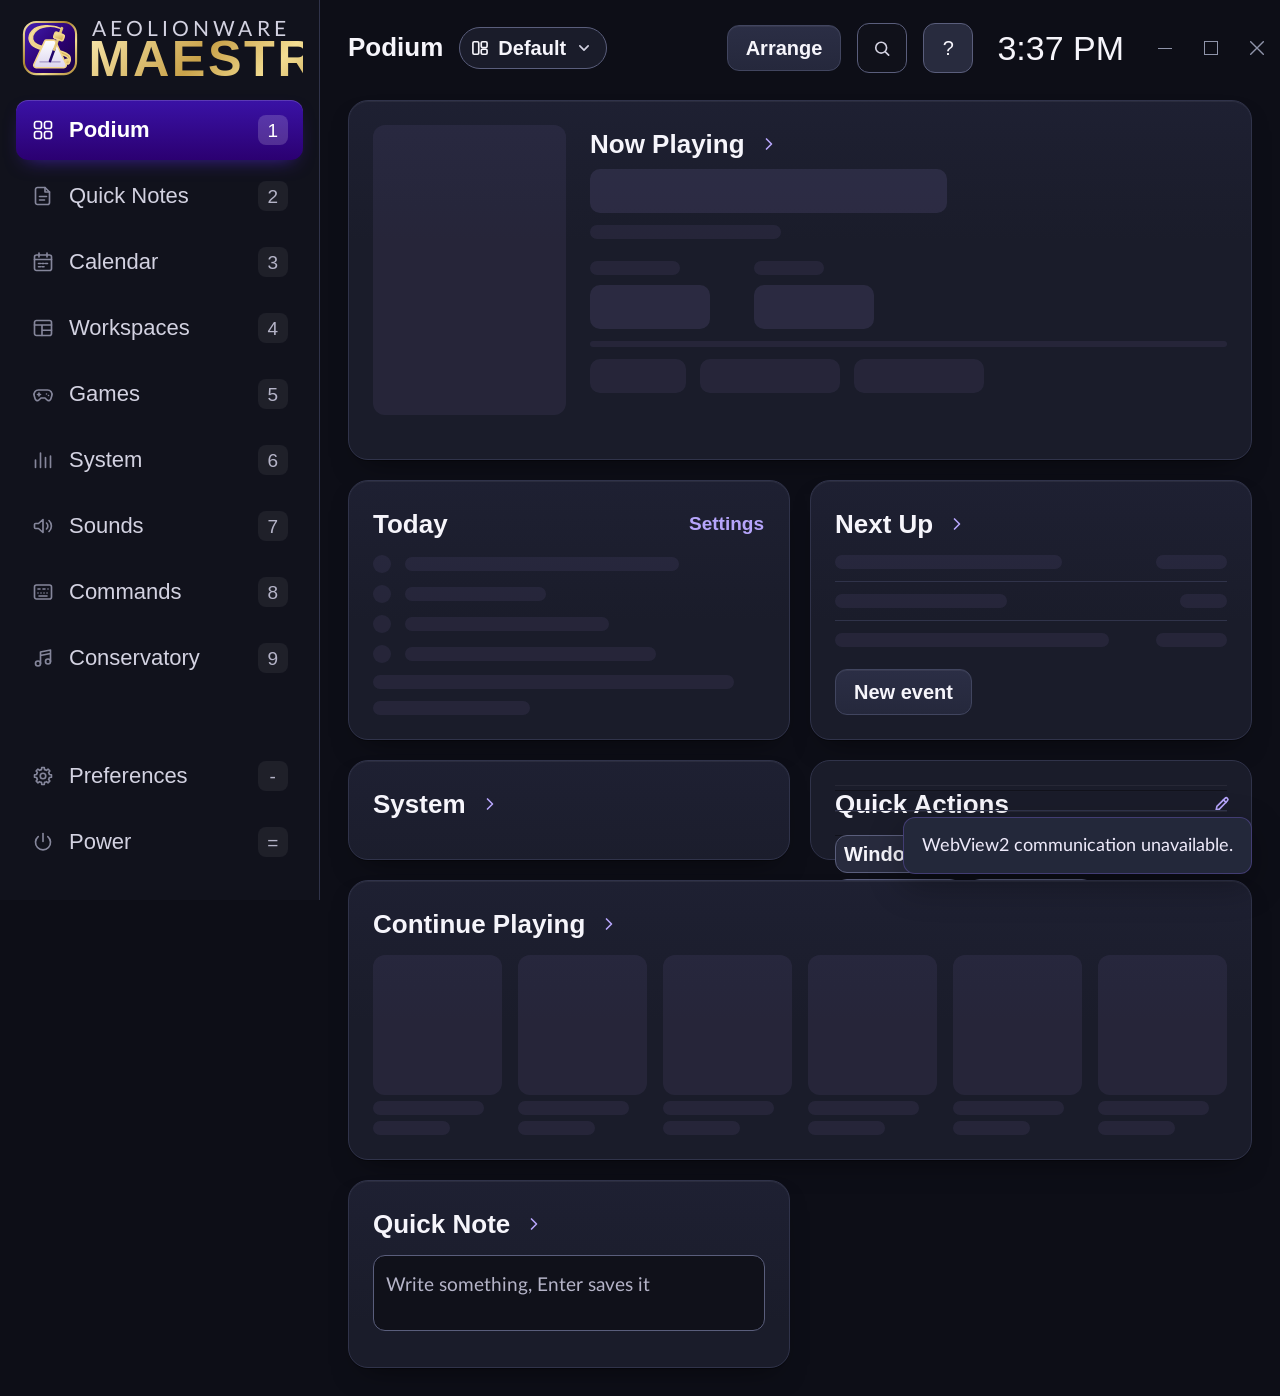
<file: frontend/index.html>
<!DOCTYPE html>
<html lang="en">
<head>
  <meta charset="UTF-8">
  <meta name="viewport" content="width=device-width, initial-scale=1">
  <meta name="theme-color" content="#111218">
  <meta http-equiv="Content-Security-Policy" content="default-src 'self'; script-src 'self'; style-src 'self' 'unsafe-inline'; img-src 'self' data:; font-src 'self' data:; connect-src 'none'; object-src 'none'; base-uri 'none'; form-action 'none'; frame-src 'none'">
  <title>Maestro | Aeolionware</title>
  <link rel="icon" href="assets/ascs.ico">
  <!-- Styles, in cascade order: each later file builds on the earlier ones. -->
  <link rel="stylesheet" href="styles/01-foundation.css">
  <link rel="stylesheet" href="styles/08-1.8.0-1.11.2-features.css">
  <link rel="stylesheet" href="styles/25-2.0.0-tokens.css">
  <link rel="stylesheet" href="styles/26-2.0.0-shell.css">
  <link rel="stylesheet" href="styles/29-2.0.0-home.css">
  <link rel="stylesheet" href="styles/30-2.0.0-games.css">
  <link rel="stylesheet" href="styles/31-2.0.0-commands.css">
  <link rel="stylesheet" href="styles/32-2.0.0-system.css">
  <link rel="stylesheet" href="styles/33-2.0.0-sounds.css">
  <link rel="stylesheet" href="styles/34-2.0.0-calendar.css">
  <link rel="stylesheet" href="styles/35-2.0.0-workspaces.css">
  <link rel="stylesheet" href="styles/36-2.0.0-notes.css">
  <link rel="stylesheet" href="styles/37-2.0.0-preferences.css">
  <link rel="stylesheet" href="styles/38-2.0.0-polish.css">
  <link rel="stylesheet" href="styles/41-2.2.0-finish.css">
  <link rel="stylesheet" href="styles/42-2.3.0-conservatory.css">
  <link rel="stylesheet" href="styles/43-2.3.0-shell.css">
  <link rel="stylesheet" href="styles/44-2.3.0-chords.css">
  <link rel="stylesheet" href="styles/45-2.4.0-progressions.css">
  <link rel="stylesheet" href="styles/46-2.4.1-conservatory.css">
  <link rel="stylesheet" href="styles/47-2.5.0-counterpoint.css">
  <link rel="stylesheet" href="styles/48-2.6.0-rhythm.css">
  <link rel="stylesheet" href="styles/49-2.7.0-staff.css">
  <link rel="stylesheet" href="styles/50-2.8.0-theory.css">
  <link rel="stylesheet" href="styles/51-2.9.0-achievements.css">
  <link rel="stylesheet" href="styles/52-2.9.0-podium.css">
  <link rel="stylesheet" href="styles/53-2.9.0-consoles.css">
  <link rel="stylesheet" href="styles/54-2.9.0-icons.css">
  <link rel="stylesheet" href="styles/55-2.10.0-icons.css">
  <link rel="stylesheet" href="styles/56-2.11.0-nct.css">
  <link rel="stylesheet" href="styles/57-2.12.0-routines.css">
</head>
<body>
  <div class="app-shell">
    <aside class="sidebar" aria-label="Application navigation">
      <div class="brand" title="Aeolionware Maestro">
        <span class="brand-mark" aria-hidden="true"><svg xmlns="http://www.w3.org/2000/svg" viewBox="0 0 64 64" aria-hidden="true"><defs><linearGradient id="tbrand" x1="0" y1="0" x2="1" y2="1"><stop offset="0" stop-color="#4420b4"/><stop offset=".55" stop-color="#2b0071"/><stop offset="1" stop-color="#17043f"/></linearGradient><linearGradient id="ebrand" x1="0" y1="0" x2="1" y2="1"><stop offset="0" stop-color="#f8e8ac"/><stop offset=".42" stop-color="#a9832f"/><stop offset=".68" stop-color="#f3dd92"/><stop offset="1" stop-color="#b08b36"/></linearGradient><linearGradient id="bbrand" x1="0" y1="0" x2="0" y2="1"><stop offset="0" stop-color="#ffffff"/><stop offset="1" stop-color="#dcd6ee"/></linearGradient><linearGradient id="wbrand" x1="0" y1="0" x2="1" y2="1"><stop offset="0" stop-color="#fbeab0"/><stop offset="1" stop-color="#cda544"/></linearGradient></defs><rect x="2.2" y="2.2" width="59.6" height="59.6" rx="14" fill="url(#tbrand)" stroke="url(#ebrand)" stroke-width="2.4"/><path d="M44 9.6C35 5.4 20.4 6.8 14.4 14C10 19.4 11.6 25.4 17.6 28.2C25.6 32 37 33.4 46.4 36.4C51.4 38 55.8 41.4 55.2 45.8C54.8 49.2 51 50.6 49.8 48.2C51.2 49.4 53.2 48.2 53.4 45.8C53.6 43 49.8 40.6 45.4 39.4C35.6 36.6 24.2 35.2 15.6 31.2C7.4 27.2 5.8 18.8 11.8 12.2C18.6 4.8 35 5.6 44 9.6Z" fill="url(#wbrand)"/><circle cx="51.6" cy="47.6" r="2.7" fill="url(#wbrand)"/><path d="M27.4 23h9.2a1.6 1.6 0 0 1 1.5 1.1L50.4 50.6a2.8 2.8 0 0 1-2.6 3.9H16.2a2.8 2.8 0 0 1-2.6-3.9L25.9 24.1a1.6 1.6 0 0 1 1.5-1.1Z" fill="url(#bbrand)"/><path d="M20.5 47.8h23" stroke="#22066b" stroke-opacity=".32" stroke-width="1.6" stroke-linecap="round"/><g class="mark-arm"><path d="M32 47 L36.8 33.8" stroke="#22066b" stroke-width="3" stroke-linecap="round"/><path d="M36.8 33.8 L45.7 9.4" stroke="url(#wbrand)" stroke-width="3" stroke-linecap="round"/><rect x="36.6" y="15.2" width="11.4" height="7.2" rx="1.8" transform="rotate(20 42.3 18.8)" fill="url(#wbrand)"/></g></svg></span>
        <span class="brand-copy">
          <span>Aeolionware</span>
          <strong>Maestro</strong>
        </span>
        <span id="sidebarVersion" hidden>Maestro <span>2.12.0</span></span>
      </div>

      <nav class="primary-nav" aria-label="Pages">
        <button class="nav active" type="button" data-view="home" aria-controls="home" title="Podium" aria-current="page">
          <svg data-icon="home" data-size="24"></svg>
          <span>Podium</span>
        </button>
        <button class="nav" type="button" data-view="notes" aria-controls="notes" title="Quick Notes">
          <svg data-icon="notes" data-size="24"></svg>
          <span>Quick Notes</span>
        </button>
        <button class="nav" type="button" data-view="calendar" aria-controls="calendar" title="Calendar">
          <svg data-icon="calendar" data-size="24"></svg>
          <span>Calendar</span>
        </button>
        <button class="nav" type="button" data-view="workspaces" aria-controls="workspaces" title="Workspaces">
          <svg data-icon="workspaces" data-size="24"></svg>
          <span>Workspaces</span>
        </button>
        <button class="nav" type="button" data-view="games" aria-controls="games" title="Games">
          <svg data-icon="games" data-size="24"></svg>
          <span>Games</span>
        </button>
        <button class="nav" type="button" data-view="dashboard" aria-controls="dashboard" title="System">
          <svg data-icon="system" data-size="24"></svg>
          <span>System</span>
        </button>
        <button class="nav" type="button" data-view="sounds" aria-controls="sounds" title="Sounds">
          <svg data-icon="sounds" data-size="24"></svg>
          <span>Sounds</span>
        </button>
        <button class="nav" type="button" data-view="commands" aria-controls="commands" title="Commands">
          <svg data-icon="commands" data-size="24"></svg>
          <span>Commands</span>
        </button>
        <button class="nav" type="button" data-view="conservatory" aria-controls="conservatory" title="Conservatory">
          <svg data-icon="conservatory" data-size="24"></svg>
          <span>Conservatory</span>
        </button>
      </nav>

      <nav class="secondary-nav" aria-label="App">
        <button class="nav" type="button" data-view="settings" aria-controls="settings" title="Preferences">
          <svg data-icon="settings" data-size="24"></svg>
          <span>Preferences</span>
        </button>
        <button class="nav sidebar-power" type="button" id="powerTrayButton" aria-haspopup="dialog" aria-expanded="false" title="Power and sound">
          <svg data-icon="power" data-size="24"></svg>
          <span>Power</span>
        </button>
      </nav>
      <button class="sidebar-toggle" type="button" id="sidebarToggle" aria-pressed="false" aria-label="Collapse sidebar" title="Collapse sidebar">
        <svg data-icon="chevron-left"></svg>
      </button>
    </aside>
          <div class="system-bar power-tray" id="powerTray" tabindex="-1" role="dialog" aria-label="Power and sound" hidden>
            <div class="system-group" role="group" aria-labelledby="trayHeadSession">
              <div class="tray-group-head"><span class="tray-group-title" id="trayHeadSession">Session</span></div>
              <button class="system-button" type="button" data-power-now="lock" title="Lock"><svg data-icon="lock" data-size="24"></svg><span class="power-label">Lock</span></button>
              <button class="system-button" type="button" data-power-now="display" title="Turn off the display; moving the mouse or pressing a key wakes it"><svg data-icon="display" data-size="24"></svg><span class="power-label">Turn off display</span></button>
            </div>
            <div class="system-group" role="group" aria-labelledby="trayHeadSound">
              <div class="tray-group-head"><span class="tray-group-title" id="trayHeadSound">Sound</span></div>
              <button class="system-button" type="button" id="audioButton" aria-haspopup="true" aria-expanded="false" title="Choose the audio output"><svg data-icon="speaker" data-size="24"></svg><span class="power-label" id="audioCurrent">Audio</span></button>
              <div class="audio-menu" id="audioMenu" role="menu" aria-label="Audio output" hidden></div>
              <div class="tray-volume">
                <button class="secondary icon-action" type="button" id="trayMute" aria-pressed="false" aria-label="Mute" title="Mute" disabled><svg data-icon="speaker"></svg></button>
                <input type="range" id="trayVolume" min="0" max="100" step="1" value="0" aria-label="Volume" disabled>
                <output id="trayVolumeValue" for="trayVolume"></output>
              </div>
              <div class="tray-media" role="group" aria-label="Media">
                <button class="secondary icon-action" type="button" data-media-key="previous" aria-label="Previous track" title="Previous track"><svg data-icon="previous"></svg></button>
                <button class="secondary icon-action" type="button" data-media-key="playpause" aria-label="Play or pause" title="Play or pause"><svg data-icon="play-pause"></svg></button>
                <button class="secondary icon-action" type="button" data-media-key="next" aria-label="Next track" title="Next track"><svg data-icon="next"></svg></button>
                <button class="secondary tray-apps-button" type="button" id="trayAppsButton" aria-expanded="false" aria-controls="trayApps" title="Each app's volume">Apps<svg data-icon="chevron-right"></svg></button>
              </div>
            </div>
            <div class="system-group" role="group" aria-labelledby="trayHeadBin">
              <div class="tray-group-head"><span class="tray-group-title" id="trayHeadBin">Recycle Bin</span><span class="system-group-label tray-hold-hint" id="recycleHint" title="Press and hold the button, or hold B, for 1.5 seconds. Letting go cancels."><svg data-icon="hold"></svg><span class="tray-hint-text">Hold to empty</span></span></div>
              <button class="system-button is-guarded" type="button" data-power-hold="recycle" aria-keyshortcuts="B" title="Hold B, or press and hold here, to empty the Recycle Bin"><svg data-icon="trash" data-size="24"></svg><span class="power-label">Empty the <u>B</u>in</span><small id="recycleSize"></small><kbd class="power-key" aria-hidden="true">B</kbd></button>
            </div>
            <div class="system-group is-guarded" role="group" aria-labelledby="trayHeadPower">
              <div class="tray-group-head"><span class="tray-group-title" id="trayHeadPower">Power</span><span class="system-group-label tray-hold-hint" id="powerHint" title="Press and hold a button, or hold its letter, for 1.5 seconds. Letting go cancels."><svg data-icon="hold"></svg><span class="tray-hint-text" id="powerHintText">Hold to confirm</span></span></div>
              <button class="system-button is-guarded" type="button" data-power-hold="sleep" aria-keyshortcuts="Z" title="Hold Z, or press and hold here, to sleep"><svg data-icon="sleep" data-size="24"></svg><span class="power-label">Sleep</span><kbd class="power-key" aria-hidden="true">Z</kbd></button>
              <button class="system-button is-guarded" type="button" data-power-hold="restart" aria-keyshortcuts="R" title="Hold R, or press and hold here, to restart"><svg data-icon="restart" data-size="24"></svg><span class="power-label"><u>R</u>estart</span><kbd class="power-key" aria-hidden="true">R</kbd></button>
              <button class="system-button is-guarded" type="button" data-power-hold="shutdown" aria-keyshortcuts="S" title="Hold S, or press and hold here, to shut down"><svg data-icon="power" data-size="24"></svg><span class="power-label"><u>S</u>hut down</span><kbd class="power-key" aria-hidden="true">S</kbd></button>
              <button class="system-button is-guarded" type="button" data-power-hold="signout" aria-keyshortcuts="O" title="Hold O, or press and hold here, to sign out"><svg data-icon="signout" data-size="24"></svg><span class="power-label">Sign <u>o</u>ut</span><kbd class="power-key" aria-hidden="true">O</kbd></button>
            </div>
            <div class="power-confirm" id="powerConfirm" role="alert" hidden></div>
            <!-- 2.12.0: beside the tray, last so the groups keep their lines between them -->
            <div class="tray-apps" id="trayApps" role="group" aria-labelledby="trayAppsTitle" hidden>
              <div class="tray-group-head"><span class="tray-group-title" id="trayAppsTitle">Apps</span></div>
              <div class="tray-app-list" id="trayAppList"></div>
            </div>
          </div>

    <main class="main">
      <header class="topbar">
        <div class="titlebar-drag">
          <span id="breadcrumb" class="page-title">Podium</span>
          <button class="layout-chip" type="button" id="homeLayoutChip" aria-haspopup="dialog" aria-expanded="false" aria-controls="homeLayoutMenu" title="Layouts"><svg data-icon="layout"></svg><span id="homeLayoutName">Default</span><span class="layout-chip-auto" id="homeLayoutAuto" hidden><svg data-icon="games"></svg>while playing</span><svg data-icon="chevron-down"></svg></button>
          <p class="title-status" id="settingsStatus" role="status" hidden>Changes save as you make them, on this PC</p>
          <p class="title-status" id="gamesStatus" role="status" hidden>Changes save as you make them</p>
        </div>
        <button class="secondary" type="button" id="arrangeButton" aria-pressed="false">Arrange</button>
        <button class="titlebar-command" type="button" id="titlebarCommand" aria-label="Open the command palette">
          <svg data-icon="search"></svg>
          <span>Search or run a command</span>
          <kbd aria-label="Slash">/</kbd>
        </button>
        <div class="titlebar-actions">
          <button class="titlebar-help" type="button" id="titlebarHelp" aria-label="Help" title="Help (F1)">?</button>
          <span class="test-build-chip" id="testBuildChip" role="status" title="Running on a copy of your data. Go back with: maestro try --end" hidden>Test build, changes are discarded</span>
          <div class="metro-chip" id="metroChip" role="group" aria-label="Metronome" hidden>
            <button class="metro-chip-open" type="button" id="metroChipOpen" title="The metronome is playing. Open Conservatory"><span class="metro-chip-dot" id="metroChipDot" aria-hidden="true"></span><span id="metroChipText">96 BPM</span></button>
            <button class="metro-chip-stop" type="button" id="metroChipStop" title="Stop the metronome (Ctrl + Shift + M)" aria-label="Stop the metronome"><svg data-icon="stop"></svg></button>
          </div>
          <button class="attention-button" type="button" id="attentionButton" aria-haspopup="dialog" aria-expanded="false" hidden>
            <svg data-icon="attention"></svg>
            <span id="attentionLabel"></span>
          </button>
          <div class="top-time">
            <span class="top-date" id="topDate"></span>
            <time class="top-clock" id="topClock"></time>
          </div>
          <div class="window-controls" aria-label="Window controls">
            <button class="window-control" type="button" data-window-action="minimize" aria-label="Minimize window" title="Minimize">
              <svg viewBox="0 0 10 10" aria-hidden="true"><path d="M0 5.5h10"/></svg>
            </button>
            <button class="window-control" type="button" data-window-action="maximize" id="maximizeControl" aria-label="Maximize window" title="Maximize">
              <svg class="glyph-maximize" viewBox="0 0 10 10" aria-hidden="true"><rect x=".5" y=".5" width="9" height="9"/></svg>
              <svg class="glyph-restore" viewBox="0 0 10 10" aria-hidden="true"><rect x=".5" y="2.5" width="7" height="7"/><path d="M2.5 2.5V.5h7v7H7.5"/></svg>
            </button>
            <button class="window-control window-control-close" type="button" data-window-action="close" aria-label="Hide Maestro" title="Hide (Maestro keeps running)">
              <svg viewBox="0 0 10 10" aria-hidden="true"><path d="m.5.5 9 9m0-9-9 9"/></svg>
            </button>
          </div>
        </div>
      </header>

      <div class="layout-menu" id="homeLayoutMenu" role="dialog" aria-labelledby="homeLayoutMenuTitle" hidden>
        <h2 id="homeLayoutMenuTitle">Layouts</h2>
        <ul class="layout-list" id="homeLayoutList"></ul>
        <label class="settings-toggle layout-gaming" for="homeLayoutGaming"><input id="homeLayoutGaming" type="checkbox"><span><strong>Use while a game is running</strong><small>The Podium switches to this layout as a game starts and back as it closes. Choosing another layout meanwhile keeps that one.</small></span></label>
        <form class="layout-form" id="homeLayoutForm" hidden>
          <label class="settings-field" for="homeLayoutNameInput"><span id="homeLayoutFormLabel">Name</span><input id="homeLayoutNameInput" type="text" maxlength="40" autocomplete="off" spellcheck="false"><small id="homeLayoutProblem" role="status"></small></label>
          <div class="layout-form-buttons"><button class="secondary" type="button" id="homeLayoutCancel">Cancel</button><button class="primary" type="submit" id="homeLayoutSave">Save</button></div>
        </form>
        <div class="layout-actions" id="homeLayoutActions">
          <button class="secondary" type="button" id="homeLayoutNew">New…</button>
          <button class="secondary icon-action" type="button" id="homeLayoutRename" title="Rename this layout" aria-label="Rename this layout"><svg data-icon="pencil"></svg></button>
          <button class="secondary icon-action" type="button" id="homeLayoutDuplicate" title="Duplicate this layout" aria-label="Duplicate this layout"><svg data-icon="duplicate"></svg></button>
          <button class="secondary danger icon-action" type="button" id="homeLayoutDelete" title="Delete this layout" aria-label="Delete this layout"><svg data-icon="trash"></svg></button>
        </div>
      </div>
      <div class="attention-panel" id="attentionPanel" role="dialog" aria-label="Needs attention" tabindex="-1" hidden>
        <div class="attention-head"><h2>Needs Attention</h2><button class="secondary" type="button" id="attentionDismissAll">Dismiss all</button></div>
        <div class="attention-list" id="attentionList"></div>
      </div>
      <div class="power-banner" id="powerBanner" role="alert" hidden>
        <span class="power-banner-dot" aria-hidden="true"></span>
        <strong id="powerBannerText"></strong>
        <button class="secondary danger" type="button" id="powerAnyway" hidden></button>
        <button class="secondary" type="button" id="powerCancel">Cancel</button>
      </div>
      <section class="view active" id="home" aria-labelledby="homeTitle">
        <h1 class="sr-only" id="homeTitle">Podium</h1>
        <div class="face" id="homeFace">
          <article class="module home-now" id="homeNow" data-module="now" aria-live="polite"></article>

          <section class="module" data-module="today" aria-labelledby="homeTodayTitle">
            <div class="module-head"><h2 id="homeTodayTitle">Today</h2><button class="link-button" type="button" id="todaySettingsButton">Settings</button></div>
            <div class="home-almanac" id="homeAlmanac" data-placeholder="today"></div>
          </section>

          <section class="module" id="homeToday" data-module="next" aria-labelledby="todayHeading">
            <div class="module-head">
              <h2 id="todayHeading"><button class="module-link" type="button" id="todayOpen" title="Open Calendar">Next Up</button></h2>
            </div>
            <ol class="module-list" id="todayList" data-placeholder="rows" data-placeholder-count="3"></ol>
            <div class="module-foot"><button class="secondary" type="button" id="homeNewEvent">New event</button></div>
          </section>

          <section class="module" data-module="system" aria-labelledby="homeSystemTitle">
            <div class="module-head">
              <h2 id="homeSystemTitle"><button class="module-link" type="button" data-view="dashboard" title="Open System">System</button></h2>
            </div>
            <div class="sys-rows">
              <div class="sys-row">
                <div class="sys-line"><span class="sys-name">Processor</span><small class="sys-note"></small><strong class="sys-value" id="homeCpu">--%</strong></div>
                <div class="metric-track" aria-hidden="true"><span id="homeCpuBar"></span></div>
              </div>
              <div class="sys-row">
                <div class="sys-line"><span class="sys-name">Memory</span><small class="sys-note" id="homeRamDetail"></small><strong class="sys-value" id="homeRam">--%</strong></div>
                <div class="metric-track" aria-hidden="true"><span id="homeRamBar"></span></div>
              </div>
              <div class="sys-drives" id="homeDrives" aria-label="Drive storage" data-placeholder="drives"></div>
            </div>
          </section>

          <div class="face-stack" data-module="stack">
            <section class="module" aria-labelledby="actionsHeading">
              <div class="module-head">
                <h2 id="actionsHeading">Quick Actions</h2>
                <button class="link-button icon-action" type="button" id="editQuickActions" title="Edit quick actions" aria-label="Edit quick actions"><svg data-icon="pencil"></svg></button>
              </div>
              <div class="actions" id="quickActions" aria-live="polite"></div>
            </section>
            <section class="module" aria-labelledby="homeWorkspacesTitle">
              <div class="module-head">
                <h2 id="homeWorkspacesTitle"><button class="module-link" type="button" data-view="workspaces" title="Open Workspaces">Arrangements</button></h2>
              </div>
              <div class="home-buttons" id="homeWorkspaces"></div>
            </section>
          </div>

          <section class="module" data-module="continue" aria-labelledby="homeContinueTitle">
            <div class="module-head">
              <h2 id="homeContinueTitle"><button class="module-link" type="button" data-view="games" title="Open Games">Continue Playing</button></h2>
            </div>
            <div class="home-continue" id="homeContinue"></div>
          </section>

          <section class="module" data-module="note" aria-labelledby="homeNoteTitle">
            <div class="module-head">
              <h2 id="homeNoteTitle"><button class="module-link" type="button" data-view="notes" title="Open Quick Notes">Quick Note</button></h2>
            </div>
            <label class="sr-only" for="homeNoteInput">New note</label>
            <textarea id="homeNoteInput" placeholder="Write something, Enter saves it" autocomplete="off"></textarea>
            <ul class="module-list" id="homeNotes"></ul>
          </section>

          <!-- 2.0.0: modules that start hidden; Arrange shows them. -->
          <section class="module" data-module="weather" aria-labelledby="homeWeatherTitle">
            <div class="module-head"><h2 id="homeWeatherTitle">Weather</h2></div>
            <div class="home-weather" id="homeWeather" aria-live="polite"></div>
          </section>

          <section class="module" data-module="processes" aria-labelledby="homeProcessesTitle">
            <div class="module-head">
              <h2 id="homeProcessesTitle">Top Apps</h2>
              <button class="link-button" type="button" data-launch="taskmanager">Task Manager</button>
            </div>
            <div class="home-stats" id="homeProcesses"><p class="module-empty">Measuring…</p></div>
          </section>

          <section class="module" data-module="network" aria-labelledby="homeNetworkTitle">
            <div class="module-head"><h2 id="homeNetworkTitle">Network</h2></div>
            <div class="home-network" id="homeNetwork"><p class="module-empty">Measuring…</p></div>
          </section>

          <section class="module" data-module="audio" aria-labelledby="homeAudioTitle">
            <div class="module-head">
              <h2 id="homeAudioTitle"><button class="module-link" type="button" data-view="sounds" title="Open Sounds">Audio</button></h2>
            </div>
            <div class="home-audio">
              <div class="sound-output">
                <button class="secondary" type="button" id="homeAudioButton" aria-haspopup="true" aria-expanded="false" title="Choose the audio output"><span class="sound-output-current" id="homeAudioCurrent">Audio output</span></button>
                <div class="audio-menu" id="homeAudioMenu" role="menu" aria-label="Audio output" hidden></div>
              </div>
              <button class="secondary" type="button" id="homeMute">Mute or unmute</button>
            </div>
          </section>

          <section class="module" data-module="controllers" aria-labelledby="homeControllersTitle">
            <div class="module-head">
              <h2 id="homeControllersTitle"><button class="module-link" type="button" data-pref-go="games:controllers" title="Open Games › Controllers">Controllers</button></h2>
            </div>
            <ul class="stat-list" id="homeControllers"></ul>
          </section>

          <section class="module" data-module="pinned" aria-labelledby="homePinnedTitle">
            <div class="module-head">
              <h2 id="homePinnedTitle"><button class="module-link" type="button" data-view="notes" title="Open Quick Notes">Pinned Notes</button></h2>
            </div>
            <ul class="module-list" id="homePinned"></ul>
          </section>

          <section class="module" data-module="unlocks" aria-labelledby="homeUnlocksTitle">
            <div class="module-head">
              <h2 id="homeUnlocksTitle"><button class="module-link" type="button" data-pref-go="games:achievements" title="Open Games › Achievements">Recent Unlocks</button></h2>
            </div>
            <ul class="stat-list" id="homeUnlocks"></ul>
          </section>

          <section class="module" data-module="timer" aria-labelledby="homeTimerTitle">
            <div class="module-head">
              <h2 id="homeTimerTitle">Timer</h2>
              <div class="timer-modes" id="timerModes" role="group" aria-label="Timer or stopwatch">
                <button type="button" data-timer-mode="timer">Timer</button>
                <button type="button" data-timer-mode="watch">Stopwatch</button>
              </div>
            </div>
            <strong class="timer-display" id="timerDisplay" role="timer">5:00</strong>
            <div class="timer-presets" id="timerPresets" role="group" aria-label="Length">
              <button type="button" data-minutes="1">1 min</button>
              <button type="button" data-minutes="5">5 min</button>
              <button type="button" data-minutes="10">10 min</button>
              <button type="button" data-minutes="25">25 min</button>
            </div>
            <div class="module-foot">
              <button class="primary icon-word" type="button" id="timerStart"><svg data-icon="play"></svg><span>Start</span></button>
              <button class="secondary" type="button" id="timerReset" hidden>Reset</button>
            </div>
          </section>
          <section class="module" data-module="routines" aria-labelledby="homeRoutinesTitle">
            <div class="module-head">
              <h2 id="homeRoutinesTitle"><button class="module-link" type="button" data-pref-go="commands:routines" title="Open Commands › Routines">Routines</button></h2>
            </div>
            <ul class="module-list" id="homeRoutines"></ul>
          </section>

          <section class="module" data-module="metronome" aria-labelledby="homeMetroTitle">
            <div class="module-head">
              <h2 id="homeMetroTitle"><button class="module-link" type="button" data-view="conservatory" title="Open Conservatory">Metronome</button></h2>
            </div>
            <div class="metro-tempo home-metro-tempo">
              <button class="secondary metro-step" type="button" id="homeMetroSlower" title="Slower by 1 BPM" aria-label="Slower by 1 BPM"><svg data-icon="minus"></svg></button>
              <div class="metro-bpm"><strong id="homeMetroTempo">96</strong><span id="homeMetroName">BPM</span></div>
              <button class="secondary metro-step" type="button" id="homeMetroFaster" title="Faster by 1 BPM" aria-label="Faster by 1 BPM"><svg data-icon="plus"></svg></button>
            </div>
            <div class="metro-beats" aria-hidden="true"></div>
            <p class="home-metro-trainer" id="homeMetroTrainer" hidden></p>
            <p class="home-metro-trainer" id="homeMetroPractice" hidden></p>
            <div class="module-foot">
              <button class="primary icon-word" type="button" id="homeMetroPlay" aria-pressed="false"><svg data-icon="play"></svg><span>Start</span></button>
            </div>
          </section>
        </div>
        <p class="sr-only" id="arrangeLive" role="status"></p>
        <p class="sr-only" id="arrangeKeys">Drag it, or use the arrow keys to move it; 1, 2 or 3 sets its width in squares, Shift with 1, 2 or 3 its height, and Delete hides it. Tab goes to the next module.</p>
        <div class="arrange-dock" id="arrangeDock" role="region" aria-labelledby="arrangeDockTitle" hidden>
          <h2 id="arrangeDockTitle">Arrange</h2>
          <p class="arrange-layout" id="arrangeLayout"></p>
          <p class="arrange-fit" id="arrangeFit"></p>
          <p class="arrange-tray-label" id="arrangeTrayLabel">Hidden: click one to show it</p>
          <div class="arrange-tray" id="arrangeTray" role="group" aria-labelledby="arrangeTrayLabel"></div>
          <p class="arrange-tray-empty" id="arrangeTrayEmpty" hidden>Every module is showing.</p>
          <div class="arrange-dock-buttons">
            <button class="secondary" type="button" id="arrangeReset">Reset</button>
            <button class="primary" type="button" id="arrangeDone">Done</button>
          </div>
        </div>
      </section>

      <section class="view" id="notes" aria-labelledby="notesTitle">
        <h1 class="sr-only" id="notesTitle">Quick Notes</h1>
        <div class="notes-layout">
          <aside class="module notes-list-card" aria-labelledby="notesListTitle">
            <div class="module-head">
              <h2 id="notesListTitle">Notes</h2>
              <button class="primary" type="button" id="newNoteButton">New note</button>
            </div>
            <div class="notes-list-toolbar">
              <label class="sr-only" for="notesFilter">Filter notes</label>
              <input id="notesFilter" type="search" placeholder="Filter notes or #tags…" autocomplete="off" title="Its words are marked in the open note: Enter goes to the next, Shift + Enter the one before">
              <span class="notes-find-count" id="notesFindCount" role="status" hidden></span>
            </div>
            <div id="notesTags" class="notes-tags" aria-label="Filter by tag"></div>
            <div id="notesList" class="notes-list" aria-label="Notes"></div>
            <div class="note-group-menu" id="noteGroupMenu" role="menu" aria-label="Group" hidden></div>
            <p id="notesEmpty" class="notes-empty">Nothing captured yet. Start a note, or press Super + Shift + C in any app.</p>
            <button class="secondary notes-trash-button" type="button" id="notesTrashButton" aria-haspopup="dialog" hidden>Trash</button>
          </aside>
          <section class="module editor-card" aria-label="The open note">
            <div class="note-head">
              <label class="sr-only" for="noteTitle">Note title</label>
              <input id="noteTitle" type="text" placeholder="Untitled note" maxlength="160">
              <div class="note-modes" id="noteModes" role="group" aria-label="Show the note">
                <button type="button" id="noteReadButton" aria-pressed="true" title="The note formatted (Ctrl + M switches)" aria-keyshortcuts="Control+M">Markdown viewer</button>
                <button type="button" id="noteEditButton" aria-pressed="false" title="The plain text, to change it (Ctrl + M switches)" aria-keyshortcuts="Control+M">Text editor</button>
              </div>
            </div>
            <div class="note-controls">
              <label class="sr-only" for="noteType">Note style</label>
              <select id="noteType" title="Text: formatted in the Markdown viewer, with spell-check. Code: monospace, pasted exactly as written.">
                <option value="note">Text</option>
                <option value="code">Code</option>
              </select>
              <label class="sr-only" for="noteGroup">Group</label>
              <input id="noteGroup" class="note-group-field" type="text" list="noteGroupNames" placeholder="No group" maxlength="60" autocomplete="off" spellcheck="false" title="Group: pick one or type a new name. Empty means Ungrouped.">
              <datalist id="noteGroupNames"></datalist>
              <span class="note-fill-wrap">
                <button class="secondary note-fill" type="button" id="noteFillButton" aria-haspopup="menu" aria-expanded="false" aria-controls="placeholderMenu">{ } Placeholders</button>
                <div class="placeholder-menu" id="placeholderMenu" role="menu" aria-label="Insert a placeholder" hidden>
                  <div class="placeholder-items" id="placeholderItems"></div>
                  <label class="placeholder-fill" for="noteFillToggle"><input id="noteFillToggle" type="checkbox"><span><strong>Fill in when pasting</strong><small id="noteFillHint"></small></span></label>
                </div>
              </span>
              <button class="secondary" type="button" id="noteMarkdownButton" aria-haspopup="dialog" title="Everything the Markdown viewer shows, with examples">Markdown</button>
              <span class="note-controls-gap"></span>
              <button class="secondary" type="button" id="pinNoteButton" aria-pressed="false">Pin</button>
              <button class="secondary danger icon-action" type="button" id="deleteNoteButton" aria-label="Delete note" title="Delete note (it goes to the trash for 30 days)"><svg data-icon="trash"></svg></button>
            </div>
            <div class="note-game-link" id="noteGameLink" hidden><span>Notes for <strong id="noteGameName"></strong></span><button class="secondary" type="button" id="noteGameStamp" title="Adds the date and time, and how far into the session you are if this game is running">Add timestamp</button><button class="secondary" type="button" id="noteGameUnlink" title="Keeps the note, but stops linking it to this game">Unlink</button></div>
            <textarea id="noteText" data-primary-input aria-label="Note text" placeholder="Begin with a thought, a reminder, or an idea. Markdown and #tags work here." spellcheck="true" hidden></textarea>
            <div id="notePreview" class="note-preview" tabindex="0" aria-label="The note, formatted. Double-click or Ctrl + M to edit it." title="Double-click or Ctrl + M to edit"></div>
            <div class="editor-footer">
              <span id="noteUpdated">Changes save automatically</span>
              <span class="save-status" id="saveStatus" role="status" aria-live="polite"><span class="save-status-dot"></span> All changes saved</span>
              <span class="editor-footer-meta"><label class="note-spellcheck" for="notesSpellcheck"><input id="notesSpellcheck" type="checkbox" checked><span>Spell-check</span></label><span id="noteWords"></span><button class="secondary copy-snippet icon-action" type="button" id="copySnippetButton" aria-label="Copy" title="Copy the text exactly as written" hidden><svg data-icon="copy"></svg></button></span>
            </div>
          </section>
        </div>
      </section>

      <section class="view" id="calendar" aria-labelledby="calendarTitle">
        <h1 class="sr-only" id="calendarTitle">Calendar</h1>
        <div class="section-bar cal-toolbar">
          <div class="cal-nav">
            <button class="secondary" type="button" id="calToday">Today</button>
            <button class="secondary cal-step" type="button" id="calPrev" aria-label="Previous"><svg data-icon="chevron-left"></svg></button>
            <button class="secondary cal-step" type="button" id="calNext" aria-label="Next"><svg data-icon="chevron-right"></svg></button>
            <h2 id="calTitle" aria-live="polite"></h2>
          </div>
          <p class="cal-status" id="calStatus" role="status" hidden></p>
          <div class="cal-modes" aria-label="Calendar view">
            <button type="button" data-cal-mode="day" aria-pressed="false">Day</button>
            <button type="button" data-cal-mode="week" aria-pressed="false">Week</button>
            <button type="button" data-cal-mode="month" aria-pressed="true">Month</button>
            <button type="button" data-cal-mode="agenda" aria-pressed="false">Agenda</button>
          </div>
          <button class="primary" type="button" id="calNewEvent">New event</button>
        </div>
        <div class="cal-layout">
          <div class="cal-side">
            <section class="module" aria-labelledby="calCalendarsTitle">
              <div class="module-head"><h2 id="calCalendarsTitle">Calendars</h2></div>
              <ul class="cal-calendars" id="calCalendars"></ul>
              <div class="cal-side-actions">
                <button class="link-button" type="button" id="calNewCalendar">New calendar</button>
                <button class="link-button" type="button" id="calImport" title="Add the events from an .ics file (from another calendar app, or an export) to a calendar">Import .ics…</button>
              </div>
            </section>
            <section class="module" aria-labelledby="calCountdownsTitle">
              <div class="module-head">
                <h2 id="calCountdownsTitle">Countdowns</h2>
                <button class="link-button icon-action" type="button" id="calEditCountdowns" title="Edit countdowns" aria-label="Edit countdowns"><svg data-icon="pencil"></svg></button>
              </div>
              <ul class="cal-countdowns" id="calCountdowns"></ul>
            </section>
          </div>
          <div class="cal-main" id="calMain"></div>
        </div>
      </section>

      <section class="view" id="workspaces" aria-labelledby="workspacesTitle">
        <h1 class="sr-only" id="workspacesTitle">Workspaces</h1>
        <div class="section-bar">
          <div class="section-tabs" id="workspaceSections" role="tablist" aria-label="Workspaces sections">
            <button type="button" role="tab" id="wsTabLayouts" data-section-tab="layouts" aria-controls="wsLayouts" aria-selected="true">Arrangements</button>
            <button type="button" role="tab" id="wsTabRules" data-section-tab="rules" aria-controls="wsRules" aria-selected="false">Launch Rules</button>
          </div>
        </div>

        <div class="ws-layout" id="wsLayouts" role="tabpanel" aria-labelledby="wsTabLayouts">
          <section class="module ws-editor" aria-labelledby="workspaceTitle">
            <div class="ws-head">
              <div class="ws-head-copy">
                <h2 id="workspaceTitle">Workspaces</h2>
                <p id="workspaceMeta"></p>
              </div>
              <div class="ws-actions" id="workspaceActions"></div>
            </div>
            <div id="workspacePage" class="ws-page" hidden>
              <div class="ws-tabs" id="workspaceTabs" role="group" aria-label="Desktops"></div>
              <div class="ws-screens" id="workspaceScreens"></div>
              <div class="ws-rows" id="workspaceRows"></div>
              <form class="ws-add" id="workspaceAdd"></form>
            </div>
            <div class="ws-waiting" id="workspacesEmpty"></div>
          </section>
          <div class="ws-side">
            <section class="module ws-saved" aria-labelledby="wsSavedTitle">
              <div class="module-head"><h2 id="wsSavedTitle">Saved Arrangements</h2></div>
              <ul class="ws-list" id="workspaceList" aria-label="Saved arrangements"></ul>
              <div class="ws-save-row" id="workspaceSave"></div>
            </section>
            <section class="module ws-inspector" aria-labelledby="wsWindowTitle">
              <div class="module-head"><h2 id="wsWindowTitle">Selected Window</h2></div>
              <p class="ws-panel-title" id="wsWindowSub" hidden></p>
              <div class="ws-panel" id="workspaceInspector"></div>
            </section>
          </div>
        </div>

        <div class="ws-layout" id="wsRules" role="tabpanel" aria-labelledby="wsTabRules" hidden>
          <section class="module ws-rules" aria-labelledby="wsRulesTitle">
            <div class="module-head"><h2 id="wsRulesTitle">Launch Rules</h2><span class="ws-count" id="ruleCount"></span></div>
            <p class="ws-intro">When an app starts, its first window within 15 seconds goes where you remembered. Rules only move windows; they never open anything.</p>
            <ul class="ws-rule-list" id="ruleList"></ul>
            <p id="rulesEmpty" class="module-empty">No launch rules yet. Put a window where you want it, then choose it under Add a Rule.</p>
          </section>
          <section class="module ws-rule-add" aria-labelledby="ruleAddHeading">
            <div class="module-head"><h2 id="ruleAddHeading">Add a Rule</h2></div>
            <p class="ws-intro">Put a window where you want it, then choose it here.</p>
            <div class="ws-rule-windows" id="ruleWindows"></div>
            <div class="module-foot"><button class="primary" type="button" id="ruleRemember" disabled>Remember where it goes</button></div>
          </section>
        </div>
      </section>

      <section class="view" id="games" aria-labelledby="gamesTitle">
        <h1 class="sr-only" id="gamesTitle">Games</h1>
        <div class="section-bar">
          <div class="section-tabs" id="gamesTabs" role="tablist" aria-label="Games sections">
            <button type="button" role="tab" id="gamesTabPlaying" data-section-tab="playing" aria-controls="gamesPlaying" aria-selected="true">Playing</button>
            <button type="button" role="tab" id="gamesTabLibrary" data-section-tab="library" aria-controls="gamesLibraryPanel" aria-selected="false">Library</button>
            <button type="button" role="tab" id="gamesTabAchievements" data-section-tab="achievements" aria-controls="gamesAchievementsPanel" aria-selected="false">Achievements</button>
            <button type="button" role="tab" id="gamesTabControllers" data-section-tab="controllers" aria-controls="gamesControllersPanel" aria-selected="false">Controllers</button>
            <button type="button" role="tab" id="gamesTabConsoles" data-section-tab="consoles" aria-controls="gamesConsolesPanel" aria-selected="false">Consoles</button>
            <button type="button" role="tab" id="gamesTabSetup" data-section-tab="setup" aria-controls="gamesSetupPanel" aria-selected="false">Setup</button>
          </div>
        </div>

        <div class="games-playing" id="gamesPlaying" role="tabpanel" aria-labelledby="gamesTabPlaying">
          <article class="module home-now games-now" id="gamesNow" aria-live="polite"></article>
          <section class="module" id="gamesNowNotes" aria-label="Notes for this game"></section>
          <section class="module" id="gamesNextUp" aria-labelledby="gamesNextUpTitle" hidden></section>
          <section class="module" id="gamesTotals" aria-labelledby="gamesTotalsTitle"></section>
          <section class="module" id="gamesContinueModule" aria-labelledby="continueHeading">
            <div class="module-head">
              <h2 id="continueHeading"><button class="module-link" type="button" id="gamesOpenLibrary" title="Open the Library">Continue Playing</button></h2>
            </div>
            <ol class="module-list" id="gamesContinue"></ol>
          </section>
        </div>

        <div id="gamesLibraryPanel" role="tabpanel" aria-labelledby="gamesTabLibrary" hidden>
          <div class="games-toolbar">
            <div class="logs-sources" role="group" aria-label="Emulator">
              <button type="button" data-game-filter="all" aria-pressed="true">All</button>
              <button type="button" data-game-filter="retroarch" aria-pressed="false">RetroArch</button>
              <button type="button" data-game-filter="dolphin" aria-pressed="false">Dolphin</button>
              <button type="button" data-game-filter="pcsx2" aria-pressed="false">PCSX2</button>
              <button type="button" data-game-filter="steam" aria-pressed="false">Steam</button>
            </div>
            <div class="logs-levels" role="group" aria-label="Sort">
              <button type="button" data-game-sort="recent" aria-pressed="true">Recent</button>
              <button type="button" data-game-sort="time" aria-pressed="false">Most played</button>
              <button type="button" data-game-sort="title" aria-pressed="false">A–Z</button>
            </div>
            <input id="gameSearch" class="logs-search" type="search" placeholder="Filter games" autocomplete="off" spellcheck="false" aria-label="Filter games">
            <label class="games-covers" for="showCovers" title="Box art from RetroArch's thumbnails and PCSX2's covers folder, read from this PC only (PNG or JPEG, up to 1.5 MB). Nothing is downloaded."><input id="showCovers" type="checkbox"><span>Cover art</span></label>
          </div>
          <div class="games-library-layout">
            <section class="module" aria-label="Library">
              <p class="games-meta" id="gamesMeta" role="status"></p>
              <ol id="gamesLibrary" class="games-library" data-placeholder="list" data-placeholder-count="8"></ol>
            </section>
            <aside class="module game-detail" id="gameDetail" aria-label="Selected game" hidden></aside>
          </div>
        </div>

        <div id="gamesAchievementsPanel" role="tabpanel" aria-labelledby="gamesTabAchievements" hidden>
          <div class="ra-heading">
            <h2 id="achievementsHeading">RetroAchievements</h2>
            <span class="ra-actions"><small class="ra-updated" id="raUpdated"></small><button class="secondary" type="button" id="raProfile" hidden>Profile</button><button class="secondary icon-action" type="button" id="refreshAchievements" aria-label="Refresh" title="Refresh from RetroAchievements" hidden><svg data-icon="restart"></svg></button></span>
          </div>
          <div id="gamesAchievements" class="games-achievements"></div>
        </div>

        <div id="gamesControllersPanel" role="tabpanel" aria-labelledby="gamesTabControllers" hidden>
          <div class="games-pads" id="gamesControllers"></div>
          <section class="module controller-tester" id="controllerTester" hidden aria-labelledby="testerTitle">
            <div class="controller-tester-head">
              <h2 id="testerTitle">Controller Test</h2>
              <span class="settings-action-buttons"><button class="secondary" type="button" id="rumbleController">Rumble</button><button class="secondary" type="button" id="closeTester">Done</button></span>
            </div>
            <div id="testerBody" class="controller-tester-body" aria-live="off"></div>
            <p class="controller-tester-note" id="testerNote"></p>
          </section>
        </div>

        <div class="games-consoles" id="gamesConsolesPanel" role="tabpanel" aria-labelledby="gamesTabConsoles" hidden>
          <section class="module consoles-payload" aria-labelledby="consolesPayloadTitle">
            <div class="module-head">
              <h2 id="consolesPayloadTitle">Switch Payload</h2>
              <span class="consoles-rcm" id="consolesRcm" role="status"></span>
            </div>
            <ul class="consoles-payloads" id="consolesPayloads" data-placeholder="list" data-placeholder-count="4"></ul>
            <div class="consoles-push-row">
              <button class="primary" type="button" id="consolesPush" disabled>Push payload</button>
              <label class="settings-toggle consoles-auto" for="consolesAuto"><input id="consolesAuto" type="checkbox" disabled><span><strong>Push it when a Switch in RCM mode is plugged in</strong></span></label>
            </div>
            <p class="consoles-note" id="consolesPushStatus" role="status"></p>
            <div class="consoles-folder-row"><span><strong>Payloads</strong><small id="consolesFolder">From TegraRcmGUI's favorites</small></span><button class="secondary" type="button" id="consolesChooseFolder">Choose folder…</button></div>
          </section>
          <section class="module consoles-cards-module" aria-labelledby="consolesCardsTitle">
            <div class="module-head">
              <h2 id="consolesCardsTitle">SD Cards</h2>
              <span class="consoles-head-actions"><button class="link-button" type="button" id="consolesOpenCopies">Config copies</button><button class="link-button" type="button" id="consolesOpenAlbum">Album folder</button></span>
            </div>
            <ul class="consoles-cards" id="consolesCards"></ul>
          </section>
          <section class="module consoles-console" data-console="switch" aria-labelledby="consoleSwitchTitle"><div class="module-head"><h2 id="consoleSwitchTitle">Nintendo Switch</h2></div></section>
          <section class="module consoles-console" data-console="3ds" aria-labelledby="console3dsTitle"><div class="module-head"><h2 id="console3dsTitle">Nintendo 3DS</h2></div></section>
          <section class="module consoles-console" data-console="wiiu" aria-labelledby="consoleWiiuTitle"><div class="module-head"><h2 id="consoleWiiuTitle">Wii U</h2></div></section>
        </div>

        <div class="games-setup" id="gamesSetupPanel" role="tabpanel" aria-labelledby="gamesTabSetup" hidden>
          <section class="module" aria-labelledby="setupProgramsTitle">
            <div class="module-head"><h2 id="setupProgramsTitle">Programs</h2></div>
            <p class="pref-note">The emulators behind Games and the recent games keys (Super + M5, M6, M7). Prefilled from your keyboard macro script.</p>
            <label class="settings-field" for="gamePathRetroarch"><span>RetroArch</span><input id="gamePathRetroarch" data-game-path="retroarch" data-game-setting type="text" disabled autocomplete="off" spellcheck="false"><small>retroarch.exe. Play time comes from its runtime logs; recent games from its history.</small></label>
            <label class="settings-field" for="gamePathDolphin"><span>Dolphin</span><input id="gamePathDolphin" data-game-path="dolphin" data-game-setting type="text" disabled autocomplete="off" spellcheck="false"><small>Dolphin.exe. Play time comes from TimePlayed.ini.</small></label>
            <label class="settings-field" for="gamePathPcsx2"><span>PCSX2</span><input id="gamePathPcsx2" data-game-path="pcsx2" data-game-setting type="text" disabled autocomplete="off" spellcheck="false"><small>pcsx2-qt.exe. Play time comes from playtime.dat.</small></label>
          </section>
          <section class="module" aria-labelledby="setupPsoTitle">
            <div class="module-head"><h2 id="setupPsoTitle">PSO Session</h2></div>
            <p class="pref-note">Super + M4: headphones, Discord's voice channel, then the PSO launcher.</p>
            <label class="settings-field" for="gamePathPso"><span>PSO launcher</span><input id="gamePathPso" data-game-path="pso" data-game-setting type="text" disabled autocomplete="off" spellcheck="false"><small>Ephinea's online.exe.</small></label>
            <label class="settings-field" for="gamePathDiscord"><span>Discord</span><input id="gamePathDiscord" data-game-path="discord" data-game-setting type="text" disabled autocomplete="off" spellcheck="false"><small>Started if it isn't running.</small></label>
            <label class="settings-field" for="psoVoiceChannel"><span>Voice channel</span><input id="psoVoiceChannel" data-game-setting type="text" disabled placeholder="https://discord.com/channels/…" autocomplete="off" spellcheck="false"><small>In Discord, turn on Developer Mode (Settings › Advanced), right-click the channel › Copy Link. Leave empty for none.</small></label>
            <label class="settings-field" for="headphonesDevice"><span>Headphones</span><input id="headphonesDevice" data-game-setting type="text" disabled list="audioDevices" autocomplete="off" spellcheck="false"><datalist id="audioDevices"></datalist><small>The output to switch to. Spacing, case and Windows' “2-” prefix don't matter.</small></label>
            <label class="settings-field" for="soundSwitchKey"><span>SoundSwitch shortcut</span><input id="soundSwitchKey" data-game-setting type="text" disabled placeholder="Ctrl+Alt+F11" autocomplete="off" spellcheck="false"><small>Maestro presses it until the headphones are the default, checking after each press.</small></label>
          </section>
          <section class="module" aria-labelledby="setupRaTitle">
            <div class="module-head"><h2 id="setupRaTitle">RetroAchievements</h2></div>
            <div class="settings-row">
              <span><strong>Sign-in</strong><small id="raStatusText">Not set up. Your user name and Web API key go in data\secrets.ini, which stays on this PC and is never committed. The key is never shown in Maestro or sent anywhere except retroachievements.org.</small></span>
              <button class="secondary" type="button" id="setupRetroAchievements">Open secrets file</button>
            </div>
            <div class="settings-row">
              <span><strong>Profile picture</strong><small>Checked for changes once a week.</small></span>
              <button class="secondary" type="button" id="raPictureRefresh">Check now</button>
            </div>
          </section>
        </div>
      </section>

<section class="view" id="sounds" aria-labelledby="soundsTitle">
        <h1 class="sr-only" id="soundsTitle">Sounds</h1>
        <div class="section-bar">
          <div class="section-tabs" id="soundTabs" role="tablist" aria-label="Sounds sections">
            <button type="button" role="tab" id="soundTabLibrary" data-section-tab="library" aria-controls="soundLibraryPanel" aria-selected="true">Library</button>
            <button type="button" role="tab" id="soundTabInUse" data-section-tab="inuse" aria-controls="soundAssignments" aria-selected="false">In Use <span id="soundInUseCount"></span></button>
            <button type="button" role="tab" id="soundTabStartup" data-section-tab="startup" aria-controls="soundStartup" aria-selected="false">Startup <span id="soundStartupCount"></span></button>
          </div>
          <div class="sounds-playback">
            <button class="secondary icon-word" type="button" id="soundStop"><svg data-icon="stop"></svg><span>Stop all</span></button>
            <div class="sound-output">
              <button class="secondary" type="button" id="soundOutputButton" aria-haspopup="true" aria-expanded="false" title="Choose the audio output"><svg data-icon="speaker"></svg><span class="sound-output-current" id="soundOutputCurrent">Audio output</span></button>
              <div class="audio-menu" id="soundOutputMenu" role="menu" aria-label="Audio output" hidden></div>
            </div>
            <label class="sounds-volume" for="soundVolume"><span>Volume</span><input id="soundVolume" type="range" min="0" max="100" step="1" value="70"></label>
            <label class="sounds-maestro" for="ascsSounds" title="Plays the sounds set in In Use. Never at Windows sign-in or shutdown."><span>Maestro sounds</span><select id="ascsSounds" disabled><option value="show">On show and hide</option><option value="start">On start and exit</option><option value="off">Off</option></select></label>
          </div>
        </div>

        <div id="soundLibraryPanel" role="tabpanel" aria-labelledby="soundTabLibrary">
        <div class="sounds-toolbar">
          <div class="sounds-find">
            <label class="sr-only" for="soundSearch">Search sounds</label>
            <input id="soundSearch" type="search" placeholder="Search every version…" autocomplete="off" spellcheck="false">
            <button class="secondary" type="button" id="soundFavoritesOnly" aria-pressed="false"><svg data-icon="heart-filled"></svg>Favorites</button>
            <span class="sound-own-folders" id="soundOwnFolders" hidden></span>
            <button class="secondary" type="button" id="soundRandom">Play random</button>
          </div>
        </div>
        <div class="sound-eras" id="soundEras" aria-label="Windows versions" hidden></div>
        <div class="sounds-layout">
          <div class="sounds-main">
            <div class="sounds-meta-row">
              <div class="sounds-meta-left">
                <button class="sound-back" type="button" id="soundBack" title="Back to every version" hidden><svg data-icon="chevron-left"></svg>All versions</button>
                <p class="sounds-meta" id="soundsMeta"></p>
              </div>
              <div class="sounds-meta-actions">
                <button class="link-button" type="button" id="soundSelect" title="Choose leveled copies to delete together" hidden>Select</button>
                <button class="link-button" type="button" id="soundMeasureAll" title="Measure the RMS level of every sound shown; levels appear on the tiles">Measure all levels</button>
              </div>
            </div>
            <div class="sound-select-bar" id="soundSelectBar" role="toolbar" aria-label="Selected sounds" hidden></div>
            <div id="soundGroups" data-placeholder="cards"></div>
            <form class="sound-library" id="soundLibraryForm" hidden>
              <span class="sound-library-label">Library folder:</span>
              <code id="soundLibraryShown"></code>
              <button class="link-button" type="button" id="soundLibraryChange">Change</button>
              <button class="link-button" type="button" id="soundReindex" title="Look for new or removed files">Re-read</button>
              <span class="sound-library-edit" id="soundLibraryEdit" hidden>
                <label class="sr-only" for="soundLibraryPath">Sound library folder</label>
                <input id="soundLibraryPath" type="text" autocomplete="off" spellcheck="false">
                <button class="secondary" type="submit">Use this folder</button>
                <button class="link-button" type="button" id="soundLibraryCancel">Cancel</button>
              </span>
            </form>
            <form class="sound-library" id="soundCustomForm" hidden>
              <span class="sound-library-label">Custom sounds folder:</span>
              <code id="soundCustomShown"></code>
              <small id="soundCustomNote"></small>
              <button class="link-button" type="button" id="soundCustomChange">Change</button>
              <span class="sound-library-edit" id="soundCustomEdit" hidden>
                <label class="sr-only" for="soundCustomPath">Custom sounds folder</label>
                <input id="soundCustomPath" type="text" autocomplete="off" spellcheck="false">
                <button class="secondary" type="submit">Use this folder</button>
                <button class="link-button" type="button" id="soundCustomCancel">Cancel</button>
              </span>
            </form>
          </div>
          <aside class="sounds-side">
            <section class="module sound-detail" id="soundDetail" aria-label="Selected sound" aria-live="polite"></section>
          </aside>
        </div>
        </div>

        <div class="sound-board" id="soundAssignments" role="tabpanel" aria-labelledby="soundTabInUse" hidden></div>
        <div class="sound-board sound-startup" id="soundStartup" role="tabpanel" aria-labelledby="soundTabStartup" hidden></div>
      </section>

      <section class="view" id="dashboard" aria-labelledby="dashboardTitle">
        <h1 class="sr-only" id="dashboardTitle">System</h1>
        <div class="section-bar">
          <div class="section-tabs" id="systemTabs" role="tablist" aria-label="System sections">
            <button type="button" role="tab" id="systemTabLive" data-section-tab="live" aria-controls="systemLive" aria-selected="true">Live</button>
            <button type="button" role="tab" id="systemTabHardware" data-section-tab="hardware" aria-controls="systemHardware" aria-selected="false">Hardware</button>
            <button type="button" role="tab" id="systemTabSignIn" data-section-tab="signin" aria-controls="systemSignIn" aria-selected="false">Startup</button>
            <button type="button" role="tab" id="systemTabActivity" data-section-tab="activity" aria-controls="systemActivity" aria-selected="false">Activity and Logs</button>
          </div>
          <div class="history-scale" id="historyScale" role="group" aria-label="History shown">
            <button type="button" data-scale="seconds" title="Each second, for the last 5 minutes">5 minutes</button>
            <button type="button" data-scale="tens" title="Each 10 seconds, for the last hour">1 hour</button>
            <button type="button" data-scale="minutes" title="Each minute, for the last 24 hours">24 hours</button>
          </div>
        </div>

        <div class="system-live" id="systemLive" role="tabpanel" aria-labelledby="systemTabLive">
          <section class="module system-gauge" aria-labelledby="cpuHeading">
            <div class="module-head"><h2 id="cpuHeading">Processor</h2></div>
            <div class="system-reading"><strong class="system-value" id="cpu">--%</strong><small id="cpuHistory">History builds every 10 seconds</small></div>
            <div class="system-chart" aria-hidden="true">
              <div class="chart-plot" id="cpuChart">
                <div class="chart-grid"><span data-label="100%"></span><span data-label="50%"></span><span data-label="0%"></span></div>
                <svg class="chart-lines" viewBox="0 0 300 100" preserveAspectRatio="none"><path class="chart-area"/><path class="chart-line"/></svg>
                <span class="chart-rule" hidden></span>
                <div class="chart-tip" hidden></div>
              </div>
              <div class="chart-axis"><span id="cpuSince"></span><span>Now</span></div>
            </div>
          </section>
          <section class="module system-gauge" aria-labelledby="ramHeading">
            <div class="module-head"><h2 id="ramHeading">Memory</h2></div>
            <div class="system-reading"><strong class="system-value" id="ram">--%</strong><small id="ramDetail"></small><small id="ramHistory"></small></div>
            <div class="system-chart" aria-hidden="true">
              <div class="chart-plot" id="ramChart">
                <div class="chart-grid"><span data-label="100%"></span><span data-label="50%"></span><span data-label="0%"></span></div>
                <svg class="chart-lines" viewBox="0 0 300 100" preserveAspectRatio="none"><path class="chart-area"/><path class="chart-line"/></svg>
                <span class="chart-rule" hidden></span>
                <div class="chart-tip" hidden></div>
              </div>
              <div class="chart-axis"><span id="ramSince"></span><span>Now</span></div>
            </div>
          </section>
          <section class="module system-drives" aria-labelledby="drivesHeading">
            <div class="module-head">
              <h2 id="drivesHeading">Drives</h2>
              <button class="link-button" type="button" id="chooseDrives" aria-expanded="false" aria-controls="driveForm">Choose drives</button>
            </div>
            <form class="drive-form" id="driveForm" hidden>
              <label class="settings-field" for="driveLetters"><span>Monitored drives</span><input id="driveLetters" name="drives" type="text" placeholder="C:, J:" autocomplete="off" spellcheck="false"><small>Comma-separated letters, up to 12.</small></label>
              <div class="drive-form-actions">
                <button class="primary" type="submit">Save</button>
                <button class="secondary" type="button" id="driveCancel">Cancel</button>
              </div>
              <p class="drive-form-status" id="driveStatus" role="status"></p>
            </form>
            <div class="system-drive-grid" id="dashboardDrives" aria-label="Drive storage" data-placeholder="drives" data-placeholder-count="3"></div>
          </section>
        </div>

        <div class="system-hardware" id="systemHardware" role="tabpanel" aria-labelledby="systemTabHardware" hidden>
          <section class="module hardware-waiting"><p class="loading-note" id="hardwareStatus" role="status">Detecting hardware</p></section>
        </div>

        <div id="systemSignIn" role="tabpanel" aria-labelledby="systemTabSignIn" hidden>
          <section class="module" id="signInEmpty" aria-labelledby="signInEmptyTitle">
            <div class="module-head"><h2 id="signInEmptyTitle">Startup</h2></div>
            <p class="system-note" id="signInNote" data-placeholder="graph"></p>
          </section>
          <div class="system-signin" id="signInContent" hidden>
            <section class="module system-signin-graph" aria-labelledby="signInHistoryTitle">
              <div class="module-head"><h2 id="signInHistoryTitle">Time Until Startup Finishes</h2></div>
              <p class="system-note">From when SignIn.ahk starts until its last task is done. Apps count once they've started, not once they've loaded.</p>
              <div class="system-chart">
                <div class="chart-plot" id="signInPlot">
                  <div class="chart-grid" aria-hidden="true"><span></span><span></span><span data-label="0 s"></span></div>
                  <svg class="chart-lines" viewBox="0 0 300 100" preserveAspectRatio="none" aria-hidden="true"><path class="chart-area"/><path class="chart-line"/></svg>
                  <span class="chart-rule" id="signInRule" hidden></span>
                  <div class="signin-points" id="signInPoints"></div>
                  <div class="signin-tip" id="signInTip" hidden></div>
                </div>
                <div class="chart-axis" aria-hidden="true"><span id="signInFirst"></span><span id="signInLast"></span></div>
              </div>
            </section>
            <section class="module system-signin-summary" aria-labelledby="signInSummaryTitle">
              <div class="module-head"><h2 id="signInSummaryTitle">Summary</h2></div>
              <dl class="signin-stats">
                <div><dt>Latest</dt><dd id="signInLatest">--</dd></div>
                <div><dt id="signInMiddleName">Middle</dt><dd id="signInMiddle">--</dd></div>
                <div><dt>Fastest</dt><dd id="signInFastest">--</dd></div>
                <div><dt>Slowest</dt><dd id="signInSlowest">--</dd></div>
              </dl>
            </section>
            <section class="module system-signin-times" aria-labelledby="signInTimesTitle">
              <div class="module-head"><h2 id="signInTimesTitle">Each Startup</h2></div>
              <table class="signin-table">
                <thead><tr><th scope="col">When</th><th scope="col" class="is-number">Windows Taskbar</th><th scope="col" class="is-number">RetroBar Ready</th><th scope="col" class="is-number">Apps Started</th><th scope="col" class="is-number">Keychron Started</th><th scope="col" class="is-number">Finished</th><th scope="col" class="is-sound">Sound</th></tr></thead>
                <tbody id="signInRows"></tbody>
              </table>
            </section>
          </div>
        </div>

        <div class="system-activity" id="systemActivity" role="tabpanel" aria-labelledby="systemTabActivity" hidden>
          <section class="module system-recent" aria-labelledby="activityHeading">
            <div class="module-head"><h2 id="activityHeading">Recent Activity</h2></div>
            <ol class="activity-list" id="activityList"></ol>
            <p class="activity-empty" id="activityEmpty">Launches, captures, pasted notes, and arrangement changes appear here.</p>
          </section>
          <section class="module" id="logs" aria-labelledby="logsTitle">
            <div class="module-head"><h2 id="logsTitle">Logs</h2></div>
            <div class="logs-toolbar">
              <div class="logs-sources" role="group" aria-label="Log source">
                <button type="button" data-log-source="ascs" aria-pressed="true">Maestro</button>
                <button type="button" data-log-source="activity" aria-pressed="false">Activity</button>
                <button type="button" data-log-source="codebutton" aria-pressed="false">Code key</button>
              </div>
              <div class="logs-levels" role="group" aria-label="Show">
                <button type="button" data-log-level="all" aria-pressed="true">All <span data-count="all"></span></button>
                <button type="button" data-log-level="issues" aria-pressed="false">Issues <span data-count="issues"></span></button>
                <button type="button" data-log-level="errors" aria-pressed="false">Errors <span data-count="errors"></span></button>
              </div>
              <input id="logSearch" class="logs-search" type="search" placeholder="Filter lines" autocomplete="off" spellcheck="false" aria-label="Filter log lines">
              <span class="logs-actions">
                <button class="secondary icon-action" type="button" id="copyLogButton" aria-label="Copy the log" title="Copy the log"><svg data-icon="copy"></svg></button>
                <button class="secondary" type="button" id="openLogButton">Open file</button>
              </span>
            </div>
            <p class="logs-meta" id="logMeta" role="status"></p>
            <div class="log-list" id="logList" data-placeholder="log"></div>
          </section>
        </div>
      </section>
      <section class="view" id="commands" aria-labelledby="commandsTitle">
        <h1 class="sr-only" id="commandsTitle">Commands</h1>
        <div class="section-bar">
          <div class="section-tabs" id="commandsTabs" role="tablist" aria-label="Commands sections">
            <button type="button" role="tab" id="commandsTabKeymap" data-section-tab="keymap" aria-controls="commandsKeymap" aria-selected="true">Key Map</button>
            <button type="button" role="tab" id="commandsTabCustom" data-section-tab="custom" aria-controls="commandsCustom" aria-selected="false">Custom Commands</button>
            <button type="button" role="tab" id="commandsTabRoutines" data-section-tab="routines" aria-controls="commandsRoutines" aria-selected="false">Routines</button>
            <button type="button" role="tab" id="commandsTabPalette" data-section-tab="palette" aria-controls="commandsPalette" aria-selected="false">Palette</button>
            <button type="button" role="tab" id="commandsTabQuick" data-section-tab="quick" aria-controls="commandsQuick" aria-selected="false">Quick Actions</button>
          </div>
          <label class="sr-only" for="commandSearch">Find a command or key</label>
          <input class="command-search" id="commandSearch" type="search" placeholder="Find a command or key" autocomplete="off" spellcheck="false">
        </div>

        <div class="commands-keymap" id="commandsKeymap" role="tabpanel" aria-labelledby="commandsTabKeymap">
          <section class="module keymap-module" aria-labelledby="keymapTitle">
            <div class="module-head">
              <h2 id="keymapTitle">Your Keyboard</h2>
              <div class="keymap-layers" role="group" aria-label="Layer">
                <button type="button" class="keymap-layer" data-layer="super" aria-pressed="true">Super</button>
                <button type="button" class="keymap-layer" data-layer="shift" aria-pressed="false">Super + Shift</button>
              </div>
            </div>
            <div id="keymap" class="keymap" aria-describedby="keymapDetail"></div>
            <p id="keymapDetail" class="keymap-detail" aria-live="polite"></p>
            <ul class="keymap-legend" aria-label="Legend">
              <li data-cat="apps">Apps &amp; views</li>
              <li data-cat="windows">Windows &amp; system</li>
              <li data-cat="saved">Arrangements, notes &amp; text</li>
              <li data-cat="custom">Custom commands</li>
              <li data-cat="free">Free</li>
              <li data-cat="super">Super key</li>
              <li data-cat="planned">Macro keys</li>
            </ul>
          </section>
          <aside class="module key-detail" id="keyDetail" aria-labelledby="keyDetailTitle">
            <div class="module-head"><h2 id="keyDetailTitle">Super + Q</h2></div>
            <strong class="key-detail-name" id="keyDetailName"></strong>
            <p class="key-detail-text" id="keyDetailText"></p>
            <form class="key-edit" id="keyEditForm" novalidate>
              <label class="key-field" id="keyLetterField" for="keyLetter" hidden><span>Letter</span><input id="keyLetter" type="text" maxlength="1" autocomplete="off" spellcheck="false"></label>
              <label class="key-field" id="keyRunsField" for="keyRuns" hidden><span>Runs</span><select id="keyRuns"></select></label>
              <label class="key-field" id="claudeField" for="claudeShortcut" hidden><span>Claude quick-entry shortcut</span><input id="claudeShortcut" type="text" placeholder="Ctrl+Alt+Space" autocomplete="off" spellcheck="false"><small>The shortcut set in the Claude app, which Maestro presses for you. Leave it empty to just open the app.</small></label>
              <p class="key-status" id="keyStatus" role="status"></p>
              <div class="key-buttons">
                <button class="primary" type="submit" id="keySave" hidden>Save</button>
                <button class="secondary" type="button" id="keyReset" hidden>Reset</button>
              </div>
            </form>
          </aside>
          <section class="module" aria-labelledby="keyListAppsTitle">
            <div class="module-head"><h2 id="keyListAppsTitle">Apps and Views</h2></div>
            <ul class="key-list" id="keyListApps"></ul>
          </section>
          <section class="module" aria-labelledby="keyListWindowsTitle">
            <div class="module-head"><h2 id="keyListWindowsTitle">Windows and System</h2></div>
            <ul class="key-list" id="keyListWindows"></ul>
          </section>
          <section class="module" aria-labelledby="keyListSavedTitle">
            <div class="module-head"><h2 id="keyListSavedTitle">Arrangements, Notes and Text</h2></div>
            <ul class="key-list" id="keyListSaved"></ul>
          </section>
          <p class="commands-empty" id="commandSearchEmpty" hidden>No commands match.</p>
        </div>

        <div id="commandsCustom" role="tabpanel" aria-labelledby="commandsTabCustom" hidden>
          <section class="module" aria-labelledby="commandsSettingsTitle">
            <div class="module-head"><h2 id="commandsSettingsTitle">Custom Commands</h2></div>
            <div id="commandRows" class="command-rows"></div>
            <p id="commandsEmpty" class="commands-note">No custom commands yet. They appear in the palette, and a letter puts one on the key map.</p>
            <p class="commands-note">Applications must be .exe or .lnk files and start without arguments.</p>
            <div class="commands-actions"><span id="commandsStatus" role="status">Stored in data\commands.ini.</span><span><button class="secondary" type="button" id="addCommandButton">Add command</button><button class="primary" type="button" id="saveCommandsButton">Save commands</button></span></div>
          </section>
        </div>

        <div class="rt-layout" id="commandsRoutines" role="tabpanel" aria-labelledby="commandsTabRoutines" hidden>
          <section class="module rt-editor" aria-labelledby="routineTitle">
            <div class="ws-head rt-head">
              <div class="ws-head-copy">
                <h2 class="sr-only" id="routineTitle">Routine</h2>
                <input class="ws-name rt-name" id="routineName" type="text" maxlength="48" autocomplete="off" aria-label="Routine name" hidden>
                <p id="routineMeta"></p>
              </div>
              <div class="ws-actions rt-actions" id="routineActions"></div>
            </div>
            <div class="rt-body" id="routineEditorBody" hidden>
              <ol class="rt-steps" id="routineSteps" aria-label="Steps"></ol>
              <div class="rt-foot">
                <button class="secondary" type="button" id="addRoutineStep">Add step</button>
                <span id="routinesStatus" role="status"></span>
              </div>
            </div>
            <p class="module-empty" id="routinesEmpty" hidden>No routines yet. A routine runs steps in order, such as restoring an arrangement, going to a desktop and opening an app.</p>
          </section>
          <section class="module rt-saved" aria-labelledby="rtSavedTitle">
            <div class="module-head"><h2 id="rtSavedTitle">Your Routines</h2><span class="ws-count" id="routineCount"></span></div>
            <ul class="ws-list rt-list" id="routineList" aria-label="Routines"></ul>
            <p class="commands-note">Routines run from here and from the palette. A step only uses what Maestro already knows, and never a power action.</p>
            <div class="rt-new"><button class="secondary" type="button" id="newRoutineButton">New routine</button></div>
          </section>
        </div>

        <div class="commands-palette" id="commandsPalette" role="tabpanel" aria-labelledby="commandsTabPalette" hidden>
          <section class="module" aria-labelledby="paletteSettingsTitle">
            <div class="module-head"><h2 id="paletteSettingsTitle">Command Palette</h2></div>
            <p class="commands-note">Super + Space searches commands, notes, arrangements and open windows.</p>
            <form class="key-edit" id="paletteForm" novalidate>
              <label class="key-field" for="searchTemplate"><span>Web search address</span><input id="searchTemplate" type="text" placeholder="https://duckduckgo.com/?q=%s" autocomplete="off" spellcheck="false"><small>Must start with https:// and contain %s where the search text goes.</small></label>
              <p class="key-status" id="paletteStatus" role="status"></p>
              <div class="key-buttons"><button class="primary" type="submit">Save</button></div>
            </form>
          </section>
          <section class="module" aria-labelledby="paletteTypeTitle">
            <div class="module-head"><h2 id="paletteTypeTitle">What You Can Type</h2></div>
            <ul class="key-list">
              <li><div class="key-row"><span class="key-row-name">Calculate (or just type math)</span><span class="key-row-keys"><kbd>=</kbd></span></div></li>
              <li><div class="key-row"><span class="key-row-name">Search the web</span><span class="key-row-keys"><kbd>?</kbd></span></div></li>
              <li><div class="key-row"><span class="key-row-name">Add a calendar event</span><span class="key-row-keys"><kbd>+</kbd></span></div></li>
              <li><div class="key-row"><span class="key-row-name">Leave a mode, in an empty search</span><span class="key-row-keys"><kbd>Backspace</kbd></span></div></li>
            </ul>
          </section>
        </div>

        <div id="commandsQuick" role="tabpanel" aria-labelledby="commandsTabQuick" hidden>
          <section class="module" aria-labelledby="quickActionsTitle">
            <div class="module-head">
              <h2 id="quickActionsTitle">Quick Actions</h2>
              <span class="quick-head-end"><span id="quickActionCount"></span><button class="secondary" type="button" id="addQuickAction">Add quick action</button></span>
            </div>
            <p class="commands-note">The buttons on the Podium: any page, app, custom command, arrangement or note. Drag one to change the order, or use the arrow keys on its grip.</p>
            <p class="sr-only" id="quickActionLive" role="status"></p>
            <ul class="quick-editor" id="quickActionEditor"></ul>
          </section>
        </div>
      </section>

<section class="view" id="conservatory" aria-labelledby="conservatoryTitle">
        <h1 class="sr-only" id="conservatoryTitle">Conservatory</h1>
        <div class="cons-stage">
          <div class="cons-body" id="consBody">
            <div class="cons-toolbar">
              <div class="section-tabs cons-tabs" id="consTabs" role="tablist" aria-label="Conservatory sections">
                <button type="button" role="tab" id="consTabScales" data-section-tab="scales" aria-controls="consScales" aria-selected="true">Scales</button>
                <button type="button" role="tab" id="consTabChords" data-section-tab="chords" aria-controls="consChordsPanel" aria-selected="false">Chords</button>
                <button type="button" role="tab" id="consTabProgressions" data-section-tab="progressions" aria-controls="consProgPanel" aria-selected="false">Progressions</button>
                <button type="button" role="tab" id="consTabCounterpoint" data-section-tab="counterpoint" aria-controls="consCounterPanel" aria-selected="false">Counterpoint</button>
                <button type="button" role="tab" id="consTabRhythm" data-section-tab="rhythm" aria-controls="consRhythmPanel" aria-selected="false">Rhythm</button>
                <button type="button" role="tab" id="consTabTheory" data-section-tab="theory" aria-controls="consTheoryPanel" aria-selected="false">Theory</button>
                <button type="button" role="tab" id="consTabFinder" data-section-tab="finder" aria-controls="consFinderPanel" aria-selected="false">Finder</button>
                <button type="button" role="tab" id="consTabQuiz" data-section-tab="quiz" aria-controls="consQuizPanel" aria-selected="false">Quiz</button>
                <button type="button" role="tab" id="consTabTuning" data-section-tab="tuning" aria-controls="consTuningPanel" aria-selected="false">Tuning</button>
              </div>
              <div class="cons-instbox">
                <button class="secondary cons-toggle cons-neck-toggle" type="button" id="consNeckToggle" aria-pressed="true" aria-controls="consNeckModule">Neck</button>
                <button class="secondary prog-chip cons-inst-chip" type="button" id="consInstButton" aria-haspopup="dialog" aria-expanded="false" aria-controls="consInstPanel" title="The instrument, its tuning, the capo and which hand"><svg data-icon="conservatory"></svg><span id="consInstName"></span><span class="prog-chip-label" id="consInstDetail"></span><svg data-icon="chevron-down"></svg></button>
                <div class="prog-pop cons-inst-panel" id="consInstPanel" role="dialog" aria-labelledby="consInstTitle" hidden>
                  <div class="module-head">
                    <h2 id="consInstTitle">Instrument</h2>
                  </div>
                  <div class="cal-modes cons-instruments" id="consInstruments" role="group" aria-label="Instrument">
                    <button type="button" data-instrument="guitar">Guitar</button>
                    <button type="button" data-instrument="bass">Bass</button>
                    <button type="button" data-instrument="mandolin">Mandolin</button>
                    <button type="button" data-instrument="ukulele">Ukulele</button>
                    <button type="button" data-instrument="keyboard">Keyboard</button>
                  </div>
                  <label class="metro-field" for="consTuning" id="consTuningField"><span>Tuning</span><select id="consTuning"></select></label>
                  <div class="cons-neck-options" id="consNeckOptions">
                    <label class="metro-field cons-capo" for="consCapo" title="The neck from the capo up, and each chord's shape"><span>Capo</span><select id="consCapo"></select></label>
                    <button class="secondary cons-toggle" type="button" id="consLefty" aria-pressed="false" title="The nut on the right, as a left-handed player sees the neck">Left-handed</button>
                  </div>
                  <button class="link-button" type="button" id="consMakeTuning" title="A tuning of your own, on the Tuning tab">Make a tuning</button>
                </div>
              </div>
            </div>
            <section class="module cons-neck-module" id="consNeckModule" aria-label="Neck">
              <div class="cons-neck-holder" id="consNeck"></div>
            </section>
            <div class="cons-panel" id="consScales" role="tabpanel" aria-labelledby="consTabScales">
              <div class="cons-scalebar">
                <div class="cons-keybox">
                  <button class="secondary prog-chip" type="button" id="consKeyButton" aria-haspopup="dialog" aria-expanded="false" aria-controls="consKeyPanel" title="The root and scale shown"><span class="prog-chip-label">Key</span><span id="consKeyName"></span><svg data-icon="chevron-down"></svg></button>
                  <div class="prog-pop" id="consKeyPanel" role="dialog" aria-labelledby="consKeyTitle" hidden>
                    <div class="module-head">
                      <h2 id="consKeyTitle">Key</h2>
                    </div>
                    <div class="prog-pop-row">
                      <label class="metro-field" for="consRoot"><span>Root</span><select id="consRoot"></select></label>
                      <label class="metro-field" for="consScale"><span>Scale</span><select id="consScale"></select></label>
                    </div>
                  </div>
                </div>
                <label class="metro-field" for="consPosition" id="consPositionField" title="Mark one position of five frets, or the whole neck"><span>Position</span><select id="consPosition"></select></label>
                <div class="cons-choice">
                  <span class="cons-choice-label" id="consShowLabel">Notes</span>
                  <div class="cal-modes cons-labels" id="consShow" role="group" aria-labelledby="consShowLabel">
                    <button type="button" data-show="scale" title="Only the scale's notes, or the chord's">Diatonic</button>
                    <button type="button" data-show="all" title="All twelve notes, with those outside the scale or chord dimmed">Chromatic</button>
                  </div>
                </div>
                <div class="cons-choice">
                  <span class="cons-choice-label" id="consLabelsLabel">Labels</span>
                  <div class="cal-modes cons-labels" id="consLabels" role="group" aria-labelledby="consLabelsLabel">
                    <button type="button" data-labels="names" aria-label="Names" title="Note names, spelled for the key: F♯ in G major">C E♭ G</button>
                    <button type="button" data-labels="flat" aria-label="Degrees" title="Each note's degree, from the major scale: 1, ♭3, 5, ♭7">1 ♭3 5</button>
                    <button type="button" data-labels="interval" aria-label="Intervals" title="Each note's interval from the root: R, m3, P5, m7">R m3 P5</button>
                  </div>
                </div>
                <div class="cons-hear" role="group" aria-label="Hear">
                  <button class="secondary cons-toggle" type="button" id="consDrone" aria-pressed="false">Drone</button>
                  <button class="secondary icon-word" type="button" id="consPlayScale" aria-pressed="false"><svg data-icon="play"></svg><span>Play scale</span></button>
                  <label class="metro-field cons-drill" for="consDrill" title="How Play goes through the notes"><span class="sr-only">Drill</span><select id="consDrill"></select></label>
                </div>
                <p class="cons-notes"><span class="sr-only" id="consNotesWhat"></span><span class="cons-notes-list" id="consNotes"></span></p>
              </div>
              <div class="cons-grid-2" id="consScaleGrid">
                <section class="module" id="consKeyboardModule" aria-labelledby="consKeyboardTitle">
                  <div class="module-head"><h2 id="consKeyboardTitle">On a Keyboard</h2></div>
                  <div class="cons-keys-holder" id="consKeyboard"></div>
                </section>
                <section class="module" aria-labelledby="consChordsTitle">
                  <div class="module-head">
                    <h2 id="consChordsTitle">Chords</h2>
                    <div class="cal-modes cons-chord-size" id="consChordSize" role="group" aria-label="Chords of">
                      <button type="button" data-sevenths="false" title="Three notes: root, third and fifth">Triads</button>
                      <button type="button" data-sevenths="true" title="Four notes: the triad and its seventh">Sevenths</button>
                    </div>
                  </div>
                  <div class="key-chords" id="consKeyChords"></div>
                  <p class="cons-note" id="consChordsNote"></p>
                </section>
              </div>
            </div>
            <div class="cons-panel" id="consChordsPanel" role="tabpanel" aria-labelledby="consTabChords" hidden>
              <div class="cons-grid-2 cons-chords-grid">
                <section class="module cons-chord-module" aria-labelledby="consChordTitle">
                  <div class="module-head">
                    <h2 id="consChordTitle">Chord</h2>
                    <div class="cons-choice cons-chord-style" title="How chord symbols are written, on every tab">
                      <span class="cons-choice-label" id="consChordStyleLabel">Write as</span>
                      <div class="cal-modes" id="consChordStyle" role="group" aria-labelledby="consChordStyleLabel">
                        <button type="button" data-chord-style="letters" aria-label="Letters" title="Letters: Cm7, Cmaj7, Cm7♭5">Letters</button>
                        <button type="button" data-chord-style="signs" aria-label="Signs" title="Signs: C–7, C△7, Cø7">Signs</button>
                      </div>
                    </div>
                  </div>
                  <div class="cons-chord-fields">
                    <label class="metro-field cons-chord-name" for="consChordName" title="A chord symbol, like E7#9 or C/E"><span>Name</span><input id="consChordName" type="text" maxlength="40" autocomplete="off" spellcheck="false"></label>
                    <label class="metro-field cons-chord-label-field" for="consChordLabel" title="Any words for it, besides its name"><span>Label</span><input id="consChordLabel" type="text" maxlength="40" autocomplete="off" placeholder="Optional"></label>
                  </div>
                  <div class="cons-chord-actions">
                    <button class="primary" type="button" id="consChordSave">Save chord</button>
                    <button class="link-button" type="button" id="consChordSaveNew" hidden>Save as new</button>
                    <button class="secondary icon-word" type="button" id="consChordStrum"><svg data-icon="speaker"></svg><span>Strum</span></button>
                    <button class="link-button" type="button" id="consChordClear">Clear</button>
                    <button class="link-button" type="button" id="consChordLink" title="A Markdown link to paste into a Quick Note; Ctrl + click there opens it here" hidden>Copy a link</button>
                  </div>
                  <div class="cons-chord-facts" id="consChordFacts"></div>
                  <div class="cons-chord-readings" id="consChordReadings"></div>
                  <p class="cons-note" id="consChordNote"></p>
                </section>
                <section class="module cons-saved-module" aria-labelledby="consSavedTitle">
                  <div class="module-head">
                    <h2 id="consSavedTitle">Saved Chords</h2>
                    <span class="cons-saved-count" id="consSavedCount"></span>
                    <label class="metro-field" for="consSavedRoot"><span>Root</span><select id="consSavedRoot"></select></label>
                    <label class="metro-field cons-saved-search" for="consSavedSearch"><span class="sr-only">Search saved chords</span><input id="consSavedSearch" type="search" placeholder="Search" autocomplete="off" spellcheck="false"></label>
                  </div>
                  <ul class="cons-saved" id="consSaved"></ul>
                  <p class="cons-note" id="consSavedNote"></p>
                </section>
              </div>
            </div>
            <div class="cons-panel" id="consProgPanel" role="tabpanel" aria-labelledby="consTabProgressions" hidden>
              <div class="cons-grid-2 prog-grid-2">
                <section class="module prog-main" aria-labelledby="progTitleHead">
                  <div class="module-head prog-head">
                    <div class="prog-songbox">
                      <h2 class="prog-title" id="progTitleHead">
                        <button class="prog-title-button" type="button" id="progSongButton" aria-haspopup="dialog" aria-expanded="false" aria-controls="progSongMenu" title="New, open, rename and print songs"><span id="progTitleText"></span><svg data-icon="chevron-down"></svg></button>
                        <input id="progTitle" type="text" maxlength="60" autocomplete="off" spellcheck="false" aria-label="Song title" hidden>
                      </h2>
                      <div class="prog-pop prog-song-menu" id="progSongMenu" role="dialog" aria-label="Songs" hidden>
                        <button class="prog-menu-item" type="button" id="progNewSong" title="Start a new song in this key, with one bar"><svg data-icon="plus"></svg><span>New song</span></button>
                        <button class="prog-menu-item" type="button" id="progSaveCopy" title="Keep the sheet as another song; the saved one stays as it was">Save as a new song</button>
                        <button class="prog-menu-item" type="button" id="progRename">Rename</button>
                        <button class="prog-menu-item" type="button" id="progCopyLink" title="A Markdown link to paste into a Quick Note; Ctrl + click there opens it here">Copy a link for Quick Notes</button>
                        <button class="prog-menu-item" type="button" id="progMenuForm" aria-haspopup="dialog" aria-expanded="false" aria-controls="progFormPanel" title="The song's form, and forms to pour its chords into">Form…</button>
                        <button class="prog-menu-item" type="button" id="progNegative" title="Every chord mirrored across the axis between the tonic and its dominant; Undo takes it back">Negative harmony</button>
                        <button class="prog-menu-item" type="button" id="progMenuPrint" aria-haspopup="dialog" aria-expanded="false" aria-controls="progPrintPanel">Print…</button>
                        <div class="prog-menu-head">
                          <span class="cons-choice-label" id="progSongsLabel">Open</span>
                          <span class="prog-menu-note" id="progSongCount"></span>
                        </div>
                        <ul class="prog-songs" id="progSongs" aria-labelledby="progSongsLabel"></ul>
                        <p class="cons-note" id="progSongsNote"></p>
                      </div>
                      <div class="prog-pop prog-print-panel" id="progPrintPanel" role="dialog" aria-labelledby="progPrintTitle" hidden>
                        <div class="module-head">
                          <h2 id="progPrintTitle">Print</h2>
                        </div>
                        <div class="cons-choice">
                          <span class="cons-choice-label" id="progUnderLabel">Beneath each chord</span>
                          <div class="cal-modes cons-labels" id="progUnder" role="group" aria-labelledby="progUnderLabel">
                            <button type="button" data-under="numerals" title="Its numeral in the key: ii7, V7">Numerals</button>
                            <button type="button" data-under="nashville" title="Its Nashville number: 2m7, 57">Nashville</button>
                            <button type="button" data-under="nothing" title="The chord symbols alone">Nothing</button>
                          </div>
                        </div>
                        <button class="primary" type="button" id="progPrint">Print chart</button>
                      </div>
                      <div class="prog-pop prog-print-panel prog-form-panel" id="progFormPanel" role="dialog" aria-labelledby="progFormTitle" hidden>
                        <div class="module-head">
                          <h2 id="progFormTitle">Form</h2>
                        </div>
                        <div class="prog-form-now" id="progFormNow"></div>
                        <span class="cons-choice-label" id="progFormsLabel">Pour the chords into</span>
                        <ul class="prog-forms" id="progForms" aria-labelledby="progFormsLabel"></ul>
                      </div>
                    </div>
                    <span class="cons-note-inline" id="progFacts"></span>
                    <div class="prog-keybox">
                      <button class="secondary prog-chip" type="button" id="progKeyButton" aria-haspopup="dialog" aria-expanded="false" aria-controls="progKeyPanel" title="The key the numerals count from"><span class="prog-chip-label">Key</span><span id="progKeyName"></span><svg data-icon="chevron-down"></svg></button>
                      <div class="prog-pop prog-key-panel" id="progKeyPanel" role="dialog" aria-labelledby="progKeyTitle" hidden>
                        <div class="module-head">
                          <h2 id="progKeyTitle">Key</h2>
                        </div>
                        <div class="prog-pop-row">
                          <label class="metro-field" for="progRoot"><span>Root</span><select id="progRoot"></select></label>
                          <label class="metro-field" for="progScale"><span>Scale</span><select id="progScale"></select></label>
                        </div>
                        <label class="metro-check" for="progMove"><input id="progMove" type="checkbox"><span>Move the chords too</span></label>
                      </div>
                    </div>
                    <button class="secondary prog-save" type="button" id="progSave" title="Keep this song in Maestro's data folder">Save song</button>
                    <div class="cons-choice prog-head-show">
                      <div class="cal-modes cons-labels prog-view" id="progView" role="group" aria-label="View">
                        <button type="button" data-prog-view="chart" title="The song as a chart of chord symbols, bar by bar">Chart</button>
                        <button type="button" data-prog-view="staff" title="The song on a staff, as the instrument is written: each chord's voicing, note by note">Staff</button>
                        <button type="button" data-prog-view="tab" id="progViewTab" title="The staff with tablature under it: each chord's voicing as frets on its strings">Tab</button>
                      </div>
                      <span class="cons-choice-label" id="progShowLabel">Show</span>
                      <div class="cal-modes cons-labels" id="progShow" role="group" aria-labelledby="progShowLabel">
                        <button type="button" data-show="symbols" title="Chord symbols: Dm7, G7">Symbols</button>
                        <button type="button" data-show="numerals" title="Each chord with its numeral in the key: ii7, V7">Numerals</button>
                        <button type="button" data-show="nashville" title="Nashville numbers: 2m7, 57">Nashville</button>
                      </div>
                    </div>
                  </div>
                  <div class="prog-sheet" id="progSheet"></div>
                  <div class="prog-staff" id="progStaff" hidden>
                    <div class="cp-staff prog-staff-score" id="progStaffScore" tabindex="0" aria-label="The song on a staff" title="Click a note to select it, or a space to add one; right-click takes a note out; the neck or keys add or take out the pitch clicked. Left and Right choose a chord; Up and Down move the note a step (with Shift, a half step); Alt with Up or Down selects the note above or below; A to G add a note; Delete takes it out; Enter plays the chord; Ctrl+Z and Ctrl+Y undo and redo"></div>
                  </div>
                  <div class="prog-staff-bar" id="progStaffBar" hidden>
                    <span class="prog-staff-where" id="progStaffWhere"></span>
                    <div class="prog-staff-tools" id="progStaffTools"></div>
                  </div>
                  <div class="prog-foot" id="progFoot">
                    <button class="link-button prog-add-section" type="button" id="progAddSection" title="A section at the end, with one bar"><svg data-icon="plus"></svg><span>Add section</span></button>
                    <p class="cons-note-inline prog-capo" id="progCapo" hidden></p>
                  </div>
                  <!-- Placed in the sheet while open: under a bar's line, or in a section's heading. -->
                  <div class="prog-drawer" id="progDrawer" role="group" aria-labelledby="progWhere" hidden>
                    <div class="prog-drawer-top">
                      <form class="prog-chord-form" id="progChordForm">
                        <label class="metro-field prog-chord-field" for="progChordName"><span id="progWhere">Bar 1</span><input id="progChordName" type="text" maxlength="40" autocomplete="off" spellcheck="false" placeholder="Dm7, G7/B or ii7"></label>
                        <button class="primary" type="submit">Change</button>
                      </form>
                      <div class="cal-modes cons-chord-size prog-chord-size" id="progChordSize" role="group" aria-label="Chords in the key, of">
                        <button type="button" data-sevenths="false" title="Three notes: root, third and fifth">Triads</button>
                        <button type="button" data-sevenths="true" title="Four notes: the triad and its seventh">Sevenths</button>
                      </div>
                    </div>
                    <p class="metro-trainer-problem" id="progProblem" role="alert" hidden></p>
                    <div class="key-chords prog-key-chords" id="progKeyChords" role="group" aria-label="Chords in the key"></div>
                    <div class="prog-voicing" id="progVoicing">
                      <div class="cal-modes" id="progNeckShow" role="group" aria-label="The neck shows">
                        <button type="button" data-neck="notes" title="Every note of the chord, everywhere on the neck">All notes</button>
                        <button type="button" data-neck="shapes" title="One way to play it, chosen to move as little as it can from the chord before, or the song's own; the next chord's is outlined">Voicing</button>
                      </div>
                      <div class="prog-voicing-step" id="progVoicingStep">
                        <button class="secondary cal-step" type="button" id="progVoicingPrev" aria-label="The voicing before" title="Another voicing for this chord: the one before"><svg data-icon="chevron-left"></svg></button>
                        <span class="cons-note-inline prog-voicing-name" id="progVoicingName" aria-live="polite"></span>
                        <button class="secondary cal-step" type="button" id="progVoicingNext" aria-label="The next voicing" title="Another voicing for this chord: the next"><svg data-icon="chevron-right"></svg></button>
                        <button class="link-button" type="button" id="progVoicingReset" title="Take this chord's voicing out of the song: Maestro chooses one again, to move as little as it can">Reset voicing</button>
                      </div>
                    </div>
                    <div class="prog-drawer-links">
                      <button class="link-button" type="button" id="progSplit" title="Share the bar with a second chord">Add to bar</button>
                      <button class="link-button" type="button" id="progRepeatBar" title="Add a bar after this one that plays it again">Repeat bar</button>
                      <button class="link-button prog-danger icon-action" type="button" id="progRemove" title="Take the chord out; a bar left empty goes" aria-label="Remove the chord"><svg data-icon="trash"></svg></button>
                      <button class="link-button prog-done" type="button" id="progDrawerDone">Done</button>
                    </div>
                  </div>
                  <div class="prog-section-edit" id="progSectionEdit" role="group" aria-label="Section" hidden>
                    <label class="metro-field" for="progSectionName"><span>Name</span><input id="progSectionName" type="text" maxlength="24" autocomplete="off" spellcheck="false" placeholder="Verse"></label>
                    <label class="metro-field" for="progSectionRepeat" title="How many times the section is played before the next"><span>Played</span><select id="progSectionRepeat"></select></label>
                    <button class="link-button prog-danger" type="button" id="progRemoveSection" title="Take out this section and its bars">Remove section</button>
                    <button class="link-button prog-done" type="button" id="progSectionDone">Done</button>
                  </div>
                </section>
                <section class="module prog-detail" aria-labelledby="progChordTitle">
                  <div class="module-head prog-detail-head">
                    <h2 id="progChordTitle">Chord</h2>
                    <span class="prog-detail-numeral" id="progChordHead"></span>
                    <div class="cal-modes prog-side" id="progSide" role="group" aria-label="Show">
                      <button type="button" data-side="chord" title="The chord picked: its scales, guide tones and chords to try">Chord</button>
                      <button type="button" data-side="keys" title="The circle of fifths, the keys the chords fit, and the chords two keys share">Keys</button>
                      <button type="button" data-side="prompt" title="A writing prompt, checked against the sketch">Prompt</button>
                    </div>
                  </div>
                  <div class="prog-pane" id="progChordPane">
                    <div class="prog-row"><span class="cons-choice-label">Scales</span><div class="prog-scales" id="progScales"></div></div>
                    <div class="prog-row"><span class="cons-choice-label">Guide tones</span><p class="prog-guide" id="progGuide"></p></div>
                    <span class="cons-choice-label prog-try-label">Try instead</span>
                    <ul class="prog-ideas" id="progIdeas"></ul>
                    <p class="cons-note" id="progIdeasNote" hidden></p>
                  </div>
                  <div class="prog-pane prog-keys-pane" id="progKeysPane" hidden>
                    <div class="prog-circle" id="progCircle" role="group" aria-label="The circle of fifths"></div>
                    <div class="prog-keys-side">
                      <span class="cons-choice-label" id="progKeyFitsLabel">The chords fit</span>
                      <div class="prog-key-fits" id="progKeyFits" role="group" aria-labelledby="progKeyFitsLabel"></div>
                      <p class="cons-note prog-key-outside" id="progKeyOutside"></p>
                      <div class="prog-pivot-head">
                        <span class="cons-choice-label" id="progPivotLabel">Shared with another key</span>
                        <button class="secondary" type="button" id="progTowardKey" hidden>Make it the key</button>
                      </div>
                      <div class="key-chords prog-key-chords prog-pivots" id="progPivots" role="group" aria-labelledby="progPivotLabel"></div>
                      <p class="cons-note" id="progPivotNote"></p>
                      <span class="cons-choice-label" id="progWaysLabel" hidden>Ways there</span>
                      <div class="prog-moves" id="progWays" role="list" aria-labelledby="progWaysLabel"></div>
                      <span class="cons-choice-label" id="progCadencesLabel">Cadences</span>
                      <div class="prog-moves" id="progCadences" role="list" aria-labelledby="progCadencesLabel"></div>
                    </div>
                  </div>
                  <div class="prog-pane prompt-pane" id="progPromptPane" hidden>
                    <div class="prompt-level">
                      <span class="cons-choice-label" id="promptLevelLabel">Complexity</span>
                      <div class="cal-modes cons-labels" id="promptLevel" role="group" aria-labelledby="promptLevelLabel"></div>
                    </div>
                    <p class="prompt-brief" id="promptBrief"></p>
                    <div class="prompt-actions">
                      <button class="primary" type="button" id="promptDraw" title="Draw every part that isn't locked again"><svg data-icon="restart"></svg><span>Draw again</span></button>
                      <button class="secondary" type="button" id="promptOpen" title="Make the sketch from the prompt: its key, sections and bars, with the time signature and tempo on the metronome">Open in sketch</button>
                    </div>
                  </div>
                  <div class="prompt-menu" id="promptMenu" role="dialog" aria-labelledby="promptMenuTitle" hidden>
                    <div class="prompt-menu-head">
                      <p class="prompt-menu-title" id="promptMenuTitle"></p>
                      <p class="prompt-menu-status" id="promptMenuStatus"></p>
                    </div>
                    <div class="prompt-menu-actions">
                      <button class="secondary" type="button" id="promptLock" aria-pressed="false">Lock</button>
                      <button class="secondary" type="button" id="promptRedraw"><svg data-icon="restart"></svg><span>Draw again</span></button>
                      <label class="metro-field prompt-choose" for="promptChoose"><span>Choose</span><select id="promptChoose"></select></label>
                    </div>
                  </div>
                </section>
              </div>
            </div>
            <div class="cons-panel" id="consCounterPanel" role="tabpanel" aria-labelledby="consTabCounterpoint" hidden>
              <div class="cons-grid-2 cp-grid">
                <section class="module cp-main" aria-labelledby="cpTitleHead">
                  <div class="module-head cp-head">
                    <div class="prog-songbox">
                      <h2 class="prog-title" id="cpTitleHead">
                        <button class="prog-title-button" type="button" id="cpTitleButton" aria-haspopup="dialog" aria-expanded="false" aria-controls="cpMenu" title="New, open, rename, print and export exercises"><span id="cpTitleText"></span><svg data-icon="chevron-down"></svg></button>
                        <input id="cpTitleInput" type="text" maxlength="60" autocomplete="off" spellcheck="false" aria-label="Exercise title" hidden>
                      </h2>
                      <div class="prog-pop prog-song-menu" id="cpMenu" role="dialog" aria-label="Exercises" hidden>
                        <button class="prog-menu-item" type="button" id="cpMenuNew" aria-haspopup="dialog" aria-expanded="false" aria-controls="cpNewPanel"><svg data-icon="plus"></svg><span>New exercise…</span></button>
                        <button class="prog-menu-item" type="button" id="cpSaveCopy" title="Keep the exercise as another; the saved one stays as it was">Save as a new exercise</button>
                        <button class="prog-menu-item" type="button" id="cpRename">Rename</button>
                        <button class="prog-menu-item is-danger" type="button" id="cpClearAll" title="Empty what's written and keep what's given, to start again (Undo or Ctrl+Z brings it back)">Clear exercise</button>
                        <button class="prog-menu-item" type="button" id="cpPrint" title="Print the exercise, black on white, or save it as a PDF">Print…</button>
                        <button class="prog-menu-item" type="button" id="cpCopyLink" title="A Markdown link to paste into a Quick Note; Ctrl + click there opens it here">Copy a link for Quick Notes</button>
                        <button class="prog-menu-item" type="button" id="cpExport" title="Write it as MusicXML into data\exports, for a notation program">Export MusicXML</button>
                        <div class="prog-menu-head">
                          <span class="cons-choice-label" id="cpExercisesLabel">Open</span>
                        </div>
                        <ul class="prog-songs" id="cpExercises" aria-labelledby="cpExercisesLabel"></ul>
                        <p class="cons-note" id="cpExercisesNote"></p>
                      </div>
                      <div class="prog-pop cp-new-panel" id="cpNewPanel" role="dialog" aria-labelledby="cpNewTitle" hidden>
                        <div class="module-head">
                          <h2 id="cpNewTitle">New Exercise</h2>
                        </div>
                        <div class="cal-modes" id="cpNewKind" role="group" aria-label="Kind">
                          <button type="button" data-kind="species">Species</button>
                          <button type="button" data-kind="fourpart">Four parts</button>
                          <button type="button" data-kind="cantus" title="Write a cantus firmus of your own, checked as you go">Cantus firmus</button>
                          <button type="button" data-kind="melody" title="Write a melody of your own, for an instrument: develop its motif and harmonize it">Melody</button>
                        </div>
                        <div class="cp-new-fields" id="cpNewSpeciesFields">
                          <div class="cons-choice">
                            <span class="cons-choice-label" id="cpNewSpeciesLabel">Species</span>
                            <div class="cal-modes" id="cpNewSpecies" role="group" aria-labelledby="cpNewSpeciesLabel">
                              <button type="button" data-species="1" title="Note against note">1</button>
                              <button type="button" data-species="2" title="Two notes against one">2</button>
                              <button type="button" data-species="3" title="Four notes against one">3</button>
                              <button type="button" data-species="4" title="Syncopation and suspensions">4</button>
                              <button type="button" data-species="5" title="Florid: the others mixed">5</button>
                            </div>
                          </div>
                          <label class="metro-field" for="cpNewCantus"><span>Cantus firmus</span><select id="cpNewCantus"></select></label>
                          <div class="cons-choice">
                            <span class="cons-choice-label" id="cpNewPlaceLabel">The cantus</span>
                            <div class="cal-modes" id="cpNewPlace" role="group" aria-labelledby="cpNewPlaceLabel">
                              <button type="button" data-below="true">Below</button>
                              <button type="button" data-below="false">Above</button>
                            </div>
                          </div>
                        </div>
                        <div class="cp-new-fields" id="cpNewFourFields" hidden>
                          <div class="cal-modes" id="cpNewForm" role="group" aria-label="Given">
                            <button type="button" data-form="numerals" title="Write all four voices to the numerals">Numerals</button>
                            <button type="button" data-form="figured" title="Write the upper voices over a figured bass">Figured bass</button>
                            <button type="button" data-form="soprano" title="Harmonize a soprano: choose the chords, write the lower voices">Soprano</button>
                          </div>
                          <label class="metro-field" for="cpNewKey"><span>Key</span><select id="cpNewKey"></select></label>
                          <div class="cons-choice" id="cpNewTonesField">
                            <span class="cons-choice-label" id="cpNewTonesLabel">Non-chord tones</span>
                            <div class="cal-modes" id="cpNewTones" role="group" aria-labelledby="cpNewTonesLabel">
                              <button type="button" data-tones="none" title="The given line moves chord to chord">None</button>
                              <button type="button" data-tones="given" title="The given line has passing tones, neighbors, suspensions or an anticipation">In the given line</button>
                            </div>
                          </div>
                        </div>
                        <div class="cp-new-fields" id="cpNewCantusFields" hidden>
                          <label class="metro-field" for="cpNewMode"><span>Mode</span><select id="cpNewMode"></select></label>
                          <label class="metro-field" for="cpNewFinal"><span id="cpNewFinalLabel">Final</span><select id="cpNewFinal"></select></label>
                          <label class="metro-field" for="cpNewInstrument" id="cpNewInstrumentField"><span>For</span><select id="cpNewInstrument"></select></label>
                          <label class="metro-field" for="cpNewBars" id="cpNewBarsField"><span>Bars</span><select id="cpNewBars"></select></label>
                          <div class="cons-choice" id="cpNewClefField">
                            <span class="cons-choice-label" id="cpNewClefLabel">Clef</span>
                            <div class="cal-modes" id="cpNewClef" role="group" aria-labelledby="cpNewClefLabel">
                              <button type="button" data-clef="treble">Treble</button>
                              <button type="button" data-clef="bass">Bass</button>
                            </div>
                          </div>
                          <label class="metro-field" for="cpNewLength" id="cpNewLengthField"><span>Notes</span><select id="cpNewLength"></select></label>
                        </div>
                        <button class="primary" type="button" id="cpNewStart">Start</button>
                      </div>
                    </div>
                    <button class="secondary prog-save" type="button" id="cpSave" title="Keep this exercise in Maestro's data folder">Save exercise</button>
                    <button class="secondary" type="button" id="cpModel" title="Write the exercise as a model answer, one the checker finds no error in (Undo or Ctrl+Z brings back what was written)">Model answer</button>
                    <button class="secondary" type="button" id="cpEmbellish" title="Add non-chord tones to a finished answer with no errors: passing tones, neighbors, suspensions and an anticipation, each kept only if the checker finds nothing new (Undo or Ctrl+Z takes them back)" hidden>Embellish</button>
                    <span class="cons-note-inline cp-facts" id="cpFacts"></span>
                    <div class="cons-choice cp-hear">
                      <span class="cons-choice-label" id="cpHearLabel" title="The voices Play sounds (double-click one to hear it alone)">Hear</span>
                      <div class="cal-modes" id="cpVoices" role="group" aria-labelledby="cpHearLabel"></div>
                    </div>
                    <button class="secondary cp-play" type="button" id="cpPlay" aria-pressed="false" title="Play the voices heard, at the metronome's tempo"><svg data-icon="play"></svg><span>Play</span></button>
                  </div>
                  <div class="cp-tools">
                    <div class="cons-choice" id="cpWritingField" hidden>
                      <span class="cons-choice-label" id="cpWritingLabel">Writing</span>
                      <div class="cal-modes" id="cpWriting" role="group" aria-labelledby="cpWritingLabel"></div>
                    </div>
                    <div class="cons-choice" id="cpAccidentalField">
                      <span class="cons-choice-label" id="cpAccidentalsLabel">Accidental</span>
                      <div class="cal-modes cp-accidentals" id="cpAccidentals" role="group" aria-labelledby="cpAccidentalsLabel">
                        <button type="button" data-alter="-1" aria-label="Flat" title="Flat (Shift and Down)">♭</button>
                        <button type="button" data-alter="0" aria-label="Natural" title="Natural">♮</button>
                        <button type="button" data-alter="1" aria-label="Sharp" title="Sharp (Shift and Up)">♯</button>
                      </div>
                    </div>
                    <div class="cons-choice" id="cpLengthField" hidden>
                      <span class="cons-choice-label" id="cpLengthLabel">Length</span>
                      <div class="cal-modes cp-lengths" id="cpLengths" role="group" aria-labelledby="cpLengthLabel"></div>
                    </div>
                    <button class="link-button" type="button" id="cpClearNote" title="Clear the note (Delete or right-click)">Clear note</button>
                    <div class="cp-melody-tools" id="cpMelodyTools" hidden>
                      <div class="cons-choice cp-motif">
                        <label class="metro-field" for="cpMotifSize"><span>Motif</span><select id="cpMotifSize" title="The motif: bars from the one selected"></select></label>
                        <select id="cpMotifHow" aria-label="Developed as"></select>
                        <button class="secondary" type="button" id="cpMotifWrite" title="Write the motif, developed, in the first empty bars after it (Undo or Ctrl+Z takes it back)">Write it after</button>
                      </div>
                      <div class="cons-keybox">
                        <button class="secondary prog-chip" type="button" id="cpShowButton" aria-haspopup="dialog" aria-expanded="false" aria-controls="cpShowPanel" title="Chords under the melody, and the part as it sounds or as written"><span class="prog-chip-label">Show</span><span id="cpShowName"></span><svg data-icon="chevron-down"></svg></button>
                        <div class="prog-pop cp-show-panel" id="cpShowPanel" role="dialog" aria-labelledby="cpShowTitle" hidden>
                          <div class="module-head">
                            <h2 id="cpShowTitle">Show</h2>
                          </div>
                          <div class="cons-choice">
                            <span class="cons-choice-label" id="cpChordsLabel">Chords</span>
                            <div class="cal-modes" id="cpChords" role="group" aria-labelledby="cpChordsLabel">
                              <button type="button" data-chords="off" title="No chords under the melody">Off</button>
                              <button type="button" data-chords="1" title="A chord of the key for each bar, as its notes and the chords around it lead">A bar</button>
                              <button type="button" data-chords="2" title="A chord for each half bar">Two a bar</button>
                            </div>
                          </div>
                          <button class="link-button" type="button" id="cpChordsOpen" title="Make the chords Progressions' sketch, in the melody's key (Undo there puts the sketch back)">Open in Progressions</button>
                          <div class="cons-choice" id="cpViewField" hidden>
                            <span class="cons-choice-label" id="cpViewLabel">The part</span>
                            <div class="cal-modes" id="cpView" role="group" aria-labelledby="cpViewLabel">
                              <button type="button" data-shown="concert" title="As it sounds, to write">Concert</button>
                              <button type="button" data-shown="written" title="As the part is written for the instrument, to read">Written</button>
                            </div>
                          </div>
                        </div>
                      </div>
                    </div>
                    <div class="cons-choice" id="cpRhythmField" hidden>
                      <span class="cons-choice-label" id="cpRhythmLabel">Bar</span>
                      <div class="cp-bar-actions" role="group" aria-label="The bars' rhythm">
                        <button class="link-button" type="button" id="cpBarCopy" title="Copy the bars' rhythm (Ctrl+C on the staff)">Copy</button>
                        <button class="link-button" type="button" id="cpBarPaste" title="Give the bars the rhythm copied (Ctrl+V on the staff); Undo takes it back">Paste</button>
                        <button class="secondary" type="button" id="cpBarTap" aria-pressed="false" title="After a bar's count at the metronome's tempo, tap the bars' rhythm on Space (or here), up to four bars; Esc stops">Tap</button>
                        <button class="link-button" type="button" id="cpBarClear" title="Empty the bars and keep their rhythm (Delete with bars selected); Undo brings them back">Clear bar</button>
                      </div>
                      <div class="cal-modes cp-rhythms" id="cpRhythms" role="group" aria-labelledby="cpRhythmLabel"></div>
                    </div>
                  </div>
                  <div class="cp-staff" id="cpStaff" tabindex="0"></div>
                  <div class="prompt-menu cp-clef-menu" id="cpClefMenu" role="dialog" aria-labelledby="cpClefTitle" hidden>
                    <p class="prompt-menu-title" id="cpClefTitle">Clef</p>
                    <div class="cal-modes" id="cpClefs" role="group" aria-labelledby="cpClefTitle">
                      <button type="button" data-staff-clef="treble" aria-pressed="false">Treble</button>
                      <button type="button" data-staff-clef="alto" aria-pressed="false">Alto</button>
                      <button type="button" data-staff-clef="tenor" aria-pressed="false">Tenor</button>
                      <button type="button" data-staff-clef="bass" aria-pressed="false">Bass</button>
                    </div>
                  </div>
                  <div class="cp-hintbar">
                    <span class="cons-note-inline" id="cpLines" title="The wheel on the staff, or Page Up and Page Down, shows the next line" hidden></span>
                  </div>
                </section>
                <section class="module cp-side" aria-labelledby="cpCheckTitle">
                  <div class="module-head">
                    <h2 id="cpCheckTitle">Checker</h2>
                    <span class="cp-count" id="cpCount" role="status"></span>
                    <div class="cons-keybox cp-rules-box">
                      <button class="secondary prog-chip" type="button" id="cpRulesButton" aria-haspopup="dialog" aria-expanded="false" aria-controls="cpRulesPanel"><span class="prog-chip-label">Rules</span><span id="cpRulesName"></span><svg data-icon="chevron-down"></svg></button>
                      <div class="prog-pop cp-rules-panel" id="cpRulesPanel" role="dialog" aria-labelledby="cpRulesTitle" hidden>
                        <div class="module-head">
                          <h2 id="cpRulesTitle">Rules</h2>
                          <div class="cal-modes cons-labels" id="cpRulePresets" role="group" aria-label="Every rule, or the essentials">
                            <button type="button" data-rules="strict" title="Every rule the checker knows">Strict</button>
                            <button type="button" data-rules="essentials" title="Parallel fifths and octaves, crossing voices, dissonances and the chords: the rest are off">Essentials</button>
                          </div>
                        </div>
                        <div class="cp-rule-style" id="cpRuleStyleRow">
                          <span class="cons-choice-label" id="cpRuleStyleLabel">Style</span>
                          <div class="cal-modes cons-labels" id="cpRuleStyles" role="group" aria-labelledby="cpRuleStyleLabel" aria-describedby="cpRuleStyleNote"></div>
                          <p class="cons-note cp-rule-style-note" id="cpRuleStyleNote"></p>
                        </div>
                        <div class="cp-rule-list" id="cpRuleList"></div>
                        <label class="metro-check cp-rule" id="cpNctField"><input type="checkbox" id="cpNctLabels"><span>Label non-chord tones by their notes</span></label>
                        <p class="cons-note">A rule switched off isn't reported or marked on the staff. A locked rule is a fundamental and is always checked. The style is kept with the exercise, and new exercises of its kind take it. What's still to write, and suggestions for what comes next, always show.</p>
                      </div>
                    </div>
                  </div>
                  <ul class="cp-problems" id="cpProblems"></ul>
                </section>
              </div>
            </div>
            <div class="cons-panel" id="consRhythmPanel" role="tabpanel" aria-labelledby="consTabRhythm" hidden>
              <div class="cons-grid-2 rh-grid">
                <section class="module rh-main" aria-labelledby="rhTitleHead">
                  <div class="module-head cp-head">
                    <div class="prog-songbox">
                      <h2 class="prog-title" id="rhTitleHead">
                        <button class="prog-title-button" type="button" id="rhTitleButton" aria-haspopup="dialog" aria-expanded="false" aria-controls="rhMenu" title="New, open, rename and print rhythms, and grooves to start from"><span id="rhTitle">New rhythm</span><svg data-icon="chevron-down"></svg></button>
                        <input id="rhTitleInput" type="text" maxlength="60" autocomplete="off" spellcheck="false" aria-label="Rhythm title" hidden>
                      </h2>
                      <div class="prog-pop prog-song-menu" id="rhMenu" role="dialog" aria-label="Rhythms" hidden>
                        <button class="prog-menu-item" type="button" id="rhNew"><svg data-icon="plus"></svg><span>New rhythm</span></button>
                        <button class="prog-menu-item" type="button" id="rhSaveCopy" title="Keep the rhythm as another; the saved one stays as it was">Save as a new rhythm</button>
                        <button class="prog-menu-item" type="button" id="rhRename">Rename</button>
                        <button class="prog-menu-item" type="button" id="rhCopyLink" title="A Markdown link to paste into a Quick Note; Ctrl + click there opens it here">Copy a link for Quick Notes</button>
                        <button class="prog-menu-item" type="button" id="rhPrint" title="Print the rhythm written out, black on white, or save it as a PDF">Print…</button>
                        <div class="prog-menu-head">
                          <span class="cons-choice-label" id="rhGroovesLabel">Grooves</span>
                        </div>
                        <ul class="prog-songs" id="rhGrooves" aria-labelledby="rhGroovesLabel"></ul>
                        <div class="prog-menu-head">
                          <span class="cons-choice-label" id="rhRhythmsLabel">Yours</span>
                        </div>
                        <ul class="prog-songs" id="rhRhythms" aria-labelledby="rhRhythmsLabel"></ul>
                        <p class="cons-note" id="rhRhythmsNote"></p>
                      </div>
                    </div>
                    <button class="secondary prog-save" type="button" id="rhSave" title="Keep this rhythm in Maestro's data folder">Save rhythm</button>
                    <span class="cons-note-inline cp-facts" id="rhFacts"></span>
                    <label class="metro-check rh-click" for="rhClick" title="The metronome's clicks under the rhythm"><input id="rhClick" type="checkbox"><span>Click</span></label>
                    <button class="secondary cp-play" type="button" id="rhPlay" aria-pressed="false"><svg data-icon="play"></svg><span>Play</span></button>
                  </div>
                  <div class="cp-tools rh-tools">
                    <label class="metro-field" for="rhMeter"><span>Time signature</span><select id="rhMeter"></select></label>
                    <div class="cons-choice">
                      <span class="cons-choice-label" id="rhStepsLabel">Steps a beat</span>
                      <div class="cal-modes" id="rhSteps" role="group" aria-labelledby="rhStepsLabel"></div>
                    </div>
                    <label class="metro-field" for="rhBars"><span>Bars</span><select id="rhBars"></select></label>
                    <label class="metro-field" for="rhSwing"><span>Swing</span><select id="rhSwing"></select></label>
                    <button class="link-button" type="button" id="rhAddRow">Add row</button>
                    <button class="link-button is-danger" type="button" id="rhClear" title="Empty every row, to start again (with Undo)">Clear rhythm</button>
                  </div>
                  <div class="rh-rows" id="rhRows" aria-label="The rhythm, a row a sound" title="Click a step for a hit and again for a rest; Shift and a click, or a right-click, accents it"></div>
                  <div class="prog-pop rh-even-panel" id="rhEvenPanel" role="dialog" aria-labelledby="rhEvenTitle" hidden>
                    <div class="module-head">
                      <h2 id="rhEvenTitle">Spread Evenly</h2>
                    </div>
                    <div class="metro-trainer-fields">
                      <label for="rhEvenHits"><span>Hits</span><input id="rhEvenHits" type="number" min="0" max="192" step="1" inputmode="numeric"></label>
                      <label for="rhEvenLength"><span>Over</span><input id="rhEvenLength" type="number" min="1" max="192" step="1" inputmode="numeric"><small>steps</small></label>
                      <label for="rhEvenTurn"><span>Turn</span><input id="rhEvenTurn" type="number" min="-191" max="191" step="1" inputmode="numeric"><small>steps</small></label>
                    </div>
                    <p class="rh-even-preview" id="rhEvenPreview" aria-live="polite"></p>
                    <button class="primary" type="button" id="rhEvenApply">Spread</button>
                  </div>
                  <div class="rh-staff" id="rhStaff"></div>
                </section>
                <section class="module rh-side" aria-labelledby="rhTrainerTitle">
                  <div class="module-head rh-train-head">
                    <h2 id="rhTrainerTitle">Trainer</h2>
                    <div class="cal-modes" id="rhTrainKind" role="group" aria-label="Kind">
                      <button type="button" data-kind="polyrhythm" title="Two layers spread over the same span, as 3 against 2">Polyrhythm</button>
                      <button type="button" data-kind="polymeter" title="One pulse grouped two ways, as 3 over 4">Polymeter</button>
                    </div>
                    <button class="secondary cp-play" type="button" id="rhTrainPlay" aria-pressed="false" title="Play the two layers at the metronome's tempo; tap along with F and J"><svg data-icon="play"></svg><span>Play</span></button>
                  </div>
                  <div class="rh-train-fields">
                    <label class="metro-field" for="rhTrainA"><span>First</span><select id="rhTrainA"></select></label>
                    <span class="rh-against" id="rhTrainAgainst">against</span>
                    <label class="metro-field" for="rhTrainB"><span>Second</span><select id="rhTrainB"></select></label>
                    <div class="metro-field rh-sounds" role="group" aria-labelledby="rhSoundsLabel"><span id="rhSoundsLabel">Sounds</span><select id="rhTrainSoundA" aria-label="First's sound"></select><select id="rhTrainSoundB" aria-label="Second's sound"></select></div>
                  </div>
                  <div class="rh-train-view">
                    <div id="rhCircle"></div>
                    <div class="rh-train-grid" id="rhTrainGrid" aria-label="Where the layers fall"></div>
                  </div>
                  <div class="rh-pads">
                    <button class="secondary rh-pad is-layer-0" type="button" id="rhPadA" disabled><kbd>F</kbd><span>First</span><small id="rhPadALast"></small></button>
                    <button class="secondary rh-pad is-layer-1" type="button" id="rhPadB" disabled><kbd>J</kbd><span>Second</span><small id="rhPadBLast"></small></button>
                  </div>
                  <ul class="rh-results" id="rhResults" aria-live="polite"></ul>
                  <div class="rh-speed" id="rhSpeedPanel">
                    <div class="metro-practice-head">
                      <h3>Speed Up</h3>
                      <label class="metro-check" for="rhSpeedOn"><input id="rhSpeedOn" type="checkbox"><span>On</span></label>
                    </div>
                    <div class="metro-trainer-fields" id="rhSpeedFields">
                      <label for="rhSpeedStep"><span>Faster by</span><input id="rhSpeedStep" type="number" min="1" max="20" step="1" inputmode="numeric"><small>BPM</small></label>
                      <label for="rhSpeedEvery"><span>After</span><input id="rhSpeedEvery" type="number" min="1" max="16" step="1" inputmode="numeric"><small>steady</small></label>
                      <label for="rhSpeedTo"><span>Up to</span><input id="rhSpeedTo" type="number" min="30" max="300" step="1" inputmode="numeric"><small>BPM</small></label>
                    </div>
                    <p class="cons-note" id="rhSteady"></p>
                  </div>
                </section>
              </div>
            </div>
            <div class="cons-panel" id="consTheoryPanel" role="tabpanel" aria-labelledby="consTabTheory" hidden>
              <div class="cons-grid-2 theory-grid">
                <section class="module theory-row-module" aria-labelledby="theoryRowTitle">
                  <div class="module-head theory-head">
                    <h2 id="theoryRowTitle">Twelve-Tone Row</h2>
                    <div class="cal-modes cons-labels" id="theoryShow" role="group" aria-label="Write the notes as">
                      <button type="button" data-theory-show="names" title="Note names: C, F♯, B♭">Names</button>
                      <button type="button" data-theory-show="numbers" title="Integers from C = 0, with t and e for 10 and 11">Numbers</button>
                    </div>
                    <button class="link-button" type="button" id="theoryRandom" title="A row at random">Random</button>
                  </div>
                  <div class="theory-field-row">
                    <label class="theory-field" for="theoryRowInput"><span class="sr-only">Row</span><input id="theoryRowInput" type="text" maxlength="80" autocomplete="off" spellcheck="false" placeholder="A row: G B♭ D F♯ …, or 0 t 3 e …"></label>
                    <div class="theory-form" id="theoryForm" hidden>
                      <span class="theory-form-name" id="theoryFormName"></span>
                      <button class="secondary icon-word" type="button" id="theoryFormPlay"><svg data-icon="play"></svg><span>Play</span></button>
                      <button class="link-button" type="button" id="theoryFormWrite" title="This form as a melody in Counterpoint, to write against">Write in Counterpoint</button>
                    </div>
                  </div>
                  <p class="cons-note theory-row-note" id="theoryRowNote"></p>
                  <div class="theory-row-notes" id="theoryRowNotes" role="group" aria-label="The twelve notes: those still missing are marked; click one to add it" hidden></div>
                  <div class="theory-matrix" id="theoryMatrix" aria-label="The row's matrix: click a label to hear that form" hidden></div>
                </section>
                <div class="theory-side">
                  <section class="module theory-set-module" aria-labelledby="theorySetTitle">
                    <div class="module-head theory-head">
                      <h2 id="theorySetTitle">Pitch-Class Set</h2>
                      <div class="cal-modes cons-labels theory-side-tabs" id="theorySideSet" role="group" aria-label="Show"><button type="button" data-theory-side="set">Pitch-Class Set</button><button type="button" data-theory-side="negative">Negative Harmony</button></div>
                      <button class="secondary icon-word" type="button" id="theorySetPlay"><svg data-icon="play"></svg><span>Play</span></button>
                    </div>
                    <div class="theory-field-row">
                      <label class="theory-field" for="theorySetInput"><span class="sr-only">Notes</span><input id="theorySetInput" type="text" maxlength="60" autocomplete="off" spellcheck="false" placeholder="Pick notes on the neck, or type: C E G"></label>
                      <div class="theory-form">
                        <button class="link-button" type="button" id="theorySetRow" title="Start the row with these notes">Start a row</button>
                        <button class="link-button" type="button" id="theorySetClear">Clear</button>
                      </div>
                    </div>
                    <dl class="theory-facts" id="theorySetFacts"></dl>
                    <div class="theory-move" id="theoryMove" hidden>
                      <span class="cons-choice-label">Move it</span>
                      <label class="metro-field" for="theoryMoveN"><span>T</span><select id="theoryMoveN"></select></label>
                      <label class="metro-check" for="theoryMoveInvert"><input id="theoryMoveInvert" type="checkbox"><span>Inverted</span></label>
                      <span class="theory-form-name" id="theoryMoveName"></span>
                      <span class="cons-notes-list" id="theoryMoved"></span>
                      <span class="theory-move-actions">
                        <button class="secondary icon-word" type="button" id="theoryMovePlay"><svg data-icon="play"></svg><span>Play</span></button>
                        <button class="link-button" type="button" id="theoryMoveTake" title="Make this the set">Take it</button>
                      </span>
                    </div>
                    <p class="cons-note" id="theorySetNote"></p>
                  </section>
                  <section class="module theory-neg-module" aria-labelledby="theoryNegTitle">
                    <div class="module-head theory-head">
                      <h2 id="theoryNegTitle">Negative Harmony</h2>
                      <div class="cal-modes cons-labels theory-side-tabs" id="theorySideNeg" role="group" aria-label="Show"><button type="button" data-theory-side="set">Pitch-Class Set</button><button type="button" data-theory-side="negative">Negative Harmony</button></div>
                      <label class="metro-field" for="theoryNegRoot"><span>Key</span><select id="theoryNegRoot"></select></label>
                      <div class="cal-modes cons-labels" id="theoryNegScale" role="group" aria-label="Major or minor">
                        <button type="button" data-scale="major">Major</button>
                        <button type="button" data-scale="minor">Minor</button>
                      </div>
                      <label class="metro-check" for="theoryNegSevenths"><input id="theoryNegSevenths" type="checkbox"><span>Sevenths</span></label>
                    </div>
                    <div class="theory-negatives" id="theoryNegatives"></div>
                    <p class="cons-note" id="theoryNegNote"></p>
                  </section>
                </div>
              </div>
            </div>
            <div class="cons-panel" id="consFinderPanel" role="tabpanel" aria-labelledby="consTabFinder" hidden>
              <div class="cons-grid-2">
                <section class="module" aria-labelledby="consFoundChordsTitle">
                  <div class="module-head cons-finder-head">
                    <h2 id="consFoundChordsTitle">Chords</h2>
                    <p class="cons-picked"><span class="cons-choice-label">Picked</span><span class="cons-notes-list" id="consPicked"></span></p>
                    <button class="secondary icon-word" type="button" id="consPickStrum"><svg data-icon="speaker"></svg><span>Strum</span></button>
                    <button class="link-button" type="button" id="consPickClear">Clear</button>
                  </div>
                  <div class="cons-found" id="consFoundChords"></div>
                  <p class="cons-note" id="consFoundChordsNote"></p>
                </section>
                <section class="module" aria-labelledby="consFoundScalesTitle">
                  <div class="module-head"><h2 id="consFoundScalesTitle">Scales</h2></div>
                  <div class="cons-found" id="consFoundScales"></div>
                  <p class="cons-note" id="consFoundScalesNote"></p>
                </section>
              </div>
            </div>
            <div class="cons-panel" id="consQuizPanel" role="tabpanel" aria-labelledby="consTabQuiz" hidden>
              <section class="module cons-quiz-module" aria-labelledby="consQuizTitle">
                <div class="module-head cons-quiz-head">
                  <h2 class="sr-only" id="consQuizTitle">Name the Note</h2>
                  <div class="cal-modes" id="consQuizKind" role="group" aria-label="Quiz">
                    <button type="button" data-quiz="note" title="Name the note: a place on the neck is marked; name its note">Notes</button>
                    <button type="button" data-quiz="interval" title="Intervals by ear: two notes are played; name the interval between them">Intervals</button>
                    <button type="button" data-quiz="quality" title="Chords by ear: a chord is played; name its quality">Chords</button>
                    <button type="button" data-quiz="progression" title="Progressions by ear: four chords are played, from I; name the other three">Progressions</button>
                    <button type="button" data-quiz="melody" title="Melodies by ear: a short melody is played in a major key; name its notes">Melodies</button>
                    <button type="button" data-quiz="rhythm" title="Rhythms by ear: a bar is played; write it on its steps">Rhythms</button>
                    <button type="button" data-quiz="reading" title="Reading rhythms: a bar is written; tap it in time">Reading</button>
                  </div>
                  <div class="cons-quizbox">
                    <button class="secondary prog-chip" type="button" id="consQuizOptionsButton" aria-haspopup="dialog" aria-expanded="false" aria-controls="consQuizOptionsPanel" title="What this quiz asks"><span class="prog-chip-label">Options</span><span id="consQuizOptionsName"></span><svg data-icon="chevron-down"></svg></button>
                    <div class="prog-pop" id="consQuizOptionsPanel" role="dialog" aria-labelledby="consQuizOptionsTitle" hidden>
                      <div class="module-head">
                        <h2 id="consQuizOptionsTitle">Quiz Options</h2>
                      </div>
                      <label class="metro-check" for="consQuizNaturals" id="consQuizNaturalsField"><input id="consQuizNaturals" type="checkbox"><span>Natural notes only</span></label>
                      <div class="cons-choice" id="consQuizChordsField">
                        <span class="cons-choice-label" id="consQuizChordsLabel">Of</span>
                        <div class="cal-modes" id="consQuizChords" role="group" aria-labelledby="consQuizChordsLabel">
                          <button type="button" data-chords="triads" title="Three notes: major, minor, diminished, augmented, sus2 and sus4">Triads</button>
                          <button type="button" data-chords="sevenths" title="Four notes: major, dominant, minor, half-diminished, diminished and minor-major sevenths">Sevenths</button>
                          <button type="button" data-chords="both">Both</button>
                        </div>
                      </div>
                      <div class="cons-choice" id="consQuizWriteField">
                        <span class="cons-choice-label" id="consQuizWriteLabel">Write</span>
                        <div class="cal-modes" id="consQuizWrite" role="group" aria-labelledby="consQuizWriteLabel"></div>
                      </div>
                      <div class="cons-choice" id="consQuizDirectionField">
                        <span class="cons-choice-label" id="consQuizDirectionLabel">Played</span>
                        <div class="cal-modes" id="consQuizDirection" role="group" aria-labelledby="consQuizDirectionLabel">
                          <button type="button" data-direction="up">Up</button>
                          <button type="button" data-direction="down">Down</button>
                          <button type="button" data-direction="together">Together</button>
                        </div>
                      </div>
                      <div class="cons-choice" id="consQuizLevelField">
                        <span class="cons-choice-label" id="consQuizLevelLabel">In</span>
                        <div class="cal-modes" id="consQuizLevel" role="group" aria-labelledby="consQuizLevelLabel"></div>
                      </div>
                      <div class="cons-choice" id="consQuizMelodyField">
                        <span class="cons-choice-label" id="consQuizMelodyLabel">Notes</span>
                        <div class="cal-modes" id="consQuizMelody" role="group" aria-labelledby="consQuizMelodyLabel"></div>
                      </div>
                    </div>
                  </div>
                  <p class="cons-quiz-score" id="consQuizScore" role="status"></p>
                  <div class="cons-quiz-actions">
                    <button class="secondary" type="button" id="consQuizUndo" title="Take back the last one named (Backspace)" hidden>Undo</button>
                    <button class="secondary" type="button" id="consQuizCheck" title="Check the bar as written" hidden>Check</button>
                    <button class="secondary" type="button" id="consQuizTap" title="A bar's count at the metronome's tempo, then tap the bar" hidden>Tap it</button>
                    <button class="secondary" type="button" id="consQuizHear" title="Hear it again (Space or H)">Hear it</button>
                    <button class="secondary" type="button" id="consQuizNext" title="The next question (N, or Enter once answered)">Next</button>
                  </div>
                </div>
                <p class="cons-quiz-prompt" id="consQuizPrompt">Which note is marked?</p>
                <p class="cons-quiz-result" id="consQuizResult"></p>
                <p class="cons-quiz-line" id="consQuizLine" hidden></p>
                <div class="cons-quiz-answers" id="consQuizAnswers"></div>
                <div class="cons-quiz-rhythm" id="consQuizRhythm" hidden>
                  <div class="cons-quiz-staves">
                    <figure class="cons-quiz-staff" id="consQuizWritten"><figcaption id="consQuizWrittenCaption">Written</figcaption><div id="consQuizWrittenStaff"></div></figure>
                    <figure class="cons-quiz-staff" id="consQuizPlayed" hidden><figcaption>Played</figcaption><div id="consQuizPlayedStaff"></div></figure>
                  </div>
                  <div class="cons-quiz-grid" id="consQuizGrid" role="group" aria-label="The bar's steps: click one to put a note there"></div>
                  <button class="secondary cons-quiz-pad" type="button" id="consQuizPad" title="Tap here, or press F or J">Tap</button>
                </div>
                <div class="cons-quiz-staves" id="consQuizMelodyBox" hidden>
                  <figure class="cons-quiz-staff"><figcaption>Yours</figcaption><div class="cons-quiz-write" id="consQuizMelodyStaff" tabindex="0" title="Click to write a note, right-click to clear it; or click the neck or keys. Left and Right choose a note; Up and Down move it a step (with Shift, a half step); A to G write a letter; Delete clears"></div></figure>
                  <figure class="cons-quiz-staff" id="consQuizMelodyPlayed" hidden><figcaption>Played</figcaption><div id="consQuizMelodyPlayedStaff"></div></figure>
                </div>
                <div class="cons-quiz-staves" id="consQuizDictBox" hidden>
                  <figure class="cons-quiz-staff"><figcaption>Yours</figcaption><div class="cons-quiz-write" id="consQuizDictStaff" tabindex="0" title="Click to write a note or select one, right-click to take it out; or click the neck or keys. Left and Right choose a chord; Up and Down move the note (with Shift, a half step); Alt with Up and Down selects another; A to G write a letter; Delete takes it out; Enter plays the chord"></div></figure>
                  <figure class="cons-quiz-staff" id="consQuizDictPlayed" hidden><figcaption>Played</figcaption><div id="consQuizDictPlayedStaff"></div></figure>
                </div>
              </section>
            </div>
            <div class="cons-panel" id="consTuningPanel" role="tabpanel" aria-labelledby="consTabTuning" hidden>
              <div class="cons-grid-2">
                <section class="module" aria-labelledby="consTonesTitle">
                  <div class="module-head">
                    <h2 id="consTonesTitle">Reference Tones</h2>
                    <div class="cons-tone-settings">
                      <div class="cons-pitchbox">
                        <button class="secondary prog-chip" type="button" id="consA4Button" aria-haspopup="dialog" aria-expanded="false" aria-controls="consA4Panel" title="The pitch the tones are tuned to"><span class="prog-chip-label">A4</span><span id="consA4Name"></span><svg data-icon="chevron-down"></svg></button>
                        <div class="prog-pop" id="consA4Panel" role="dialog" aria-labelledby="consA4Title" hidden>
                          <div class="module-head">
                            <h2 id="consA4Title">Concert Pitch</h2>
                          </div>
                          <label class="metro-field" for="consA4" title="415 to 466 Hz; 440 unless changed"><span>A4 =</span><input id="consA4" type="number" min="415" max="466" step="1" inputmode="numeric"><span>Hz</span></label>
                        </div>
                      </div>
                      <label class="metro-field" for="consTone"><span>Sound</span><select id="consTone"><option value="pluck">Plucked string</option><option value="steady">Steady tone</option></select></label>
                    </div>
                  </div>
                  <div class="tuning-strings" id="consStrings"></div>
                  <div class="cons-tone-row" id="consToneRow" hidden>
                    <button class="secondary icon-word" type="button" id="consToneStop"><svg data-icon="stop"></svg><span>Stop the tone</span></button>
                  </div>
                </section>
                <section class="module" id="consTuningsModule" aria-labelledby="consTuningsTitle">
                  <div class="module-head">
                    <h2 id="consTuningsTitle">Tunings</h2>
                    <button class="link-button" type="button" id="consNewTuning">New tuning</button>
                  </div>
                  <form class="cons-tuning-form" id="consTuningForm" hidden>
                    <label class="metro-field" for="consTuningName"><span>Name</span><input id="consTuningName" type="text" maxlength="40" autocomplete="off" spellcheck="false"></label>
                    <div class="cons-pitches" id="consTuningPitches"></div>
                    <p class="metro-trainer-problem" id="consTuningProblem" role="alert" hidden></p>
                    <div class="cons-form-actions">
                      <button class="primary" type="submit">Save tuning</button>
                      <button class="link-button" type="button" id="consTuningCancel">Cancel</button>
                    </div>
                  </form>
                  <ul class="cons-tunings" id="consTunings"></ul>
                </section>
              </div>
            </div>
          </div>
          <div class="metro-bar" id="metroBar" role="group" aria-label="Metronome">
            <button class="primary metro-play" type="button" id="metroPlay" aria-pressed="false" title="Start the metronome" aria-label="Start the metronome"><svg data-icon="play" data-size="24"></svg></button>
            <div class="prog-transport" id="progTransport" hidden>
              <div class="prog-split">
                <button class="prog-split-main icon-word" type="button" id="progLoop" aria-pressed="true" title="Play the chords with the metronome, around and around"><svg data-icon="loop"></svg><span>Loop</span></button>
                <button class="prog-split-more" type="button" id="progBassButton" aria-haspopup="dialog" aria-expanded="false" aria-controls="progBassPanel" title="A bass line and drums under the loop"><span class="prog-chip-label">Backing</span><span id="progBassNow">Off</span><svg data-icon="chevron-down"></svg></button>
              </div>
              <div class="prog-pop prog-bass-panel" id="progBassPanel" role="dialog" aria-labelledby="progBassTitle" hidden>
                <div class="module-head">
                  <h2 id="progBassTitle">Bass</h2>
                </div>
                <div class="cal-modes cons-labels" id="progBass" role="group" aria-labelledby="progBassTitle">
                  <button type="button" data-bass="off" title="The chords alone">Off</button>
                  <button type="button" data-bass="roots" title="Each chord's bass note as it starts">Roots</button>
                  <button type="button" data-bass="walking" title="A note a beat through the chord, then a half step into the next">Walking</button>
                </div>
                <h3 class="prog-drums-head" id="progDrumsTitle">Drums</h3>
                <div class="prog-drums" id="progDrums" role="group" aria-labelledby="progDrumsTitle"></div>
                <p class="cons-note">A rhythm in another time signature than the metronome's can't be chosen. Make your own on the Rhythm tab.</p>
                <label class="metro-check prog-elsewhere" for="progElsewhere" title="Off: the loop plays only while Progressions is open, so Play on another tab plays only that tab"><input id="progElsewhere" type="checkbox"><span>Keep playing on other tabs</span></label>
              </div>
            </div>
            <div class="metro-tempo" id="metroTempoBox">
              <button class="secondary metro-step" type="button" id="metroSlower" title="Slower by 1 BPM" aria-label="Slower by 1 BPM"><svg data-icon="minus"></svg></button>
              <label class="metro-bpm" for="metroTempo"><input id="metroTempo" type="number" min="30" max="300" step="1" value="96" inputmode="numeric" autocomplete="off"><span id="metroTempoName">BPM</span></label>
              <button class="secondary metro-step" type="button" id="metroFaster" title="Faster by 1 BPM" aria-label="Faster by 1 BPM"><svg data-icon="plus"></svg></button>
            </div>
            <div class="metro-beats" aria-hidden="true"></div>
            <label class="metro-field" for="metroMeter" title="The tempo counts the lower number's note: quarters in 4/4, eighths in 7/8"><span>Time signature</span><select id="metroMeter"></select></label>
            <label class="metro-field" for="metroCount" title="Quieter clicks between the beats"><span>Subdivision</span><select id="metroCount"></select></label>
            <div class="metro-trainer">
              <button class="secondary" type="button" id="metroTrainerButton" aria-expanded="false" aria-controls="metroTrainerPanel"><span>Practice</span><span class="metro-trainer-status" id="metroTrainerStatus">Off</span></button>
              <div class="metro-trainer-panel" id="metroTrainerPanel" role="dialog" aria-labelledby="metroTrainerTitle" hidden>
                <div class="module-head">
                  <h2 id="metroTrainerTitle">Practice</h2>
                  <label class="metro-field" for="metroCountIn" title="Bars of plain beats before the count begins"><span>Count-in</span><select id="metroCountIn"><option value="0">None</option><option value="1">1 bar</option><option value="2">2 bars</option></select></label>
                  <label class="metro-field" for="metroSwing" title="The second of each pair of clicks comes late, at 2 or 4 per beat"><span>Swing</span><select id="metroSwing"></select></label>
                </div>
                <div class="metro-practice-head">
                  <h3>Muted Bars</h3>
                  <label class="metro-check" for="metroGapOn"><input id="metroGapOn" type="checkbox"><span>On</span></label>
                </div>
                <div class="metro-trainer-fields is-two">
                  <label for="metroGapPlay"><span>Play</span><input id="metroGapPlay" type="number" min="1" max="8" step="1" inputmode="numeric"><small>bars</small></label>
                  <label for="metroGapMute"><span>Then mute</span><input id="metroGapMute" type="number" min="1" max="8" step="1" inputmode="numeric"><small>bars</small></label>
                </div>
                <div class="metro-practice-head">
                  <h3>Tempo Trainer</h3>
                  <label class="metro-check" for="metroTrainerOn"><input id="metroTrainerOn" type="checkbox"><span>On</span></label>
                </div>
                <div class="metro-trainer-fields">
                  <label for="metroTrainerFrom"><span>From</span><input id="metroTrainerFrom" type="number" min="30" max="300" step="1" inputmode="numeric"><small>BPM</small></label>
                  <label for="metroTrainerTo"><span>To</span><input id="metroTrainerTo" type="number" min="30" max="300" step="1" inputmode="numeric"><small>BPM</small></label>
                  <label for="metroTrainerStep"><span>Step</span><input id="metroTrainerStep" type="number" min="1" max="40" step="1" inputmode="numeric"><small>BPM</small></label>
                  <label for="metroTrainerEvery"><span>Every</span><input id="metroTrainerEvery" type="number" min="1" max="64" step="1" inputmode="numeric"><small>bars</small></label>
                </div>
                <p class="metro-trainer-note" id="metroTrainerNote"></p>
                <p class="metro-trainer-problem" id="metroTrainerProblem" role="alert" hidden></p>
                <p class="metro-trainer-note metro-practice-time" id="metroPracticeTime"></p>
              </div>
            </div>
            <button class="link-button" type="button" id="metroTap" title="Click in time, four times or more">Tap tempo</button>
            <div class="metro-output">
              <label class="metro-field" for="metroSound"><span>Sound</span><select id="metroSound"></select></label>
              <label class="metro-field metro-volume" for="metroVolume"><svg data-icon="speaker"></svg><span class="sr-only">Metronome volume</span><input id="metroVolume" type="range" min="0" max="100" step="1"></label>
            </div>
          </div>
        </div>
      </section>

<section class="view" id="settings" aria-labelledby="settingsTitle">
        <h1 class="sr-only" id="settingsTitle">Preferences</h1>
        <div class="pref-grid">
          <section class="module" aria-labelledby="prefAppearanceTitle">
            <div class="module-head"><h2 id="prefAppearanceTitle">Appearance</h2></div>
            <label class="settings-field" for="textSize"><span>Text size</span><select id="textSize"><option value="100">Default</option><option value="110">Larger</option><option value="120">Largest</option></select><small>The text on every page. The keyboard map on Commands keeps its size.</small></label>
            <label class="settings-field" for="logoSwing"><span>Logo swing</span><select id="logoSwing"><option value="first">First time after Maestro starts</option><option value="every">Every time the window opens</option><option value="never">Never</option></select><small>The metronome's arm swings when the window opens. Windows' reduced motion setting turns it off.</small></label>
          </section>
          <div class="pref-stack">
            <section class="module" aria-labelledby="prefWindowsTitle">
              <div class="module-head"><h2 id="prefWindowsTitle">Windows</h2></div>
              <label class="settings-field" for="snapGap"><span>Snap gap <output id="snapGapValue">0 px</output></span><input id="snapGap" name="snapGap" type="range" min="0" max="48" step="2" value="0" disabled><small>Space around snapped windows and between tiles.</small></label>
              <label class="settings-toggle" for="preserveWindowSize"><input id="preserveWindowSize" name="preserveSize" type="checkbox" checked disabled><span><strong>Keep size across monitors</strong><small>A window moved to another display keeps its size and relative position.</small></span></label>
            </section>
            <section class="module" aria-labelledby="prefPowerTitle">
              <div class="module-head"><h2 id="prefPowerTitle">Power</h2></div>
              <label class="settings-field" for="powerDelay"><span>Delay before power actions</span><select id="powerDelay" disabled><option value="0">None</option><option value="5">5 seconds</option><option value="30">30 seconds</option></select><small>For Restart, Shut down, Sign out and Sleep: a countdown with Cancel on the banner. Apps with unsaved work can still stop a restart or shutdown.</small></label>
            </section>
          </div>
          <section class="module" aria-labelledby="prefBackupsTitle">
            <div class="module-head"><h2 id="prefBackupsTitle">Backups</h2></div>
            <label class="settings-toggle" for="backupsEnabled"><input id="backupsEnabled" type="checkbox" disabled><span><strong>Back up every day</strong><small>Your notes, calendar, settings and arrangements, copied to the folder below. Each copy includes your secrets file.</small></span></label>
            <label class="settings-field" for="backupsTime"><span>Time</span><select id="backupsTime" disabled></select><small>If the PC is off then, the backup is made when Maestro next starts.</small></label>
            <div class="settings-row backup-row"><span><strong>Folder</strong><small id="backupsFolder">No folder chosen</small></span><button class="secondary" type="button" id="backupsChoose" disabled>Choose…</button><button class="secondary icon-action" type="button" id="backupsOpen" aria-label="Open the backups folder" title="Open the backups folder" disabled><svg data-icon="folder-open"></svg></button></div>
            <div class="settings-row backup-row"><span><small id="backupsStatus" role="status" data-placeholder="inline"></small></span><button class="secondary" type="button" id="backupsNow" disabled>Back up now</button></div>
            <p class="pref-note">To put a backup back, exit Maestro and run <code>maestro restore-data</code>.</p>
          </section>
          <section class="module" aria-labelledby="prefStorageTitle">
            <div class="module-head"><h2 id="prefStorageTitle">Storage</h2></div>
            <ul class="storage-rows" id="storageRows" data-placeholder="list" data-placeholder-count="3"></ul>
            <label class="settings-field" for="storageLimit"><span>Image cache limit</span><select id="storageLimit" disabled></select><small>Past the limit, the images shown least recently are removed.</small></label>
          </section>
          <section class="module" aria-labelledby="prefElsewhereTitle">
            <div class="module-head"><h2 id="prefElsewhereTitle">On Their Own Pages</h2></div>
            <p class="pref-note">A setting for one page lives on that page.</p>
            <ul class="pref-links">
              <li><button class="link-button has-chevron" type="button" data-pref-go="games:setup">Games › Setup</button><span>Programs, the PSO session, RetroAchievements</span></li>
              <li><button class="link-button has-chevron" type="button" data-pref-go="home:today">Podium › Today</button><span>The Wikipedia almanac, under the Today module's Settings</span></li>
              <li><button class="link-button has-chevron" type="button" data-pref-go="notes">Quick Notes</button><span>Spell-check, at the foot of a note</span></li>
              <li><button class="link-button has-chevron" type="button" data-pref-go="sounds">Sounds</button><span>Maestro's own sounds, in the bar</span></li>
              <li><button class="link-button has-chevron" type="button" data-pref-go="commands">Commands</button><span>Keys, custom commands, the palette, quick actions</span></li>
              <li><button class="link-button has-chevron" type="button" data-pref-go="dashboard:live">System</button><span>Monitored drives, under Live</span></li>
              <li><button class="link-button has-chevron" type="button" data-pref-go="calendar">Calendar</button><span>Countdowns</span></li>
            </ul>
          </section>
        </div>
      </section>

      <div class="launcher-backdrop" id="launcher" hidden>
        <section class="launcher-dialog" role="dialog" aria-modal="true" aria-labelledby="launcherTitle">
          <div class="launcher-heading"><h2 id="launcherTitle">Command Palette</h2><button class="secondary" id="closeLauncher" type="button" aria-label="Close the command palette">Esc</button></div>
          <label class="sr-only" for="launcherSearch">Search commands</label>
          <div class="launcher-search-row">
            <span class="launcher-mode" id="launcherMode" hidden></span>
            <input id="launcherSearch" type="search" placeholder="Search commands, notes, windows…" autocomplete="off" spellcheck="false">
          </div>
          <div id="launcherResults" class="launcher-results" role="listbox" aria-label="Available commands"></div>
          <div class="launcher-foot">
            <p class="launcher-hint" id="launcherHint"></p>
            <p class="launcher-anywhere"><kbd>Super</kbd> + <kbd>Space</kbd> opens it from anywhere</p>
          </div>
        </section>
      </div>

      <div class="confirm-backdrop help-backdrop" id="notesTrashDialog" hidden>
        <section class="help-dialog notes-trash" role="dialog" aria-modal="true" aria-labelledby="notesTrashTitle" tabindex="-1">
          <header class="help-header">
            <div><h2 id="notesTrashTitle">Trash</h2></div>
            <button class="help-close" type="button" id="notesTrashClose" aria-label="Close the trash" title="Close (Esc)">
              <svg data-icon="close"></svg>
            </button>
          </header>
          <p class="pref-note">A deleted note is kept here for 30 days.</p>
          <div class="notes-trash-list" id="notesTrashList" aria-label="Deleted notes"></div>
          <div class="arrange-actions">
            <button class="secondary danger" type="button" id="notesTrashEmpty">Empty trash</button>
            <button class="primary" type="button" id="notesTrashDone">Done</button>
          </div>
        </section>
      </div>

      <div class="confirm-backdrop" id="confirmDialog" hidden>
        <section class="confirm-dialog" role="alertdialog" aria-modal="true" aria-labelledby="confirmDialogTitle" aria-describedby="confirmDialogMessage">
          <h2 id="confirmDialogTitle"></h2>
          <p id="confirmDialogMessage"></p>
          <div class="confirm-actions">
            <button class="secondary" type="button" id="confirmDialogCancel">Cancel</button>
            <button class="primary" type="button" id="confirmDialogConfirm">Confirm</button>
          </div>
        </section>
      </div>

      <div class="confirm-backdrop help-backdrop" id="todaySettingsDialog" hidden>
        <section class="help-dialog today-settings" role="dialog" aria-modal="true" aria-labelledby="todaySettingsTitle" tabindex="-1">
          <header class="help-header">
            <div><h2 id="todaySettingsTitle">Today Settings</h2></div>
            <button class="help-close" type="button" id="todaySettingsClose" aria-label="Close Today settings" title="Close (Esc)">
              <svg data-icon="close"></svg>
            </button>
          </header>
          <section class="arrange-today" aria-label="Today">
            <label class="settings-toggle" for="almanacWikipedia"><input id="almanacWikipedia" type="checkbox" disabled><span><strong>Wikipedia almanac</strong><small>On this day, today's observances and the featured article. Once a day Maestro downloads two small feeds from en.wikipedia.org over HTTPS, identifying itself with your email address as Wikimedia asks. They're shown as plain text and cached in data\almanac. Off by default; turning it off deletes the cache.</small></span></label>
            <label class="settings-toggle" for="weatherEnabled"><input id="weatherEnabled" type="checkbox" disabled><span><strong>Weather</strong><small>For the Weather module: the weather now and for three days at the location below, from Open-Meteo (open-meteo.com) over HTTPS. Maestro asks only while that module shows, at most every 30 minutes, and sends only the location, to about a kilometer: no account or key. It's cached in data\weather.json; turning it off deletes it.</small></span></label>
            <p class="arrange-place"><strong>Location</strong> <span id="almanacPlace">New York City</span><small>For sunrise and sunset, worked out on this PC.</small></p>
            <p class="arrange-status" id="almanacStatus" role="status"></p>
          </section>
          <div class="arrange-actions">
            <span></span>
            <button class="primary" type="button" id="todaySettingsDone">Done</button>
          </div>
        </section>
      </div>

      <div class="confirm-backdrop help-backdrop" id="helpDialog" hidden>
        <section class="help-dialog" role="dialog" aria-modal="true" aria-labelledby="helpTitle">
          <header class="help-header">
            <div>
              <h2 id="helpTitle">Maestro at a Glance</h2>
              <p class="help-meta" id="helpMeta"></p>
            </div>
            <button class="help-close" type="button" id="helpClose" aria-label="Close help" title="Close (F1 or Esc)">
              <svg data-icon="close"></svg>
            </button>
          </header>
          <div class="help-columns">
            <section aria-labelledby="helpInsideTitle">
              <h3 id="helpInsideTitle">Inside Maestro</h3>
              <dl class="help-keys" id="helpInside"></dl>
            </section>
            <section aria-labelledby="helpAnywhereTitle">
              <h3 id="helpAnywhereTitle">From Anywhere</h3>
              <dl class="help-keys" id="helpAnywhere"></dl>
            </section>
          </div>
          <section class="help-pages" aria-labelledby="helpPagesTitle">
            <h3 id="helpPagesTitle">Pages <span>Ctrl + number, or click</span></h3>
            <div class="help-page-list" id="helpPages"></div>
          </section>
          <footer class="help-footer">
            <p>Every Super shortcut, on a map of your keyboard, is on the Commands page.</p>
            <button class="secondary" type="button" id="helpAllShortcuts">All Super shortcuts</button>
          </footer>
        </section>
      </div>

      <div class="confirm-backdrop" id="markdownDialog" hidden>
        <section class="help-dialog markdown-dialog" role="dialog" aria-modal="true" aria-labelledby="markdownTitle">
          <header class="help-header">
            <div>
              <h2 id="markdownTitle">Markdown Reference</h2>
              <p class="help-meta">What to type in the text editor, and how the Markdown viewer shows it. Ctrl + M switches between them.</p>
            </div>
            <button class="help-close" type="button" id="markdownClose" aria-label="Close the Markdown reference" title="Close (Esc)">
              <svg data-icon="close"></svg>
            </button>
          </header>
          <div class="markdown-ref-scroll">
            <table class="markdown-ref">
              <thead><tr><th scope="col">Kind</th><th scope="col">Type</th><th scope="col">Shows</th></tr></thead>
              <tbody id="markdownRows"></tbody>
            </table>
          </div>
        </section>
      </div>

      <div class="confirm-backdrop" id="calEventDialog" hidden>
        <form class="help-dialog cal-dialog" id="calEventForm" role="dialog" aria-modal="true" aria-labelledby="calEventHeading" novalidate>
          <header class="help-header">
            <div>
              <h2 id="calEventHeading">New Event</h2>
            </div>
            <button class="help-close" type="button" data-cal-close aria-label="Close" title="Close (Esc)"><svg data-icon="close"></svg></button>
          </header>
          <label class="sr-only" for="calSummary">Title</label>
          <input class="cal-summary" id="calSummary" type="text" maxlength="200" placeholder="Title" autocomplete="off">
          <div class="cal-fields">
            <label for="calCalendar">Calendar</label>
            <select id="calCalendar"></select>
            <span>When</span>
            <div class="cal-when">
              <label class="cal-check"><input type="checkbox" id="calAllDay"> All day</label>
              <div class="cal-range">
                <input type="date" id="calStartDate" aria-label="Start date"><input type="time" id="calStartTime" step="300" aria-label="Start time">
                <span>to</span>
                <input type="date" id="calEndDate" aria-label="End date"><input type="time" id="calEndTime" step="300" aria-label="End time">
              </div>
              <div class="cal-slot-preview" id="calSlotPreview" aria-live="polite" hidden></div>
            </div>
            <label for="calRepeat">Repeat</label>
            <div class="cal-repeat">
              <div class="cal-row">
                <select id="calRepeat">
                  <option value="">Doesn't repeat</option>
                  <option value="DAILY">Daily</option>
                  <option value="WEEKLY">Weekly</option>
                  <option value="MONTHLY">Monthly</option>
                  <option value="YEARLY">Yearly</option>
                </select>
                <span class="cal-every" id="calEvery">every <input type="number" id="calInterval" min="1" max="99" value="1" aria-label="Interval"> <span id="calIntervalUnit">weeks</span></span>
              </div>
              <div class="cal-weekdays" id="calWeekdays" aria-label="On these days"></div>
              <select id="calMonthly" aria-label="Which day of the month"></select>
              <div class="cal-row" id="calEndsRow">
                <select id="calRepeatEnd" aria-label="Ends">
                  <option value="never">Forever</option>
                  <option value="until">Until</option>
                  <option value="count">For</option>
                </select>
                <input type="date" id="calUntil" aria-label="Last date">
                <span id="calCountWrap"><input type="number" id="calCount" min="1" max="999" value="10" aria-label="Number of times"> times</span>
              </div>
            </div>
            <label for="calReminder">Reminder</label>
            <select id="calReminder">
              <option value="">None</option>
              <option value="0">When it starts</option>
              <option value="1">1 minute before</option>
              <option value="5">5 minutes before</option>
              <option value="10">10 minutes before</option>
              <option value="15">15 minutes before</option>
              <option value="30">30 minutes before</option>
              <option value="60">1 hour before</option>
              <option value="120">2 hours before</option>
              <option value="1440">1 day before</option>
              <option value="2880">2 days before</option>
              <option value="10080">1 week before</option>
            </select>
            <label for="calLocation">Location</label>
            <input type="text" id="calLocation" maxlength="200" autocomplete="off">
            <label for="calNotes">Notes</label>
            <textarea id="calNotes" rows="3" maxlength="4000"></textarea>
          </div>
          <p class="cal-form-error" id="calEventError" role="alert" hidden></p>
          <footer class="help-footer cal-dialog-actions">
            <button class="secondary danger" type="button" id="calDeleteEvent">Delete</button>
            <button class="secondary" type="button" id="calPinCountdown" title="Show the days until this event in the Podium's almanac">Pin as countdown</button>
            <button class="secondary" type="button" id="calRejoinSeries" title="Give this date the series' time and details again" hidden>Back to the series</button>
            <span class="cal-dialog-spacer"></span>
            <button class="secondary" type="button" data-cal-close>Cancel</button>
            <button class="primary" type="submit" id="calSaveEvent">Save</button>
          </footer>
        </form>
      </div>

      <div class="confirm-backdrop" id="calCalendarDialog" hidden>
        <form class="help-dialog cal-dialog cal-dialog-small" id="calCalendarForm" role="dialog" aria-modal="true" aria-labelledby="calCalendarHeading" novalidate>
          <header class="help-header">
            <div>
              <h2 id="calCalendarHeading">New Calendar</h2>
            </div>
            <button class="help-close" type="button" data-cal-close aria-label="Close" title="Close (Esc)"><svg data-icon="close"></svg></button>
          </header>
          <label class="cal-field-label" id="calCalendarNameLabel" for="calCalendarName">Name</label>
          <input class="cal-summary" id="calCalendarName" type="text" maxlength="60" autocomplete="off">
          <span class="cal-field-label">Color</span>
          <div class="cal-swatches" id="calSwatches" role="radiogroup" aria-label="Color"></div>
          <div class="cal-custom-color">
            <label for="calCustomColor">Custom</label>
            <input id="calCustomColor" type="color" value="#8b6ff5" title="Pick any color">
            <input id="calCustomHex" type="text" maxlength="7" spellcheck="false" autocomplete="off" placeholder="#8B6FF5" aria-label="Custom color as a hex code">
          </div>
          <p class="cal-form-error" id="calCalendarError" role="alert" hidden></p>
          <footer class="help-footer cal-dialog-actions">
            <button class="secondary danger" type="button" id="calDeleteCalendar">Delete calendar</button>
            <button class="secondary" type="button" id="calManageCountdowns" hidden>Edit countdowns</button>
            <button class="secondary" type="button" id="calExportCalendar" title="Save this calendar as an .ics file, for another calendar app or as a backup">Export .ics</button>
            <span class="cal-dialog-spacer"></span>
            <button class="secondary" type="button" data-cal-close>Cancel</button>
            <button class="primary" type="submit">Save</button>
          </footer>
        </form>
      </div>

      <div class="confirm-backdrop" id="calCountdownDialog" hidden>
        <form class="help-dialog cal-dialog cal-countdown-dialog" id="calCountdownForm" role="dialog" aria-modal="true" aria-labelledby="calCountdownHeading" novalidate>
          <header class="help-header">
            <div>
              <h2 id="calCountdownHeading">Countdowns</h2>
            </div>
            <button class="help-close" type="button" data-cal-close aria-label="Close" title="Close (Esc)"><svg data-icon="close"></svg></button>
          </header>
          <p class="cal-move-text">MM-DD repeats every year; YYYY-MM-DD happens once. Up to 12, sorted when saved. The nearest shows on the Podium.</p>
          <div id="countdownRows" class="countdown-rows"></div>
          <p id="countdownsEmpty" class="settings-note">No countdowns yet.</p>
          <div><button class="secondary" type="button" id="addCountdownButton">Add countdown</button></div>
          <label class="settings-toggle" for="holidayCountdowns"><input id="holidayCountdowns" type="checkbox" checked><span><strong>Count down to US holidays</strong><small>The federal holidays and common observances, worked out on this PC. One of yours with the same name or date replaces the holiday. Applies at once.</small></span></label>
          <p class="cal-form-error" id="countdownStatus" role="status"></p>
          <footer class="help-footer cal-dialog-actions">
            <span class="cal-dialog-spacer"></span>
            <button class="secondary" type="button" data-cal-close>Cancel</button>
            <button class="primary" type="submit">Save</button>
          </footer>
        </form>
      </div>

      <div class="confirm-backdrop" id="calMoveDialog" hidden>
        <div class="help-dialog cal-dialog cal-dialog-small" role="dialog" aria-modal="true" aria-labelledby="calMoveHeading">
          <header class="help-header">
            <div>
              <h2 id="calMoveHeading">Move a Repeating Event</h2>
            </div>
          </header>
          <p class="cal-move-text" id="calMoveText"></p>
          <footer class="help-footer cal-dialog-actions">
            <span class="cal-dialog-spacer"></span>
            <button class="secondary" type="button" id="calMoveCancel">Cancel</button>
            <button class="secondary" type="button" id="calMoveAll">Every event in the series</button>
            <button class="primary" type="button" id="calMoveOne">Only this one</button>
          </footer>
        </div>
      </div>

      <div class="confirm-backdrop" id="calImportDialog" hidden>
        <form class="help-dialog cal-dialog cal-dialog-small" id="calImportForm" role="dialog" aria-modal="true" aria-labelledby="calImportHeading" novalidate>
          <header class="help-header">
            <div>
              <h2 id="calImportHeading">Import Events</h2>
            </div>
            <button class="help-close" type="button" data-cal-close aria-label="Close" title="Close (Esc)"><svg data-icon="close"></svg></button>
          </header>
          <p class="cal-import-summary" id="calImportSummary"></p>
          <label class="cal-field-label" for="calImportTarget">Into</label>
          <select id="calImportTarget"></select>
          <p class="settings-note">Events already in that calendar (the same event id) are left as they are.</p>
          <p class="cal-form-error" id="calImportError" role="alert" hidden></p>
          <footer class="help-footer cal-dialog-actions">
            <span class="cal-dialog-spacer"></span>
            <button class="secondary" type="button" data-cal-close>Cancel</button>
            <button class="primary" type="submit" id="calImportGo">Import</button>
          </footer>
        </form>
      </div>

      <div class="toast" id="toast" role="status" aria-live="polite"></div>
    </main>
  </div>
  <!-- 2.4.0: a chord chart as printed, drawn when printing and shown only on paper -->
  <div class="print-chart" id="printChart"></div>
  <script src="icons.js"></script>
  <script src="attention.js"></script>
  <script src="backups.js"></script>
  <script src="storage.js"></script>
  <script src="consoles.js"></script>
  <script src="hardware.js"></script>
  <script src="powerkeys.js"></script>
  <script src="appearance.js"></script>
  <script src="viewhistory.js"></script>
  <script src="keynav.js"></script>
  <script src="homelayout.js"></script>
  <script src="sectiontabs.js"></script>
  <script src="dragsort.js"></script>
  <script src="palette.js"></script>
  <script src="keymap.js"></script>
  <script src="notes.js"></script>
  <script src="charts.js"></script>
  <script src="almanac.js"></script>
  <script src="quotes.js"></script>
  <script src="composers.js"></script>
  <script src="logs.js"></script>
  <script src="games.js"></script>
  <script src="sounds.js"></script>
  <script src="calendar.js"></script>
  <script src="workspaces.js"></script>
  <script src="app.js"></script>
  <script src="soundsview.js"></script>
  <script src="calendarview.js"></script>
  <script src="awardsview.js"></script>
  <script src="commandsview.js"></script>
  <script src="systemview.js"></script>
  <script src="gamenotes.js"></script>
  <script src="workspacesview.js"></script>
  <script src="routines.js"></script>
  <script src="routinesview.js"></script>
  <script src="mixerview.js"></script>
  <script src="homeview.js"></script>
  <script src="homemodules.js"></script>
  <script src="consolesview.js"></script>
  <script src="metronome.js"></script>
  <script src="conservatoryview.js"></script>
  <script src="music.js"></script>
  <script src="harmony.js"></script>
  <script src="theory.js"></script>
  <script src="notation.js"></script>
  <script src="melody.js"></script>
  <script src="counterpoint.js"></script>
  <script src="rhythm.js"></script>
  <script src="prompts.js"></script>
  <script src="neckview.js"></script>
  <script src="practiceview.js"></script>
  <script src="chordsview.js"></script>
  <script src="progressionview.js"></script>
  <script src="progstaffview.js"></script>
  <script src="promptview.js"></script>
  <script src="keysview.js"></script>
  <script src="counterpointview.js"></script>
  <script src="theoryview.js"></script>
  <script src="rhythmview.js"></script>
  <script src="musiclinks.js"></script>
  <script src="segmented.js"></script>
  <script src="motion.js"></script>
</body>
</html>
</file>
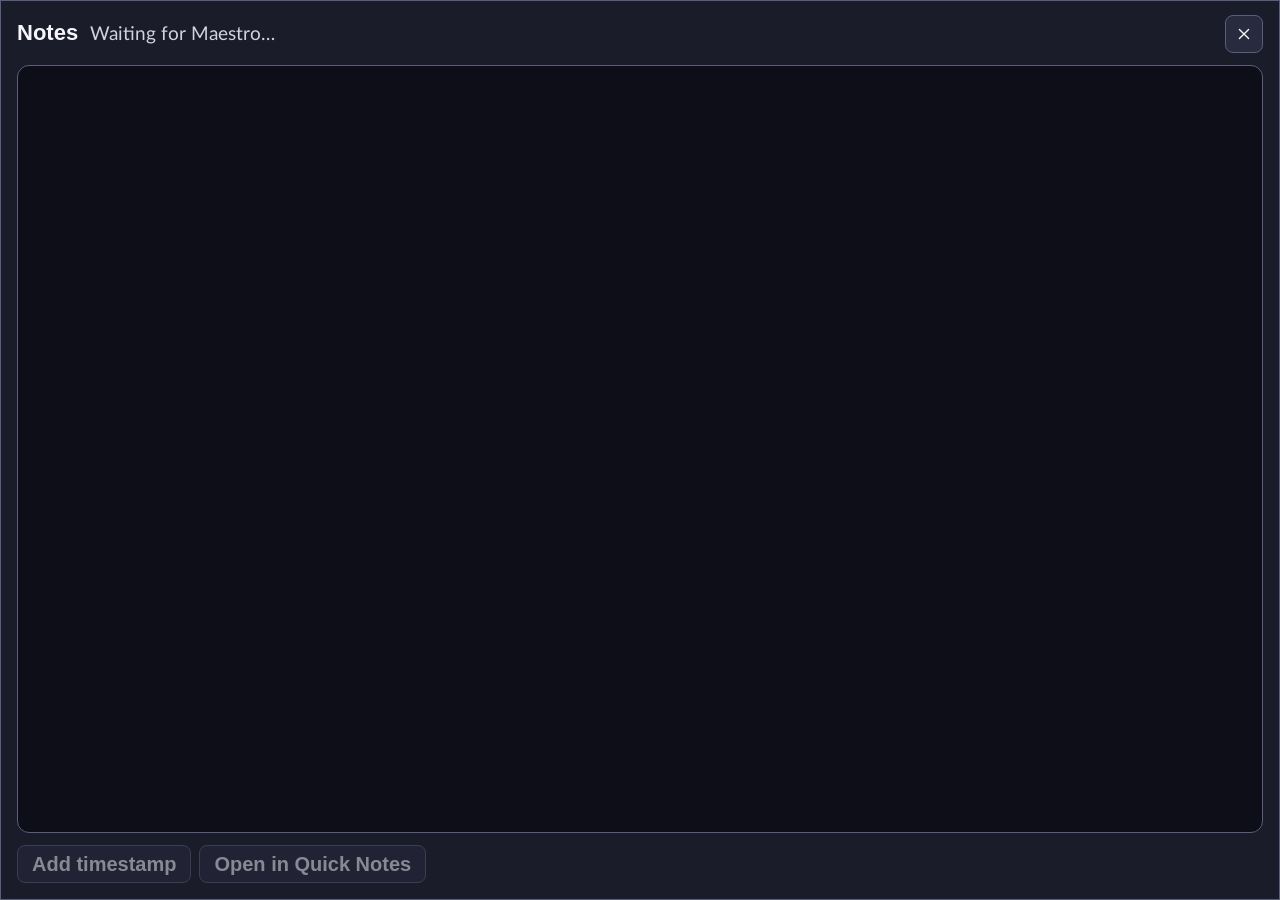
<file: frontend/notes-window.html>
<!DOCTYPE html>
<html lang="en">
<head>
  <meta charset="utf-8">
  <meta http-equiv="Content-Security-Policy" content="default-src 'self'; script-src 'self'; style-src 'self' 'unsafe-inline'; img-src 'self' data:; font-src 'self' data:; connect-src 'none'; object-src 'none'; base-uri 'none'; form-action 'none'; frame-src 'none'">
  <title>Maestro Game Notes</title>
  <link rel="stylesheet" href="styles/25-2.0.0-tokens.css">
  <link rel="stylesheet" href="styles/notes-window.css">
</head>
<body>
  <header class="nw-head">
    <div class="nw-titles">
      <h1>Notes</h1>
      <span class="nw-game" id="notesWindowGame">Waiting for Maestro…</span>
    </div>
    <button class="nw-close" type="button" id="notesWindowClose" aria-label="Close (Super + G)" title="Close (Super + G)"><svg data-icon="close"></svg></button>
  </header>
  <textarea class="nw-text" id="notesWindowText" aria-label="Notes for the running game" disabled></textarea>
  <footer class="nw-foot">
    <button class="nw-button" type="button" id="notesWindowStamp" disabled title="Adds the date and time, and how far into the session you are">Add timestamp</button>
    <button class="nw-button" type="button" id="notesWindowOpen" disabled title="Shows Maestro with this note open in Quick Notes">Open in Quick Notes</button>
  </footer>
  <script src="icons.js"></script>
  <script src="noteswindow.js"></script>
</body>
</html>
</file>
<file: frontend/styles/08-1.8.0-1.11.2-features.css>
/* ==========================================================================
   1.8.0: Help (F1 or the ? button in the title bar)
   ========================================================================== */

.help-dialog {
  display: flex;
  width: min(820px, calc(100vw - 48px));
  max-height: calc(100vh - 64px);
  flex-direction: column;
  gap: 22px;
  overflow: auto;
  padding: 26px 28px 22px;
  border: 1px solid rgba(139, 111, 245, .22);
  border-radius: 16px;
  background:
    radial-gradient(120% 80% at 0% 0%, rgba(74, 32, 170, .22), transparent 60%),
    linear-gradient(160deg, rgba(31, 34, 50, .98), rgba(20, 22, 33, .98));
  box-shadow: 0 30px 80px rgba(0, 0, 0, .55), inset 0 1px rgba(255, 255, 255, .05);
}

.help-header {
  display: flex;
  align-items: flex-start;
  justify-content: space-between;
  gap: 16px;
  padding-bottom: 18px;
  border-bottom: 1px solid rgba(152, 151, 181, .12);
}

.help-header h2 {
  margin: 8px 0 4px;
  color: #f0f1f8;
  font-size: calc(27px * var(--text-scale));
  font-weight: 600;
  letter-spacing: 0;
}

.help-meta {
  margin: 0;
  color: #8f94aa;
  font-size: var(--t-floor);
}

.help-close {
  display: grid;
  place-items: center;
  flex: 0 0 auto;
  width: 32px;
  height: 32px;
  padding: 0;
  border: 1px solid rgba(167, 174, 202, .16);
  border-radius: 9px;
  background: rgba(255, 255, 255, .03);
  color: #a4a9bb;
  cursor: pointer;
  transition: border-color 140ms ease, color 140ms ease, background-color 140ms ease;
}

.help-close svg {
  width: 11px;
  height: 11px;
  fill: none;
  stroke: currentColor;
  stroke-width: 1.4;
  stroke-linecap: round;
}

.help-close:hover,
.help-close:focus-visible {
  border-color: rgba(139, 111, 245, .45);
  background: rgba(139, 111, 245, .1);
  color: #eef0f7;
}

.help-columns {
  display: grid;
  grid-template-columns: repeat(2, minmax(0, 1fr));
  gap: 28px;
}

.help-dialog h3 {
  margin: 0 0 12px;
  color: #a4a9bb;
  font-size: var(--t-floor);
  font-weight: 700;
  letter-spacing: 1.3px;
  text-transform: uppercase;
}

.help-dialog h3 span {
  margin-left: 8px;
  color: var(--text-muted);
  font-weight: 600;
  letter-spacing: .4px;
  text-transform: none;
}

.help-keys {
  display: grid;
  grid-template-columns: max-content minmax(0, 1fr);
  align-items: center;
  gap: 10px 16px;
  margin: 0;
}

.help-keys dt {
  display: flex;
  align-items: center;
  gap: 4px;
}

.help-keys dd {
  margin: 0;
  color: #c9ccd8;
  font-size: var(--t-floor);
}

.help-dialog kbd {
  min-width: 22px;
  padding: 3px 7px 4px;
  border: 1px solid rgba(167, 174, 202, .22);
  border-bottom-width: 2px;
  border-radius: 6px;
  background: linear-gradient(180deg, rgba(255, 255, 255, .07), rgba(255, 255, 255, .02));
  color: #eef0f7;
  font-family: inherit;
  font-size: var(--t-floor);
  font-weight: 600;
  line-height: 1;
  text-align: center;
}

.help-plus {
  color: var(--text-muted);
  font-size: var(--t-floor);
}

.help-pages {
  padding-top: 18px;
  border-top: 1px solid rgba(152, 151, 181, .12);
}

.help-page-list {
  display: grid;
  grid-template-columns: repeat(auto-fill, minmax(170px, 1fr));
  gap: 8px;
}

.help-page {
  display: inline-flex;
  align-items: center;
  gap: 8px;
  padding: 6px 12px 6px 7px;
  border: 1px solid rgba(167, 174, 202, .14);
  border-radius: 9px;
  background: rgba(255, 255, 255, .025);
  color: #c9ccd8;
  cursor: pointer;
  font: inherit;
  font-size: var(--t-floor);
  transition: border-color 140ms ease, background-color 140ms ease, color 140ms ease;
}

.help-page span {
  overflow: hidden;
  text-overflow: ellipsis;
  white-space: nowrap;
}

.help-page kbd {
  min-width: 18px;
  padding: 2px 5px 3px;
  font-size: var(--t-floor);
}

.help-page:hover,
.help-page:focus-visible {
  border-color: rgba(139, 111, 245, .4);
  background: rgba(139, 111, 245, .08);
  color: #eef0f7;
}

.help-page.is-current {
  border-color: rgba(139, 111, 245, .5);
  background: rgba(74, 32, 170, .3);
  color: #f0f1f8;
}

.help-footer {
  display: flex;
  align-items: center;
  justify-content: space-between;
  gap: 16px;
  padding-top: 16px;
  border-top: 1px solid rgba(152, 151, 181, .12);
}

.help-footer p {
  margin: 0;
  color: #8f94aa;
  font-size: var(--t-floor);
}

@media (max-width: 760px) {
  .help-columns {
    grid-template-columns: 1fr;
  }
}


/* ==========================================================================
   1.8.0: Calendar
   ========================================================================== */

.cal-toolbar {
  display: flex;
  flex-wrap: wrap;
  align-items: center;
  justify-content: space-between;
  gap: 12px;
  margin-bottom: 14px;
}

.cal-nav {
  display: flex;
  min-width: 0;
  align-items: center;
  gap: 8px;
}

.cal-nav h2 {
  overflow: hidden;
  margin: 0 0 0 8px;
  color: #f0f1f8;
  font-size: calc(25px * var(--text-scale));
  font-weight: 600;
  letter-spacing: 0;
  text-overflow: ellipsis;
  white-space: nowrap;
}

.cal-step {
  width: 34px;
  padding: 0;
  font-size: calc(20px * var(--text-scale));
  line-height: 1;
}

.cal-modes {
  display: flex;
  gap: 4px;
  margin-left: auto;
  padding: 4px;
  border: 1px solid var(--border-soft);
  border-radius: 11px;
  background: rgba(10, 12, 19, .45);
}

.cal-modes button {
  padding: 6px 14px;
  border: 0;
  border-radius: 8px;
  background: none;
  color: #a4a9bb;
  cursor: pointer;
  font: inherit;
  font-size: var(--t-floor);
  font-weight: 600;
}

.cal-modes button[aria-pressed="true"] {
  background: rgba(74, 32, 170, .45);
  color: #f0f1f8;
}

.cal-status {
  margin: 0 0 12px;
  padding: 10px 14px;
  border: 1px solid var(--gold-border);
  border-radius: 10px;
  background: var(--gold-soft);
  color: var(--gold-text);
  font-size: var(--t-floor);
}

.cal-status[data-state="starting"] {
  border-color: rgba(167, 174, 202, .2);
  background: rgba(255, 255, 255, .03);
  color: #a4a9bb;
}

.cal-layout {
  display: grid;
  grid-template-columns: 210px minmax(0, 1fr);
  align-items: start;
  gap: 16px;
}

.cal-side {
  min-height: 0;
  gap: 10px;
}

.cal-calendars {
  display: flex;
  flex-direction: column;
  gap: 2px;
  margin: 0;
  padding: 0;
  list-style: none;
}

.cal-calendar {
  display: flex;
  align-items: center;
  justify-content: space-between;
  gap: 8px;
  padding: 5px 0;
}

.cal-calendar label {
  display: flex;
  min-width: 0;
  align-items: center;
  gap: 9px;
  color: #dfe1ea;
  cursor: pointer;
  font-size: var(--t-floor);
}

.cal-calendar label span {
  overflow: hidden;
  text-overflow: ellipsis;
  white-space: nowrap;
}

.cal-calendar input[type="checkbox"] {
  flex: 0 0 auto;
  width: 15px;
  height: 15px;
  margin: 0;
  border: 2px solid var(--cal-color);
  border-radius: 4px;
  background: transparent;
  cursor: pointer;
  appearance: none;
}

.cal-calendar input[type="checkbox"]:checked {
  background: var(--cal-color);
}

.cal-calendar .link-button {
  flex: 0 0 auto;
  font-size: var(--t-floor);
}

/* Month */
.cal-month {
  display: grid;
  grid-template-columns: repeat(7, minmax(0, 1fr));
  grid-auto-rows: minmax(108px, auto);
  overflow: hidden;
  border: 1px solid var(--border-soft);
  border-radius: 14px;
  background: rgba(22, 25, 37, .6);
}

.cal-month .cal-weekday {
  grid-row: 1;
  min-height: 0;
  padding: 8px 10px;
  border-bottom: 1px solid var(--border-soft);
  color: #8f94aa;
  font-size: var(--t-floor);
  font-weight: 700;
  letter-spacing: 1.1px;
  text-transform: uppercase;
}

.cal-month {
  grid-template-rows: auto;
}

.cal-day {
  display: flex;
  min-width: 0;
  flex-direction: column;
  gap: 3px;
  padding: 6px 6px 8px;
  border-right: 1px solid rgba(152, 151, 181, .08);
  border-bottom: 1px solid rgba(152, 151, 181, .08);
  cursor: pointer;
  transition: background-color 120ms ease;
}

.cal-day:nth-child(7n) {
  border-right: 0;
}

.cal-day:hover,
.cal-day:focus-visible {
  background: rgba(139, 111, 245, .06);
  outline: none;
}

.cal-day.is-other {
  background: rgba(10, 12, 19, .3);
}

.cal-day.is-other .cal-day-number {
  color: var(--text-muted);
}

.cal-day-number {
  align-self: flex-start;
  min-width: 24px;
  margin-bottom: 2px;
  padding: 2px 6px;
  border-radius: 999px;
  color: #c9ccd8;
  font-size: var(--t-floor);
  font-weight: 600;
  text-align: center;
}

.cal-day.is-today .cal-day-number {
  background: rgba(98, 54, 210, .85);
  color: #fff;
}

.cal-chip {
  display: flex;
  min-width: 0;
  min-height: 20px;
  align-items: center;
  gap: 5px;
  line-height: 16px;
  padding: 2px 6px;
  border: 0;
  border-left: 3px solid var(--cal-color);
  border-radius: 5px;
  background: color-mix(in srgb, var(--cal-color) 14%, transparent);
  color: #e6e8f0;
  cursor: pointer;
  font: inherit;
  font-size: var(--t-floor);
  text-align: left;
}

.cal-chip small {
  flex: 0 0 auto;
  color: color-mix(in srgb, var(--cal-color) 70%, #ffffff);
  font-size: var(--t-floor);
  font-variant-numeric: tabular-nums;
}

/* Trimmed to the capitals and baseline, so text is centered by its letters:
   Segoe UI's line box has extra room below, which left text sitting high. */
.cal-chip:not(.cal-block) small,
.cal-chip:not(.cal-block) span {
  text-box: trim-both cap alphabetic;
}

/* The trimmed box runs from the capitals' top to the baseline, and the title
   clips (for its ellipsis): padding above and below gives ascenders and
   descenders room, and the matching negative margins keep the letters
   centered. Week and day blocks stack time over title, so they keep their
   normal line boxes. */
.cal-chip:not(.cal-block) span {
  margin: -3px 0 -4px;
  padding: 3px 0 4px;
}

.cal-chip span {
  overflow: hidden;
  text-overflow: ellipsis;
  white-space: nowrap;
}

.cal-chip.is-all-day {
  background: color-mix(in srgb, var(--cal-color) 38%, transparent);
  color: #fff;
}

.cal-chip:hover,
.cal-chip:focus-visible {
  background: color-mix(in srgb, var(--cal-color) 30%, transparent);
}

.cal-more {
  align-self: flex-start;
  padding: 1px 6px;
  border: 0;
  background: none;
  color: #a4a9bb;
  cursor: pointer;
  font: inherit;
  font-size: var(--t-floor);
}

.cal-more:hover {
  color: #eef0f7;
}

/* Week */
.cal-week {
  overflow: hidden;
  border: 1px solid var(--border-soft);
  border-radius: 14px;
  background: rgba(22, 25, 37, .6);
}

.cal-week-head,
.cal-week-allday,
.cal-week-body {
  display: grid;
  grid-template-columns: 64px repeat(7, minmax(0, 1fr));
}

.cal-week-head {
  border-bottom: 1px solid var(--border-soft);
}

.cal-week-day {
  display: flex;
  flex-direction: column;
  align-items: center;
  gap: 1px;
  padding: 8px 0;
  border: 0;
  background: none;
  color: #a4a9bb;
  cursor: pointer;
  font: inherit;
}

.cal-week-day small {
  font-size: var(--t-floor);
  font-weight: 700;
  letter-spacing: 1px;
  text-transform: uppercase;
}

/* A 30 px circle with the date centered in it, in Week (column) and Day
   (row) alike; two-digit dates widen it into a pill. */
.cal-week-day strong {
  display: inline-flex;
  min-width: 30px;
  height: 30px;
  align-items: center;
  justify-content: center;
  padding: 0 6px;
  border-radius: 999px;
  color: #eef0f7;
  font-size: var(--t-body);
  font-variant-numeric: tabular-nums;
  line-height: 1;
}

.cal-week-day.is-today strong {
  background: rgba(98, 54, 210, .85);
}

.cal-gutter {
  padding: 6px 8px 0 0;
  color: var(--text-muted);
  font-size: var(--t-floor);
  text-align: right;
}

.cal-week-allday {
  border-bottom: 1px solid var(--border-soft);
}

.cal-allday-cell {
  display: flex;
  min-height: 30px;
  min-width: 0;
  flex-direction: column;
  gap: 2px;
  padding: 3px;
  border-left: 1px solid rgba(152, 151, 181, .08);
}

.cal-week-scroll {
  overflow-y: auto;
}

.cal-hours {
  display: flex;
  flex-direction: column;
}

.cal-hours span {
  height: 60px;
  padding-right: 8px;
  color: var(--text-muted);
  font-size: var(--t-floor);
  line-height: 1;
  text-align: right;
  transform: translateY(-5px);
}

.cal-column {
  position: relative;
  border-left: 1px solid rgba(152, 151, 181, .08);
  background-image: repeating-linear-gradient(to bottom, rgba(152, 151, 181, .08) 0 1px, transparent 1px 60px);
  cursor: pointer;
}

.cal-column.is-today {
  background-color: rgba(139, 111, 245, .04);
}

.cal-block {
  position: absolute;
  align-items: flex-start;
  flex-direction: column;
  gap: 0;
  overflow: hidden;
  padding: 3px 6px;
  border-radius: 6px;
  background: color-mix(in srgb, var(--cal-color) 26%, #181b28);
}

.cal-block span {
  white-space: normal;
}

.cal-now {
  position: absolute;
  z-index: 2;
  right: 0;
  left: 0;
  height: 2px;
  background: var(--gold-bright);
  box-shadow: 0 0 6px rgba(227, 192, 114, .6);
  pointer-events: none;
}

/* Agenda */
.cal-agenda {
  display: flex;
  flex-direction: column;
  gap: 16px;
}

.cal-agenda-day h3 {
  margin: 0 0 6px;
  color: #a4a9bb;
  font-size: var(--t-floor);
  font-weight: 700;
  letter-spacing: 1.2px;
  text-transform: uppercase;
}

.cal-agenda-day.is-today h3 {
  color: var(--gold-text);
}

.cal-agenda-row {
  display: grid;
  width: 100%;
  grid-template-columns: 150px 10px minmax(0, auto) minmax(0, 1fr);
  align-items: center;
  gap: 12px;
  padding: 9px 12px;
  border: 1px solid var(--border-soft);
  border-radius: 10px;
  margin-bottom: 6px;
  background: rgba(29, 33, 48, .7);
  color: #eef0f7;
  cursor: pointer;
  font: inherit;
  text-align: left;
}

.cal-agenda-row:hover {
  border-color: rgba(139, 111, 245, .35);
}

.cal-agenda-time {
  color: #a4a9bb;
  font-size: var(--t-floor);
  font-variant-numeric: tabular-nums;
}

.cal-agenda-row i {
  width: 9px;
  height: 9px;
  border-radius: 50%;
  background: var(--cal-color);
}

.cal-agenda-row strong {
  overflow: hidden;
  font-size: var(--t-floor);
  font-weight: 600;
  text-overflow: ellipsis;
  white-space: nowrap;
}

.cal-agenda-row small {
  overflow: hidden;
  color: var(--text-muted);
  font-size: var(--t-floor);
  text-overflow: ellipsis;
  white-space: nowrap;
}

/* Dialogs */
.cal-dialog {
  gap: 16px;
}

.cal-dialog-small {
  width: min(460px, calc(100vw - 48px));
}

.cal-summary {
  min-height: 42px;
  padding: 0 12px;
  border: 1px solid rgba(167, 174, 202, .22);
  border-radius: 9px;
  background: var(--panel-input);
  color: var(--text);
  font: inherit;
  font-size: var(--t-sub);
}

.cal-fields {
  display: grid;
  grid-template-columns: 90px minmax(0, 1fr);
  align-items: start;
  gap: 12px 14px;
}

.cal-fields > label,
.cal-fields > span,
.cal-field-label {
  padding-top: 8px;
  color: #a4a9bb;
  font-size: var(--t-floor);
}

.cal-dialog input[type="text"],
.cal-dialog input[type="date"],
.cal-dialog input[type="time"],
.cal-dialog input[type="number"],
.cal-dialog select,
.cal-dialog textarea {
  min-height: 34px;
  padding: 0 10px;
  border: 1px solid rgba(167, 174, 202, .2);
  border-radius: 8px;
  background: var(--panel-input);
  color: var(--text);
  color-scheme: dark;
  font: inherit;
  font-size: var(--t-floor);
}

.cal-dialog textarea {
  padding: 8px 10px;
  resize: vertical;
}

.cal-dialog select option {
  background: #1d2130;
}

.cal-dialog input[type="number"] {
  width: 64px;
}

.cal-when,
.cal-repeat {
  display: flex;
  min-width: 0;
  flex-direction: column;
  gap: 8px;
}

.cal-range,
.cal-row {
  display: flex;
  flex-wrap: wrap;
  align-items: center;
  gap: 8px;
  color: #a4a9bb;
  font-size: var(--t-floor);
}

.cal-check {
  display: flex;
  align-items: center;
  gap: 6px;
  color: #c9ccd8;
  font-size: var(--t-floor);
}

.cal-every {
  display: inline-flex;
  align-items: center;
  gap: 6px;
}

.cal-every[hidden],
.cal-row[hidden],
.cal-weekdays[hidden],
#calCountWrap[hidden],
.cal-dialog [hidden] {
  display: none;
}

.cal-weekdays {
  display: flex;
  gap: 6px;
}

.cal-weekday-chip {
  width: 32px;
  height: 32px;
  padding: 0;
  border: 1px solid rgba(167, 174, 202, .2);
  border-radius: 50%;
  background: rgba(255, 255, 255, .03);
  color: #a4a9bb;
  cursor: pointer;
  font: inherit;
  font-size: var(--t-floor);
  font-weight: 700;
}

.cal-weekday-chip[aria-pressed="true"] {
  border-color: rgba(139, 111, 245, .7);
  background: rgba(98, 54, 210, .7);
  color: #fff;
}

.cal-scope {
  display: flex;
  flex-wrap: wrap;
  gap: 8px 18px;
  margin: 0;
  padding: 12px 14px;
  border: 1px solid var(--gold-border);
  border-radius: 10px;
  background: var(--gold-soft);
  color: #dfe1ea;
  font-size: var(--t-floor);
}

.cal-scope legend {
  padding: 0 6px;
  color: var(--gold-text);
  font-size: var(--t-floor);
}

.cal-scope label {
  display: flex;
  align-items: center;
  gap: 6px;
}

.cal-form-error {
  margin: 0;
  color: var(--burgundy-text, #ff9aab);
  font-size: var(--t-floor);
}

.cal-dialog-actions {
  justify-content: flex-start;
  gap: 8px;
}

.cal-dialog-spacer {
  flex: 1;
}

.cal-swatches {
  display: flex;
  flex-wrap: wrap;
  gap: 10px;
}

.cal-swatch {
  width: 30px;
  height: 30px;
  padding: 0;
  border: 2px solid transparent;
  border-radius: 50%;
  background: var(--cal-color);
  box-shadow: inset 0 0 0 2px rgba(13, 15, 22, .9);
  cursor: pointer;
}

.cal-swatch[aria-checked="true"] {
  border-color: #fff;
}

@media (max-width: 1100px) {
  .cal-layout {
    grid-template-columns: 1fr;
  }
}

.cal-block.is-short {
  flex-direction: row;
  align-items: baseline;
  gap: 5px;
  padding-top: 2px;
}

.cal-block.is-short span {
  white-space: nowrap;
}

.cal-swatch[aria-checked="true"] {
  outline: 2px solid #ffffff;
  outline-offset: 2px;
}

.cal-swatch[aria-checked="false"] {
  border-color: transparent;
}

/* 1.8.0 alignment pass: text in a row shares one baseline; dots, boxes and
   check marks are centered on it. */
.cal-agenda-row {
  align-items: baseline;
}

.cal-agenda-row i {
  align-self: center;
}

.cal-calendar {
  align-items: baseline;
}

.cal-calendar label {
  align-items: baseline;
}

.cal-calendar input[type="checkbox"] {
  align-self: center;
}

.cal-week-allday .cal-gutter {
  padding-top: 8px;
}

.cal-agenda-row i {
  transform: translateY(2px);
}

.cal-calendar input[type="checkbox"] {
  transform: translateY(1.5px);
}

/* A confirmation always answers something already open (the event editor,
   the calendar editor), so it sits above every other dialog. */
#confirmDialog {
  z-index: 40;
}

/* 1.8.0: the Day view shares the week's hourly layout, with one column. */
.cal-week .cal-week-head,
.cal-week .cal-week-allday,
.cal-week .cal-week-body {
  grid-template-columns: 64px repeat(var(--cal-days, 7), minmax(0, 1fr));
}

.cal-week.is-day .cal-week-day {
  flex-direction: row;
  justify-content: flex-start;
  gap: 10px;
  padding: 10px 14px;
}

.cal-week.is-day .cal-week-day small {
  font-size: var(--t-sub);
}

.cal-allday-cell {
  cursor: pointer;
}

.cal-allday-cell:hover {
  background: rgba(139, 111, 245, .05);
}

/* 1.8.0: the month as week rows, so multi-day events can be bars across the
   days they cover (lanes under the day numbers, the day's own events below). */
.cal-month {
  display: flex;
  flex-direction: column;
}

.cal-month-head {
  display: grid;
  grid-template-columns: repeat(7, minmax(0, 1fr));
  border-bottom: 1px solid var(--border-soft);
}

.cal-week-row {
  display: grid;
  min-height: 108px;
  grid-template-columns: repeat(7, minmax(0, 1fr));
  grid-template-rows: 30px repeat(var(--lanes, 0), 24px) minmax(30px, 1fr);
  border-bottom: 1px solid rgba(152, 151, 181, .08);
}

.cal-week-row:last-child {
  border-bottom: 0;
}

.cal-week-row > .cal-day {
  grid-row: 1 / -1;
  border-bottom: 0;
}

.cal-week-row > .cal-day.is-row-end {
  border-right: 0;
}

.cal-week-row > .cal-day:nth-child(7n) {
  border-right: 1px solid rgba(152, 151, 181, .08);
}

.cal-week-row > .cal-day.is-row-end:nth-child(7n) {
  border-right: 0;
}

.cal-day-items {
  z-index: 1;
  display: flex;
  min-width: 0;
  flex-direction: column;
  gap: 3px;
  padding: 3px 6px 8px;
  pointer-events: none;                 /* clicks between events reach the day */
}

.cal-day-items > * {
  pointer-events: auto;
}

/* Bars: one per event per row, pointed where they continue past the row. */
.cal-bar {
  z-index: 1;
  min-width: 0;
  align-self: center;
  height: 21px;
  margin: 0 5px;
  align-items: center;
  background: color-mix(in srgb, var(--cal-color) 34%, #171a27);
  color: #f0f1f8;
}

.cal-bar:hover,
.cal-bar:focus-visible {
  background: color-mix(in srgb, var(--cal-color) 48%, #171a27);
}

.cal-bar.continues-before {
  margin-left: 0;
  padding-left: 13px;
  border-left-width: 0;
  border-radius: 0 5px 5px 0;
  clip-path: polygon(8px 0, 100% 0, 100% 100%, 8px 100%, 0 50%);
}

.cal-bar.continues-after {
  margin-right: 0;
  padding-right: 13px;
  border-radius: 5px 0 0 5px;
  clip-path: polygon(0 0, calc(100% - 8px) 0, 100% 50%, calc(100% - 8px) 100%, 0 100%);
}

.cal-bar.continues-before.continues-after {
  border-radius: 0;
  clip-path: polygon(8px 0, calc(100% - 8px) 0, 100% 50%, calc(100% - 8px) 100%, 8px 100%, 0 50%);
}

.cal-bar span {
  flex: 1 1 auto;
}

/* The week and day views' all-day row: bars in lanes over the day cells. */
.cal-week .cal-week-allday {
  grid-template-rows: repeat(var(--lanes, 1), 26px);
  padding: 2px 0;
}

.cal-week-allday .cal-gutter {
  grid-row: 1 / -1;
  grid-column: 1;
}

.cal-week-allday .cal-allday-cell {
  grid-row: 1 / -1;
  min-height: 26px;
}

.cal-week-allday .cal-bar {
  margin: 0 3px;
}

.cal-week-allday .cal-bar.continues-before {
  margin-left: 0;
}

.cal-week-allday .cal-bar.continues-after {
  margin-right: 0;
}

.cal-week-row {
  grid-template-rows: 28px repeat(var(--lanes, 0), 24px) minmax(24px, 1fr);
}

/* ==========================================================================
   1.8.0: the Podium's Today card, and calendar import
   ========================================================================== */

.cal-side-actions {
  display: flex;
  flex-wrap: wrap;
  gap: 4px 14px;
}

.cal-import-summary {
  margin: 0;
  color: #dfe1ea;
  font-size: var(--t-floor);
}

/* ==========================================================================
   1.8.0 polish: dropdown carets, the Sounds version grid, favorites, and
   countdowns in the Calendar.
   ========================================================================== */

/* Every dropdown draws its own chevron, set in from the right edge, with
   room so the chosen text never runs under it. */
select:not([multiple]):not([size]) {
  padding-right: 34px;
  -webkit-appearance: none;
  appearance: none;
  background-image: url("data:image/svg+xml,%3Csvg xmlns='http://www.w3.org/2000/svg' viewBox='0 0 10 6'%3E%3Cpath d='M1 1l4 4 4-4' fill='none' stroke='%23a4a9bb' stroke-width='1.5' stroke-linecap='round' stroke-linejoin='round'/%3E%3C/svg%3E");
  background-position: right 13px center;
  background-repeat: no-repeat;
  background-size: 10px 6px;
  cursor: pointer;
}

select:not([multiple]):not([size]):disabled {
  cursor: default;
  opacity: .6;
}

/* Countdowns in the Calendar are read-only: a pill with an hourglass, where
   events (yearly ones too) are square-cornered with a color stripe. */
.cal-chip.is-countdown,
.cal-chip.is-countdown.is-all-day {
  gap: 5px;
  padding: 2px 10px 2px 7px;
  border: 0;
  border-radius: 999px;
  background: linear-gradient(90deg, color-mix(in srgb, var(--cal-color) 32%, transparent), color-mix(in srgb, var(--cal-color) 10%, transparent));
  box-shadow: inset 0 0 0 1px color-mix(in srgb, var(--cal-color) 42%, transparent);
  color: color-mix(in srgb, var(--cal-color) 45%, #ffffff);
}

.cal-chip.is-countdown:hover,
.cal-chip.is-countdown:focus-visible {
  background: linear-gradient(90deg, color-mix(in srgb, var(--cal-color) 46%, transparent), color-mix(in srgb, var(--cal-color) 20%, transparent));
}

.cal-countdown-mark {
  display: inline-flex;
  flex: none;
  width: 11px;
  height: 11px;
}

.cal-countdown-mark svg {
  width: 100%;
  height: 100%;
  fill: none;
  stroke: currentColor;
  stroke-linecap: round;
  stroke-linejoin: round;
  stroke-width: 1.4;
}

.cal-agenda-row.is-countdown strong {
  color: var(--gold-text);
}

/* Horizontal strips being dragged sideways (enableDragScroll in app.js). */
.is-dragging {
  cursor: grabbing;
  user-select: none;
}

.is-dragging * {
  cursor: grabbing;
  pointer-events: none;
}

/* Quick Notes: whether a note fills placeholders when pasted from the palette. */
.note-fill {
  font-family: "Cascadia Mono", Consolas, monospace;
  font-size: var(--t-floor);
  white-space: nowrap;
}

.note-fill.is-on {
  border-color: var(--burgundy-border);
  background: var(--burgundy-soft);
  color: var(--burgundy-text);
}

.note-fill-wrap {
  position: relative;
  display: inline-flex;
}

.placeholder-menu {
  position: absolute;
  z-index: 30;
  top: calc(100% + 6px);
  right: 0;
  display: flex;
  width: 360px;
  max-height: min(70vh, 560px);
  flex-direction: column;
  padding: 8px;
  border: 1px solid rgba(167, 174, 202, .18);
  border-radius: 12px;
  background: #1a1d2b;
  box-shadow: 0 18px 40px rgba(0, 0, 0, .45);
}

.placeholder-menu[hidden] {
  display: none;
}

.placeholder-items {
  overflow-y: auto;
}

.placeholder-group {
  margin: 8px 8px 4px;
  color: var(--text-muted);
  font-size: var(--t-floor);
  font-weight: 700;
  letter-spacing: 1px;
  text-transform: uppercase;
}

.placeholder-group:first-child {
  margin-top: 2px;
}

.placeholder-item {
  display: grid;
  width: 100%;
  grid-template-columns: minmax(0, 1fr) auto;
  align-items: baseline;
  column-gap: 10px;
  padding: 6px 8px;
  border: 0;
  border-radius: 7px;
  background: none;
  color: #dfe1ea;
  cursor: pointer;
  font: inherit;
  font-size: var(--t-floor);
  text-align: left;
}

.placeholder-item code {
  color: var(--burgundy-text);
  font-family: "Cascadia Mono", Consolas, monospace;
  font-size: var(--t-floor);
}

.placeholder-item small {
  grid-column: 1 / -1;
  overflow: hidden;
  color: #8a8fa5;
  font-size: var(--t-floor);
  text-overflow: ellipsis;
  white-space: nowrap;
}

.placeholder-item:hover,
.placeholder-item:focus-visible {
  background: rgba(74, 32, 170, .3);
  outline: none;
}

.placeholder-fill {
  display: flex;
  align-items: flex-start;
  gap: 10px;
  margin-top: 6px;
  padding: 10px 8px 4px;
  border-top: 1px solid rgba(167, 174, 202, .12);
  cursor: pointer;
}

.note-controls .placeholder-fill input {
  flex: 0 0 auto;
  width: 16px;
  height: 16px;
  min-height: 0;
  margin: 2px 0 0;
  padding: 0;
  accent-color: var(--accent);
}

.placeholder-fill span {
  display: flex;
  flex-direction: column;
  gap: 2px;
}

.placeholder-fill strong {
  color: #dfe1ea;
  font-size: var(--t-floor);
  font-weight: 600;
}

.placeholder-fill small {
  color: #8a8fa5;
  font-size: var(--t-floor);
}

/* The palette asking for a placeholder's value. */
.launcher-option[data-kind="next"] .launcher-option-action,
.launcher-option[data-kind="paste"] .launcher-option-action,
.launcher-option[data-kind="copy"] .launcher-option-action {
  border-color: rgba(139, 111, 245, .45);
  background: rgba(74, 32, 170, .3);
  color: #e4e0fb;
}

/* ==========================================================================
   1.8.0: Sidebar footer
   A quiet card: the wordmark and version on one line, the live status under
   it, and the Super keycap centered against both.
   ========================================================================== */

/* ==========================================================================
   1.8.0: Select in Sounds (several leveled copies deleted at once)
   Picked tiles take burgundy, the color of destructive actions; tiles that
   can't be picked fade back.
   ========================================================================== */

/* 1.8.0: the power messages. The arm warning states each warning as a
   sentence with the instruction beneath; a held action reads as a headline
   with one line of explanation. */
.power-confirm strong {
  color: #f6e7bd;
  font-weight: 600;
}

.power-confirm span {
  color: #c9b98f;
  font-size: var(--t-floor);
}

.power-banner.is-held strong {
  display: flex;
  flex-direction: column;
  gap: 3px;
}

.power-held-title {
  color: #f6dbe5;
  font-size: var(--t-floor);
  font-weight: 650;
  letter-spacing: .2px;
}

.power-held-text {
  color: #d9c9d0;
  font-size: var(--t-floor);
  font-weight: 450;
  line-height: 1.45;
}

/* 1.8.0: the event editor's day strip, showing where the event lands. */
.cal-slot-preview {
  display: grid;
  gap: 6px;
  margin-top: 10px;
}

.cal-slot-caption {
  display: flex;
  flex-wrap: wrap;
  align-items: baseline;
  gap: 4px 12px;
  font-size: var(--t-floor);
}

.cal-slot-caption strong {
  color: #d9dcea;
  font-weight: 600;
  font-variant-numeric: tabular-nums;
}

.cal-slot-clash {
  color: var(--burgundy-text);
}

.cal-slot-track {
  position: relative;
  height: 26px;
  border: 1px solid rgba(167, 174, 202, .16);
  border-radius: 7px;
  background:
    repeating-linear-gradient(90deg, transparent 0, transparent calc(100% / var(--hours, 24) - 1px), rgba(167, 174, 202, .1) calc(100% / var(--hours, 24) - 1px), rgba(167, 174, 202, .1) calc(100% / var(--hours, 24))),
    rgba(10, 11, 18, .45);
  overflow: hidden;
}

.cal-slot-scale {
  position: relative;
  height: 12px;
  margin-top: -2px;
}

.cal-slot-scale span {
  position: absolute;
  top: 0;
  color: var(--text-muted);
  font-size: var(--t-floor);
  font-variant-numeric: tabular-nums;
  white-space: nowrap;
  transform: translateX(-50%);
}

.cal-slot-scale span:first-child {
  transform: none;
}

.cal-slot-scale span:last-child {
  transform: translateX(-100%);
}

.cal-slot-other,
.cal-slot-this {
  position: absolute;
  top: 4px;
  bottom: 4px;
  border-radius: 4px;
}

.cal-slot-other {
  background: rgba(167, 174, 202, .22);
}

.cal-slot-this {
  z-index: 1;
  border: 1.5px solid var(--cal-color);
  background: color-mix(in srgb, var(--cal-color) 45%, transparent);
  box-shadow: 0 0 10px color-mix(in srgb, var(--cal-color) 45%, transparent);
}

.power-banner.is-held .power-banner-dot {
  align-self: flex-start;
  margin-top: 6px;
}

/* ==========================================================================
   1.8.0: Quick Notes groups
   Headers fold their notes away; pinned groups carry the gold diamond.
   ========================================================================== */

.notes-list-card {
  position: relative;
}

.note-items {
  display: grid;
  gap: 5px;
}

.note-group + .note-group,
.note-items + .note-group {
  margin-top: 4px;
}

.note-group-head {
  display: flex;
  align-items: center;
  gap: 4px;
  border-top: 1px solid rgba(152, 151, 181, .1);
  padding-top: 6px;
}

.note-items:first-child + .note-group .note-group-head,
.note-group:first-child .note-group-head {
  border-top: 0;
  padding-top: 0;
}

.note-group-toggle {
  display: flex;
  flex: 1;
  min-width: 0;
  align-items: center;
  gap: 7px;
  padding: 6px 6px 6px 4px;
  border: 0;
  border-radius: 7px;
  background: none;
  color: #c9cbdb;
  cursor: pointer;
  font: inherit;
  text-align: left;
}

.note-group-toggle:hover,
.note-group-toggle:focus-visible {
  background: rgba(139, 111, 245, .08);
  color: #eef0f7;
}

.note-group-toggle svg {
  flex: none;
  width: 12px;
  height: 12px;
  fill: none;
  stroke: currentColor;
  stroke-width: 1.6;
  stroke-linecap: round;
  stroke-linejoin: round;
  transition: transform 140ms ease;
}

.note-group.is-open .note-group-toggle svg {
  transform: rotate(90deg);
}

.note-group-name {
  overflow: hidden;
  font-size: var(--t-floor);
  font-weight: 700;
  letter-spacing: 1px;
  text-overflow: ellipsis;
  text-transform: uppercase;
  white-space: nowrap;
}

.note-group.is-pinned .note-group-name .pin-mark {
  color: var(--gold-text);
}

.note-group-count {
  margin-left: auto;
  padding: 1px 7px;
  border-radius: 999px;
  background: rgba(167, 174, 202, .1);
  color: #a4a9bb;
  font-size: var(--t-floor);
  font-variant-numeric: tabular-nums;
}

.note-group-more {
  flex: none;
  width: 26px;
  height: 26px;
  border: 0;
  border-radius: 7px;
  background: none;
  color: #8d92a8;
  cursor: pointer;
  font-size: var(--t-floor);
  line-height: 1;
}

.note-group-more:hover,
.note-group-more:focus-visible {
  background: rgba(139, 111, 245, .12);
  color: #eef0f7;
}

.note-group > .note-items {
  margin-top: 4px;
  padding-left: 10px;
  border-left: 1px solid rgba(139, 111, 245, .16);
  margin-left: 9px;
}

.note-group-rename {
  flex: 1;
  min-width: 0;
  min-height: 30px;
  padding: 0 8px;
  font-size: var(--t-floor);
}

.note-group-menu {
  position: absolute;
  z-index: 20;
  display: grid;
  min-width: 170px;
  padding: 5px;
  border: 1px solid rgba(167, 174, 202, .2);
  border-radius: 10px;
  background: #1a1c28;
  box-shadow: 0 14px 30px rgba(0, 0, 0, .45);
}

.note-group-menu-item {
  padding: 8px 10px;
  border: 0;
  border-radius: 7px;
  background: none;
  color: #e4e6f0;
  cursor: pointer;
  font: inherit;
  font-size: var(--t-floor);
  text-align: left;
}

.note-group-menu-item:hover,
.note-group-menu-item:focus-visible {
  background: rgba(139, 111, 245, .14);
  outline: none;
}

.note-group-menu-item.is-danger {
  color: var(--burgundy-text);
}

.note-controls .note-group-field {
  flex: 0 1 170px;
  min-width: 110px;
  min-height: 44px;
  padding: 0 12px;
  border-radius: 9px;
  font-size: var(--t-floor);
}

/* Day labels sit under the middle of each day, not on its edge. */
.cal-slot-scale.is-days span,
.cal-slot-scale.is-days span:first-child,
.cal-slot-scale.is-days span:last-child {
  transform: translateX(-50%);
}

/* 1.8.0: dragging events in Day and Week. The event dims where it was; an
   outline in its color, snapped to 15 minutes, shows where it will land. */
.cal-block {
  touch-action: none;
}

body.is-dragging-event,
body.is-dragging-event * {
  cursor: grabbing !important;
  user-select: none;
}

.cal-block.is-drag-source {
  opacity: .35;
}

.cal-drop-ghost {
  position: absolute;
  z-index: 3;
  right: 2px;
  left: 2px;
  display: flex;
  flex-direction: column;
  gap: 1px;
  overflow: hidden;
  padding: 3px 7px;
  border: 1.5px dashed color-mix(in srgb, var(--cal-color) 85%, #ffffff);
  border-radius: 6px;
  background: color-mix(in srgb, var(--cal-color) 30%, transparent);
  box-shadow: 0 0 0 3px color-mix(in srgb, var(--cal-color) 18%, transparent), 0 8px 20px rgba(0, 0, 0, .35);
  color: #f3f4fa;
  font-size: var(--t-floor);
  pointer-events: none;
}

.cal-drop-ghost.is-short {
  flex-direction: row;
  align-items: center;
  gap: 6px;
}

.cal-drop-ghost strong {
  font-size: var(--t-floor);
  font-variant-numeric: tabular-nums;
  font-weight: 650;
  white-space: nowrap;
}

.cal-drop-ghost span {
  overflow: hidden;
  color: #d9dbe6;
  text-overflow: ellipsis;
  white-space: nowrap;
}

.cal-move-text {
  margin: 4px 0 6px;
  color: #c9cbdb;
  font-size: var(--t-floor);
  line-height: 1.5;
}


/* ==========================================================================
   1.9.0: Calendar. Resizing events by their top and bottom edges, moving
   events between days in Month, and the wheel time picker.
   ========================================================================== */

/* Resize grips: the top and bottom 6 px of an event in Day and Week, with a
   short bar that shows on hover. */
.cal-resize {
  position: absolute;
  z-index: 1;
  right: 0;
  left: 0;
  height: 6px;
  cursor: ns-resize;
  touch-action: none;
}

.cal-resize.is-start {
  top: 0;
}

.cal-resize.is-end {
  bottom: 0;
}

.cal-resize::after {
  position: absolute;
  left: 50%;
  width: 18px;
  height: 2px;
  border-radius: 1px;
  background: rgba(255, 255, 255, .55);
  content: "";
  opacity: 0;
  transform: translateX(-50%);
  transition: opacity .12s ease;
}

.cal-resize.is-start::after {
  top: 2px;
}

.cal-resize.is-end::after {
  bottom: 2px;
}

.cal-block:hover .cal-resize::after {
  opacity: 1;
}

body.is-resizing-event,
body.is-resizing-event * {
  cursor: ns-resize !important;
  user-select: none;
}

/* Month: the event dims where it was; the day it will start on is outlined,
   with the outline of the event at the top of its list. */
.cal-chip.is-drag-source {
  opacity: .35;
}

.cal-day.is-drop-target {
  background: rgba(139, 111, 245, .12);
  box-shadow: inset 0 0 0 1.5px rgba(168, 146, 251, .55);
}

.cal-drop-ghost.is-month {
  position: static;
  flex-direction: row;
  align-items: center;
  gap: 6px;
  min-height: 20px;
  margin-bottom: 2px;
  padding: 1px 6px;
  font-size: var(--t-floor);
}

.cal-drop-ghost.is-month strong {
  font-size: var(--t-floor);
}

/* The wheel pickers (times and dates): they look like the fields they
   replace. A date's own field sits invisibly under its picker, so the
   calendar pop-up opens in place. */
.cal-time-native {
  display: none !important;
}

.cal-spin {
  position: relative;
  display: inline-flex;
  min-height: 34px;
  align-items: center;
  gap: 0;
  padding: 0 8px;
  border: 1px solid rgba(167, 174, 202, .2);
  border-radius: 8px;
  background: var(--panel-input);
  color: var(--text);
  font-size: var(--t-floor);
  font-variant-numeric: tabular-nums;
}

.cal-spin[hidden] {
  display: none;
}

.cal-spin:focus-within {
  border-color: rgba(168, 146, 251, .6);
}

.cal-dialog .cal-spin input.cal-date-native {
  position: absolute;
  inset: 0;
  width: 100%;
  min-height: 0;
  height: 100%;
  padding: 0;
  border: 0;
  opacity: 0;
  pointer-events: none;
}

.cal-spin-part {
  min-width: 2ch;
  padding: 2px 1px;
  border-radius: 4px;
  cursor: default;
  outline: none;
  text-align: center;
  user-select: none;
}

.cal-spin-part.is-meridiem {
  margin-left: 5px;
  padding: 2px 3px;
}

.cal-spin-part.is-hour {
  text-align: right;
}

.cal-spin-part.is-year {
  min-width: 4ch;
}

.cal-spin-part:hover {
  background: rgba(139, 111, 245, .14);
}

.cal-spin-part:focus-visible,
.cal-spin-part:focus {
  background: rgba(139, 111, 245, .32);
  color: #ffffff;
}

.cal-spin-sep {
  color: #a4a9bb;
}

.cal-spin-open {
  display: inline-grid;
  width: 22px;
  height: 22px;
  margin-left: 8px;
  padding: 0;
  place-items: center;
  border: 0;
  border-radius: 5px;
  background: transparent;
  color: #a4a9bb;
  cursor: pointer;
}

.cal-spin-open svg {
  width: 14px;
  height: 14px;
  fill: none;
  stroke: currentColor;
  stroke-linecap: round;
  stroke-width: 1.4;
}

.cal-spin-open:hover,
.cal-spin-open:focus-visible {
  background: rgba(139, 111, 245, .2);
  color: #ffffff;
  outline: none;
}

/* Where it lands keeps its height: one line of caption (a long overlap note
   is cut short), and when the end isn't after the start the strip stays,
   empty, and says so in burgundy. */
.cal-slot-caption {
  flex-wrap: nowrap;
  min-width: 0;
  overflow: hidden;
  white-space: nowrap;
}

.cal-slot-caption > * {
  flex: 0 0 auto;
}

.cal-slot-caption .cal-slot-clash {
  flex: 0 1 auto;
  min-width: 0;
  overflow: hidden;
  text-overflow: ellipsis;
}

.cal-slot-caption.is-invalid strong {
  color: var(--burgundy-bright);
}

.cal-slot-track.is-invalid {
  border-color: rgba(196, 88, 123, .45);
  background: repeating-linear-gradient(135deg, rgba(196, 88, 123, .08) 0 6px, transparent 6px 12px);
}

/* A toast with an action (Undo): it can be clicked, and the button sits at
   the end of its text. */
.toast.has-action {
  display: flex;
  align-items: center;
  gap: 14px;
}

.toast.has-action.show {
  pointer-events: auto;
}

.toast-action {
  flex: 0 0 auto;
  padding: 3px 10px;
  border: 1px solid rgba(168, 146, 251, .45);
  border-radius: 6px;
  background: rgba(139, 111, 245, .18);
  color: #ffffff;
  cursor: pointer;
  font: inherit;
  font-size: var(--t-floor);
  font-weight: 600;
}

.toast-action:hover,
.toast-action:focus-visible {
  background: rgba(139, 111, 245, .34);
  outline: none;
}

/* ==========================================================================
   1.9.2: the power tray, ASCS Logs as a dialog, the sign-in graph
   ========================================================================== */

/* The page footer is gone; keep the room it left at the end of each view. */
.view {
  padding-bottom: 32px;
}

/* Power, above the sidebar's status card. */
.sidebar-power {
  flex: 0 0 auto;
  margin-top: auto;
  margin-bottom: 8px;
}

/* The tray opens beside the button, over whatever view is showing. */
.power-tray {
  position: fixed;
  z-index: 40;
  flex-direction: column;
  flex-wrap: nowrap;
  align-items: stretch;
  width: 260px;
  margin: 0;
  padding: 10px;
  border: 1px solid rgba(167, 174, 202, .18);
  border-radius: 16px;
  background: #141722;
  box-shadow: 0 18px 44px rgba(0, 0, 0, .55);
}

.power-tray:focus {
  outline: none;
}

.power-tray[hidden] {
  display: none;
}

.power-tray .system-group {
  flex-direction: column;
  align-items: stretch;
}

.power-tray .system-group-label {
  padding: 4px 7px;
}

.power-tray .system-button {
  width: 100%;
}

.power-tray .system-button small {
  margin-left: auto;
}

.power-tray .system-button #audioCurrent {
  max-width: none;
}

.system-bar.power-tray .audio-menu,
.system-bar.power-tray .power-confirm {
  position: static;
  width: auto;
  box-shadow: none;
}


/* ==========================================================================
   1.10.0: the Workspaces view. A canvas draws one desktop at its monitor's real
   shape, and a panel beside it edits the selected window. The page's layout,
   type and controls are in 35-2.0.0-workspaces.css.
   ========================================================================== */

.ws-tabs[hidden],
.ws-panel[hidden],
.ws-add[hidden] {
  display: none;
}

.ws-save {
  gap: 8px;
}

.ws-save input {
  width: 190px;
  min-height: 34px;
  padding: 0 10px;
  border: 1px solid rgba(167, 174, 202, .25);
  border-radius: 8px;
  background: var(--panel-input);
  color: var(--text);
  font: inherit;
  font-size: var(--t-floor);
}

.ws-thumb {
  position: relative;
  flex: 0 0 auto;
  display: block;
  width: 58px;
  height: 24px;
  overflow: hidden;
  border: 1px solid rgba(167, 174, 202, .25);
  border-radius: 3px;
  background: rgba(10, 11, 18, .6);
}

.ws-thumb i {
  position: absolute;
  border-radius: 1px;
  background: rgba(168, 146, 251, .65);
  box-shadow: 0 0 0 1px rgba(10, 11, 18, .9) inset;
}

.ws-thumb i.is-pinned {
  background: var(--gold-text);
}

/* The workspace's heading and actions. */
.ws-head {
  display: flex;
  flex-wrap: wrap;
  align-items: flex-end;
  justify-content: space-between;
  gap: 12px 16px;
  margin-bottom: 16px;
}

.ws-head h2 {
  margin: 0;
  font-size: calc(29px * var(--text-scale));
  line-height: 1.15;
}

.ws-head p {
  margin: 4px 0 0;
  color: #b8bccb;
  font-size: var(--t-floor);
}

.ws-name {
  width: 340px;
  max-width: 100%;
  min-height: 36px;
  padding: 0 10px;
  border: 1px solid rgba(168, 146, 251, .6);
  border-radius: 8px;
  background: var(--panel-input);
  color: var(--text);
  font: inherit;
  font-size: calc(23px * var(--text-scale));
  font-weight: 600;
}

.ws-actions {
  display: flex;
  flex-wrap: wrap;
  gap: 8px;
}

.ws-tabs {
  display: flex;
  gap: 6px;
  margin-bottom: 12px;
  overflow-x: auto;
}

.ws-tab {
  flex: 0 0 auto;
  padding: 8px 14px;
  border: 1px solid rgba(167, 174, 202, .14);
  border-radius: 8px;
  background: transparent;
  color: #c9ccd8;
  font: inherit;
  font-size: var(--t-floor);
  font-weight: 600;
  cursor: pointer;
}

.ws-tab:hover {
  border-color: rgba(139, 111, 245, .35);
}

.ws-tab em {
  margin-left: 7px;
  color: #a4a9bb;
  font-size: var(--t-floor);
  font-style: normal;
  font-weight: 500;
}

.ws-tab.is-pinned {
  color: var(--gold-text);
}

.ws-tab[aria-pressed="true"] {
  border-color: rgba(139, 111, 245, .55);
  background: rgba(74, 32, 170, .32);
  color: #fff;
}

.ws-tab.is-pinned[aria-pressed="true"] {
  color: var(--gold-text);
}

/* The canvas. */
.ws-screens {
  display: flex;
  gap: 10px;
  touch-action: none;
}

.ws-monitor {
  display: grid;
  min-width: 0;
  gap: 6px;
}

.ws-monitor-label {
  color: #a4a9bb;
  font-size: var(--t-floor);
  font-weight: 600;
}

.ws-screen {
  position: relative;
  overflow: hidden;
  border: 1px solid rgba(167, 174, 202, .22);
  border-radius: 8px;
  background: rgba(10, 11, 18, .65);
}

.ws-window {
  position: absolute;
  box-sizing: border-box;
  display: flex;
  flex-direction: column;
  align-items: stretch;
  justify-content: flex-start;
  overflow: hidden;
  padding: 8px 10px;
  border: 1px solid rgba(168, 146, 251, .55);
  border-radius: 5px;
  background: #2a2350;
  color: #efeaff;
  font: inherit;
  text-align: left;
  cursor: grab;
}

.ws-window:active {
  cursor: grabbing;
}

.ws-window strong,
.ws-window > span {
  display: block;
  overflow: hidden;
  text-overflow: ellipsis;
  white-space: nowrap;
}

.ws-window strong {
  font-size: var(--t-floor);
  font-weight: 650;
}

.ws-window > span {
  margin-top: 2px;
  color: #c8c1e6;
  font-size: var(--t-floor);
}

.ws-window.is-selected {
  border: 2px solid #c9b8ff;
  background: #3a2d78;
  box-shadow: 0 0 0 3px rgba(168, 146, 251, .25);
}

.ws-window:focus-visible {
  outline: 2px solid #fff;
  outline-offset: -4px;
}

.ws-window.is-pinned {
  border-color: var(--gold-border);
  background: #3a3218;
  color: var(--gold-text);
}

.ws-window.is-pinned > span {
  color: #d6c98f;
}

.ws-window.is-pinned.is-selected {
  border-color: var(--gold-text);
  box-shadow: 0 0 0 3px var(--gold-soft);
}

.ws-window.is-off {
  border-style: dashed;
  background: rgba(42, 35, 80, .35);
  color: #a4a9bb;
}

.ws-window.is-off > span {
  color: #8d92a6;
}

/* Grab points on the selected window: a thin strip along each edge, and a
   visible square in each corner. */
.ws-handle {
  position: absolute;
  z-index: 2;
}

.ws-handle-n, .ws-handle-s { left: 12px; right: 12px; height: 8px; cursor: ns-resize; }
.ws-handle-e, .ws-handle-w { top: 12px; bottom: 12px; width: 8px; cursor: ew-resize; }
.ws-handle-n { top: 0; }
.ws-handle-s { bottom: 0; }
.ws-handle-e { right: 0; }
.ws-handle-w { left: 0; }

.ws-handle-nw, .ws-handle-ne, .ws-handle-se, .ws-handle-sw {
  width: 10px;
  height: 10px;
  border: 2px solid #c9b8ff;
  border-radius: 2px;
  background: #0e1017;
}

.ws-handle-nw { top: 2px; left: 2px; cursor: nwse-resize; }
.ws-handle-ne { top: 2px; right: 2px; cursor: nesw-resize; }
.ws-handle-se { right: 2px; bottom: 2px; cursor: nwse-resize; }
.ws-handle-sw { bottom: 2px; left: 2px; cursor: nesw-resize; }

/* The list under the canvas: every window, even one hidden behind another. */
.ws-rows {
  display: grid;
  gap: 4px;
  margin-top: 12px;
}

.ws-row {
  display: grid;
  grid-template-columns: 150px minmax(0, 1fr) auto;
  align-items: center;
  gap: 12px;
  padding: 8px 12px;
  border: 0;
  border-radius: 8px;
  background: transparent;
  color: var(--text);
  font: inherit;
  font-size: var(--t-floor);
  text-align: left;
  cursor: pointer;
}

.ws-row:hover {
  background: rgba(255, 255, 255, .03);
}

.ws-row.is-selected {
  background: rgba(74, 32, 170, .28);
}

.ws-row strong {
  overflow: hidden;
  font-weight: 650;
  text-overflow: ellipsis;
  white-space: nowrap;
}

.ws-row span {
  overflow: hidden;
  color: #b8bccb;
  text-overflow: ellipsis;
  white-space: nowrap;
}

.ws-row small {
  color: #a4a9bb;
  font-size: var(--t-floor);
  white-space: nowrap;
}

.ws-row.is-off strong,
.ws-row.is-off span {
  color: #8d92a6;
}

.ws-empty {
  margin: 8px 12px;
  color: #a4a9bb;
  font-size: var(--t-floor);
}

.ws-add {
  display: flex;
  gap: 8px;
  margin-top: 10px;
}

.ws-add select,
.ws-field select,
.ws-numbers input {
  min-height: 34px;
  border: 1px solid rgba(167, 174, 202, .25);
  border-radius: 8px;
  background: var(--panel-input);
  color: var(--text);
  color-scheme: dark;
  font: inherit;
  font-size: var(--t-floor);
}

.ws-add select {
  flex: 1;
  min-width: 0;
  padding: 0 8px;
}

/* The panel. */
.ws-panel {
  display: grid;
  gap: 14px;
  padding: 16px;
  border: 1px solid rgba(167, 174, 202, .14);
  border-radius: 12px;
  background: rgba(255, 255, 255, .025);
}

.ws-warning {
  margin: 0;
  color: var(--gold-text);
  font-size: var(--t-floor);
  line-height: 1.4;
}

.ws-field {
  display: grid;
  gap: 5px;
}

.ws-field > span {
  color: #c4c8d7;
  font-size: var(--t-floor);
  font-weight: 600;
}

.ws-field select {
  width: 100%;
  padding: 0 8px;
}

.ws-places {
  display: grid;
  grid-template-columns: repeat(3, 1fr);
  gap: 6px;
}

.ws-place {
  padding: 7px 4px;
  border: 1px solid rgba(167, 174, 202, .2);
  border-radius: 7px;
  background: transparent;
  color: #d9dbe6;
  font: inherit;
  font-size: var(--t-floor);
  cursor: pointer;
}

.ws-place:hover {
  border-color: rgba(139, 111, 245, .45);
}

.ws-place.is-on {
  border-color: rgba(139, 111, 245, .7);
  background: rgba(74, 32, 170, .32);
  color: #fff;
}

.ws-numbers {
  display: grid;
  grid-template-columns: repeat(4, 1fr);
  gap: 6px;
}

.ws-number {
  display: grid;
  gap: 3px;
  min-width: 0;
}

.ws-number span {
  color: #a4a9bb;
  font-size: var(--t-floor);
  text-align: center;
}

.ws-numbers input {
  width: 100%;
  min-width: 0;
  padding: 0 2px;
  text-align: center;
  appearance: textfield;
}

.ws-numbers input::-webkit-outer-spin-button,
.ws-numbers input::-webkit-inner-spin-button {
  appearance: none;
}

/* A plain checkbox drawn as a switch. */
.ws-switch {
  display: flex;
  align-items: center;
  justify-content: space-between;
  gap: 10px;
  color: #e5e6ee;
  font-size: var(--t-floor);
  cursor: pointer;
}

.ws-switch input {
  position: relative;
  flex: 0 0 auto;
  width: 34px;
  height: 18px;
  margin: 0;
  border-radius: 9px;
  background: #3b3f52;
  cursor: pointer;
  appearance: none;
}

.ws-switch input::after {
  content: "";
  position: absolute;
  top: 2px;
  left: 2px;
  width: 14px;
  height: 14px;
  border-radius: 50%;
  background: #d5d7e2;
  transition: left var(--dur-fast, .12s) ease;
}

.ws-switch input:checked {
  background: #6b48e0;
}

.ws-switch input:checked::after {
  left: 18px;
  background: #fff;
}

.ws-switch input:focus-visible {
  outline: 2px solid #c9b8ff;
  outline-offset: 2px;
}

.ws-panel-links {
  display: flex;
  flex-wrap: wrap;
  justify-content: space-between;
  gap: 8px;
  padding-top: 12px;
  border-top: 1px solid rgba(167, 174, 202, .12);
}

.ws-panel-links .secondary {
  min-height: 30px;
  padding: 0 10px;
  font-size: var(--t-floor);
}

/* Launch rules. */
.ws-rule-list {
  display: grid;
  margin: 0;
  padding: 0;
  list-style: none;
}

.ws-rule {
  display: grid;
  grid-template-columns: 92px minmax(0, 1fr) auto auto;
  align-items: center;
  gap: 16px;
  padding: 10px 12px;
  border-top: 1px solid rgba(167, 174, 202, .1);
}

.ws-rule:first-child {
  border-top: 0;
}

.ws-rule .ws-thumb {
  width: 92px;
  height: 38px;
}

.ws-rule.is-off .ws-thumb,
.ws-rule.is-off .ws-rule-copy {
  opacity: .55;
}

.ws-rule-copy {
  display: grid;
  min-width: 0;
  gap: 2px;
}

.ws-rule-copy strong {
  font-size: var(--t-floor);
  font-weight: 650;
}

.ws-rule-copy small {
  color: #c4c8d7;
  font-size: var(--t-floor);
}

.ws-rule .link-button.is-danger {
  color: var(--burgundy-bright);
  font-size: var(--t-floor);
}

.ws-rule-windows {
  display: grid;
  gap: 6px;
  max-height: 300px;
  overflow-y: auto;
}

.ws-rule-window {
  display: flex;
  justify-content: space-between;
  gap: 10px;
  padding: 8px 10px;
  border: 1px solid rgba(167, 174, 202, .14);
  border-radius: 8px;
  background: transparent;
  color: var(--text);
  font: inherit;
  text-align: left;
  cursor: pointer;
}

.ws-rule-window:hover {
  border-color: rgba(139, 111, 245, .4);
}

.ws-rule-window.is-on {
  border-color: rgba(139, 111, 245, .65);
  background: rgba(74, 32, 170, .25);
}

.ws-rule-window strong {
  flex: 0 0 auto;
  font-size: var(--t-floor);
  font-weight: 650;
}

.ws-rule-window small {
  overflow: hidden;
  color: #a4a9bb;
  font-size: var(--t-floor);
  text-overflow: ellipsis;
  white-space: nowrap;
}

/* ==========================================================================
   1.11.2: the title bar status says when the page has had an error, and when
   this is a test build on a copy of your data.
   ========================================================================== */
</file>
<file: frontend/styles/25-2.0.0-tokens.css>
/* ==========================================================================
   2.0.0: the design values. Every new rule uses these; old sheets go as each
   page moves over. Spacing: page 28, between modules 20, inside modules 24.
   ========================================================================== */

/* Text centered in its line. Both fonts keep more room above their capitals
   than below the baseline, so a line centered in a button, row or menu sat 2 to
   4 px high. Each face keeps its total height, so nothing grows or shrinks, but
   the split is changed so the capitals sit in the middle.

   Bahnschrift, which ships with Windows: 79 above and 21 below per 100 px,
   capitals 71 tall. It's one variable font; this face is its SemiCondensed
   width at every weight, as "Bahnschrift SemiCondensed" was. */
@font-face {
  font-family: "Maestro Display";
  font-weight: 300 700;
  font-stretch: 87.5%;
  src: local("Bahnschrift");
  ascent-override: 85%;
  descent-override: 15%;
}

@font-face {
  font-family: "Lato";
  font-style: normal;
  font-weight: 400;
  font-display: swap;
  ascent-override: 86%;
  descent-override: 15%;
  src: url("../assets/fonts/Lato-Regular.ttf") format("truetype");
}

@font-face {
  font-family: "Lato";
  font-style: italic;
  font-weight: 400;
  font-display: swap;
  ascent-override: 86%;
  descent-override: 15%;
  src: url("../assets/fonts/Lato-Italic.ttf") format("truetype");
}

@font-face {
  font-family: "Lato";
  font-style: normal;
  font-weight: 700;
  font-display: swap;
  ascent-override: 86%;
  descent-override: 15%;
  src: url("../assets/fonts/Lato-Bold.ttf") format("truetype");
}

@font-face {
  font-family: "Lato";
  font-style: italic;
  font-weight: 700;
  font-display: swap;
  ascent-override: 86%;
  descent-override: 15%;
  src: url("../assets/fonts/Lato-BoldItalic.ttf") format("truetype");
}

:root {
  /* Type. Bahnschrift SemiCondensed ships with Windows: titles, numbers,
     controls. Lato ships with Maestro: reading. Since 2.2.0 Lato is never under
     18 px and the condensed face never under 19, since it reads smaller. */
  --font-display: "Maestro Display", "Bahnschrift SemiCondensed", "Bahnschrift", "Segoe UI", sans-serif;
  --font-body: "Lato", "Segoe UI", sans-serif;
  --text-scale: 1;     /* Preferences > Text size sets this. */
  --t-floor: calc(18px * var(--text-scale));
  --t-sub: calc(19px * var(--text-scale));
  --t-body: calc(19px * var(--text-scale));
  --t-button: calc(20px * var(--text-scale));
  --t-tab: calc(22px * var(--text-scale));
  --t-subhead: calc(23px * var(--text-scale));
  --t-nav: calc(24px * var(--text-scale));
  --t-module: calc(26px * var(--text-scale));
  --t-name: calc(34px * var(--text-scale));
  --t-time: calc(36px * var(--text-scale));
  --t-number: calc(40px * var(--text-scale));
  --t-title: calc(43px * var(--text-scale));
  --t-number-large: calc(58px * var(--text-scale));

  /* Surfaces and lines. */
  --surface-page: #0d0e17;
  --surface-side: #11121c;
  --surface-module: #1a1c2a;
  --surface-raised: #282b3e;
  --surface-hover: #32364c;
  --surface-field: #10111a;
  --line: #30334a;
  --line-control: #5a5e7c;

  /* Text, at 7:1 or better on a module. */
  --text-strong: #f6f5fb;
  --text-soft: #d3d2e1;
  --text-muted: #b5b4c8;

  /* The brand. */
  --brand-indigo: #2b0071;
  --brand-indigo-control: #3a12a6;
  --brand-indigo-hover: #4a22c0;
  --brand-tint: #7b5cf0;
  --brand-tint-text: #b6a5fb;
  --brand-burgundy: #b4476f;
  --brand-burgundy-text: #f0a5bf;
  --brand-gold: #d9b95f;
  --brand-gold-text: #ecd48c;
  /* 2.2.0, the Lacquer finish: depth from a lighter top edge and soft shadows,
     in three levels (page, module, overlay). */
  --surface-module-top: #1e2032;
  --surface-overlay: #232539;
  --line-button: #41455f;
  --highlight: inset 0 1px 0 rgba(255, 255, 255, .055);
  --highlight-strong: inset 0 1px 0 rgba(255, 255, 255, .17);
  --elevation-1: 0 1px 0 rgba(0, 0, 0, .35), 0 14px 30px -16px rgba(0, 0, 0, .6);
  --elevation-2: 0 28px 70px -16px rgba(0, 0, 0, .75), 0 2px 8px rgba(0, 0, 0, .45);
  --fill-primary: linear-gradient(180deg, #4a22c0, #3a12a6);
  --fill-primary-hover: linear-gradient(180deg, #5730d4, #4a22c0);
  --fill-secondary: linear-gradient(180deg, #2b2e45, #25283c);
  --fill-secondary-hover: linear-gradient(180deg, #363a54, #2e3249);
  --glow-primary: 0 8px 18px -10px rgba(74, 34, 192, 1);
  /* Motion: one curve, three speeds. Only position and opacity move. */
  --ease-out: cubic-bezier(.2, .8, .2, 1);
  --dur-quick: 120ms;
  --dur-standard: 200ms;
  --dur-entrance: 320ms;

  /* Space and shape. */
  --space-page: 28px;
  --space-between: 20px;
  --space-module: 24px;
  --radius-module: 20px;
  --radius-control: 12px;
  --radius-key: 8px;
  --height-control: 46px;
  --height-control-small: 42px;
  --height-field: 50px;
  --height-nav: 60px;
  --width-sidebar: 320px;

  /* 16 above the bar and 64 for it: the sidebar's first item lines up with the
     first thing on the page below. */
  --titlebar-height: 80px;
  /* A page's height when it fits the window: below the title bar and its gap,
     above .main's bottom margin. */
  --page-fit: calc(100vh - var(--titlebar-height) - var(--space-between) - var(--space-page));
}

/* Timers and percentages don't shift as their digits change. */
.top-clock,
.top-date {
  font-variant-numeric: tabular-nums;
}
</file>
<file: frontend/styles/26-2.0.0-shell.css>
/* ==========================================================================
   2.0.0: the shell. The sidebar, the title bar, the power tray and the
   attention list. Same spacing and key caps everywhere.
   ========================================================================== */

/* ---- The page behind everything ---- */

body {
  background: var(--surface-page);
}

/* ---- Sidebar ---- */

.sidebar {
  flex: 0 0 var(--width-sidebar);
  gap: 6px;
  width: var(--width-sidebar);
  min-height: 0;
  padding: 16px 16px var(--space-page);
  border-right: 1px solid var(--line);
  background: var(--surface-side);
}

.main {
  width: calc(100% - var(--width-sidebar));
  padding: 0 var(--space-page) var(--space-page);
}

body:not(.sidebar-collapsed) .sidebar::before {
  display: none;
}

/* The mark and its name beside it, the height of the title bar. */
body:not(.sidebar-collapsed) .brand,
body.sidebar-collapsed .brand {
  flex-direction: row;
  align-items: center;
  justify-content: flex-start;
  gap: 14px;
  height: 64px;
  margin: 0 0 14px;
  padding: 0 6px;
  text-align: left;
}

body:not(.sidebar-collapsed) .brand-mark,
body.sidebar-collapsed .brand-mark {
  flex: 0 0 56px;
  width: 56px;
  height: 56px;
  border: 0;
  border-radius: 0;
  background: none;
  box-shadow: none;
}

body:not(.sidebar-collapsed) .brand-mark svg,
body.sidebar-collapsed .brand-mark svg {
  display: block;
  width: 56px;
  height: 56px;
}

/* The arm rests leaning right, and a swing starts from there: left, right, left,
   then right into its rest, each swing slow at its ends and fastest through the
   center. Nothing about the swing is stored, so if Maestro quits partway the
   next start has the arm at rest. */
.brand-mark .mark-arm {
  transform-box: view-box;
  transform-origin: 32px 47px;
}

.brand-mark .mark-arm.is-swinging {
  animation: mark-swing 3.4s cubic-bezier(.37, 0, .63, 1) 1;
}

/* Previewing from Preferences: the window is already open, so from rest. */
.brand-mark .mark-arm.is-previewing {
  animation: mark-preview 2.4s cubic-bezier(.37, 0, .63, 1) 1;
}

@keyframes mark-swing {
  0%, 50%, 100% { transform: rotate(0); }
  25%, 75% { transform: rotate(-40deg); }
}

@keyframes mark-preview {
  0%, 100% { transform: rotate(0); }
  50% { transform: rotate(-40deg); }
}

@media (prefers-reduced-motion: reduce) {
  .brand-mark .mark-arm.is-swinging,
  .brand-mark .mark-arm.is-previewing {
    animation: none;
  }
}

body:not(.sidebar-collapsed) .brand-copy {
  align-items: flex-start;
  gap: 3px;
}

body:not(.sidebar-collapsed) .brand-copy strong {
  padding: 0;
  color: var(--text-strong);
  font: 600 32px/1.05 var(--font-display);
  letter-spacing: 0;
}

body:not(.sidebar-collapsed) .brand-copy > span {
  padding: 0;
  color: var(--text-soft);
  font: 400 var(--t-floor)/1.2 var(--font-body);
  letter-spacing: 0;
  text-transform: none;
}

.primary-nav,
.secondary-nav {
  display: grid;
  gap: 6px;
}

.secondary-nav {
  margin-top: auto;
}

.nav {
  display: flex;
  align-items: center;
  gap: 14px;
  width: 100%;
  height: var(--height-nav);
  min-height: 0;
  padding: 0 14px;
  border: 1px solid transparent;
  border-radius: var(--radius-control);
  background: none;
  color: var(--text-soft);
  font: 500 var(--t-nav) var(--font-display);
  letter-spacing: 0;
  text-align: left;
  white-space: nowrap;
}

.nav::before,
.nav.active::before {
  display: none;
}

/* Older sheets size this span directly. */
.nav span,
.titlebar-command span {
  font: inherit;
  letter-spacing: 0;
}

.nav svg {
  flex: 0 0 24px;
  width: 24px;
  height: 24px;
}

.nav:hover {
  border-color: var(--line-control);
  background: var(--surface-module);
  color: var(--text-strong);
}

.nav.active {
  border-color: var(--brand-tint);
  background: var(--brand-indigo);
  color: #fff;
  font-weight: 600;
}

.nav.active svg {
  color: #fff;
}

.sidebar-power {
  flex: none;
  margin: 0;
}

/* One key cap, everywhere a key is named. */
.nav .nav-key,
.power-key {
  display: inline-flex;
  flex: none;
  align-items: center;
  justify-content: center;
  min-width: 30px;
  height: 30px;
  margin: 0;
  padding: 0 8px;
  border: 1px solid var(--line-control);
  border-radius: var(--radius-key);
  background: var(--surface-field);
  color: var(--text-soft);
  font: 500 var(--t-sub)/1 var(--font-display);
  opacity: 1;
  box-shadow: none;
}

.nav .nav-key {
  margin-left: auto;
}

.nav.active .nav-key {
  border-color: var(--brand-tint);
  background: #1c0a52;
  color: #fff;
}

/* Collapsed: an icon rail. Icons don't move between the two states. */
body.sidebar-collapsed .sidebar {
  flex-basis: 84px;
  width: 84px;
  padding: 16px 13px var(--space-page);
}

body.sidebar-collapsed .main {
  width: calc(100% - 84px);
}

body.sidebar-collapsed .brand {
  justify-content: center;
  padding: 0;
}

body.sidebar-collapsed .nav {
  justify-content: flex-start;
  padding: 0 16px;
}

body.sidebar-collapsed .nav .nav-key {
  display: none;
}

.sidebar-toggle {
  top: 26px;
}

@media (max-height: 800px) {
  .nav {
    height: 44px;
  }
}

/* ---- Title bar ---- */

.topbar {
  display: flex;
  flex: 0 0 var(--titlebar-height);
  align-items: center;
  gap: 16px;
  height: var(--titlebar-height);
  margin-bottom: var(--space-between);
  padding: 16px var(--caption-reserve, 110px) 0 0;
}

.topbar::before {
  inset: 0 -260px;
  background: var(--surface-page);
  backdrop-filter: none;
}

.titlebar-drag {
  flex: 1 1 auto;
  min-width: 0;
  gap: 16px;
}

.titlebar-drag .page-title,
.titlebar-drag #breadcrumb {
  overflow: hidden;
  color: var(--text-strong);
  flex: 0 0 auto;
  /* An older rule trims the box to the baseline, which clips descenders. */
  text-box: normal;
  font: 600 var(--t-title)/1.3 var(--font-display);
  letter-spacing: 0;
  text-overflow: ellipsis;
  text-transform: none;
  white-space: nowrap;
}

.titlebar-command {
  flex: 0 1 440px;
  gap: 10px;
  width: 440px;
  min-width: 260px;
  height: var(--height-field);
  padding: 0 8px 0 16px;
  border: 1px solid var(--line-control);
  border-radius: var(--radius-control);
  background: var(--surface-field);
  box-shadow: none;
  color: var(--text-soft);
  font: 400 var(--t-body) var(--font-body);
}

.titlebar-command:hover,
.titlebar-command:focus-visible {
  border-color: var(--brand-tint);
  background: var(--surface-field);
  color: var(--text-strong);
}

.titlebar-command svg {
  width: 20px;
  height: 20px;
}

.titlebar-command span {
  margin: 0;
  padding: 0;
  text-box: normal;
  line-height: 1.3;
}

.titlebar-command kbd {
  display: inline-flex;
  flex: none;
  align-items: center;
  justify-content: center;
  min-width: 30px;
  height: 30px;
  padding: 0 8px;
  border: 1px solid var(--line-control);
  border-radius: var(--radius-key);
  background: var(--surface-page);
  box-shadow: none;
  color: var(--text-soft);
  font: 500 var(--t-sub)/1 var(--font-display);
}

.titlebar-actions {
  display: flex;
  flex: none;
  align-items: center;
  justify-content: flex-end;
  gap: 16px;
}

.titlebar-help {
  flex: none;
  width: var(--height-field);
  height: var(--height-field);
  padding: 0;
  border: 1px solid var(--line-control);
  border-radius: var(--radius-control);
  background: var(--surface-raised);
  color: var(--text-strong);
  font: 500 var(--t-button) var(--font-display);
}

.titlebar-help:hover,
.titlebar-help:focus-visible {
  border-color: var(--brand-tint);
  color: #fff;
}

/* The window buttons keep the corner clickable, with their glyphs on the bar's
   center line. */
.window-controls {
  height: var(--titlebar-height);
}

.window-control {
  width: 46px;
  height: var(--titlebar-height);
  padding-top: 16px;
}

.window-control svg {
  width: 14px;
  height: 14px;
}

/* The date and the time match: same size, same line. */
.top-time {
  display: flex;
  flex: none;
  align-items: baseline;
  gap: 14px;
  margin-left: 8px;
  white-space: nowrap;
}

.top-date,
.top-clock {
  padding: 0;
  border: 0;
  font: 500 var(--t-time)/1 var(--font-display);
  letter-spacing: 0;
}

.top-date {
  color: var(--text-soft);
}

.top-clock {
  color: var(--text-strong);
}

.top-clock::before {
  display: none;
}

@media (max-width: 1500px) {
  .top-date {
    display: none;
  }

  .titlebar-drag .page-title,
  .titlebar-drag #breadcrumb {
    font-size: var(--t-name);
  }
}

@media (max-width: 1400px) {
  .titlebar-drag .page-title,
  .titlebar-drag #breadcrumb {
    font-size: var(--t-module);
  }
}

/* The page's name matters more than the search box's label: the box stays,
   as an icon with its name kept for screen readers. */
@media (max-width: 1700px) {
  .titlebar-command {
    flex: 0 0 var(--height-field);
    justify-content: center;
    width: var(--height-field);
    min-width: var(--height-field);
    padding: 0;
  }

  .titlebar-command span {
    position: absolute;
    width: 1px;
    height: 1px;
    overflow: hidden;
    clip-path: inset(50%);
    white-space: nowrap;
  }

  .titlebar-command kbd {
    display: none;
  }
}

@media (max-width: 1100px) {
  .top-time {
    display: none;
  }
}

/* ---- Attention ---- */

.attention-button,
.test-build-chip {
  display: inline-flex;
  flex: none;
  align-items: center;
  gap: 9px;
  height: var(--height-field);
  padding: 0 16px;
  border: 1px solid var(--brand-gold);
  border-radius: var(--radius-control);
  background: #2a2412;
  color: var(--brand-gold-text);
  font: 600 var(--t-button) var(--font-display);
  white-space: nowrap;
}

.attention-button {
  cursor: pointer;
  -webkit-app-region: no-drag;
}

.attention-button svg,
.attention-row > svg {
  flex: none;
  width: 22px;
  height: 22px;
  fill: none;
  stroke: currentColor;
  stroke-linecap: round;
  stroke-linejoin: round;
  stroke-width: 1.8;
}

.attention-button[data-tone="burgundy"] {
  border-color: var(--brand-burgundy);
  background: #2c1420;
  color: var(--brand-burgundy-text);
}

.attention-button:hover,
.attention-button:focus-visible {
  filter: brightness(1.2);
}

.attention-button[hidden],
.test-build-chip[hidden],
.attention-panel[hidden] {
  display: none;
}

.attention-panel {
  position: fixed;
  z-index: 40;
  width: min(620px, calc(100vw - 48px));
  padding: 16px var(--space-module) 8px;
  border: 1px solid var(--line-control);
  border-radius: var(--radius-module);
  background: var(--surface-module);
  box-shadow: 0 18px 44px rgba(0, 0, 0, .55);
}

.attention-panel:focus {
  outline: none;
}

.attention-head {
  display: flex;
  align-items: center;
  justify-content: space-between;
  gap: 12px;
  height: 40px;
  margin-bottom: 8px;
}

.attention-head h2 {
  margin: 0;
  color: var(--text-strong);
  font: 600 var(--t-module)/1.1 var(--font-display);
  letter-spacing: 0;
}

.attention-row {
  display: flex;
  align-items: center;
  gap: 16px;
  min-height: 72px;
  padding: 12px 0;
  border-top: 1px solid var(--line);
}

.attention-row.is-gold > svg {
  color: var(--brand-gold);
}

.attention-row.is-burgundy > svg {
  color: var(--brand-burgundy-text);
}

.attention-text {
  display: grid;
  flex: 1;
  gap: 3px;
  min-width: 0;
}

.attention-text strong {
  color: var(--text-strong);
  font: 600 21px/1.15 var(--font-display);
}

.attention-text small {
  overflow-wrap: anywhere;
  color: var(--text-soft);
  font: 400 var(--t-sub)/1.35 var(--font-body);
}

.attention-panel .secondary {
  flex: none;
  height: var(--height-control-small);
  min-height: 0;
  padding: 0 14px;
  border: 1px solid var(--line-control);
  border-radius: var(--radius-control);
  background: var(--surface-raised);
  color: var(--text-strong);
  font: 500 var(--t-button) var(--font-display);
}

.attention-panel .secondary:hover,
.attention-panel .secondary:focus-visible {
  border-color: var(--brand-tint);
}

/* ---- Power tray ---- */

/* Wide enough for an output's whole name. */
.power-tray {
  gap: 16px;
  width: calc(480px * var(--text-scale));
  padding: var(--space-module);
  border: 1px solid var(--line-control);
  border-radius: var(--radius-module);
  background: var(--surface-module);
}

.power-tray .system-group,
.power-tray .system-group.is-guarded {
  display: flex;
  flex-direction: column;
  align-items: stretch;
  gap: 8px;
  padding: 0;
  border: 0;
  border-radius: 0;
  background: none;
}

.power-tray .system-group.is-guarded {
  padding-top: 16px;
  border-top: 1px solid var(--line);
}

.power-tray .system-group-label {
  display: flex;
  align-items: center;
  gap: 10px;
  min-height: 28px;
  margin-bottom: 4px;
  padding: 0;
  color: var(--brand-gold-text);
  font: 600 var(--t-tab)/1.2 var(--font-display);
  letter-spacing: 0;
}

.power-tray .system-group-label svg {
  flex: none;
  width: 20px;
  height: 20px;
}

.power-tray .system-group-label.is-blocked {
  color: var(--brand-burgundy-text);
}

.power-tray .system-button {
  display: flex;
  align-items: center;
  gap: 12px;
  width: 100%;
  height: 48px;
  padding: 0 10px 0 14px;
  border: 1px solid var(--line-control);
  border-radius: var(--radius-control);
  background: var(--surface-raised);
  color: var(--text-strong);
  font: 500 var(--t-tab) var(--font-display);
  text-align: left;
}

.power-tray .system-button.is-guarded {
  border-color: rgba(217, 185, 95, .55);
}

.power-tray .system-button svg {
  flex: 0 0 22px;
  width: 22px;
  height: 22px;
  stroke: var(--text-soft);
}

.power-tray .system-button.is-guarded svg {
  stroke: var(--brand-gold);
}

.power-tray .system-button:hover,
.power-tray .system-button:focus-visible {
  border-color: var(--brand-tint);
  color: #fff;
}

.power-tray .system-button.is-guarded:hover,
.power-tray .system-button.is-guarded:focus-visible {
  border-color: var(--brand-gold);
}

.power-label {
  flex: 1;
  min-width: 0;
  overflow: hidden;
  text-overflow: ellipsis;
  white-space: nowrap;
}

.power-tray .system-button #audioCurrent {
  max-width: none;
}

/* The letter that holds it, in the Windows tradition. */
.power-label u {
  text-decoration-color: var(--brand-gold);
  text-decoration-thickness: 2px;
  text-underline-offset: 3px;
}

.power-tray .system-button small {
  flex: none;
  margin: 0;
  color: var(--text-soft);
  font: 400 var(--t-floor) var(--font-body);
}

.power-tray .system-button:disabled {
  opacity: .55;
}

.system-bar.power-tray .audio-menu,
.system-bar.power-tray .power-confirm {
  margin: 0;
}

.power-tray .audio-option {
  min-height: 42px;
  font: 400 var(--t-body) var(--font-body);
}

.power-confirm strong {
  font: 600 var(--t-tab)/1.25 var(--font-display);
}

.power-confirm span {
  font: 400 var(--t-sub)/1.4 var(--font-body);
}

/* The page's margin below is .main's alone: a second one under the view made a
   page that fits scroll into empty space. */
.view {
  padding-top: 0;
  padding-bottom: 0;
}


/* ==========================================================================
   2.0.0: page adjustments for the larger type. These rules go as each page
   moves over to the new components.
   ========================================================================== */

/* The keyboard map is a drawing that scales with the window, so these sizes are
   in its own units: about 1.6 screen pixels each at the default window. */
.km-label {
  fill: var(--text-muted);
  font-size: 12px;
}

.km-caption,
.km-key[data-cat="planned"] .km-caption {
  font-size: 11px;
  letter-spacing: 0;
}

.countdown-row {
  grid-template-columns: 150px minmax(0, 1fr) auto;
}

.ws-rule {
  grid-template-columns: 110px minmax(0, 1fr) auto auto;
}

.cal-fields {
  grid-template-columns: 110px minmax(0, 1fr);
}

/* Secondary text readable at 4.5:1 or better. */
.cal-gutter,
.cal-hours span,
.cal-day.is-other .cal-day-number {
  color: var(--text-muted);
}
/* The note's tools wrap in a narrow window instead of running off the edge. */
:has(> #deleteNoteButton) {
  flex-wrap: wrap;
}

/* ==========================================================================
   2.0.0: shared components. One look for buttons, tabs, fields, modules,
   headings, dialogs and focus, whichever page they're on. Older rules for these
   go as each page moves over; :root raises these above them until then.
   ========================================================================== */

/* ---- Focus: one ring, everywhere ---- */

/* !important on purpose: older sheets turn outlines off in many places, and a
   control you can't see is focused is one you can't use from the keyboard. */
:focus-visible {
  outline: 3px solid var(--text-strong) !important;
  outline-offset: 2px !important;
}

/* A white ring with an indigo halo between it and the control (2.0.0 manual
   pass), so it stands out on any surface. Rings set inside a control below
   have no halo: the control's own edge does that job. It reaches 5 px out, so
   anything that clips its children leaves 5 px of room (the smoke test checks). */
:focus-visible:not(.nav, .window-control, .launcher-option, .note-list-item, .game-row-toggle, .ws-row, .ws-tab, .ws-window, .ws-item, .module-row, .cal-day, .cal-chip, [role="tab"], input, select, textarea, .km-key, .notify-own, .signin-point) {
  box-shadow: 0 0 0 2px var(--brand-tint) !important;
}

/* Inside a clipped list or a tight grid, the ring sits inside the control. */
.nav:focus-visible,
.window-control:focus-visible,
.launcher-option:focus-visible,
.note-list-item:focus-visible,
.game-row-toggle:focus-visible,
.ws-row:focus-visible,
.ws-tab:focus-visible,
.ws-window:focus-visible,
.cal-day:focus-visible,
.cal-chip:focus-visible,
[role="tab"]:focus-visible,
input:focus-visible,
select:focus-visible,
textarea:focus-visible {
  outline-offset: -3px !important;
}

/* The keyboard map's keys are drawn, so the key's own edge shows focus. */
.km-key:focus-visible {
  outline: none !important;
}

.km-key:focus-visible .km-cap {
  stroke: var(--text-strong);
  stroke-width: 2.5;
}

/* ---- Buttons: filled means it does the main thing, outlined means it's a
   quieter action, and every button has an edge ---- */

:root .primary,
:root .secondary {
  min-height: var(--height-control);
  padding-inline: 18px;
  border-radius: var(--radius-control);
  box-shadow: none;
  font-family: var(--font-display);
  font-size: var(--t-button);
  font-weight: 600;
  letter-spacing: 0;
  line-height: 1.2;
}

:root .primary {
  border: 1px solid var(--brand-tint);
  background: var(--brand-indigo-control);
  color: #ffffff;
}

:root .primary:hover:not(:disabled) {
  background: var(--brand-indigo-hover);
  box-shadow: none;
  transform: none;
}

:root .secondary {
  border: 1px solid var(--line-control);
  background: var(--surface-raised);
  color: var(--text-strong);
}

:root .secondary:hover:not(:disabled) {
  border-color: var(--brand-tint-text);
  background: var(--surface-hover);
  box-shadow: none;
  transform: none;
}

:root .secondary.danger {
  border-color: var(--brand-burgundy);
  color: var(--brand-burgundy-text);
}

:root .primary.danger {
  border-color: var(--brand-burgundy-text);
  background: var(--brand-burgundy);
  color: #ffffff;
}

:root .primary:disabled,
:root .secondary:disabled {
  opacity: .5;
  cursor: not-allowed;
}

:root .link-button {
  min-height: var(--height-control-small);
  padding: 0 12px;
  border: 1px solid var(--line-control);
  border-radius: var(--radius-control);
  background: transparent;
  color: var(--brand-tint-text);
  font-family: var(--font-display);
  font-size: var(--t-sub);
  font-weight: 600;
  letter-spacing: 0;
  text-decoration: none;
}

:root .link-button:hover:not(:disabled) {
  border-color: var(--brand-tint-text);
  background: var(--surface-raised);
  color: var(--text-strong);
}

/* ---- Tabs ---- */

:root [role="tablist"],
:root .cal-modes,
:root .keymap-layers {
  gap: 4px;
  padding: 4px;
  border: 1px solid var(--line);
  border-radius: var(--radius-control);
  background: var(--surface-field);
  backdrop-filter: none;
  box-shadow: none;
}

:root [role="tab"],
:root .cal-modes button,
:root .keymap-layer {
  min-height: var(--height-control-small);
  padding: 0 16px;
  border: 0;
  border-radius: var(--radius-key);
  background: transparent;
  box-shadow: none;
  color: var(--text-soft);
  font-family: var(--font-display);
  font-size: var(--t-tab);
  font-weight: 500;
  letter-spacing: 0;
  line-height: 1.2;
}

:root [role="tab"]:hover,
:root .cal-modes button:hover,
:root .keymap-layer:hover {
  background: var(--surface-raised);
  color: var(--text-strong);
}

:root [role="tab"][aria-selected="true"],
:root .cal-modes button[aria-pressed="true"],
:root .keymap-layer[aria-pressed="true"] {
  background: var(--brand-indigo-control);
  color: #ffffff;
  font-weight: 600;
}

/* ---- Scrollbars: a slim burgundy pill on no track, brighter under the pointer. Edge
   ignores these for anything with scrollbar-width or scrollbar-color set, so
   those are only used here to hide a scrollbar (scrollbar-width: none). ---- */

::-webkit-scrollbar {
  width: 14px;
  height: 14px;
}

::-webkit-scrollbar-track,
::-webkit-scrollbar-corner {
  background: transparent;
}

::-webkit-scrollbar-thumb {
  border: 4px solid transparent;
  border-radius: 999px;
  background: color-mix(in srgb, var(--brand-burgundy) 70%, transparent) padding-box;
}

::-webkit-scrollbar-thumb:hover {
  background-color: var(--brand-burgundy);
}

::-webkit-scrollbar-thumb:active {
  background-color: var(--brand-burgundy-text);
}

/* ---- Fields ---- */

:root input:not([type="checkbox"], [type="radio"], [type="range"], [type="color"], [type="file"]),
:root select,
:root textarea {
  border: 1px solid var(--line-control);
  border-radius: var(--radius-control);
  background-color: var(--surface-field);
  box-shadow: none;
  color: var(--text-strong);
}

:root input:not([type="checkbox"], [type="radio"], [type="range"], [type="color"], [type="file"]),
:root select {
  min-height: var(--height-control);
  font-family: var(--font-body);
  font-size: var(--t-body);
}

:root input:hover:not(:disabled, [type="checkbox"], [type="radio"], [type="range"], [type="color"], [type="file"]),
:root select:hover:not(:disabled),
:root textarea:hover:not(:disabled) {
  border-color: var(--brand-tint);
}

::placeholder {
  color: var(--text-muted);
  opacity: 1;
}

/* The note editor is the page, not a field on it. It still has room around its
   text and below the controls above it, writing or previewing. */
:root #noteText {
  margin-top: 16px;
  padding: 20px 24px;
  border-color: transparent;
  background-color: transparent;
}

:root #notePreview {
  margin-top: 16px;
  padding: 20px 24px;
}

input[type="checkbox"],
input[type="radio"],
input[type="range"] {
  accent-color: var(--brand-tint);
}

#calAllDay {
  width: 20px;
  height: 20px;
}

:root .settings-field select,
:root .settings-field input:not([type="range"]) {
  width: 380px;
  max-width: 100%;
}

/* ---- Headings: a section's name, then its parts ---- */

:root .view h2,
:root .help-dialog h2,
:root .confirm-dialog h2,
:root .launcher-dialog h2 {
  font-family: var(--font-display);
  font-size: var(--t-module);
  font-weight: 600;
  letter-spacing: 0;
  line-height: 1.25;
}

:root .view h2,
:root .help-dialog h2,
:root .confirm-dialog h2 {
  color: var(--text-strong);
}

:root .view h3,
:root .help-dialog h3 {
  color: var(--text-strong);
  font-family: var(--font-display);
  font-size: var(--t-subhead);
  font-weight: 600;
  letter-spacing: 0;
  line-height: 1.25;
}

/* ---- Key caps ---- */

kbd {
  display: inline-flex;
  align-items: center;
  justify-content: center;
  min-width: 30px;
  min-height: 30px;
  padding: 0 8px;
  border: 1px solid var(--line-control);
  border-radius: var(--radius-key);
  background: var(--surface-raised);
  box-shadow: none;
  color: var(--text-strong);
  font-family: var(--font-display);
  font-size: var(--t-sub);
  font-weight: 600;
  line-height: 1;
}

kbd + i,
i:has(+ kbd),
.help-plus {
  color: var(--text-muted);
}

/* ---- Dialogs. A plain dark layer behind them, in place of a costly blur ---- */

:root .confirm-backdrop,
:root .launcher-backdrop {
  background: rgba(6, 7, 12, .78);
  backdrop-filter: none;
}

:root .topbar::before {
  backdrop-filter: none;
}

:root .confirm-dialog,
:root .help-dialog,
:root .launcher-dialog {
  border: 1px solid var(--line-control);
  border-radius: var(--radius-module);
  background: var(--surface-module);
  box-shadow: 0 18px 48px rgba(0, 0, 0, .5);
}

:root .launcher-dialog {
  width: min(900px, calc(100vw - 64px));
}

:root .launcher-heading {
  align-items: center;
  justify-content: space-between;
  margin-bottom: 12px;
}

:root .launcher-heading h2 {
  margin: 0;
}

/* ---- Fixes these components need in older pages ---- */

/* An older rule on this ID kept Preferences' section headings at body size. */

:root .help-dialog h3 {
  color: var(--text-strong);
  text-transform: none;
}

:root .help-dialog h3 span {
  color: var(--text-soft);
  font-family: var(--font-body);
  font-size: var(--t-floor);
  font-weight: 400;
}

/* Something still on its way, in the space held for it. */
.loading-note {
  display: flex;
  align-items: center;
  gap: 10px;
  margin: 8px 0 0;
  color: var(--text-soft);
  font-size: var(--t-sub);
}

.loading-note::before {
  width: 16px;
  height: 16px;
  flex: none;
  border: 2px solid var(--line-control);
  border-top-color: var(--brand-tint-text);
  border-radius: 50%;
  content: "";
  animation: loading-spin 900ms linear infinite;
}

@keyframes loading-spin {
  to {
    transform: rotate(360deg);
  }
}

@media (prefers-reduced-motion: reduce) {
  .loading-note::before {
    animation: none;
  }
}
</file>
<file: frontend/styles/29-2.0.0-home.css>
/* ==========================================================================
   2.0.0: the Podium. Modules on a 12-column grid: each is one glance or
   one action, with its title and "open this page" on one line at the top.
   ========================================================================== */

/* Every page uses the window's full width: older caps left empty margins. */
:root .view,
:root #dashboard,
:root #commands {
  max-width: none;
  margin-inline: 0;
}

/* The old page was a grid of its own. */
:root #home.view.active {
  display: block;
  padding-bottom: 0;
}

.face {
  display: grid;
  grid-template-columns: repeat(12, minmax(0, 1fr));
  grid-auto-flow: dense;
  grid-auto-rows: minmax(max-content, auto);
  gap: var(--space-between);
  /* Spare height goes to the modules, not to an empty band below them. */
  min-height: calc(100vh - 100px - var(--space-page));
}

.module {
  display: flex;
  flex-direction: column;
  gap: 12px;
  min-width: 0;
  padding: var(--space-module);
  border: 1px solid var(--line);
  border-radius: var(--radius-module);
  background: var(--surface-module);
}

.module[hidden],
.face-stack[hidden] {
  display: none;
}

.face > [data-module] {
  grid-column: span 4;
}

.face > [data-module="now"],
.face > [data-module="continue"] {
  grid-column: span 8;
}

/* Each row holds the height it reaches with every module full, so what a module
   holds, or when it arrives, doesn't move the row below. At the default text
   size the three add up to the page, so it still fits without scrolling. */
@media (min-width: 1701px) {
  .face > [data-module="now"],
  .face > [data-module="today"] {
    min-height: calc(418px * var(--text-scale));
  }

  .face > [data-module="next"],
  .face > [data-module="system"],
  .face > [data-module="stack"] {
    min-height: calc(458px * var(--text-scale));
  }

  .face > [data-module="continue"],
  .face > [data-module="note"] {
    min-height: calc(316px * var(--text-scale));
  }
}

@media (max-width: 1700px) {
  .home-now {
    min-height: calc(360px * var(--text-scale));
  }

  .face > [data-module] {
    grid-column: span 6;
  }

  .face > [data-module="now"],
  .face > [data-module="continue"] {
    grid-column: span 12;
  }
}

@media (max-width: 1100px) {
  .face > [data-module] {
    grid-column: span 12;
  }
}

.face-stack {
  display: flex;
  flex-direction: column;
  gap: var(--space-between);
  min-width: 0;
}

/* An even split, whatever each one holds. */
.face-stack .module {
  flex: 1 1 0;
}

.module-head {
  display: flex;
  flex: none;
  align-items: center;
  justify-content: space-between;
  gap: 12px;
  min-height: 40px;
}

:root .module-head h2 {
  margin: 0;
}

.module-empty {
  margin: 0;
  color: var(--text-soft);
  font-size: var(--t-body);
}

.module-list {
  display: flex;
  flex-direction: column;
  min-width: 0;
  margin: 0;
  padding: 0;
  list-style: none;
}

.module-row {
  display: flex;
  align-items: center;
  gap: 12px;
  width: 100%;
  min-height: 42px;
  padding: 4px 8px;
  border: 0;
  border-bottom: 1px solid var(--line);
  border-radius: 0;
  background: none;
  box-shadow: none;
  color: var(--text-strong);
  font: inherit;
  font-size: var(--t-body);
  text-align: left;
  cursor: pointer;
}

.module-list li:last-child .module-row {
  border-bottom: 0;
}

.module-row:hover {
  background: var(--surface-raised);
}

.module-row:focus-visible {
  outline-offset: -3px !important;
}

.module-row-dot {
  flex: none;
  width: 10px;
  height: 10px;
  border-radius: 50%;
  background: var(--cal-color, var(--brand-tint));
}

.module-row-name {
  flex: 1 1 auto;
  min-width: 0;
  overflow: hidden;
  text-overflow: ellipsis;
  white-space: nowrap;
}

.module-row-when {
  flex: none;
  color: var(--text-soft);
  font-size: var(--t-sub);
}

.module-foot {
  display: flex;
  gap: 8px;
  margin-top: auto;
}

/* ---- Now playing ---- */

.home-now {
  flex-direction: row;
  gap: var(--space-module);
}

:root .home-now .game-cover-home {
  display: grid;
  flex: 0 0 193px;
  place-items: center;
  width: 193px;
  height: 290px;
  overflow: hidden;
  border-radius: var(--radius-control);
  box-shadow: none;
}

.home-now .game-cover-home img {
  display: block;
  width: 100%;
  height: 100%;
  object-fit: cover;
}

:root .home-now .game-cover-home b {
  color: var(--text-strong);
  font-family: var(--font-display);
  font-size: var(--t-number-large);
  font-weight: 600;
}

.home-now-copy {
  display: flex;
  flex: 1 1 auto;
  flex-direction: column;
  gap: 8px;
  min-width: 0;
}

.home-now-name {
  overflow: hidden;
  color: var(--text-strong);
  font-family: var(--font-display);
  font-size: var(--t-number);
  font-weight: 600;
  line-height: 1.15;
  text-overflow: ellipsis;
  white-space: nowrap;
}

.home-now-meta {
  margin: 0;
  color: var(--text-soft);
  font-size: var(--t-body);
}

.home-now-stats {
  display: flex;
  gap: 56px;
  margin-top: 6px;
}

.home-now-stats span {
  display: flex;
  flex-direction: column;
  gap: 2px;
}

.home-now-stats small {
  color: var(--text-soft);
  font-size: var(--t-sub);
}

.home-now-stats strong {
  color: var(--text-strong);
  font-family: var(--font-display);
  font-size: var(--t-number);
  font-variant-numeric: tabular-nums;
  font-weight: 600;
  line-height: 1.15;
}

.home-now-stats strong.is-live {
  color: #8ff0c2;
}

.home-now-progress {
  display: flex;
  align-items: center;
  gap: 16px;
  margin-top: 4px;
}

.home-now-progress small {
  flex: none;
  color: var(--text-soft);
  font-size: var(--t-sub);
}

.home-bar {
  flex: 1 1 auto;
  height: 8px;
  overflow: hidden;
  border-radius: 4px;
  background: var(--surface-raised);
}

.home-bar b {
  display: block;
  height: 100%;
  border-radius: 4px;
  background: var(--brand-tint);
}

.home-bar.is-mastered b {
  background: var(--brand-gold);
}

.home-now-actions {
  display: flex;
  flex-wrap: wrap;
  gap: 8px;
  margin-top: auto;
  padding-top: 8px;
}

.home-now-end {
  margin-left: auto;
}

/* ---- Today ---- */

:root #homeAlmanac:not([hidden]) {
  display: flex;
  flex: 1 1 auto;
  flex-direction: column;
  gap: 0;
  width: 100%;
  margin: 0;
  padding: 0;
  border: 0;
  border-radius: 0;
  background: none;
  box-shadow: none;
}

:root .home-almanac[hidden] {
  display: none;
}

:root .home-almanac .alm-cell {
  display: flex;
  align-items: center;
  gap: 12px;
  min-width: 0;
  min-height: 46px;
  padding: 2px 0;
  border: 0;
  border-bottom: 1px solid var(--line);
  border-radius: 0;
  background: none;
}

:root .home-almanac .alm-cell:not(.alm-story) > div {
  display: flex;
  flex: 1 1 auto;
  align-items: baseline;
  justify-content: flex-start;
  gap: 8px;
  min-width: 0;
}

:root .home-almanac .alm-cell strong {
  color: var(--text-strong);
  font-family: var(--font-body);
  font-size: var(--t-body);
  font-weight: 400;
  white-space: nowrap;
}

:root .home-almanac .alm-cell small {
  overflow: hidden;
  color: var(--text-soft);
  font-size: var(--t-sub);
  text-overflow: ellipsis;
  white-space: nowrap;
}

:root .home-almanac .alm-moon,
:root .home-almanac .alm-sun {
  flex: 0 0 24px;
  width: 24px;
  height: 24px;
}

:root .home-almanac .alm-countdown-cell strong,
:root .home-almanac .alm-countdown-cell small {
  color: var(--brand-gold-text);
}

:root .home-almanac .alm-story {
  flex: 1 1 auto;
  flex-direction: row;
  align-items: center;
  border-bottom: 0;
  padding-top: 8px;
}

:root .home-almanac .alm-stage {
  position: relative;
  flex: 1 1 0;
  min-width: 0;
  height: auto;
  min-height: calc(var(--t-body) * 4.2);
  overflow: hidden;
}

:root .home-almanac .alm-story-copy {
  /* However long the entry, three lines and "…"; the whole of it is in the tooltip. */
  display: -webkit-box;
  overflow: hidden;
  -webkit-box-orient: vertical;
  -webkit-line-clamp: 3;
  width: 100%;
  padding: 0;
  border: 0;
  background: none;
  color: var(--text-strong);
  font: inherit;
  text-align: left;
}

:root .home-almanac .alm-label {
  display: inline;
  margin-right: 6px;
  color: var(--text-soft);
  font-size: var(--t-body);
  font-weight: 400;
  letter-spacing: 0;
  text-transform: none;
}

:root .home-almanac .alm-label::after {
  content: ":";
}

:root .home-almanac .alm-story-copy p {
  display: inline;
  margin: 0;
  color: var(--text-strong);
  font-size: var(--t-body);
  line-height: 1.35;
}

:root .home-almanac .alm-controls {
  display: flex;
  flex: none;
  gap: 8px;
}

:root .home-almanac .alm-dots {
  display: none;
}

:root .home-almanac .alm-step {
  flex: none;
  width: var(--height-control-small);
  min-width: var(--height-control-small);
  height: var(--height-control-small);
  padding: 0;
  border: 1px solid var(--line-control);
  border-radius: var(--radius-control);
  background: var(--surface-raised);
  color: var(--text-strong);
  font-size: var(--t-tab);
}

:root .home-almanac .alm-step:hover {
  border-color: var(--brand-tint-text);
  background: var(--surface-hover);
}

/* ---- System ---- */

.sys-rows,
.sys-drives {
  display: flex;
  flex-direction: column;
  gap: 12px;
  min-width: 0;
}

.sys-rows {
  flex: 1 1 auto;
  justify-content: space-around;
}

.sys-row {
  display: flex;
  flex-direction: column;
  gap: 6px;
  min-width: 0;
}

.sys-line {
  display: flex;
  align-items: baseline;
  gap: 12px;
}

.sys-name {
  flex: none;
  color: var(--text-strong);
  font-family: var(--font-display);
  font-size: var(--t-tab);
  font-weight: 500;
}

.sys-note {
  flex: 1 1 auto;
  min-width: 0;
  overflow: hidden;
  color: var(--text-soft);
  font-size: var(--t-sub);
  text-overflow: ellipsis;
  white-space: nowrap;
}

.sys-value {
  flex: none;
  margin-left: auto;
  color: var(--text-strong);
  font-family: var(--font-display);
  font-size: var(--t-name);
  font-variant-numeric: tabular-nums;
  font-weight: 600;
  line-height: 1;
}

.sys-value.is-high {
  color: var(--brand-gold-text);
}

.sys-value.is-offline {
  color: var(--text-soft);
  font-size: var(--t-body);
  font-weight: 500;
}

.sys-row .metric-track {
  margin: 0;
}

/* ---- Button grids: quick actions and workspaces ---- */

.home-buttons,
:root #quickActions {
  display: grid;
  grid-template-columns: repeat(3, minmax(0, 1fr));
  gap: 8px;
  margin: 0;
}

.home-buttons .secondary {
  width: 100%;
  min-width: 0;
  padding-inline: 8px;
  overflow: hidden;
  text-overflow: ellipsis;
  white-space: nowrap;
}

:root #quickActions .action-card-wrap {
  position: relative;
  min-width: 0;
}

:root #quickActions .action-card {
  display: flex;
  align-items: center;
  justify-content: center;
  width: 100%;
  min-height: var(--height-control);
  height: 100%;
  padding: 4px 8px;
  border: 1px solid var(--line-control);
  border-radius: var(--radius-control);
  background: var(--surface-raised);
  box-shadow: none;
  color: var(--text-strong);
  text-align: center;
}

:root #quickActions .action-card:hover:not(:disabled) {
  border-color: var(--brand-tint-text);
  background: var(--surface-hover);
  transform: none;
}

:root #quickActions .action-icon,
:root #quickActions .action-arrow,
:root #quickActions .action-copy small {
  display: none;
}

:root #quickActions .action-copy {
  display: block;
  min-width: 0;
}

:root #quickActions .action-copy strong {
  display: block;
  overflow: hidden;
  color: var(--text-strong);
  font-family: var(--font-display);
  font-size: var(--t-button);
  font-weight: 600;
  letter-spacing: 0;
  line-height: 1.2;
  text-overflow: ellipsis;
  white-space: nowrap;
}

/* ---- Continue playing ---- */

.home-continue {
  display: grid;
  flex: 1 1 auto;
  grid-template-columns: repeat(6, minmax(0, 1fr));
  gap: 16px;
  min-height: 0;
}

:root .home-continue .game-tile {
  display: flex;
  flex-direction: column;
  gap: 6px;
  min-width: 0;
  width: auto;
  padding: 0;
  border: 0;
  border-radius: var(--radius-control);
  background: none;
  text-align: left;
}

:root .home-continue .game-cover-tile {
  display: grid;
  flex: 1 1 140px;
  place-items: center;
  width: 100%;
  height: auto;
  min-height: 140px;
  aspect-ratio: auto;
  overflow: hidden;
  border-radius: var(--radius-control);
}

:root .home-continue .game-cover-tile img {
  width: 100%;
  height: 100%;
  object-fit: cover;
}

:root .home-continue .game-tile strong {
  overflow: hidden;
  color: var(--text-strong);
  font-size: var(--t-floor);
  text-overflow: ellipsis;
  white-space: nowrap;
}

:root .home-continue .game-tile small {
  overflow: hidden;
  color: var(--text-soft);
  font-size: var(--t-floor);
  text-overflow: ellipsis;
  white-space: nowrap;
}

:root .home-continue .game-tile-time {
  display: none;
}

/* ---- Quick note ---- */

:root #homeNoteInput {
  flex: none;
  width: 100%;
  min-height: 0;
  height: 92px;
  padding: 12px;
  font-family: var(--font-body);
  font-size: var(--t-body);
  resize: none;
}

/* ---- Arrange ---- */

#todaySettingsDialog .help-dialog:focus {
  outline: none;
}

.arrange-actions {
  display: flex;
  justify-content: space-between;
  gap: 8px;
}

:root #arrangeButton {
  flex: none;
  min-height: var(--height-control-small);
}

:root #arrangeButton[hidden] {
  display: none;
}

/* ---- The name in the sidebar: gold like the mark's edge ---- */

:root body:not(.sidebar-collapsed) .brand-copy > span {
  color: var(--text-soft);
  letter-spacing: .14em;
  text-transform: uppercase;
}

:root body:not(.sidebar-collapsed) .brand-copy strong {
  background: linear-gradient(135deg, #f8e8ac 0%, #c9a24a 42%, #f3dd92 68%, #b08b36 100%);
  -webkit-background-clip: text;
  background-clip: text;
  color: transparent;
  letter-spacing: .05em;
  text-transform: uppercase;
}
</file>
<file: frontend/styles/30-2.0.0-games.css>
/* ==========================================================================
   2.0.0: section tabs, and Games. Playing, Library, Achievements and Controllers
   each get the whole page. Replaces the 1.7.0 to 1.11.1 Games rules.
   ========================================================================== */

/* ---- Section tabs: stay in reach while a long section scrolls ---- */

.section-bar {
  position: sticky;
  top: var(--titlebar-height);
  z-index: 4;
  display: flex;
  align-items: center;
  gap: 16px;
  padding-bottom: var(--space-between);
  background: var(--surface-page);
}

:root .section-tabs {
  display: inline-flex;
  flex: none;
  max-width: 100%;
}

:root #games.view.active {
  display: block;
  padding-bottom: 0;
}

[role="tabpanel"][hidden] {
  display: none;
}

/* A heading row is as tall as the button some of them hold, so headings side by
   side line up. */
:root .module-head,
:root .game-notes-head {
  min-height: var(--height-control-small);
}

/* ---- Covers ---- */

.game-cover {
  position: relative;
  display: grid;
  place-items: center;
  overflow: hidden;
  border-radius: var(--radius-key);
  background: linear-gradient(150deg, #3a12a6, #1a1430);
}

.game-cover[data-emulator="dolphin"] {
  background: linear-gradient(150deg, #23406e, #141a2e);
}

.game-cover[data-emulator="pcsx2"] {
  background: linear-gradient(150deg, #5c2236, #1c1220);
}

.game-cover[data-emulator="steam"] {
  background: linear-gradient(150deg, #1d3550, #111a26);
}

.game-cover img {
  display: block;
  width: 100%;
  height: 100%;
  object-fit: cover;
}

.game-cover b {
  color: var(--text-strong);
  font-family: var(--font-display);
  font-size: var(--t-module);
  font-weight: 600;
}

.game-cover-thumb {
  flex: none;
  width: 52px;
  height: 68px;
}

.game-cover-thumb b {
  font-size: var(--t-sub);
}

.game-cover-detail {
  width: 150px;
  height: 200px;
  border-radius: var(--radius-control);
}

/* Home's tiles start a game when clicked. */
.game-tile {
  color: inherit;
  font: inherit;
  cursor: pointer;
}

.game-tile:hover strong {
  text-decoration: underline;
  text-underline-offset: 3px;
}

/* ---- Playing ---- */

.games-playing {
  display: grid;
  grid-template-columns: repeat(12, minmax(0, 1fr));
  grid-template-rows: auto 1fr;
  gap: var(--space-between);
  /* Spare height goes to the modules, not to an empty band below them. */
  min-height: calc(100vh - 100px - 70px - var(--space-page));
}

.games-playing[hidden] {
  display: none;
}

.games-playing > .module {
  grid-column: span 4;
}

.games-playing > .games-now {
  grid-column: span 8;
}

/* About the height it reaches with a game in it, so the row below stays put. */
.games-playing > .games-now {
  min-height: calc(480px * var(--text-scale));
}

/* Next Up holds about the height it reaches once loaded. */
#gamesNextUp {
  min-height: calc(420px * var(--text-scale));
}

/* Without RetroAchievements, Continue playing takes Next up's place too. */
.games-playing > #gamesNextUp[hidden] ~ #gamesContinueModule {
  grid-column: span 8;
}

/* The backdrop: the running game's cover, blurred and faint. Even under a white
   cover, the secondary text keeps about 4.7:1. */
.home-now {
  position: relative;
  overflow: hidden;
  isolation: isolate;
}

.home-now > :not(.now-backdrop) {
  position: relative;
}

.now-backdrop {
  position: absolute;
  inset: 0;
  z-index: -1;
  overflow: hidden;
  pointer-events: none;
}

.now-backdrop img {
  width: 100%;
  height: 100%;
  object-fit: cover;
  filter: blur(26px) saturate(1.25);
  opacity: .26;
  transform: scale(1.25);
  -webkit-mask-image: linear-gradient(100deg, rgba(0, 0, 0, .35) 0%, #000 70%);
  mask-image: linear-gradient(100deg, rgba(0, 0, 0, .35) 0%, #000 70%);
}

:root #gamesNow .game-cover-home {
  flex-basis: 287px;
  width: 287px;
  height: 430px;
}

.home-now-presence {
  margin: 0;
  color: var(--text-soft);
  font-size: var(--t-body);
  font-style: italic;
}

@media (max-width: 1700px) {
  .games-playing > .module,
  .games-playing > #gamesNextUp[hidden] ~ #gamesContinueModule {
    grid-column: span 6;
  }

  .games-playing > .games-now {
    grid-column: 1 / -1;
  }

  :root #gamesNow .game-cover-home {
    flex-basis: 193px;
    width: 193px;
    height: 290px;
  }
}

@media (max-width: 1100px) {
  .games-playing > .module,
  .games-playing > #gamesNextUp[hidden] ~ #gamesContinueModule {
    grid-column: 1 / -1;
  }
}

/* Next up */

.games-next-game {
  margin: -8px 0 0;
  overflow: hidden;
  color: var(--text-soft);
  font-size: var(--t-body);
  text-overflow: ellipsis;
  white-space: nowrap;
}

.games-next-target {
  display: flex;
  flex: 1 1 auto;
  align-items: center;
  gap: 20px;
  min-width: 0;
}

.games-next-target .ra-image {
  flex: none;
  width: 96px;
  height: 96px;
}

.games-next-target .ra-item-body {
  flex: 1 1 auto;
}

.game-facts-list {
  display: flex;
  flex: none;
  flex-direction: column;
  margin: 0;
}

.game-fact {
  display: flex;
  align-items: baseline;
  justify-content: space-between;
  gap: 16px;
  min-height: 42px;
  padding: 8px 0;
  border-top: 1px solid var(--line);
}

.game-fact dt {
  flex: none;
  color: var(--text-soft);
  font-size: var(--t-sub);
}

.game-fact dd {
  min-width: 0;
  margin: 0;
  overflow: hidden;
  color: var(--text-strong);
  font-size: var(--t-body);
  text-align: right;
  text-overflow: ellipsis;
  white-space: nowrap;
}

.game-fact dd.is-missable {
  color: var(--brand-burgundy-text);
}

/* Play time */

.games-total {
  color: var(--text-strong);
  font-family: var(--font-display);
  font-size: var(--t-number-large);
  font-variant-numeric: tabular-nums;
  font-weight: 600;
  line-height: 1.1;
}

#gamesTotals .sys-rows {
  flex: 1 1 auto;
  justify-content: space-around;
  gap: 16px;
  margin-top: 8px;
}

#gamesTotals .sys-value {
  color: var(--text-strong);
  font-size: var(--t-tab);
  font-weight: 500;
}

/* Continue playing */

.game-line {
  display: flex;
  align-items: center;
  gap: 16px;
  min-width: 0;
  padding: 10px 0;
  border-bottom: 1px solid var(--line);
}

.game-line:last-child {
  border-bottom: 0;
}

.game-line-copy {
  display: flex;
  flex: 1 1 auto;
  flex-direction: column;
  gap: 2px;
  min-width: 0;
}

.game-line-copy strong,
.game-row-copy strong {
  overflow: hidden;
  color: var(--text-strong);
  font-family: var(--font-display);
  font-size: var(--t-tab);
  font-weight: 500;
  line-height: 1.2;
  text-overflow: ellipsis;
  white-space: nowrap;
}

.game-line-copy small,
.game-row-copy small {
  overflow: hidden;
  color: var(--text-soft);
  font-size: var(--t-sub);
  text-overflow: ellipsis;
  white-space: nowrap;
}

/* ---- Library ---- */

.games-toolbar {
  display: flex;
  flex-wrap: wrap;
  align-items: center;
  gap: 12px;
  margin-bottom: var(--space-between);
}

:root .games-toolbar .logs-search {
  flex: 1 1 280px;
  width: auto;
  max-width: 440px;
  margin: 0;
}

.games-covers {
  display: flex;
  flex: none;
  align-items: center;
  gap: 10px;
  margin-left: auto;
  color: var(--text-strong);
  font-size: var(--t-body);
  cursor: pointer;
}

.games-covers input {
  width: 22px;
  height: 22px;
}

.games-library-layout {
  display: grid;
  grid-template-columns: minmax(0, 1fr) clamp(540px, 34%, 720px);
  align-items: start;
  gap: var(--space-between);
}

.games-meta {
  margin: 0;
  color: var(--text-soft);
  font-size: var(--t-sub);
}

.games-library {
  display: flex;
  flex-direction: column;
  margin: 0;
  padding: 0;
  list-style: none;
}

.game-row-item {
  border-top: 1px solid var(--line);
  border-radius: var(--radius-key);
}

.game-row-item.is-open {
  background: var(--surface-raised);
}

.game-row {
  display: grid;
  /* Fixed columns, Play's included, so every row lines up whatever it holds. */
  grid-template-columns: minmax(0, 1fr) calc(130px * var(--text-scale)) calc(160px * var(--text-scale)) calc(100px * var(--text-scale));
  align-items: center;
  gap: 16px;
  padding: 8px 12px 8px 0;
}

.game-row-toggle {
  display: flex;
  align-items: center;
  gap: 16px;
  min-width: 0;
  padding: 0 0 0 12px;
  border: 0;
  border-radius: var(--radius-key);
  background: none;
  color: inherit;
  font: inherit;
  text-align: left;
  cursor: pointer;
}

.game-row-toggle:hover .game-row-copy strong {
  text-decoration: underline;
  text-underline-offset: 3px;
}

.game-row-copy {
  display: flex;
  flex-direction: column;
  gap: 2px;
  min-width: 0;
}

.game-row-time,
.game-row-last {
  overflow: hidden;
  font-variant-numeric: tabular-nums;
  text-overflow: ellipsis;
  white-space: nowrap;
}

.game-row-time {
  color: var(--text-strong);
  font-size: var(--t-body);
}

.game-row-last {
  color: var(--text-soft);
  font-size: var(--t-sub);
}

:root .game-row > button {
  width: 100%;
  padding-inline: 8px;
}

/* Below the title bar and the section tabs. */
.game-detail {
  position: sticky;
  top: calc(var(--titlebar-height) + 72px);
}

.game-detail[hidden] {
  display: none;
}

.game-details {
  display: flex;
  flex-direction: column;
  gap: 16px;
  min-width: 0;
}

.game-details-top {
  display: grid;
  grid-template-columns: 150px minmax(0, 1fr);
  align-items: start;
  gap: var(--space-module);
}

:root .game-details-body h2 {
  margin: 0 0 12px;
  overflow-wrap: anywhere;
}

.game-facts {
  display: grid;
  grid-template-columns: max-content minmax(0, 1fr);
  gap: 6px 16px;
  margin: 0;
  font-size: var(--t-floor);
}

.game-facts dt {
  color: var(--text-soft);
}

.game-facts dd {
  margin: 0;
  color: var(--text-strong);
  overflow-wrap: anywhere;
}

.game-details-actions {
  display: flex;
  flex-wrap: wrap;
  gap: 8px;
}

@media (max-width: 1800px) {
  .games-library-layout {
    grid-template-columns: minmax(0, 1fr);
  }

  .game-detail {
    position: static;
    order: -1;
  }
}

@media (max-width: 1000px) {
  .game-row {
    grid-template-columns: minmax(0, 1fr) auto;
  }

  .game-row-time,
  .game-row-last {
    display: none;
  }
}

/* ---- Notes for a game: one box, in Playing, a library game and a game's achievements ---- */

.game-notes {
  display: flex;
  flex: 1 1 auto;
  flex-direction: column;
  gap: 16px;
  min-width: 0;
}

.game-notes-head {
  display: flex;
  flex-wrap: wrap;
  align-items: center;
  gap: 4px 12px;
}

:root .game-notes-head h2 {
  margin: 0;
}

.game-notes-name {
  min-width: 0;
  overflow: hidden;
  color: var(--text-soft);
  font-size: var(--t-body);
  text-overflow: ellipsis;
  white-space: nowrap;
}

/* Now playing, beside it, already names the game. */
#gamesNowNotes .game-notes-name {
  display: none;
}

.game-notes-actions {
  display: flex;
  flex-wrap: wrap;
  gap: 8px;
}

:root .game-notes-text {
  box-sizing: border-box;
  flex: 1 1 auto;
  width: 100%;
  min-height: 140px;
  padding: 16px 20px;
  font-family: var(--font-body);
  font-size: var(--t-body);
  line-height: 1.45;
  resize: vertical;
}

:root #gamesNowNotes .game-notes-text {
  resize: none;
}

.game-notes-text:disabled {
  opacity: .6;
}

.note-game-link {
  display: flex;
  flex-wrap: wrap;
  align-items: center;
  gap: 8px 12px;
  padding-top: 10px;
  font-size: var(--t-floor);
}

.note-game-link > span {
  flex: 1;
  min-width: 160px;
}

.note-game-link[hidden] {
  display: none;
}

/* ---- Achievements ---- */

.ra-heading {
  display: flex;
  flex-wrap: wrap;
  align-items: center;
  justify-content: space-between;
  gap: 8px 16px;
  min-height: 46px;
  margin-bottom: 12px;
}

:root .ra-heading h2 {
  margin: 0;
}

.ra-actions {
  display: flex;
  flex-wrap: wrap;
  align-items: center;
  gap: 8px;
}

.ra-updated {
  margin-right: 8px;
  color: var(--text-soft);
  font-size: var(--t-sub);
}

.games-achievements {
  display: grid;
  grid-template-columns: repeat(12, minmax(0, 1fr));
  gap: var(--space-between);
}

.games-achievements > * {
  grid-column: 1 / -1;
  min-width: 0;
}

.games-achievements > button {
  justify-self: start;
}

.ra-stats,
.ra-now,
.ra-column,
.ra-awards,
.ra-browser {
  padding: var(--space-module);
  border: 1px solid var(--line);
  border-radius: var(--radius-module);
  background: var(--surface-module);
}

/* Equal columns: every label and value on one line with its neighbors, a note
   only adding below. */
.ra-stats {
  display: grid;
  grid-template-columns: max-content;
  grid-auto-columns: minmax(0, 1fr);
  grid-auto-flow: column;
  align-items: start;
  gap: 24px;
}

.games-achievements > .ra-stats:has(+ .ra-now) {
  grid-column: span 8;
}

.games-achievements > .ra-now {
  grid-column: span 4;
}

.ra-stats span {
  display: grid;
  gap: 4px;
  min-width: 0;
}

/* The module's header: the picture and name, set off from the numbers. */
:root .ra-stats .ra-player {
  display: flex;
  align-items: center;
  align-self: stretch;
  gap: 18px;
  max-width: 480px;
  padding-right: 24px;
  border-right: 1px solid var(--line);
}

.ra-player .ra-avatar {
  flex: none;
  width: 92px;
  height: 92px;
  border-radius: var(--radius-control);
}

:root .ra-stats .ra-player-name {
  min-width: 0;
  margin: 0;
  overflow: hidden;
  color: var(--text-strong);
  font-family: var(--font-display);
  font-size: var(--t-name);
  font-weight: 600;
  line-height: 1.2;
  text-overflow: ellipsis;
  white-space: nowrap;
}

.ra-stats small,
.ra-now small {
  color: var(--text-soft);
  font-size: var(--t-sub);
}

.ra-stats strong {
  overflow: hidden;
  color: var(--text-strong);
  font-family: var(--font-display);
  font-size: var(--t-name);
  font-variant-numeric: tabular-nums;
  font-weight: 600;
  line-height: 1.15;
  text-overflow: ellipsis;
  white-space: nowrap;
}

.ra-stats em {
  color: var(--text-soft);
  font-size: var(--t-sub);
  font-style: normal;
}

.ra-now {
  display: flex;
  flex-direction: column;
  gap: 4px;
  min-width: 0;
}

.ra-now strong {
  overflow: hidden;
  color: var(--text-strong);
  font-family: var(--font-display);
  font-size: var(--t-tab);
  font-weight: 500;
  text-overflow: ellipsis;
  white-space: nowrap;
}

.ra-now p {
  margin: 0;
  color: var(--text-soft);
  font-size: var(--t-body);
  font-style: italic;
}

.ra-columns {
  display: grid;
  grid-template-columns: repeat(2, minmax(0, 1fr));
  gap: var(--space-between);
}

:root .ra-column h2,
:root .ra-awards-head h2 {
  margin: 0 0 12px;
}

.ra-progress,
.ra-unlocks {
  display: grid;
  gap: 4px;
  margin: 0;
  padding: 0;
  list-style: none;
}

.ra-with-image {
  display: grid;
  grid-template-columns: 56px minmax(0, 1fr);
  align-items: start;
  gap: 14px;
  padding: 10px;
  border-radius: var(--radius-control);
}

.ra-with-image.is-openable {
  cursor: pointer;
}

.ra-with-image.is-openable:hover {
  background: var(--surface-raised);
}

.ra-item-body {
  display: grid;
  gap: 4px;
  min-width: 0;
}

.ra-image {
  display: block;
  width: 56px;
  height: 56px;
  overflow: hidden;
  border: 1px solid var(--line);
  border-radius: var(--radius-key);
  background: var(--surface-raised);
}

.ra-image img {
  display: block;
  width: 100%;
  height: 100%;
  object-fit: cover;
}

.ra-badge.is-hardcore {
  border-color: var(--brand-gold);
}

/* Locked badges are dimmed and gray, as on RetroAchievements. */
.ra-badge.is-locked img {
  filter: grayscale(1);
  opacity: .45;
}

.ra-progress-head,
.ra-unlock-head {
  display: flex;
  align-items: center;
  gap: 8px 12px;
  min-width: 0;
}

.ra-progress-head {
  justify-content: space-between;
}

.ra-progress strong,
.ra-unlocks strong,
.games-next-target strong {
  min-width: 0;
  overflow: hidden;
  color: var(--text-strong);
  font-family: var(--font-display);
  font-size: var(--t-tab);
  font-weight: 500;
  line-height: 1.2;
  text-overflow: ellipsis;
  white-space: nowrap;
}

.ra-progress small,
.ra-unlocks small,
.ra-browser-head small {
  color: var(--text-soft);
  font-size: var(--t-sub);
}

.ra-unlocks p,
.games-next-target p {
  margin: 0;
  color: var(--text-soft);
  font-size: var(--t-body);
  line-height: 1.35;
}

.ra-percent {
  flex: none;
  color: var(--text-strong);
  font-size: var(--t-body);
  font-variant-numeric: tabular-nums;
}

.ra-progress .is-mastered .ra-percent,
.ra-progress .is-complete .ra-percent {
  color: var(--brand-gold-text);
}

.ra-bar {
  display: block;
  height: 8px;
  margin-top: 2px;
  overflow: hidden;
  border-radius: 4px;
  background: var(--surface-raised);
}

.ra-bar b {
  display: block;
  height: 100%;
  border-radius: 4px;
  background: linear-gradient(90deg, var(--brand-indigo-hover), var(--brand-tint));
}

.ra-bar.is-mastered b,
.ra-progress .is-mastered .ra-bar b {
  background: linear-gradient(90deg, #b08b36, var(--brand-gold));
}

.ra-points {
  flex: none;
  min-width: 34px;
  margin-left: auto;
  padding: 1px 8px;
  border: 1px solid var(--line-control);
  border-radius: 999px;
  color: var(--text-strong);
  font-size: var(--t-floor);
  font-weight: 700;
  text-align: center;
}

.ra-points.is-hardcore {
  border-color: var(--brand-gold);
  color: var(--brand-gold-text);
}

.ra-type {
  flex: none;
  padding: 1px 8px;
  border: 1px solid var(--brand-tint);
  border-radius: 999px;
  color: var(--brand-tint-text);
  font-size: var(--t-floor);
  white-space: nowrap;
}

.ra-type.is-win-condition {
  border-color: var(--brand-gold);
  color: var(--brand-gold-text);
}

.ra-type.is-missable {
  border-color: var(--brand-burgundy);
  color: var(--brand-burgundy-text);
}

.ra-pager {
  display: flex;
  align-items: baseline;
  justify-content: space-between;
  gap: 12px;
  margin-top: 12px;
}

.ra-pager small {
  color: var(--text-soft);
  font-size: var(--t-sub);
}

.ra-pager .link-button:disabled {
  color: var(--text-muted);
  cursor: default;
  text-decoration: none;
}

/* A game's achievements */

.ra-browser {
  display: grid;
  gap: 16px;
}

.ra-back {
  justify-self: start;
}

.ra-browser-head {
  display: grid;
  grid-template-columns: 72px minmax(0, 1fr);
  align-items: center;
  gap: 16px;
}

.ra-browser-icon {
  width: 72px;
  height: 72px;
}

.ra-browser-title {
  color: var(--text-strong);
  font-family: var(--font-display);
  font-size: var(--t-name);
  font-weight: 600;
  line-height: 1.15;
}

.ra-browser-head .ra-bar {
  max-width: 520px;
}

.ra-browser .game-notes {
  width: 100%;
}

.ra-browser-tools {
  display: flex;
  flex-wrap: wrap;
  align-items: center;
  justify-content: space-between;
  gap: 12px;
}

:root .ra-sort {
  flex: none;
  padding: 0 12px;
  font-size: var(--t-body);
  color-scheme: dark;
}

.ra-list {
  grid-template-columns: repeat(auto-fill, minmax(460px, 1fr));
  gap: 8px 16px;
}

/* ---- Site badges ---- */

.ra-awards {
  position: relative;
}

.ra-awards-head {
  display: flex;
  flex-wrap: wrap;
  align-items: baseline;
  justify-content: space-between;
  gap: 4px 12px;
}

.ra-awards-head span {
  color: var(--text-soft);
  font-size: var(--t-sub);
}

.ra-award-tabs {
  display: flex;
  gap: 8px;
  margin-bottom: 16px;
  overflow-x: auto;
}

:root .ra-award-tab {
  flex: none;
  min-height: var(--height-control-small);
  padding: 0 16px;
  border: 1px solid var(--line-control);
  border-radius: var(--radius-control);
  background: transparent;
  color: var(--text-strong);
  font-family: var(--font-display);
  font-size: var(--t-button);
  font-weight: 500;
  cursor: pointer;
}

:root .ra-award-tab:hover {
  background: var(--surface-raised);
}

.ra-award-tab em {
  margin-left: 8px;
  color: var(--text-soft);
  font-style: normal;
}

:root .ra-award-tab[aria-pressed="true"] {
  border-color: var(--brand-tint);
  background: var(--brand-indigo-control);
  color: #ffffff;
}

.ra-award-tab[aria-pressed="true"] em {
  color: #ffffff;
}

.ra-award-grid {
  display: grid;
  grid-template-columns: repeat(auto-fill, minmax(84px, 1fr));
  gap: 12px;
}

.ra-award {
  display: block;
  box-sizing: border-box;
  aspect-ratio: 1;
  padding: 0;
  overflow: hidden;
  border: 2px solid var(--line-control);
  border-radius: var(--radius-key);
  background: var(--surface-raised);
}

button.ra-award {
  cursor: pointer;
}

button.ra-award:hover {
  border-color: var(--brand-tint-text);
}

.ra-award.is-mastered {
  border-color: var(--brand-gold);
}

.ra-award.is-completed {
  border-color: var(--brand-tint);
}

.ra-award .ra-award-art {
  width: 100%;
  height: 100%;
  border: 0;
  border-radius: 0;
}

.ra-award-labels {
  display: flex;
  flex-wrap: wrap;
  gap: 8px;
  margin-top: 16px;
}

.ra-award-labels:first-child {
  margin-top: 0;
}

.ra-award-label {
  padding: 6px 12px;
  border: 1px solid var(--brand-gold);
  border-radius: 999px;
  color: var(--brand-gold-text);
  font-size: var(--t-floor);
}

.ra-award-tip {
  position: absolute;
  z-index: 5;
  display: grid;
  gap: 2px;
  max-width: 340px;
  padding: 12px 14px;
  border: 1px solid var(--brand-tint);
  border-radius: var(--radius-control);
  background: var(--surface-raised);
  pointer-events: none;
}

.ra-award-tip[hidden] {
  display: none;
}

.ra-award-tip strong {
  color: var(--text-strong);
  font-size: var(--t-body);
}

.ra-award-tip small,
.ra-award-tip em {
  color: var(--text-soft);
  font-size: var(--t-floor);
  font-style: normal;
}

.ra-award-tip em.is-mastered {
  color: var(--brand-gold-text);
}

@media (max-width: 1500px) {
  .games-achievements > .ra-stats:has(+ .ra-now),
  .games-achievements > .ra-now {
    grid-column: 1 / -1;
  }
}

@media (max-width: 1100px) {
  .ra-stats {
    grid-auto-flow: row;
    grid-template-columns: repeat(auto-fit, minmax(180px, 1fr));
  }

  :root .ra-stats .ra-player {
    padding-right: 0;
    border-right: 0;
  }

  .ra-columns {
    grid-template-columns: minmax(0, 1fr);
  }
}

/* ---- Controllers ---- */

.games-pads {
  display: grid;
  grid-template-columns: repeat(3, minmax(0, 1fr));
  gap: var(--space-between);
}

.pad h2 {
  margin: 0;
  overflow-wrap: anywhere;
}

.pad small {
  color: var(--text-soft);
  font-size: var(--t-body);
  line-height: 1.35;
}

.pad-power[data-power="low"],
.pad-power[data-power="empty"] {
  color: var(--brand-gold-text);
}

.pad-actions {
  display: flex;
  flex-wrap: wrap;
  gap: 8px;
  margin-top: auto;
  padding-top: 8px;
}

.pad-rename {
  display: flex;
  flex-wrap: wrap;
  gap: 8px;
}

.pad-rename input {
  flex: 1 1 200px;
  min-width: 0;
  padding: 0 12px;
}

.controller-tester {
  margin-top: var(--space-between);
}

.controller-tester[hidden] {
  display: none;
}

.controller-tester-head {
  display: flex;
  align-items: center;
  justify-content: space-between;
  gap: 16px;
}

:root .controller-tester-head h2 {
  margin: 0;
}

.controller-tester-body {
  display: grid;
  grid-template-columns: auto minmax(220px, 340px) minmax(0, 1fr);
  align-items: center;
  gap: 32px;
  min-height: 140px;
}

.controller-tester-note {
  margin: 0;
  color: var(--text-soft);
  font-size: var(--t-sub);
}

.tester-sticks {
  display: flex;
  gap: 24px;
}

.tester-stick {
  display: grid;
  justify-items: center;
  gap: 6px;
}

.tester-stick small,
.tester-bar small {
  color: var(--text-soft);
  font-size: var(--t-floor);
}

.tester-stick-pad {
  position: relative;
  width: 96px;
  height: 96px;
  border: 1px solid var(--line-control);
  border-radius: 50%;
  background: var(--surface-field);
}

.tester-stick-dot {
  position: absolute;
  top: 50%;
  left: 50%;
  width: 18px;
  height: 18px;
  margin: -9px 0 0 -9px;
  border-radius: 50%;
  background: var(--brand-tint-text);
}

.tester-bars {
  display: grid;
  gap: 12px;
}

.tester-bar {
  display: grid;
  grid-template-columns: calc(72px * var(--text-scale)) minmax(0, 1fr);
  align-items: center;
  gap: 12px;
}

.tester-bar-track {
  height: 10px;
  overflow: hidden;
  border-radius: 5px;
  background: var(--surface-raised);
}

.tester-bar-track b {
  display: block;
  width: 0;
  height: 100%;
  background: var(--brand-tint);
}

.tester-buttons {
  display: flex;
  flex-wrap: wrap;
  gap: 8px;
}

.tester-button {
  display: grid;
  place-items: center;
  min-width: 46px;
  height: 42px;
  padding: 0 10px;
  border: 1px solid var(--line-control);
  border-radius: var(--radius-key);
  color: var(--text-soft);
  font-size: var(--t-floor);
  font-weight: 700;
}

.tester-button.is-on {
  border-color: var(--brand-gold);
  background: #5a4716;
  color: #fff3d1;
}

@media (max-width: 1500px) {
  .games-pads {
    grid-template-columns: repeat(2, minmax(0, 1fr));
  }
}

@media (max-width: 1100px) {
  .games-pads,
  .controller-tester-body {
    grid-template-columns: minmax(0, 1fr);
  }
}

/* ---- The page fits the window: it doesn't scroll, and what's long scrolls
   inside its own module ---- */

@media (min-width: 1101px) {
  :root #games.view.active {
    display: flex;
    box-sizing: border-box;
    flex-direction: column;
    height: var(--page-fit);
    min-height: calc(560px * var(--text-scale));
  }

  #games > .section-bar {
    flex: none;
  }

  #games > [role="tabpanel"]:not([hidden]) {
    flex: 1 1 0;
    min-height: 0;
  }

  /* Playing: two even rows, whatever each module holds. */
  :root .games-playing {
    grid-template-rows: repeat(2, minmax(0, 1fr));
    min-height: calc(760px * var(--text-scale));
  }

  :root .games-playing > .games-now,
  :root #gamesNextUp {
    min-height: 0;
  }

  .games-playing > .module:not(.games-now) {
    min-height: 0;
    overflow-y: auto;
  }

  /* Library */
  #gamesLibraryPanel:not([hidden]),
  #gamesAchievementsPanel:not([hidden]) {
    display: flex;
    flex-direction: column;
  }

  :root .games-library-layout {
    flex: 1 1 0;
    grid-template-rows: minmax(0, 1fr);
    align-items: stretch;
    min-height: 0;
  }

  .games-library-layout > .module {
    display: flex;
    flex-direction: column;
    min-height: 0;
    overflow: hidden;
  }

  :root .game-detail {
    position: static;
    overflow-y: auto;
  }

  #gamesLibrary {
    flex: 1 1 0;
    min-height: 0;
    overflow-y: auto;
  }

  /* Achievements: the summary keeps its height; the rest share what's left. */
  #gamesAchievementsPanel .ra-heading {
    flex: none;
  }

  :root #gamesAchievements {
    flex: 1 1 0;
    grid-template-rows: auto;
    grid-auto-rows: minmax(0, 1fr);
    min-height: 0;
  }

  :root .ra-columns {
    grid-template-rows: minmax(0, 1fr);
    min-height: 0;
  }

  :root .ra-column,
  :root .ra-awards,
  :root .ra-browser {
    display: flex;
    flex-direction: column;
    min-height: 0;
    overflow: hidden;
  }

  :root .ra-browser > * {
    flex: none;
  }

  :root .ra-browser > .ra-back {
    align-self: flex-start;
  }

  :root .ra-column > .ra-progress,
  :root .ra-column > .ra-unlocks,
  :root .ra-awards > .ra-award-content,
  :root .ra-browser > .ra-list {
    flex: 1 1 0;
    min-height: 0;
    overflow-y: auto;
  }

  /* Controllers */
  #gamesControllersPanel:not([hidden]) {
    overflow-y: auto;
  }

  /* Long lists: the scrollbar sits in the module's margin, with room before it,
     and the text keeps its place whether or not there's a scrollbar. */
  #gamesLibrary,
  :root .ra-column > .ra-progress,
  :root .ra-column > .ra-unlocks,
  :root .ra-awards > .ra-award-content,
  :root .ra-browser > .ra-list {
    margin-right: calc(-1 * var(--space-module));
    padding-right: 10px;
    scrollbar-gutter: stable;
  }
}
</file>
<file: frontend/styles/31-2.0.0-commands.css>
/* ==========================================================================
   2.0.0: Commands. The key map, custom commands, the palette and quick actions.
   ========================================================================== */

:root #commands.view.active {
  display: block;
  padding-bottom: 0;
}

:root .command-search {
  flex: 0 1 460px;
  width: auto;
  margin-left: auto;
  min-height: var(--height-control);
  padding: 0 14px;
  font-size: var(--t-body);
}

:root .command-search[hidden] {
  display: none;
}

/* ---- Key map ---- */

.commands-keymap {
  display: grid;
  grid-template-columns: repeat(12, minmax(0, 1fr));
  gap: var(--space-between);
}

.commands-keymap > .module {
  grid-column: span 4;
}

.commands-keymap > .keymap-module {
  grid-column: span 9;
}

.commands-keymap > .key-detail {
  grid-column: span 3;
}

.commands-keymap > .module[hidden] {
  display: none;
}

.keymap-module .keymap {
  min-width: 0;
}

:root .keymap svg {
  display: block;
  width: 100%;
  height: auto;
}

/* In the drawing's own units: about 1.45 screen pixels each at the default window,
   and sized so the longest captions stay inside their keys. */
:root .km-label {
  font-size: 12.5px;
}

:root .km-caption,
:root .km-key[data-cat="planned"] .km-caption {
  font-size: 11.75px;
}

.km-key {
  cursor: pointer;
}

/* Focus shows on the key itself, and the selected key keeps a mark. */
:root .km-key:focus-visible {
  outline: 3px solid var(--text-strong) !important;
  outline-offset: -1px;
  border-radius: 8px;
}

:root .km-key.is-selected .km-cap {
  stroke: var(--text-strong);
  stroke-width: 3;
}

:root .keymap-detail {
  min-height: calc(var(--t-sub) * 1.4);
  margin: 0;
  overflow: hidden;
  color: var(--text-soft);
  font-size: var(--t-sub);
  text-overflow: ellipsis;
  white-space: nowrap;
}

:root .keymap-detail strong {
  color: var(--text-strong);
}

:root .keymap-legend {
  display: flex;
  flex-wrap: wrap;
  gap: 8px 20px;
  margin: 0;
  padding: 0;
  list-style: none;
  color: var(--text-soft);
  font-size: var(--t-sub);
}

/* The panel */

.key-detail {
  gap: 14px;
}

.key-detail-name {
  color: var(--text-strong);
  font-family: var(--font-display);
  font-size: var(--t-name);
  font-weight: 600;
  line-height: 1.15;
  overflow-wrap: anywhere;
}

.key-detail-name[hidden] {
  display: none;
}

.key-detail-text {
  margin: 0;
  color: var(--text-soft);
  font-size: var(--t-body);
  line-height: 1.4;
}

.key-edit {
  display: flex;
  flex: 1 1 auto;
  flex-direction: column;
  gap: 14px;
}

.key-field {
  display: flex;
  flex-direction: column;
  gap: 6px;
  color: var(--text-soft);
  font-size: var(--t-sub);
}

.key-field[hidden] {
  display: none;
}

:root .key-field input,
:root .key-field select {
  width: 100%;
  padding: 0 12px;
}

:root #keyLetter {
  width: calc(90px * var(--text-scale));
  text-align: center;
  text-transform: uppercase;
}

.key-field small {
  color: var(--text-soft);
  font-size: var(--t-floor);
  line-height: 1.35;
}

.key-status {
  min-height: calc(var(--t-sub) * 1.4);
  margin: 0;
  color: var(--brand-gold-text);
  font-size: var(--t-sub);
}

.key-buttons {
  display: flex;
  flex-wrap: wrap;
  gap: 8px;
}

:root .key-buttons button[hidden] {
  display: none;
}

/* The lists */

.key-list {
  display: flex;
  flex-direction: column;
  margin: 0;
  padding: 0;
  list-style: none;
}

.key-row {
  display: flex;
  align-items: center;
  justify-content: space-between;
  gap: 16px;
  width: 100%;
  min-height: 46px;
  padding: 4px 8px;
  border: 0;
  border-bottom: 1px solid var(--line);
  border-radius: 0;
  background: none;
  color: var(--text-strong);
  font: inherit;
  font-size: var(--t-body);
  text-align: left;
}

.key-list li:last-child .key-row {
  border-bottom: 0;
}

button.key-row {
  cursor: pointer;
}

button.key-row:hover {
  background: var(--surface-raised);
}

button.key-row[aria-pressed="true"] {
  background: var(--surface-raised);
  box-shadow: inset 3px 0 0 var(--brand-tint);
}

.key-row-name {
  min-width: 0;
  overflow: hidden;
  text-overflow: ellipsis;
  white-space: nowrap;
}

.key-row-keys {
  display: flex;
  flex: none;
  gap: 4px;
}

.commands-empty {
  grid-column: 1 / -1;
  margin: 0;
  color: var(--text-soft);
  font-size: var(--t-body);
}

.commands-empty[hidden] {
  display: none;
}

/* ---- Custom commands ---- */

.commands-note {
  margin: 0;
  color: var(--text-soft);
  font-size: var(--t-sub);
}

.commands-note[hidden] {
  display: none;
}

.commands-actions {
  display: flex;
  flex-wrap: wrap;
  align-items: center;
  justify-content: space-between;
  gap: 8px 16px;
  margin-top: auto;
  padding-top: 8px;
  color: var(--text-soft);
  font-size: var(--t-sub);
}

.commands-actions > span:last-child {
  display: flex;
  gap: 8px;
}

:root .command-row {
  grid-template-columns: minmax(180px, 1fr) calc(170px * var(--text-scale)) minmax(280px, 2.4fr) auto auto;
  gap: 12px;
  padding: 10px 12px;
  border-color: var(--line);
  border-radius: var(--radius-control);
}

:root .command-row input[type="text"],
:root .command-row select {
  min-height: var(--height-control);
  padding: 0 12px;
  font-size: var(--t-body);
}

:root .command-row .hotkey-input input {
  width: calc(56px * var(--text-scale));
  min-height: var(--height-control);
  padding: 0;
  text-align: center;
  text-transform: uppercase;
}

/* ---- Palette ---- */

.commands-palette {
  display: grid;
  grid-template-columns: repeat(12, minmax(0, 1fr));
  gap: var(--space-between);
}

.commands-palette > .module:first-child {
  grid-column: span 8;
}

.commands-palette > .module:last-child {
  grid-column: span 4;
}

.commands-palette[hidden] {
  display: none;
}

/* ---- Quick actions ---- */

.quick-editor {
  display: grid;
  grid-template-columns: repeat(3, minmax(0, 1fr));
  gap: var(--space-between);
  margin: 0;
  padding: 0;
  list-style: none;
}

.quick-card {
  display: flex;
  align-items: center;
  gap: 14px;
  min-width: 0;
  padding: 14px 16px 14px 10px;
  border: 1px solid var(--line);
  border-radius: var(--radius-control);
  background: var(--surface-page);
  cursor: grab;
  touch-action: none;
  user-select: none;
}

.quick-card:hover {
  border-color: var(--line-control);
}

.drag-grip {
  display: grid;
  flex: none;
  place-items: center;
  width: 32px;
  min-height: var(--height-control-small);
  padding: 0;
  border: 0;
  border-radius: var(--radius-key);
  background: none;
  color: var(--text-muted);
  cursor: grab;
}

.drag-grip:hover {
  background: var(--surface-raised);
  color: var(--text-strong);
}

.drag-grip svg {
  width: 12px;
  height: 20px;
  fill: currentColor;
}

.quick-card-copy {
  display: flex;
  flex: 1 1 auto;
  flex-direction: column;
  gap: 4px;
  min-width: 0;
}

.quick-card-copy strong {
  color: var(--text-strong);
  font-family: var(--font-display);
  font-size: var(--t-tab);
  font-weight: 600;
}

.quick-card-copy small {
  color: var(--text-soft);
  font-size: var(--t-sub);
  line-height: 1.35;
}

.quick-card > button.secondary {
  flex: none;
}

/* While dragging: the slot it will land in, and the copy under the pointer. */
.is-sorting,
.is-sorting * {
  cursor: grabbing;
}

.quick-card.is-dragging {
  border: 1px dashed var(--brand-tint-text);
  background: none;
}

.quick-card.is-dragging > * {
  visibility: hidden;
}

.drag-ghost {
  position: fixed;
  top: 0;
  left: 0;
  z-index: 50;
  margin: 0;
  border-color: var(--brand-tint);
  background: var(--surface-raised);
  list-style: none;
  cursor: grabbing;
  pointer-events: none;
}

.quick-head-end {
  display: flex;
  align-items: center;
  gap: 16px;
  color: var(--text-soft);
  font-size: var(--t-sub);
}

@media (max-width: 1700px) {
  .commands-keymap > .module,
  .commands-keymap > .keymap-module,
  .commands-keymap > .key-detail {
    grid-column: 1 / -1;
  }

  .quick-editor {
    grid-template-columns: repeat(2, minmax(0, 1fr));
  }

  .commands-palette > .module:first-child,
  .commands-palette > .module:last-child {
    grid-column: 1 / -1;
  }
}

@media (max-width: 1300px) {
  :root .command-row {
    grid-template-columns: minmax(0, 1fr) calc(170px * var(--text-scale));
  }
}
</file>
<file: frontend/styles/32-2.0.0-system.css>
/* ==========================================================================
   2.0.0: System. Live, Hardware, Startup, and Activity and Logs, each with the
   whole page. Replaces the 1.5.0 to 1.9.2 rules for this page and the Logs dialog.
   ========================================================================== */

/* The section showing fills what's left of the window: the same height as the
   Podium's grid. */
:root #dashboard.view.active {
  display: flex;
  flex-direction: column;
  min-height: calc(100vh - 100px - var(--space-page));
  padding-bottom: 0;
}

:root #dashboard.view.active:has(#systemActivity:not([hidden])) {
  height: calc(100vh - 100px - var(--space-page));
}

#dashboard > [role="tabpanel"] {
  flex: 1 1 auto;
  min-height: 0;
}

.system-live,
.system-hardware,
.system-signin,
.system-activity {
  display: grid;
  grid-template-columns: repeat(12, minmax(0, 1fr));
  gap: var(--space-between);
}

/* ---- Live ---- */

.system-live {
  grid-template-rows: minmax(380px, 1fr) auto;
}

.system-gauge {
  display: flex;
  flex-direction: column;
  grid-column: span 6;
  min-height: 0;
}

.system-reading {
  display: flex;
  flex-wrap: wrap;
  align-items: baseline;
  gap: 4px 16px;
  margin-top: 4px;
}

.system-value {
  color: var(--text-strong);
  font-family: var(--font-display);
  font-size: var(--t-number);
  font-variant-numeric: tabular-nums;
  font-weight: 600;
  line-height: 1.1;
}

.system-value.is-high {
  color: var(--brand-gold-text);
}

.system-reading small {
  color: var(--text-soft);
  font-size: var(--t-sub);
  font-variant-numeric: tabular-nums;
}

/* ---- Charts: one line, a quiet scale, and a card at the pointer ---- */

.system-chart {
  display: flex;
  flex: 1 1 auto;
  flex-direction: column;
  min-height: 0;
  margin-top: 20px;
}

.chart-plot {
  position: relative;
  flex: 1 1 auto;
  min-height: 180px;
  margin: 10px 8px 0 calc(64px * var(--text-scale));
}

.chart-grid {
  position: absolute;
  inset: 0;
  pointer-events: none;
}

.chart-grid span {
  position: absolute;
  right: 0;
  left: 0;
  border-top: 1px solid var(--line);
}

.chart-grid span:nth-child(1) {
  top: 0;
}

.chart-grid span:nth-child(2) {
  top: 50%;
}

.chart-grid span:nth-child(3) {
  bottom: 0;
}

.chart-grid span::before {
  position: absolute;
  right: 100%;
  margin-right: 12px;
  color: var(--text-muted);
  content: attr(data-label);
  font-size: var(--t-floor);
  font-variant-numeric: tabular-nums;
  line-height: 1;
  transform: translateY(-50%);
  white-space: nowrap;
}

.chart-lines {
  position: absolute;
  inset: 0;
  display: block;
  width: 100%;
  height: 100%;
  overflow: visible;
  pointer-events: none;
}

.chart-area {
  fill: rgba(123, 92, 240, .18);
  stroke: none;
}

.chart-line {
  fill: none;
  stroke: var(--brand-tint-text);
  stroke-linejoin: round;
  stroke-width: 2;
  vector-effect: non-scaling-stroke;
}

.chart-axis {
  display: flex;
  justify-content: space-between;
  min-height: calc(var(--t-floor) * 1.4);
  margin: 10px 8px 0 calc(64px * var(--text-scale));
  color: var(--text-muted);
  font-size: var(--t-floor);
}

.chart-rule {
  position: absolute;
  top: 0;
  bottom: 0;
  width: 1px;
  background: var(--line-control);
  pointer-events: none;
}

.chart-rule[hidden],
.chart-tip[hidden] {
  display: none;
}

.chart-tip {
  position: absolute;
  top: 8px;
  z-index: 5;
  display: flex;
  align-items: baseline;
  gap: 10px;
  padding: 8px 12px;
  border: 1px solid var(--line-control);
  border-radius: var(--radius-key);
  background: var(--surface-raised);
  color: var(--text-soft);
  font-size: var(--t-sub);
  pointer-events: none;
  white-space: nowrap;
}

.chart-tip strong {
  color: var(--text-strong);
  font-family: var(--font-display);
  font-size: var(--t-subhead);
  font-variant-numeric: tabular-nums;
  font-weight: 600;
}

/* ---- Drives ---- */

/* A row's height before the first reading, so the graphs don't change size. */
#dashboardDrives {
  min-height: calc(52px * var(--text-scale));
}

.system-drives {
  grid-column: 1 / -1;
}

.system-drive-grid {
  display: grid;
  grid-template-columns: repeat(auto-fit, minmax(min(100%, 420px), 1fr));
  gap: 20px 40px;
  margin-top: 8px;
}

.system-drive-grid .sys-row {
  gap: 10px;
}

/* A line without a large number still sits on the same baseline as one with. */
.sys-line::before {
  width: 0;
  margin-right: -12px;
  content: "\200b";
  font-family: var(--font-display);
  font-size: var(--t-name);
  font-weight: 600;
  line-height: 1;
}

.drive-form {
  display: flex;
  flex-wrap: wrap;
  align-items: flex-end;
  gap: 12px 16px;
  margin: 8px 0 20px;
  padding-bottom: 20px;
  border-bottom: 1px solid var(--line);
}

.drive-form[hidden] {
  display: none;
}

.drive-form .settings-field {
  flex: 0 1 520px;
  min-width: 0;
  margin: 0;
}

:root .drive-form .settings-field input {
  width: 100%;
}

.drive-form-actions {
  display: flex;
  gap: 8px;
  margin-bottom: calc(var(--t-sub) * 1.4 + 6px);
}

.drive-form-status {
  flex: 1 1 240px;
  margin: 0 0 calc(var(--t-sub) * 1.4 + 16px);
  color: var(--text-soft);
  font-size: var(--t-sub);
}

/* ---- Hardware ---- */

.system-hardware {
  align-content: start;
}

.hardware-waiting,
.hardware-drives {
  grid-column: 1 / -1;
}

.hardware-tile,
.hardware-detail {
  grid-column: span 3;
}

.hardware-device {
  grid-column: span 4;
}

.hardware-lead {
  display: block;
  margin-top: 4px;
  color: var(--text-strong);
  font-family: var(--font-display);
  font-size: var(--t-name);
  font-weight: 600;
  line-height: 1.15;
}

.hardware-name {
  margin: 6px 0 0;
  color: var(--text-soft);
  font-size: var(--t-body);
  overflow-wrap: anywhere;
}

.hardware-device .hardware-group:first-of-type {
  margin-top: 8px;
}

.hardware-group {
  margin: 20px 0 0;
  color: var(--text-strong);
  font-size: var(--t-subhead);
  font-weight: 600;
}

.hardware-facts {
  margin: 14px 0 0;
}

.hardware-fact {
  display: grid;
  grid-template-columns: minmax(0, 2fr) minmax(0, 3fr);
  gap: 16px;
  padding: 9px 0;
  border-top: 1px solid var(--line);
}

.hardware-fact dt {
  color: var(--text-soft);
  font-size: var(--t-sub);
  overflow-wrap: anywhere;
}

.hardware-fact dd {
  margin: 0;
  color: var(--text-strong);
  font-size: var(--t-sub);
  font-variant-numeric: tabular-nums;
  overflow-wrap: anywhere;
}

.hardware-drive-list {
  display: grid;
  grid-template-columns: repeat(auto-fit, minmax(min(100%, 640px), 1fr));
  gap: var(--space-between);
  margin-top: 8px;
}

.hardware-drive {
  min-width: 0;
  padding: 20px;
  border: 1px solid var(--line);
  border-radius: var(--radius-control);
}

.hardware-drive .hardware-facts {
  display: grid;
  grid-template-columns: repeat(auto-fit, minmax(min(100%, 320px), 1fr));
  column-gap: 32px;
}

.hardware-drive-head {
  display: flex;
  align-items: baseline;
  justify-content: space-between;
  gap: 16px;
}

.hardware-drive-head h3 {
  min-width: 0;
  margin: 0;
  color: var(--text-strong);
  font-family: var(--font-display);
  font-size: var(--t-subhead);
  font-weight: 600;
  overflow-wrap: anywhere;
}

.hardware-drive-head span {
  flex: none;
  color: var(--text-soft);
  font-size: var(--t-body);
  font-variant-numeric: tabular-nums;
}

/* Sized by share, with a minimum so a 16 MB partition can still be seen. */
.hardware-bar {
  display: flex;
  gap: 3px;
  height: calc(34px * var(--text-scale));
  margin-top: 18px;
  overflow: hidden;
  border-radius: var(--radius-key);
}

.hardware-bar span {
  flex: 1 1 0;
  min-width: 8px;
  overflow: hidden;
  padding: 0 10px;
  color: var(--text-strong);
  font-size: var(--t-floor);
  font-weight: 600;
  line-height: calc(34px * var(--text-scale));
  text-overflow: ellipsis;
  white-space: nowrap;
}

.hardware-bar .is-system,
.hardware-swatch.is-system {
  background: var(--line-control);
}

.hardware-bar .is-system {
  padding: 0;
}

.hardware-bar .is-mounted,
.hardware-swatch.is-mounted {
  background: var(--brand-burgundy);
}

.hardware-legend {
  display: grid;
  gap: 8px;
  margin: 14px 0 0;
  padding: 0;
  list-style: none;
}

.hardware-legend li {
  display: grid;
  grid-template-columns: 14px minmax(0, 2fr) minmax(0, 3fr);
  gap: 12px;
  align-items: baseline;
}

.hardware-swatch {
  width: 14px;
  height: 14px;
  align-self: center;
  border-radius: 4px;
}

.hardware-legend strong {
  color: var(--text-strong);
  font-size: var(--t-sub);
  font-weight: 600;
  overflow-wrap: anywhere;
}

.hardware-legend small {
  color: var(--text-soft);
  font-size: var(--t-sub);
  font-variant-numeric: tabular-nums;
  overflow-wrap: anywhere;
}

/* ---- Sign-in ---- */

.system-signin-graph {
  display: flex;
  flex-direction: column;
  grid-column: span 9;
}

.system-signin-summary {
  display: flex;
  flex-direction: column;
  grid-column: span 3;
}

.system-signin-times {
  grid-column: 1 / -1;
}

.system-note {
  margin: 4px 0 0;
  color: var(--text-soft);
  font-size: var(--t-sub);
}

#signInPlot {
  flex: none;
  height: 320px;
}

.signin-points {
  position: absolute;
  inset: 0;
}

/* The whole graph answers the pointer, so the dots are only marks. */
.signin-point {
  position: absolute;
  width: 12px;
  height: 12px;
  margin: -6px 0 0 -6px;
  pointer-events: none;
}

.signin-point::after {
  position: absolute;
  inset: 0;
  border: 2px solid var(--surface-module);
  border-radius: 50%;
  background: var(--brand-tint-text);
  content: "";
  transition: transform 120ms ease;
}

.signin-point.is-active::after,
.signin-point:focus-visible::after {
  background: var(--text-strong);
  box-shadow: 0 0 0 3px var(--brand-tint);
  transform: scale(1.25);
}

.signin-point:focus {
  outline: none;
}

.signin-tip {
  position: absolute;
  z-index: 5;
  display: grid;
  gap: 8px;
  width: calc(290px * var(--text-scale));
  padding: 12px 14px;
  border: 1px solid var(--line-control);
  border-radius: var(--radius-control);
  background: var(--surface-raised);
  font-size: var(--t-floor);
  pointer-events: none;
}

.signin-tip[hidden] {
  display: none;
}

.signin-tip-when {
  color: var(--text-soft);
}

.signin-tip-head {
  display: flex;
  align-items: baseline;
  justify-content: space-between;
  gap: 12px;
}

.signin-tip-head strong {
  flex: none;
  color: var(--text-strong);
  font-family: var(--font-display);
  font-size: var(--t-subhead);
  font-variant-numeric: tabular-nums;
  font-weight: 600;
}

.signin-tip-head small {
  color: var(--text-soft);
  font-size: var(--t-floor);
  text-align: right;
}

.signin-tip-stages {
  display: grid;
  grid-template-columns: 1fr auto;
  gap: 4px 12px;
  margin: 0;
  padding-top: 8px;
  border-top: 1px solid var(--line-control);
}

.signin-tip-stages dt {
  color: var(--text-soft);
}

.signin-tip-stages dd {
  margin: 0;
  color: var(--text-strong);
  font-variant-numeric: tabular-nums;
  text-align: right;
}

.signin-tip-sound {
  padding-top: 8px;
  border-top: 1px solid var(--line-control);
  color: var(--text-soft);
  overflow-wrap: anywhere;
}

.signin-stats {
  display: flex;
  flex: 1 1 auto;
  flex-direction: column;
  margin: 8px 0 0;
}

.signin-stats > div {
  display: flex;
  flex: 1 1 auto;
  align-items: center;
  justify-content: space-between;
  gap: 16px;
  padding: 16px 0;
  border-top: 1px solid var(--line);
}

.signin-stats > div:first-child {
  border-top: 0;
}

.signin-stats dt {
  color: var(--text-soft);
  font-size: var(--t-body);
}

.signin-stats dd {
  margin: 0;
  color: var(--text-strong);
  font-family: var(--font-display);
  font-size: var(--t-name);
  font-variant-numeric: tabular-nums;
  font-weight: 600;
  line-height: 1;
}

.signin-table {
  width: 100%;
  margin-top: 8px;
  border-collapse: collapse;
  font-size: var(--t-body);
}

.signin-table th {
  padding: 10px 16px;
  border-bottom: 1px solid var(--line-control);
  color: var(--text-soft);
  font-size: var(--t-sub);
  font-weight: 500;
  text-align: left;
}

.signin-table td {
  padding: 12px 16px;
  border-bottom: 1px solid var(--line);
  color: var(--text-soft);
  font-variant-numeric: tabular-nums;
}

.signin-table tr:last-child td {
  border-bottom: 0;
}

.signin-table th:first-child,
.signin-table td:first-child {
  padding-left: 0;
}

.signin-table td:first-child {
  color: var(--text-strong);
}

.signin-table .is-number {
  width: 11%;
  text-align: right;
}

.signin-table .is-finished {
  color: var(--text-strong);
  font-weight: 600;
}

.signin-table .is-sound {
  padding-left: 40px;
  overflow-wrap: anywhere;
}

/* ---- Activity and logs: each list scrolls inside its module ---- */

.system-activity > .module {
  display: flex;
  flex-direction: column;
  min-height: 0;
  overflow: hidden;
}

.system-recent {
  grid-column: span 4;
}

:root #logs {
  grid-column: span 8;
}

.activity-list {
  flex: 1 1 auto;
  min-height: 0;
  margin: 8px 0 0;
  padding: 0 8px 0 0;
  overflow-y: auto;
  list-style: none;
}

.activity-list:empty {
  display: none;
}

.activity-item {
  display: grid;
  grid-template-columns: 10px minmax(0, 1fr) auto;
  gap: 12px;
  align-items: baseline;
  padding: 12px 0;
  border-top: 1px solid var(--line);
}

.activity-item:first-child {
  border-top: 0;
}

.activity-dot {
  width: 10px;
  height: 10px;
  border-radius: 50%;
  background: var(--brand-tint-text);
}

.activity-item[data-kind="workspace"] .activity-dot,
.activity-item[data-kind="snippet"] .activity-dot,
.activity-item[data-kind="note"] .activity-dot,
.activity-item[data-kind="error"] .activity-dot {
  background: var(--burgundy-bright);
}

.activity-item[data-kind="system"] .activity-dot {
  background: var(--text-muted);
}

.activity-item[data-kind="command"] .activity-dot {
  background: var(--brand-gold-text);
}

.activity-copy {
  display: grid;
  gap: 2px;
  min-width: 0;
}

.activity-copy small {
  color: var(--text-soft);
  font-size: var(--t-floor);
}

.activity-copy span {
  color: var(--text-strong);
  font-size: var(--t-body);
  overflow-wrap: anywhere;
}

.activity-item[data-kind="error"] .activity-copy span {
  color: var(--burgundy-text);
}

.activity-item time {
  color: var(--text-muted);
  font-size: var(--t-floor);
  font-variant-numeric: tabular-nums;
  white-space: nowrap;
}

.activity-empty {
  margin: 8px 0 0;
  color: var(--text-soft);
  font-size: var(--t-body);
}

.logs-toolbar {
  display: flex;
  flex-wrap: wrap;
  align-items: center;
  gap: 10px 16px;
  margin-top: 8px;
}

:root #logs .logs-search {
  flex: 1 1 220px;
  min-width: 180px;
  min-height: var(--height-control-small);
  border-radius: var(--radius-control);
  font-size: var(--t-sub);
}

.logs-actions {
  display: flex;
  gap: 8px;
}

.logs-meta {
  margin: 12px 0;
  color: var(--text-soft);
  font-size: var(--t-floor);
}

.log-list {
  display: grid;
  flex: 1 1 auto;
  align-content: start;
  gap: 16px;
  min-height: 0;
  padding-right: 8px;
  overflow-y: auto;
}

.log-day h3 {
  position: sticky;
  top: 0;
  z-index: 2;
  margin: 0;
  padding: 0 0 8px;
  background: var(--surface-module);
  color: var(--brand-tint-text);
  font-family: var(--font-display);
  font-size: var(--t-tab);
  font-weight: 600;
}

.log-day ol {
  margin: 0;
  padding: 0;
  border: 1px solid var(--line);
  border-radius: var(--radius-key);
  list-style: none;
}

.log-line {
  display: grid;
  grid-template-columns: calc(84px * var(--text-scale)) minmax(0, calc(120px * var(--text-scale))) minmax(0, 1fr);
  gap: 12px;
  padding: 7px 12px 7px 10px;
  border-top: 1px solid var(--line);
  border-left: 3px solid transparent;
  font-family: ui-monospace, "Cascadia Mono", Consolas, monospace;
  font-size: var(--t-floor);
  line-height: 1.45;
}

.log-line:first-child {
  border-top: 0;
}

.log-line time {
  color: var(--text-muted);
  font-variant-numeric: tabular-nums;
}

.log-kind {
  overflow: hidden;
  color: var(--text-muted);
  text-overflow: ellipsis;
  white-space: nowrap;
}

.log-text {
  color: var(--text-soft);
  overflow-wrap: anywhere;
  white-space: pre-wrap;
}

.log-line[data-level="warn"] {
  border-left-color: var(--brand-gold-text);
  background: rgba(201, 162, 74, .06);
}

.log-line[data-level="warn"] .log-text {
  color: #ecd9a8;
}

.log-line[data-level="error"] {
  border-left-color: var(--burgundy-bright);
  background: rgba(138, 40, 70, .16);
}

.log-line[data-level="error"] .log-text {
  color: #f2c4d2;
}

/* Sources without a kind column give the text the room. */
.log-list[data-kinds="false"] .log-line {
  grid-template-columns: calc(84px * var(--text-scale)) minmax(0, 1fr);
}

.log-list[data-kinds="false"] .log-kind {
  display: none;
}

@media (max-width: 1700px) {
  .hardware-tile,
  .hardware-detail {
    grid-column: span 6;
  }

  .hardware-device {
    grid-column: 1 / -1;
  }

  .system-signin-graph,
  .system-signin-summary,
  .system-recent,
  :root #logs {
    grid-column: 1 / -1;
  }

  :root #dashboard.view.active:has(#systemActivity:not([hidden])) {
    height: auto;
  }

  .system-activity > .module {
    height: 640px;
  }
}

@media (max-width: 1150px) {
  .system-gauge,
  .hardware-tile,
  .hardware-device,
  .hardware-detail {
    grid-column: 1 / -1;
  }

  .system-live {
    grid-template-rows: none;
  }

  .system-gauge .chart-plot {
    height: 240px;
    flex: none;
  }
}

@media (prefers-reduced-motion: reduce) {
  .signin-point::after {
    transition: none;
  }
}

#signInEmpty[hidden],
#signInContent[hidden] {
  display: none;
}
</file>
<file: frontend/styles/33-2.0.0-sounds.css>
/* ==========================================================================
   2.0.0: Sounds. Library, In Use and Startup, each with the whole page. Every
   Sounds rule lives here; they used to be spread over eight older stylesheets.
   ========================================================================== */

:root #sounds.view.active {
  display: block;
  padding-bottom: 0;
}

:root #soundTabs button span {
  margin-left: 6px;
  color: inherit;
  font-size: var(--t-sub);
  font-variant-numeric: tabular-nums;
  opacity: .8;
}

/* ---- The bar: what plays, and where it goes, on every tab ---- */

.sounds-playback {
  display: flex;
  flex: 1 1 auto;
  flex-wrap: wrap;
  align-items: center;
  justify-content: flex-end;
  gap: 12px;
  min-width: 0;
}

.sound-output {
  position: relative;
}

/* A set width, so the device's name arriving moves nothing beside it. */
.sound-output > button {
  display: inline-flex;
  align-items: center;
  gap: 8px;
  width: calc(430px * var(--text-scale));
  max-width: 100%;
  justify-content: flex-start;
}

.sound-output-current {
  overflow: hidden;
  min-width: 0;
  text-overflow: ellipsis;
  white-space: nowrap;
}

:root .sound-output .audio-menu {
  position: absolute;
  top: calc(100% + 6px);
  right: 0;
  z-index: 20;
  width: calc(420px * var(--text-scale));
  margin: 0;
  background: var(--surface-raised);
  border-color: var(--line-control);
}

.sound-output .audio-menu[hidden] {
  display: none;
}

.sound-output .audio-option {
  min-height: 42px;
  font: 400 var(--t-body) var(--font-body);
}

.sounds-volume {
  display: inline-flex;
  align-items: center;
  gap: 10px;
  color: var(--text-soft);
  font-size: var(--t-sub);
}

.sounds-volume input {
  width: calc(160px * var(--text-scale));
  accent-color: var(--brand-tint);
}

/* ---- Library ---- */

.sounds-toolbar,
.sounds-find {
  display: flex;
  min-width: 0;
  align-items: center;
  gap: 12px;
}

.sounds-toolbar {
  flex-wrap: wrap;
  margin-bottom: var(--space-between);
}

.sounds-find {
  flex: 1 1 420px;
}

.sounds-toolbar input[type="search"] {
  flex: 1 1 260px;
  min-width: 0;
  min-height: var(--height-field);
  padding: 0 16px;
  border: 1px solid var(--line-control);
  border-radius: var(--radius-control);
  background: var(--surface-field);
  color: var(--text-strong);
  font: inherit;
  font-size: var(--t-body);
}

#soundFavoritesOnly[aria-pressed="true"] {
  border-color: var(--burgundy-border);
  background: var(--burgundy-soft);
  color: var(--brand-burgundy-text);
}

.sound-own-folders {
  display: flex;
  flex: none;
  gap: 8px;
}

.sound-own {
  display: inline-flex;
  align-items: center;
  gap: 8px;
  white-space: nowrap;
}

.sound-own .sound-era-logo {
  width: 20px;
  height: 20px;
}

.sound-own[aria-pressed="true"] {
  border-color: var(--brand-tint);
  background: var(--brand-indigo-control);
  color: var(--text-strong);
}

.sound-eras {
  display: flex;
  gap: 8px;
  margin-bottom: var(--space-between);
  padding-bottom: 6px;
  overflow-x: auto;
}

.sound-era {
  display: flex;
  flex: 0 0 auto;
  align-items: center;
  gap: 10px;
  padding: 9px 16px 9px 11px;
  border: 1px solid var(--line-control);
  border-radius: var(--radius-control);
  background: var(--surface-module);
  color: var(--text-soft);
  cursor: pointer;
  font: inherit;
  text-align: left;
}

.sound-era:hover {
  background: var(--surface-hover);
}

.sound-era.is-active {
  border-color: var(--brand-tint);
  background: var(--brand-indigo-control);
  color: var(--text-strong);
}

.sound-era-logo {
  flex: 0 0 auto;
  width: 32px;
  height: 32px;
  object-fit: contain;
}

.sound-era-copy {
  display: flex;
  min-width: 0;
  flex-direction: column;
}

.sound-era-copy small {
  color: var(--brand-gold-text);
  font-size: var(--t-floor);
  font-weight: 700;
}

.sound-era-copy span {
  overflow: hidden;
  max-width: 220px;
  font-size: var(--t-sub);
  font-weight: 600;
  text-overflow: ellipsis;
  white-space: nowrap;
}

/* The list has two thirds and the selected sound a third, as on other pages. */
.sounds-layout {
  display: grid;
  grid-template-columns: minmax(0, 2fr) minmax(0, 1fr);
  align-items: start;
  gap: var(--space-between);
}

.sounds-meta-row {
  display: flex;
  align-items: center;
  justify-content: space-between;
  gap: 12px;
  min-height: var(--height-control-small);
  margin-bottom: 12px;
}

.sounds-meta-left {
  display: flex;
  min-width: 0;
  align-items: center;
  gap: 12px;
}

.sounds-meta {
  margin: 0;
  color: var(--text-soft);
  font-size: var(--t-sub);
}

.sounds-meta-actions {
  display: flex;
  flex: none;
  align-items: center;
  gap: 16px;
}

.sound-back {
  display: inline-flex;
  flex: 0 0 auto;
  align-items: center;
  gap: 6px;
  min-height: var(--height-control-small);
  padding: 0 14px 0 10px;
  border: 1px solid var(--line-control);
  border-radius: var(--radius-control);
  background: var(--surface-raised);
  color: var(--text-strong);
  cursor: pointer;
  font: inherit;
  font-size: var(--t-sub);
}

.sound-back svg {
  width: 12px;
  height: 12px;
  fill: none;
  stroke: currentColor;
  stroke-width: 1.8;
  stroke-linecap: round;
  stroke-linejoin: round;
}

.sound-back:hover,
.sound-back:focus-visible {
  background: var(--surface-hover);
}

.sound-back[hidden] {
  display: none;
}

.sound-versions {
  display: grid;
  grid-template-columns: repeat(auto-fill, minmax(min(100%, 320px), 1fr));
  gap: var(--space-between);
}

.sound-version {
  display: flex;
  min-width: 0;
  min-height: 112px;
  align-items: center;
  gap: 18px;
  padding: 16px 20px;
  border: 1px solid var(--line);
  border-radius: var(--radius-control);
  background: var(--surface-module);
  color: inherit;
  cursor: pointer;
  font: inherit;
  text-align: left;
}

.sound-version:hover,
.sound-version:focus-visible {
  border-color: var(--line-control);
  background: var(--surface-hover);
}

.sound-version-art {
  display: grid;
  flex: 0 0 68px;
  height: 68px;
  place-items: center;
}

.sound-version-art img {
  width: 64px;
  height: 64px;
  object-fit: contain;
}

.sound-version-copy {
  display: flex;
  min-width: 0;
  flex-direction: column;
  gap: 2px;
}

.sound-version-copy small {
  color: var(--brand-gold-text);
  font-size: var(--t-floor);
  font-weight: 700;
}

.sound-version-copy strong {
  overflow: hidden;
  color: var(--text-strong);
  font-family: var(--font-display);
  font-size: var(--t-subhead);
  font-weight: 600;
  text-overflow: ellipsis;
  white-space: nowrap;
}

.sound-version-copy em {
  color: var(--text-soft);
  font-size: var(--t-sub);
  font-style: normal;
}

.sound-group {
  margin-bottom: var(--space-between);
}

.sound-group h3 {
  margin: 0 0 10px;
  color: var(--text-strong);
  font-family: var(--font-display);
  font-size: var(--t-subhead);
  font-weight: 600;
}

.sound-grid {
  display: grid;
  grid-template-columns: repeat(auto-fill, minmax(min(100%, 420px), 1fr));
  gap: 8px;
}

.sound-tile {
  display: flex;
  min-width: 0;
  align-items: center;
  gap: 10px;
  padding: 10px 10px 10px 12px;
  border: 1px solid var(--line);
  border-radius: var(--radius-control);
  background: var(--surface-module);
}

.sound-tile:hover {
  border-color: var(--line-control);
}

.sound-tile.is-selected {
  border-color: var(--brand-tint);
  background: var(--brand-indigo-control);
}

.sound-play {
  display: grid;
  place-items: center;
  flex: 0 0 auto;
  width: 36px;
  height: 36px;
  padding: 0;
  border: 1px solid var(--brand-tint);
  border-radius: 50%;
  background: var(--brand-indigo-control);
  color: var(--text-strong);
  cursor: pointer;
}

.sound-play svg {
  width: 12px;
  height: 12px;
  margin-left: 2px;
  fill: currentColor;
}

.sound-play:hover,
.sound-play:focus-visible {
  background: var(--brand-indigo-hover);
}

/* The last column is held for the level, so measuring doesn't narrow a name. */
.sound-copy {
  display: grid;
  min-width: 0;
  flex: 1;
  grid-template-columns: minmax(0, 1fr) 3.2em;
  column-gap: 8px;
  padding: 0;
  border: 0;
  background: none;
  color: inherit;
  cursor: pointer;
  font: inherit;
  text-align: left;
}

.sound-copy strong {
  overflow: hidden;
  color: var(--text-strong);
  font-size: var(--t-sub);
  font-weight: 600;
  text-overflow: ellipsis;
  white-space: nowrap;
}

.sound-copy small {
  grid-column: 1;
  overflow: hidden;
  color: var(--text-soft);
  font-size: var(--t-floor);
  text-overflow: ellipsis;
  white-space: nowrap;
}

.sound-level {
  grid-column: 2;
  grid-row: 1 / span 2;
  align-self: center;
  color: var(--brand-gold-text);
  font-size: var(--t-floor);
  font-style: normal;
  font-variant-numeric: tabular-nums;
  text-align: right;
}

.sound-star {
  flex: 0 0 auto;
  width: 30px;
  height: 30px;
  padding: 0;
  border: 0;
  background: none;
  color: var(--text-muted);
  cursor: pointer;
  font-size: var(--t-body);
  line-height: 1;
}

.sound-star:hover {
  color: var(--text-strong);
}

.sound-star.is-on {
  color: var(--brand-burgundy-text);
}

/* Select: several leveled copies deleted at once. */
.sound-select-bar {
  position: sticky;
  top: calc(var(--titlebar-height) + 76px);
  z-index: 3;
  display: flex;
  flex-wrap: wrap;
  align-items: center;
  gap: 10px;
  margin: 0 0 12px;
  padding: 10px 12px 10px 16px;
  border: 1px solid var(--burgundy-border);
  border-radius: var(--radius-control);
  background: var(--surface-raised);
}

.sound-select-bar[hidden] {
  display: none;
}

.sound-select-status {
  display: flex;
  flex: 1;
  min-width: 0;
  align-items: baseline;
  gap: 12px;
}

.sound-select-status strong {
  color: var(--text-strong);
  font-size: var(--t-sub);
  font-variant-numeric: tabular-nums;
}

.sound-select-status small {
  overflow: hidden;
  color: var(--text-soft);
  font-size: var(--t-floor);
  text-overflow: ellipsis;
  white-space: nowrap;
}

.sound-copy[role="checkbox"] {
  grid-template-columns: auto minmax(0, 1fr) 3.2em;
}

.sound-copy[role="checkbox"] strong,
.sound-copy[role="checkbox"] small {
  grid-column: 2;
}

.sound-copy[role="checkbox"] .sound-level {
  grid-column: 3;
}

.sound-check {
  position: relative;
  grid-column: 1;
  grid-row: 1 / span 2;
  align-self: center;
  width: 18px;
  height: 18px;
  margin-right: 4px;
  border: 2px solid var(--brand-burgundy);
  border-radius: 5px;
}

.sound-tile.is-picked {
  border-color: var(--brand-burgundy);
  background: var(--burgundy-soft);
}

.sound-tile.is-picked .sound-check {
  border-color: var(--brand-burgundy);
  background: var(--brand-burgundy);
}

.sound-tile.is-picked .sound-check::after {
  position: absolute;
  top: 1px;
  left: 4px;
  width: 4px;
  height: 9px;
  border: solid #fff;
  border-width: 0 2px 2px 0;
  content: "";
  transform: rotate(45deg);
}

.sound-tile.is-locked,
.sound-tile.is-unpickable {
  opacity: .5;
}

.sound-tile.is-locked .sound-copy,
.sound-tile.is-unpickable .sound-copy {
  cursor: not-allowed;
}

.sound-tile.is-locked .sound-check {
  border-style: dashed;
}

.sound-library {
  display: flex;
  flex-wrap: wrap;
  align-items: baseline;
  gap: 8px 12px;
  margin-top: var(--space-between);
  padding: 14px 0 var(--space-page);
  border-top: 1px solid var(--line);
  color: var(--text-soft);
  font-size: var(--t-sub);
}

.sound-library-label {
  color: var(--text-soft);
  font-size: var(--t-sub);
}

.sound-library code {
  overflow: hidden;
  max-width: 100%;
  color: var(--text-strong);
  font-family: inherit;
  text-overflow: ellipsis;
  white-space: nowrap;
}

.sound-library small {
  flex-basis: 100%;
  color: var(--text-soft);
  font-size: var(--t-floor);
}

.sound-library[hidden],
.sound-eras[hidden] {
  display: none;
}

.sound-library-edit {
  display: flex;
  flex: 1 1 420px;
  align-items: center;
  gap: 8px;
}

.sound-library-edit[hidden] {
  display: none;
}

.sound-library-edit input {
  flex: 1;
  min-width: 0;
  min-height: var(--height-control-small);
  padding: 0 12px;
  border: 1px solid var(--line-control);
  border-radius: var(--radius-key);
  background: var(--surface-field);
  color: var(--text-strong);
  font: inherit;
}

/* ---- The selected sound: beside the list, and it stays in view ---- */

.sounds-side {
  position: sticky;
  top: calc(var(--titlebar-height) + 76px);
  display: flex;
  max-height: calc(100vh - var(--titlebar-height) - 100px);
  flex-direction: column;
  overflow: hidden;
}

:root .sound-detail {
  display: flex;
  flex-direction: column;
  gap: 14px;
  min-height: calc(340px * var(--text-scale));
  overflow-y: auto;
}

.sound-detail-head {
  display: flex;
  flex-direction: column;
  gap: 3px;
}

.sound-detail-head strong {
  overflow-wrap: anywhere;
  color: var(--text-strong);
  font-family: var(--font-display);
  font-size: var(--t-module);
  font-weight: 600;
}

.sound-detail-head small {
  color: var(--text-soft);
  font-size: var(--t-sub);
}

.sound-detail-head .sound-uses {
  color: var(--brand-gold-text);
}

.sound-detail h3 {
  margin: 0;
  color: var(--text-strong);
  font-family: var(--font-display);
  font-size: var(--t-subhead);
  font-weight: 600;
}

.sound-actions {
  display: flex;
  flex-wrap: wrap;
  align-items: center;
  gap: 8px;
}

.sound-actions select {
  flex: 1;
  min-width: 0;
  min-height: var(--height-control-small);
  padding: 0 34px 0 12px;
  border: 1px solid var(--line-control);
  border-radius: var(--radius-key);
  background-color: var(--surface-field);
  color: var(--text-strong);
  font: inherit;
  font-size: var(--t-sub);
}

.sound-actions select option,
.sound-actions select optgroup {
  background: var(--surface-module);
  color: var(--text-strong);
}

.sound-actions button.is-favorite {
  border-color: var(--burgundy-border);
  background: var(--burgundy-soft);
  color: var(--brand-burgundy-text);
}

.sound-levels,
.sound-use {
  display: flex;
  flex-direction: column;
  gap: 10px;
  padding-top: 14px;
  border-top: 1px solid var(--line);
}

/* Held at about the height it reaches once measured, so Use As stays put. */
.sound-levels.is-measuring {
  min-height: calc(395px * var(--text-scale));
}

.sound-meters {
  display: flex;
  flex-direction: column;
  gap: 8px;
}

.sound-meter {
  display: grid;
  grid-template-columns: 44px minmax(0, 1fr) 84px;
  align-items: center;
  gap: 10px;
}

.sound-meter small {
  color: var(--text-soft);
  font-size: var(--t-sub);
}

.sound-meter strong {
  color: var(--text-strong);
  font-size: var(--t-sub);
  font-variant-numeric: tabular-nums;
  text-align: right;
}

.sound-meter-bar {
  position: relative;
  height: 8px;
  border-radius: 4px;
  background: var(--surface-raised);
}

.sound-meter-bar b {
  display: block;
  height: 100%;
  border-radius: 4px;
  background: var(--brand-tint);
}

.sound-meter-bar i {
  position: absolute;
  top: -4px;
  width: 2px;
  height: 16px;
  margin-left: -1px;
  border-radius: 1px;
  background: var(--brand-gold);
}

.sound-loudness {
  margin: 0;
  color: var(--text-soft);
  font-size: var(--t-sub);
}

.sound-reference {
  display: flex;
  flex-direction: column;
  gap: 8px;
  color: var(--text-soft);
  font-size: var(--t-sub);
}

.sound-reference-field {
  display: flex;
  align-items: center;
  gap: 8px;
}

.sound-reference input[type="number"] {
  width: 92px;
  min-height: var(--height-control-small);
  padding: 0 8px;
  border: 1px solid var(--line-control);
  border-radius: var(--radius-key);
  background: var(--surface-field);
  color: var(--text-strong);
  font: inherit;
  font-variant-numeric: tabular-nums;
}

.sound-presets {
  display: flex;
  flex-wrap: wrap;
  gap: 6px;
}

.sound-preset {
  display: inline-flex;
  align-items: baseline;
  gap: 6px;
  min-height: var(--height-control-small);
  padding: 6px 12px;
  border: 1px solid var(--line-control);
  border-radius: var(--radius-key);
  background: var(--surface-raised);
  color: var(--text-strong);
  cursor: pointer;
  font: inherit;
  font-size: var(--t-sub);
}

.sound-preset:hover:not(:disabled) {
  background: var(--surface-hover);
}

.sound-preset:disabled {
  color: var(--text-muted);
  cursor: default;
}

.sound-preset b {
  font-variant-numeric: tabular-nums;
  font-weight: 700;
}

.sound-preset.is-on {
  border-color: var(--brand-gold);
  background: var(--gold-soft);
  color: var(--brand-gold-text);
}

.sound-clip {
  display: flex;
  align-items: center;
  gap: 6px;
  color: var(--text-soft);
  font-size: var(--t-sub);
}

.sound-plan {
  margin: 0;
  color: var(--text-soft);
  font-size: var(--t-sub);
  font-variant-numeric: tabular-nums;
}

.sound-plan.is-warning {
  color: var(--brand-gold-text);
}

/* ---- In Use and Startup: the boards ---- */

.sound-board {
  display: grid;
  grid-template-columns: repeat(12, minmax(0, 1fr));
  align-items: start;
  gap: var(--space-between);
}

.sound-board[hidden] {
  display: none;
}

.sound-board > .module {
  grid-column: 1 / -1;
}

.notify-head {
  display: flex;
  flex-direction: column;
  gap: 10px;
}

.notify-level {
  display: flex;
  flex-wrap: wrap;
  align-items: center;
  gap: 12px 20px;
}

.notify-level h2 {
  margin: 0;
  color: var(--text-strong);
  font-family: var(--font-display);
  font-size: var(--t-module);
  font-weight: 600;
  white-space: nowrap;
}

.notify-stepper {
  display: flex;
  align-items: center;
  gap: 8px;
}

.notify-stepper button {
  min-width: var(--height-control-small);
  min-height: var(--height-control-small);
  padding: 0 8px;
}

.notify-stepper strong {
  min-width: calc(112px * var(--text-scale));
  color: var(--text-strong);
  font-size: var(--t-body);
  font-variant-numeric: tabular-nums;
  text-align: center;
}

.notify-actions {
  display: flex;
  flex: 1 1 auto;
  align-items: center;
  justify-content: flex-end;
  gap: 10px;
}

.notify-summary {
  min-width: 0;
  overflow: hidden;
  color: var(--text-soft);
  font-size: var(--t-sub);
  font-variant-numeric: tabular-nums;
  text-overflow: ellipsis;
  white-space: nowrap;
}

.notify-actions button {
  flex: 0 0 auto;
  white-space: nowrap;
}

.notify-more {
  display: flex;
  flex-wrap: wrap;
  align-items: flex-start;
  justify-content: space-between;
  gap: 4px 18px;
  min-height: var(--height-control-small);
}

.notify-tools {
  display: flex;
  flex-wrap: wrap;
  gap: 4px 18px;
}

.notify-tools .link-button.is-danger {
  color: var(--brand-burgundy-text);
}

.sound-board-help {
  flex: 1 1 420px;
  min-width: 0;
}

.sound-board-help summary {
  width: fit-content;
  padding: 6px 0;
  color: var(--brand-tint-text);
  font-size: var(--t-sub);
  font-weight: 700;
  cursor: pointer;
}

.sound-board-help summary:focus-visible {
  outline: 2px solid var(--brand-tint-text);
  outline-offset: 3px;
}

.sound-board-help p {
  margin: 8px 0 0;
  max-width: 110ch;
  color: var(--text-soft);
  font-size: var(--t-sub);
}

/* Room for the rows while they load, so nothing below the head moves. */
.sound-board-list {
  min-height: calc(100vh - var(--titlebar-height) - 320px);
}

.sound-startup {
  align-items: stretch;
}

.sound-startup .sound-board-list {
  min-height: calc(280px * var(--text-scale));
}

.sound-board-list h2 {
  margin: 0 0 8px;
  color: var(--text-strong);
  font-family: var(--font-display);
  font-size: var(--t-module);
  font-weight: 600;
}

.sound-startup > .is-signin {
  grid-column: span 8;
}

.sound-startup > .is-shutdown {
  grid-column: span 4;
}

.sound-assignments {
  display: grid;
  grid-template-columns: repeat(auto-fill, minmax(min(100%, 820px), 1fr));
  column-gap: 40px;
}

.sound-assignment {
  display: grid;
  grid-template-columns: minmax(0, 1fr) auto;
  align-items: center;
  gap: 8px 12px;
  min-width: 0;
  padding: 14px 0;
  border-top: 1px solid var(--line);
}

.sound-assignment.is-playing {
  background: linear-gradient(90deg, var(--brand-indigo-control), transparent);
}

.sound-assignment-copy {
  display: flex;
  min-width: 0;
  flex-direction: column;
  gap: 1px;
}

.sound-assignment strong,
.sound-assignment small {
  overflow: hidden;
  text-overflow: ellipsis;
  white-space: nowrap;
}

.sound-assignment strong {
  color: var(--text-strong);
  font-size: var(--t-body);
  font-weight: 600;
}

.sound-assignment small {
  color: var(--text-soft);
  font-size: var(--t-sub);
}

.sound-assignment small.is-missing {
  color: var(--brand-burgundy-text);
}

/* Play is always the last button, so it's always in the same place. */
.sound-assignment-actions {
  display: flex;
  flex: 0 0 auto;
  justify-content: flex-end;
  gap: 10px;
  min-height: var(--height-control-small);
}

.sound-assignment.has-odds {
  grid-template-columns: calc(84px * var(--text-scale)) minmax(0, 1fr) auto;
}

.sound-assignment.has-odds .startup-odds-wrap {
  grid-row: 1 / span 2;
  align-self: center;
}

.sound-assignment.has-odds .notify-meter {
  grid-column: 2 / -1;
}

.startup-odds-wrap {
  display: inline-flex;
  align-items: center;
  gap: 4px;
  color: var(--text-soft);
  font-size: var(--t-sub);
}

.startup-odds {
  width: calc(62px * var(--text-scale));
  min-height: var(--height-control-small);
  padding: 0 6px;
  border-radius: var(--radius-key);
  font-size: var(--t-sub);
  font-variant-numeric: tabular-nums;
  text-align: right;
}

.startup-odds-total {
  margin: 0 0 12px;
  color: var(--text-soft);
  font-size: var(--t-sub);
}

.startup-odds-total.is-off {
  color: var(--brand-burgundy-text);
}

.startup-task-warning {
  margin: 0;
  padding: 10px 14px;
  border-left: 3px solid var(--brand-burgundy);
  border-radius: var(--radius-key);
  background: var(--burgundy-soft);
  color: var(--brand-burgundy-text);
  font-size: var(--t-sub);
  line-height: 1.45;
}

.notify-meter {
  display: flex;
  grid-column: 1 / -1;
  align-items: center;
  gap: 12px;
  /* As tall as a line of its figures (2.2.0: tied to their size). */
  min-height: calc(var(--t-sub) * 1.5);
}

/* A row with no sound keeps the same height as one with a bar. */
.notify-meter.is-empty {
  visibility: hidden;
}

.notify-bar {
  position: relative;
  flex: 1;
  height: 10px;
  border-radius: 5px;
  background: var(--surface-raised);
}

.notify-bar i {
  position: absolute;
  top: -5px;
  bottom: -5px;
  left: 50%;
  width: 2px;
  border-radius: 1px;
  background: var(--brand-tint-text);
  transform: translateX(-1px);
}

.notify-bar b {
  position: absolute;
  top: 50%;
  z-index: 2;
  width: 14px;
  height: 14px;
  border: 2px solid var(--surface-module);
  border-radius: 50%;
  pointer-events: none;
  transform: translate(-50%, -50%);
}

.notify-bar b.is-matched {
  background: var(--brand-tint-text);
}

.notify-bar b.is-loud {
  background: var(--brand-burgundy-text);
}

.notify-bar b.is-quiet {
  background: var(--brand-gold);
}

.notify-bar .notify-own {
  position: absolute;
  top: 50%;
  z-index: 1;
  width: 16px;
  height: 16px;
  padding: 0;
  border: 2px solid var(--brand-gold);
  border-radius: 3px;
  background: var(--surface-module);
  cursor: ew-resize;
  touch-action: none;
  transform: translate(-50%, -50%) rotate(45deg);
}

.notify-bar .notify-own:hover,
.notify-bar .notify-own:focus-visible,
.notify-bar .notify-own.is-dragging {
  outline: none;
  box-shadow: 0 0 0 4px var(--gold-soft);
}

.notify-bar .notify-own.is-set {
  background: var(--brand-gold);
}

.notify-status {
  flex: 0 0 calc(170px * var(--text-scale));
  color: var(--text-soft);
  font-size: var(--t-sub);
  font-variant-numeric: tabular-nums;
  text-align: right;
}

.notify-status.is-matched {
  color: var(--brand-tint-text);
}

.notify-own-slot {
  display: flex;
  flex: 0 0 calc(120px * var(--text-scale));
  align-items: center;
  justify-content: flex-end;
  gap: 4px;
  color: var(--brand-gold-text);
  font-size: var(--t-sub);
  font-variant-numeric: tabular-nums;
}

.notify-own-label {
  flex: 0 0 auto;
  color: var(--brand-gold-text);
  font-size: var(--t-sub);
  font-variant-numeric: tabular-nums;
}

.notify-own-input {
  flex: 0 0 76px;
  width: 76px;
  padding: 2px 6px;
  font-size: var(--t-sub);
  font-variant-numeric: tabular-nums;
}

.notify-own-reset {
  width: 22px;
  height: 22px;
  padding: 0;
  border: 0;
  border-radius: 50%;
  background: transparent;
  color: var(--text-soft);
  cursor: pointer;
  font-size: var(--t-sub);
  line-height: 22px;
}

.notify-own-reset:hover,
.notify-own-reset:focus-visible {
  background: var(--gold-soft);
  color: var(--brand-gold-text);
  outline: none;
}

.sound-board-empty {
  margin: 8px 0 0;
  color: var(--text-soft);
  font-size: var(--t-sub);
}

@media (max-width: 1700px) {
  .sound-output > button {
    width: calc(220px * var(--text-scale));
  }

  .sounds-volume input {
    width: calc(120px * var(--text-scale));
  }
}

@media (max-width: 1500px) {
  .sound-startup > .is-signin,
  .sound-startup > .is-shutdown {
    grid-column: 1 / -1;
  }
}

@media (max-width: 1280px) {
  .sounds-layout {
    grid-template-columns: minmax(0, 1fr);
  }

  .sounds-side {
    position: static;
    max-height: none;
  }
}
</file>
<file: frontend/styles/34-2.0.0-calendar.css>
/* ==========================================================================
   2.0.0: Calendar. The page fits the window in every view: the toolbar, the
   side column and the calendar keep their places, so nothing moves when events
   arrive or the view changes. Long content scrolls inside its own module.
   The events and dialogs keep their rules from 10-1.8.0 and 16-1.9.0.
   ========================================================================== */

/* ---- The toolbar ---- */

:root .cal-toolbar {
  flex-wrap: nowrap;
  justify-content: flex-start;
  margin-bottom: 0;
}

:root .cal-nav h2 {
  font-family: var(--font-display);
  font-size: var(--t-module);
  white-space: nowrap;
}

:root .cal-step {
  flex: none;
  width: var(--height-control);
}

:root .cal-modes {
  flex: none;
}

:root #calNewEvent {
  flex: none;
}

/* Messages share the toolbar, so they don't push the page down. */
:root .cal-status {
  display: -webkit-box;
  flex: 1 1 0;
  min-width: 0;
  margin: 0 0 0 8px;
  overflow: hidden;
  padding: 4px 12px;
  line-height: 1.3;
  -webkit-box-orient: vertical;
  -webkit-line-clamp: 2;
}

:root .cal-status[hidden] {
  display: none;
}

:root .cal-status.loading-note {
  display: flex;
  border: 0;
  background: none;
  padding: 0;
  color: var(--text-soft);
}

/* ---- The page ---- */

@media (min-width: 1101px) {
  :root #calendar.view.active {
    display: flex;
    box-sizing: border-box;
    flex-direction: column;
    height: var(--page-fit);
    min-height: calc(640px * var(--text-scale));
    padding-bottom: 0;
  }

  :root .cal-layout {
    flex: 1 1 0;
    grid-template-columns: calc(340px * var(--text-scale)) minmax(0, 1fr);
    grid-template-rows: minmax(0, 1fr);
    align-items: stretch;
    min-height: 0;
    gap: var(--space-between);
  }

  /* Two even modules, whatever each one holds. */
  :root .cal-side {
    display: grid;
    grid-template-rows: repeat(2, minmax(0, 1fr));
    gap: var(--space-between);
  }

  .cal-main {
    min-width: 0;
    min-height: 0;
  }
}

/* ---- Calendars and Countdowns ---- */

.cal-side .module {
  display: flex;
  flex-direction: column;
  gap: 12px;
  min-height: 0;
  overflow: hidden;
}

:root .cal-calendars,
.cal-countdowns {
  display: flex;
  flex: 1 1 0;
  flex-direction: column;
  gap: 0;
  min-height: 0;
  margin: 0 calc(-1 * var(--space-module)) 0 0;
  overflow-y: auto;
  padding: 0 10px 0 0;
  list-style: none;
  scrollbar-gutter: stable;
}

:root .cal-calendar {
  flex: none;
  align-items: center;
  min-height: calc(46px * var(--text-scale));
  padding: 0;
}

:root .cal-calendar label {
  align-items: center;
  gap: 12px;
  color: var(--text-strong);
  font-size: var(--t-body);
}

:root .cal-calendar input[type="checkbox"] {
  width: 20px;
  height: 20px;
  transform: none;
}

.cal-side-actions {
  display: flex;
  flex: none;
  flex-wrap: wrap;
  gap: 8px;
}

.cal-countdown {
  display: flex;
  flex: none;
  align-items: center;
  justify-content: space-between;
  gap: 12px;
  min-height: calc(46px * var(--text-scale));
  border-top: 1px solid var(--line);
}

.cal-countdown:first-child {
  border-top: 0;
}

.cal-countdown span {
  min-width: 0;
  overflow: hidden;
  text-overflow: ellipsis;
  white-space: nowrap;
}

.cal-countdown strong {
  flex: none;
  color: var(--brand-gold-text);
  font-family: var(--font-display);
  font-size: var(--t-sub);
  font-variant-numeric: tabular-nums;
  font-weight: 500;
}

/* ---- Month ---- */

:root .cal-month {
  display: grid;
  box-sizing: border-box;
  grid-template-columns: minmax(0, 1fr);
  grid-template-rows: auto repeat(6, minmax(0, 1fr));
  grid-auto-rows: auto;
  height: 100%;
  border-color: var(--line);
  border-radius: var(--radius-module);
  background: var(--surface-module);
}

:root .cal-month-head {
  border-bottom-color: var(--line);
}

:root .cal-month .cal-weekday {
  padding: 10px 14px;
  border: 0;
  color: var(--text-soft);
  font-family: var(--font-display);
  font-size: var(--t-sub);
  font-weight: 500;
  letter-spacing: 0;
  text-transform: none;
}

/* renderMonth sets the rows: a number of 38, then lines of 30. monthLines() in
   calendarview.js counts on those. */
:root .cal-week-row {
  min-height: 0;
  border-bottom-color: var(--line);
}

:root .cal-week-row > .cal-day {
  padding: 6px 8px;
  border-right-color: var(--line);
}

:root .cal-day-number {
  min-width: calc(28px * var(--text-scale));
  margin: 0;
  color: var(--text-strong);
  font-family: var(--font-display);
  font-size: var(--t-body);
  font-variant-numeric: tabular-nums;
  font-weight: 500;
  line-height: 1.3;
}

:root .cal-day.is-other .cal-day-number {
  color: var(--text-muted);
}

:root .cal-day-items {
  gap: calc(4px * var(--text-scale));
  min-height: 0;
  overflow: hidden;
  padding: 2px 6px 6px;
}

:root .cal-month .cal-chip {
  flex: none;
  min-height: calc(26px * var(--text-scale));
}

:root .cal-month .cal-bar {
  height: calc(26px * var(--text-scale));
}

/* The hourglass beside a countdown's name, not spread out with it. */
:root .cal-chip .cal-countdown-mark {
  flex: none;
  width: calc(16px * var(--text-scale));
  height: calc(16px * var(--text-scale));
  margin: 0;
  padding: 0;
}

/* ---- Week and Day ---- */

:root .cal-week {
  display: flex;
  box-sizing: border-box;
  flex-direction: column;
  height: 100%;
  border-color: var(--line);
  border-radius: var(--radius-module);
  background: var(--surface-module);
}

:root .cal-week-head,
:root .cal-week-allday {
  flex: none;
  border-bottom-color: var(--line);
}

:root .cal-week-scroll {
  flex: 1 1 0;
  min-height: 0;
}

/* renderHours sets the height, so all 24 hours fit. */
:root .cal-hours span {
  height: var(--hour-height, 60px);
}

:root .cal-column {
  background-image: repeating-linear-gradient(to bottom, var(--line) 0 1px, transparent 1px var(--hour-height, 60px));
}

:root .cal-week-day small {
  color: var(--text-soft);
  font-family: var(--font-display);
  font-size: var(--t-sub);
  font-weight: 500;
  letter-spacing: 0;
  text-transform: none;
}

/* ---- Agenda: each day beside its events ---- */

:root .cal-agenda {
  box-sizing: border-box;
  gap: 0;
  height: 100%;
  overflow-y: auto;
  padding: 8px var(--space-module);
  border: 1px solid var(--line);
  border-radius: var(--radius-module);
  background: var(--surface-module);
}

.cal-agenda-day {
  display: grid;
  flex: none;
  grid-template-columns: calc(300px * var(--text-scale)) minmax(0, 1fr);
  column-gap: var(--space-between);
  padding: 12px 0;
  border-top: 1px solid var(--line);
}

.cal-agenda-day:first-child {
  border-top: 0;
}

:root .cal-agenda-day h3 {
  grid-column: 1;
  grid-row: 1 / span 50;
  margin: 0;
  padding: 8px 0;
  color: var(--text-strong);
  font-family: var(--font-display);
  font-size: var(--t-subhead);
  font-weight: 500;
  letter-spacing: 0;
  text-transform: none;
}

:root .cal-agenda-day.is-today h3 {
  color: var(--brand-gold-text);
}

:root .cal-agenda-row {
  grid-column: 2;
  grid-template-columns: calc(200px * var(--text-scale)) 10px minmax(0, auto) minmax(0, 1fr);
  align-items: center;
  margin: 0;
  padding: 8px 12px;
  border-color: transparent;
  background: transparent;
  font-size: var(--t-body);
}

:root .cal-agenda-row:hover,
:root .cal-agenda-row:focus-visible {
  border-color: transparent;
  background: var(--surface-raised);
}

:root .cal-agenda-time,
:root .cal-agenda-row strong,
:root .cal-agenda-row small {
  font-size: var(--t-body);
}

:root .cal-agenda-row i {
  transform: none;
}

/* ---- Editing countdowns ---- */

:root .cal-countdown-dialog {
  width: min(calc(760px * var(--text-scale)), calc(100vw - 48px));
}

.cal-countdown-dialog .countdown-rows:empty,
.cal-countdown-dialog .settings-note[hidden],
.cal-countdown-dialog #countdownStatus:empty {
  display: none;
}

.cal-countdown-dialog .settings-toggle {
  margin: 0;
}
</file>
<file: frontend/styles/35-2.0.0-workspaces.css>
/* ==========================================================================
   2.0.0: Workspaces. Workspaces and Launch Rules are section tabs. The first
   puts the workspace being edited on 8 columns, with Saved Workspaces and Selected
   Window on the other 4; both sections fit the window, and long lists scroll
   inside their module. The canvas and its windows keep their rules from
   21-1.10.0; type, controls and spacing move to the 2.0.0 values here.
   ========================================================================== */

/* ---- The page ---- */

#workspaces .ws-layout {
  display: grid;
  grid-template-columns: repeat(12, minmax(0, 1fr));
  gap: var(--space-between);
}

.ws-editor,
.ws-rules {
  grid-column: span 8;
}

.ws-side,
.ws-rule-add {
  grid-column: span 4;
}

.ws-side {
  display: flex;
  flex-direction: column;
  gap: var(--space-between);
  min-width: 0;
}

:root #workspaces .module {
  gap: 16px;
}

@media (min-width: 1101px) {
  :root #workspaces.view.active {
    display: flex;
    box-sizing: border-box;
    flex-direction: column;
    height: var(--page-fit);
    min-height: calc(640px * var(--text-scale));
    padding-bottom: 0;
  }

  #workspaces .ws-layout {
    flex: 1 1 0;
    grid-template-rows: minmax(0, 1fr);
    min-height: 0;
  }

  #workspaces .ws-layout[hidden] {
    display: none;
  }

  #workspaces .module {
    min-height: 0;
    overflow: hidden;
  }

  .ws-side {
    min-height: 0;
  }

  /* The list takes what the panel leaves. */
  .ws-saved {
    flex: 1 1 0;
  }

  /* Held at its usual height while it loads, so the list above doesn't jump. */
  #workspaces .ws-inspector {
    flex: none;
    min-height: min(calc(650px * var(--text-scale)), 58%);
    max-height: 58%;
  }

  /* Room before the scrollbar, as in the other lists. */
  .ws-inspector .ws-panel {
    margin-right: calc(-1 * var(--space-module));
    padding-right: 10px;
    overflow-y: auto;
    scrollbar-gutter: stable;
  }

  /* The canvas is held to part of the editor's height, at its monitor's shape,
     so the window list below always has room. */
  .ws-page {
    flex: 1 1 0;
    min-height: 0;
    container-type: size;
  }

  .ws-screen {
    justify-self: center;
    width: min(100%, calc(64cqh * var(--aspect, 2)));
  }

  .ws-rows {
    flex: 1 1 0;
    min-height: calc(110px * var(--text-scale));
    overflow-y: auto;
  }

  .ws-list,
  .ws-rule-list,
  .ws-rule-windows {
    flex: 1 1 0;
    min-height: 0;
    overflow-y: auto;
  }
}

@media (max-width: 1100px) {
  .ws-editor,
  .ws-rules,
  .ws-side,
  .ws-rule-add {
    grid-column: span 12;
  }
}

/* ---- The workspace's heading and actions ---- */

:root .ws-head {
  display: flex;
  flex: none;
  flex-wrap: wrap;
  align-items: center;
  justify-content: space-between;
  gap: 12px 20px;
  margin: 0;
}

.ws-head-copy {
  min-width: 0;
}

:root .ws-head h2 {
  margin: 0;
  overflow: hidden;
  font-family: var(--font-display);
  font-size: var(--t-name);
  font-weight: 600;
  line-height: 1.15;
  text-overflow: ellipsis;
  white-space: nowrap;
}

:root .ws-head p {
  margin: 4px 0 0;
  color: var(--text-soft);
  font-size: var(--t-sub);
}

:root .ws-name {
  width: calc(420px * var(--text-scale));
  min-height: var(--height-field);
  padding: 0 14px;
  border: 1px solid var(--brand-tint);
  border-radius: var(--radius-control);
  background: var(--surface-field);
  color: var(--text-strong);
  font-family: var(--font-display);
  font-size: var(--t-module);
  font-weight: 600;
}

:root .ws-actions {
  gap: 8px;
}

.ws-page {
  display: flex;
  flex-direction: column;
  gap: 16px;
}

.ws-page[hidden],
.ws-waiting[hidden] {
  display: none;
}

/* ---- Desktop tabs: the same look as the other small tab rows ---- */

:root .ws-tabs {
  display: inline-flex;
  flex: none;
  align-self: flex-start;
  gap: 4px;
  max-width: 100%;
  margin: 0;
  padding: 4px;
  border: 1px solid var(--line);
  border-radius: var(--radius-control);
  background: var(--surface-field);
}

:root .ws-tabs[hidden] {
  display: none;
}

:root .ws-tab {
  min-height: var(--height-control-small);
  padding: 0 16px;
  border: 0;
  border-radius: var(--radius-key);
  background: transparent;
  color: var(--text-soft);
  font-family: var(--font-display);
  font-size: var(--t-tab);
  font-weight: 500;
}

:root .ws-tab:hover {
  border-color: transparent;
  background: var(--surface-raised);
  color: var(--text-strong);
}

:root .ws-tab em {
  margin-left: 8px;
  color: var(--text-muted);
  font-size: var(--t-sub);
}

:root .ws-tab[aria-pressed="true"] {
  border-color: transparent;
  background: var(--brand-indigo-control);
  color: #ffffff;
  font-weight: 600;
}

:root .ws-tab[aria-pressed="true"] em {
  color: var(--brand-tint-text);
}

:root .ws-tab.is-pinned,
:root .ws-tab.is-pinned[aria-pressed="true"] {
  color: var(--brand-gold-text);
}

/* ---- The canvas ---- */

:root .ws-screens {
  flex: none;
  gap: 16px;
}

:root .ws-monitor-label {
  color: var(--text-soft);
  font-family: var(--font-display);
  font-size: var(--t-sub);
}

:root .ws-screen {
  border-color: var(--line-control);
  border-radius: var(--radius-key);
  background: var(--surface-field);
}

:root .ws-window {
  padding: 10px 12px;
  border-radius: 6px;
}

:root .ws-window strong {
  font-family: var(--font-display);
  font-size: var(--t-sub);
  font-weight: 600;
}

:root .ws-window > span {
  margin-top: 3px;
  font-size: var(--t-floor);
}

:root .ws-window.is-pinned {
  border-color: var(--brand-gold);
  color: var(--brand-gold-text);
}

:root .ws-window.is-pinned.is-selected {
  border-color: var(--brand-gold-text);
}

/* ---- The window list ---- */

:root .ws-rows {
  display: flex;
  flex-direction: column;
  gap: 0;
  margin: 0 calc(-1 * var(--space-module)) 0 0;
  padding-right: 10px;
  scrollbar-gutter: stable;
}

:root .ws-row {
  display: grid;
  flex: none;
  grid-template-columns: calc(220px * var(--text-scale)) minmax(0, 1fr) auto;
  gap: 16px;
  min-height: calc(48px * var(--text-scale));
  padding: 0 12px;
  border-bottom: 1px solid var(--line);
  border-radius: 0;
  color: var(--text-strong);
  font-size: var(--t-body);
}

:root .ws-row:last-child {
  border-bottom: 0;
}

:root .ws-row:hover {
  background: var(--surface-raised);
}

:root .ws-row.is-selected {
  border-radius: var(--radius-key);
  background: color-mix(in srgb, var(--brand-indigo-control) 55%, transparent);
}

:root .ws-row strong {
  font-family: var(--font-display);
  font-weight: 600;
}

:root .ws-row span {
  color: var(--text-soft);
}

:root .ws-row small {
  color: var(--text-soft);
  font-size: var(--t-sub);
  font-variant-numeric: tabular-nums;
}

:root .ws-row.is-off strong,
:root .ws-row.is-off span {
  color: var(--text-muted);
}

:root .ws-empty {
  margin: 8px 0;
  color: var(--text-soft);
  font-size: var(--t-body);
}

:root .ws-add {
  flex: none;
  align-items: center;
  gap: 8px;
  margin: 0;
}

:root .ws-add select {
  flex: 1;
  min-height: var(--height-control);
  padding: 0 34px 0 12px;
  font-size: var(--t-body);
}

/* ---- Saved Layouts ---- */

:root .ws-list {
  display: flex;
  flex-direction: column;
  margin: 0 calc(-1 * var(--space-module)) 0 0;
  padding: 0 10px 0 0;
  list-style: none;
  scrollbar-gutter: stable;
}

.ws-item {
  display: flex;
  align-items: center;
  gap: 16px;
  width: 100%;
  min-height: calc(64px * var(--text-scale));
  padding: 8px 12px;
  border: 1px solid transparent;
  border-radius: var(--radius-control);
  background: none;
  color: var(--text-strong);
  font: inherit;
  text-align: left;
  cursor: pointer;
}

.ws-item:hover {
  background: var(--surface-raised);
}

.ws-item[aria-pressed="true"] {
  border-color: var(--brand-tint);
  background: color-mix(in srgb, var(--brand-indigo-control) 55%, transparent);
}

.ws-item:focus-visible {
  outline-offset: -3px !important;
}

.ws-item-copy {
  display: grid;
  min-width: 0;
  gap: 2px;
}

.ws-item-copy strong {
  overflow: hidden;
  font-family: var(--font-display);
  font-size: var(--t-subhead);
  font-weight: 600;
  text-overflow: ellipsis;
  white-space: nowrap;
}

.ws-item-copy small {
  color: var(--text-soft);
  font-size: var(--t-sub);
  white-space: nowrap;
}

:root .ws-thumb {
  width: calc(96px * var(--text-scale));
  height: calc(40px * var(--text-scale));
  border-color: var(--line-control);
  border-radius: 4px;
  background: var(--surface-field);
}

:root .ws-thumb i {
  background: var(--brand-tint-text);
  box-shadow: 0 0 0 1px var(--surface-field) inset;
}

:root .ws-thumb i.is-pinned {
  background: var(--brand-gold-text);
}

.ws-save-row {
  display: flex;
  flex: none;
}

.ws-save {
  display: flex;
  flex: 1;
  gap: 8px;
  min-width: 0;
}

:root .ws-save input {
  flex: 1;
  width: auto;
  min-width: 0;
}

/* ---- Selected Window ---- */

:root .ws-panel {
  display: flex;
  flex-direction: column;
  gap: 16px;
  min-height: 0;
  padding: 0;
  border: 0;
  border-radius: 0;
  background: none;
}

#wsWindowTitle {
  min-width: 0;
  overflow: hidden;
  text-overflow: ellipsis;
  white-space: nowrap;
}

.ws-panel-title[hidden] {
  display: none;
}

:root .ws-panel-title {
  flex: none;
  margin: -12px 0 0;
  overflow: hidden;
  color: var(--text-soft);
  font-size: var(--t-sub);
  text-overflow: ellipsis;
  white-space: nowrap;
}

:root .ws-warning {
  color: var(--brand-gold-text);
  font-size: var(--t-sub);
}

:root .ws-field {
  gap: 8px;
}

:root .ws-field > span,
:root .ws-number span {
  color: var(--text-soft);
  font-size: var(--t-sub);
  font-weight: 400;
}

:root .ws-field select {
  min-height: var(--height-control);
  padding: 0 34px 0 12px;
  font-size: var(--t-body);
}

:root .ws-places {
  gap: 8px;
}

:root .ws-place {
  min-height: var(--height-control-small);
  padding: 0 6px;
  border: 1px solid var(--line-control);
  border-radius: var(--radius-key);
  background: var(--surface-raised);
  color: var(--text-strong);
  font-family: var(--font-display);
  font-size: var(--t-sub);
  font-weight: 500;
}

:root .ws-place:hover {
  border-color: var(--brand-tint-text);
  background: var(--surface-hover);
}

:root .ws-place.is-on {
  border-color: var(--brand-tint);
  background: var(--brand-indigo-control);
  color: #ffffff;
  font-weight: 600;
}

:root .ws-numbers {
  gap: 8px;
}

:root .ws-number {
  gap: 6px;
}

:root .ws-number span {
  text-align: left;
  white-space: nowrap;
}

:root .ws-numbers input {
  min-height: var(--height-control);
  padding: 0 4px;
  font-size: var(--t-body);
  font-variant-numeric: tabular-nums;
}

/* A plain checkbox drawn as a switch, at the 2.0.0 size. */
:root .ws-switch {
  gap: 16px;
  min-height: var(--height-control-small);
  color: var(--text-strong);
  font-size: var(--t-body);
}

:root .ws-switch input {
  width: 48px;
  height: 26px;
  border: 1px solid var(--line-control);
  border-radius: 13px;
  background: var(--surface-field);
}

:root .ws-switch input::after {
  top: 3px;
  left: 3px;
  width: 18px;
  height: 18px;
  background: var(--text-soft);
  transition: left .12s ease;
}

:root .ws-switch input:checked {
  border-color: var(--brand-tint);
  background: var(--brand-indigo-control);
}

:root .ws-switch input:checked::after {
  left: 25px;
  background: #ffffff;
}

:root .ws-panel-links {
  gap: 8px;
  padding-top: 16px;
  border-top: 1px solid var(--line);
}

:root .ws-panel-links .secondary {
  min-height: var(--height-control-small);
  padding: 0 16px;
  font-size: var(--t-button);
}

/* ---- Launch Rules ---- */

.ws-count {
  color: var(--text-soft);
  font-size: var(--t-sub);
}

.ws-intro {
  flex: none;
  margin: 0;
  color: var(--text-soft);
  font-size: var(--t-body);
  line-height: 1.45;
}

:root .ws-rule-list {
  margin: 0 calc(-1 * var(--space-module)) 0 0;
  padding: 0 10px 0 0;
  align-content: start;
  scrollbar-gutter: stable;
}

:root .ws-rule {
  grid-template-columns: calc(120px * var(--text-scale)) minmax(0, 1fr) auto auto;
  gap: 20px;
  min-height: calc(76px * var(--text-scale));
  padding: 10px 12px;
  border-top: 1px solid var(--line);
}

:root .ws-rule .ws-thumb {
  width: calc(120px * var(--text-scale));
  height: calc(50px * var(--text-scale));
}

:root .ws-rule-copy {
  gap: 4px;
}

:root .ws-rule-copy strong {
  font-family: var(--font-display);
  font-size: var(--t-subhead);
  font-weight: 600;
}

:root .ws-rule-copy small {
  color: var(--text-soft);
  font-size: var(--t-sub);
}

:root .ws-rule .secondary.danger {
  min-height: var(--height-control-small);
}

:root .ws-rule-windows {
  display: flex;
  flex-direction: column;
  gap: 8px;
  max-height: none;
  margin: 0 calc(-1 * var(--space-module)) 0 0;
  padding-right: 10px;
  scrollbar-gutter: stable;
}

:root .ws-rule-window {
  display: grid;
  flex: none;
  gap: 2px;
  padding: 10px 14px;
  border: 1px solid var(--line-control);
  border-radius: var(--radius-control);
  background: var(--surface-raised);
  color: var(--text-strong);
}

:root .ws-rule-window:hover {
  border-color: var(--brand-tint-text);
  background: var(--surface-hover);
}

:root .ws-rule-window.is-on {
  border-color: var(--brand-tint);
  background: var(--brand-indigo-control);
}

:root .ws-rule-window strong {
  font-family: var(--font-display);
  font-size: var(--t-body);
  font-weight: 600;
}

:root .ws-rule-window small {
  color: var(--text-soft);
  font-size: var(--t-sub);
}

:root .ws-rule-window.is-on small {
  color: #ffffff;
}

.ws-rule-add .module-foot {
  flex: none;
}
</file>
<file: frontend/styles/36-2.0.0-notes.css>
/* ==========================================================================
   2.0.0: Quick Notes. The list on 4 columns and the open note on 8; the page
   fits the window, and the list and the note scroll inside their modules. A
   note opens in Read, formatted, or in Edit, its plain text (app.js).
   ========================================================================== */

/* ---- The page ---- */

:root .notes-layout {
  display: grid;
  grid-template-columns: repeat(12, minmax(0, 1fr));
  align-items: stretch;
  gap: var(--space-between);
}

:root .notes-list-card {
  grid-column: span 4;
}

:root .notes-layout .editor-card {
  grid-column: span 8;
}

:root #notes .module {
  position: relative;
  gap: 16px;
  min-width: 0;
  padding: var(--space-module);
  border: 1px solid var(--line);
  border-radius: var(--radius-module);
  background: var(--surface-module);
  box-shadow: none;
}

@media (min-width: 1101px) {
  :root #notes.view.active {
    display: flex;
    box-sizing: border-box;
    flex-direction: column;
    height: var(--page-fit);
    min-height: calc(640px * var(--text-scale));
    padding-bottom: 0;
  }

  :root .notes-layout {
    flex: 1 1 0;
    grid-template-rows: minmax(0, 1fr);
    min-height: 0;
  }

  :root #notes .module {
    min-height: 0;
    overflow: hidden;
  }

  :root .notes-list {
    flex: 1 1 0;
    max-height: none;
    min-height: 0;
  }

  :root #noteText,
  :root #notePreview {
    flex: 1 1 0;
    min-height: 0;
    overflow-y: auto;
  }
}

@media (max-width: 1100px) {
  :root .notes-list-card,
  :root .notes-layout .editor-card {
    grid-column: span 12;
  }
}

/* ---- The list ---- */

:root .notes-list-toolbar {
  display: flex;
  flex: none;
  margin: 0;
}

:root .notes-list-toolbar input {
  flex: 1;
  min-height: var(--height-control);
  padding: 0 14px;
  font-size: var(--t-body);
}

:root .notes-tags {
  flex: none;
  gap: 8px;
  margin: 0;
}

:root .note-tag {
  min-height: calc(36px * var(--text-scale));
  padding: 0 12px;
  border: 1px solid var(--line-control);
  border-radius: var(--radius-key);
  background: var(--surface-raised);
  color: var(--text-soft);
  font-family: var(--font-display);
  font-size: var(--t-sub);
}

:root .note-tag small {
  color: var(--text-muted);
  font-size: var(--t-sub);
}

:root .note-tag[aria-pressed="true"] {
  border-color: var(--brand-tint);
  background: var(--brand-indigo-control);
  color: #ffffff;
}

:root .notes-list {
  display: flex;
  flex-direction: column;
  gap: 4px;
  margin: 0 calc(-1 * var(--space-module)) 0 0;
  padding-right: 10px;
  scrollbar-gutter: stable;
}

:root .note-items {
  display: flex;
  flex: none;
  flex-direction: column;
  gap: 2px;
}

:root .note-list-item {
  flex: none;
  gap: 2px;
  padding: 10px 14px;
  border: 1px solid transparent;
  border-radius: var(--radius-control);
  color: var(--text-strong);
}

:root .note-list-item:hover {
  background: var(--surface-raised);
}

:root .note-list-item[aria-current="true"] {
  border-color: var(--brand-tint);
  background: color-mix(in srgb, var(--brand-indigo-control) 55%, transparent);
}

:root .note-list-item strong {
  font-family: var(--font-display);
  font-size: var(--t-subhead);
  font-weight: 600;
}

:root .note-list-item small {
  color: var(--text-soft);
  font-size: var(--t-sub);
}

:root .note-list-item .pin-mark,
:root .note-group-name .pin-mark {
  color: var(--brand-gold-text);
}

/* Group headings: one heading per group, in title case like the rest. */
:root .note-group-head {
  margin-top: 8px;
  padding-top: 8px;
  border-top: 1px solid var(--line);
}

:root .note-group:first-child .note-group-head {
  margin-top: 0;
  padding-top: 0;
  border-top: 0;
}

:root .note-group-toggle {
  min-height: var(--height-control-small);
  color: var(--text-strong);
}

:root .note-group-name {
  font-family: var(--font-display);
  font-size: var(--t-subhead);
  font-weight: 600;
  letter-spacing: 0;
  text-transform: none;
}

:root .note-group-count {
  color: var(--text-soft);
  font-size: var(--t-sub);
}

:root .note-group-more {
  min-width: var(--height-control-small);
  min-height: var(--height-control-small);
  color: var(--text-soft);
  font-size: var(--t-module);
}

:root .notes-empty {
  margin: 0;
  color: var(--text-soft);
  font-size: var(--t-body);
}

/* ---- The open note ---- */

:root .note-head {
  display: flex;
  flex: none;
  align-items: center;
  gap: 16px;
}

/* The title is the note's heading: a field that reads as one until it's used. */
:root #noteTitle {
  flex: 1;
  min-width: 0;
  min-height: calc(56px * var(--text-scale));
  padding: 0 12px;
  margin-left: -12px;
  border-color: transparent;
  background-color: transparent;
  font-family: var(--font-display);
  font-size: var(--t-name);
  font-weight: 600;
}

:root #noteTitle:hover:not(:disabled) {
  border-color: var(--line-control);
}

:root #noteTitle:focus {
  border-color: var(--brand-tint);
  background-color: var(--surface-field);
}

:root .note-modes {
  display: inline-flex;
  flex: none;
  gap: 4px;
  padding: 4px;
  border: 1px solid var(--line);
  border-radius: var(--radius-control);
  background: var(--surface-field);
}

:root .note-modes[hidden] {
  display: none;
}

:root .note-modes button {
  min-width: calc(84px * var(--text-scale));
  min-height: var(--height-control-small);
  padding: 0 16px;
  border: 0;
  border-radius: var(--radius-key);
  background: transparent;
  color: var(--text-soft);
  font-family: var(--font-display);
  font-size: var(--t-tab);
  font-weight: 500;
  cursor: pointer;
}

:root .note-modes button:hover {
  background: var(--surface-raised);
  color: var(--text-strong);
}

:root .note-modes button[aria-pressed="true"] {
  background: var(--brand-indigo-control);
  color: #ffffff;
  font-weight: 600;
}

:root .note-controls {
  flex: none;
  flex-wrap: wrap;
  gap: 8px;
  padding: 0;
}

:root .note-controls select {
  flex: none;
  min-width: calc(120px * var(--text-scale));
  min-height: var(--height-control);
  padding: 0 34px 0 14px;
  font-size: var(--t-body);
}

:root .note-controls .note-group-field {
  flex: 0 1 calc(260px * var(--text-scale));
  min-height: var(--height-control);
  padding: 0 14px;
  font-size: var(--t-body);
}

.note-controls-gap {
  flex: 1 1 0;
}

:root .note-game-link {
  flex: none;
  margin: 0;
  font-size: var(--t-body);
}

/* The text, in either mode, fills the module; it starts flush with the controls
   above it. */
:root #noteText,
:root #notePreview {
  margin-top: 0;
  border: 1px solid var(--line);
  border-radius: var(--radius-control);
  background-color: var(--surface-field);
  font-size: var(--t-body);
  line-height: 1.6;
}

/* The modes differ at a glance: the viewer reads on a lighter page, and the
   editor is a darker field edged in indigo. */
:root #notePreview {
  background-color: #202335;
}

:root #noteText {
  border-color: color-mix(in srgb, var(--brand-tint) 50%, var(--line));
  background-color: #0e0c1d;
  resize: none;
}

:root #noteText:focus,
:root #notePreview:focus-visible {
  border-color: var(--brand-tint);
}

:root #notePreview {
  cursor: text;
}

:root #notePreview[hidden],
:root #noteText[hidden] {
  display: none;
}

/* Readable lines on a wide screen. */
:root .note-preview > * {
  max-width: 82ch;
}

:root .note-preview h1 {
  font-family: var(--font-display);
  font-size: var(--t-name);
}

:root .note-preview h2 {
  font-family: var(--font-display);
  font-size: var(--t-module);
}

:root .note-preview h3 {
  font-family: var(--font-display);
  font-size: var(--t-subhead);
}

:root .note-preview-empty {
  color: var(--text-soft);
  font-size: var(--t-body);
}

/* ---- The foot: when, whether it's saved, and how long ---- */

:root .editor-footer {
  display: flex;
  flex: none;
  align-items: center;
  gap: 20px;
  margin: 0;
  padding: 0;
  border: 0;
  color: var(--text-soft);
  font-size: var(--t-sub);
}

:root .save-status {
  color: var(--text-soft);
  font-family: var(--font-body);
  font-size: var(--t-sub);
  font-weight: 400;
  letter-spacing: 0;
  text-transform: none;
}

:root .save-status[data-state="error"] {
  color: var(--brand-burgundy-text);
}

:root .editor-footer-meta {
  gap: 16px;
  margin-left: auto;
}

:root .editor-footer .copy-snippet {
  min-height: var(--height-control-small);
}

/* ---- The Markdown viewer: everything it draws (2.0.0) ---- */

:root .note-preview h4,
:root .note-preview h5,
:root .note-preview h6 {
  margin: 1em 0 .4em;
  color: var(--text-strong);
  font-family: var(--font-display);
  font-weight: 600;
}

:root .note-preview h4 { font-size: var(--t-body); }
:root .note-preview h5 { font-size: var(--t-sub); }
:root .note-preview h6 { font-size: var(--t-sub); color: var(--text-soft); }

:root .note-preview del {
  color: var(--text-soft);
}

:root .note-preview mark {
  padding: 0 .2em;
  border-radius: 4px;
  background: color-mix(in srgb, var(--brand-gold) 30%, transparent);
  color: var(--text-strong);
}

:root .note-preview ul ul,
:root .note-preview ol ol,
:root .note-preview ul ol,
:root .note-preview ol ul {
  margin: .25em 0 .25em;
}

:root .note-preview li > blockquote,
:root .note-preview li > p,
:root .note-preview li > .md-code,
:root .note-preview li > .md-table {
  margin: .4em 0;
}

:root .note-preview blockquote > :first-child { margin-top: 0; }
:root .note-preview blockquote > :last-child { margin-bottom: 0; }

/* Task lists: the box sits where the bullet would. */
:root .note-preview ul.has-tasks {
  padding-left: 0;
  list-style: none;
}

:root .note-preview li.md-task {
  display: grid;
  grid-template-columns: auto minmax(0, 1fr);
  column-gap: 10px;
  align-items: baseline;
}

:root .note-preview li.md-task > :not(input, .md-item-text) {
  grid-column: 2;
}

:root .note-preview li.md-task > input {
  width: 18px;
  height: 18px;
  margin: 0;
  transform: translateY(3px);
  accent-color: var(--brand-tint);
  cursor: pointer;
}

:root .note-preview li.md-task > input:checked + .md-item-text {
  color: var(--text-soft);
  text-decoration: line-through;
}

/* Code blocks carry their language as a small label. */
:root .note-preview .md-code {
  position: relative;
  margin: .8em 0;
}

:root .note-preview .md-code pre {
  margin: 0;
}

:root .note-preview .md-code-lang {
  position: absolute;
  top: 6px;
  right: 10px;
  color: var(--text-muted);
  font-family: var(--font-display);
  font-size: var(--t-sub);
}

/* Tables scroll sideways inside the note when they're wider than it. */
:root .note-preview .md-table {
  max-width: 100%;
  margin: .8em 0;
  overflow-x: auto;
}

:root .note-preview table {
  border-collapse: collapse;
  font-size: var(--t-body);
}

:root .note-preview th,
:root .note-preview td {
  padding: 8px 14px;
  border: 1px solid var(--line-control);
  text-align: left;
  vertical-align: top;
}

:root .note-preview th {
  background: var(--surface-raised);
  font-family: var(--font-display);
  font-weight: 600;
}

/* An image is never loaded: a labeled box with its alt text. */
:root .md-image {
  display: inline-block;
  padding: 1px 8px;
  border: 1px dashed var(--line-control);
  border-radius: var(--radius-key);
  color: var(--text-soft);
  font-size: var(--t-sub);
}

:root .md-image::before {
  content: "Image: ";
  color: var(--text-muted);
}

:root .md-link {
  color: var(--brand-tint-text);
  text-decoration: underline;
  text-underline-offset: 3px;
}

/* ---- The Markdown reference ---- */

:root .markdown-dialog {
  display: flex;
  flex-direction: column;
  width: min(1240px, calc(100vw - 2 * var(--space-page)));
  max-height: calc(100vh - 2 * var(--space-page));
}

:root .markdown-ref-scroll {
  flex: 1 1 auto;
  min-height: 0;
  margin-right: calc(-1 * var(--space-module));
  padding-right: 10px;
  overflow-y: auto;
  scrollbar-gutter: stable;
}

:root .markdown-ref {
  width: 100%;
  border-collapse: collapse;
}

:root .markdown-ref thead th {
  position: sticky;
  top: 0;
  z-index: 1;
  padding: 10px 14px;
  background: var(--surface-module);
  color: var(--text-soft);
  font-family: var(--font-display);
  font-size: var(--t-sub);
  font-weight: 600;
  text-align: left;
}

:root .markdown-ref tbody th,
:root .markdown-ref td {
  padding: 12px 14px;
  border-top: 1px solid var(--line);
  vertical-align: top;
}

:root .markdown-ref tbody th {
  width: 18%;
  color: var(--text-strong);
  font-family: var(--font-display);
  font-size: var(--t-body);
  font-weight: 600;
  text-align: left;
}

:root .markdown-ref td {
  width: 41%;
}

:root .md-ref-source {
  margin: 0;
  padding: 10px 14px;
  border: 1px solid var(--line);
  border-radius: var(--radius-key);
  background: var(--surface-field);
  color: var(--text-strong);
  font-family: "Cascadia Mono", Consolas, monospace;
  font-size: var(--t-sub);
  white-space: pre-wrap;
}

:root .md-ref-result {
  min-height: 0;
  padding: 0;
  font-size: var(--t-body);
}

:root .md-ref-result > :first-child { margin-top: 0; }
:root .md-ref-result > :last-child { margin-bottom: 0; }
</file>
<file: frontend/styles/37-2.0.0-preferences.css>
/* ==========================================================================
   2.0.0: Preferences, and the settings that moved to their own pages: Games ›
   Setup, the Today section in Arrange, Maestro sounds in the Sounds bar, and
   spell-check at the foot of a note. Everything saves as it changes, so there
   are no Save buttons.
   ========================================================================== */

/* ---- Fields, shared by Preferences, Games › Setup and Arrange ---- */

:root .settings-field {
  display: grid;
  gap: 8px;
  margin: 0;
  padding: 0;
  border: 0;
}

:root .settings-field > span {
  display: flex;
  align-items: baseline;
  gap: 10px;
  color: var(--text-strong);
  font-family: var(--font-display);
  font-size: var(--t-body);
  font-weight: 600;
}

:root .settings-field > span output {
  color: var(--brand-tint-text);
  font-family: var(--font-body);
  font-size: var(--t-sub);
  font-weight: 400;
  font-variant-numeric: tabular-nums;
}

:root .settings-field > small,
:root .settings-toggle small,
:root .settings-row small {
  color: var(--text-soft);
  font-size: var(--t-sub);
  line-height: 1.45;
}

:root .settings-field > input:not([type="range"]),
:root .settings-field > select {
  width: 100%;
  min-height: var(--height-control);
  padding: 0 14px;
  font-size: var(--t-body);
}

:root .settings-field > select {
  padding-right: 34px;
}

:root .settings-field > input[type="range"] {
  width: 100%;
}

:root .settings-field :disabled,
:root .settings-toggle :disabled {
  opacity: .55;
  cursor: progress;
}

/* A checkbox drawn as a switch, at the 2.0.0 size (as in Workspaces). */
:root .settings-toggle {
  display: grid;
  grid-template-columns: minmax(0, 1fr) auto;
  align-items: start;
  gap: 16px;
  margin: 0;
  padding: 0;
  border: 0;
  cursor: pointer;
}

:root .settings-toggle > span {
  display: grid;
  gap: 4px;
  grid-column: 1;
  grid-row: 1;
}

:root .settings-toggle strong {
  color: var(--text-strong);
  font-family: var(--font-display);
  font-size: var(--t-body);
  font-weight: 600;
}

:root .settings-toggle > input[type="checkbox"],
:root .note-spellcheck > input[type="checkbox"] {
  position: relative;
  flex: none;
  width: 48px;
  height: 26px;
  margin: 2px 0 0;
  border: 1px solid var(--line-control);
  border-radius: 13px;
  background: var(--surface-field);
  cursor: pointer;
  appearance: none;
}

:root .settings-toggle > input[type="checkbox"] {
  grid-column: 2;
  grid-row: 1;
}

:root .settings-toggle > input[type="checkbox"]::after,
:root .note-spellcheck > input[type="checkbox"]::after {
  content: "";
  position: absolute;
  top: 3px;
  left: 3px;
  width: 18px;
  height: 18px;
  border-radius: 50%;
  background: var(--text-soft);
  transition: left .12s ease;
}

:root .settings-toggle > input[type="checkbox"]:checked,
:root .note-spellcheck > input[type="checkbox"]:checked {
  border-color: var(--brand-tint);
  background: var(--brand-indigo-control);
}

:root .settings-toggle > input[type="checkbox"]:checked::after,
:root .note-spellcheck > input[type="checkbox"]:checked::after {
  left: 25px;
  background: #ffffff;
}

:root .settings-row {
  display: flex;
  align-items: center;
  justify-content: space-between;
  gap: 16px;
  margin: 0;
  padding: 0;
  border: 0;
}

:root .settings-row > span {
  display: grid;
  gap: 4px;
  min-width: 0;
}

:root .settings-row strong {
  color: var(--text-strong);
  font-family: var(--font-display);
  font-size: var(--t-body);
  font-weight: 600;
}

:root .settings-row > button {
  flex: none;
}

.pref-note {
  margin: 0;
  color: var(--text-soft);
  font-size: var(--t-body);
  line-height: 1.45;
}

/* ---- Preferences ---- */

.pref-grid {
  display: grid;
  grid-template-columns: repeat(auto-fit, minmax(min(100%, calc(440px * var(--text-scale))), 1fr));
  align-items: start;
  gap: var(--space-between);
}

:root #settings .module {
  gap: 20px;
}

.pref-links {
  display: grid;
  gap: 12px;
  margin: 0;
  padding: 0;
  list-style: none;
}

.pref-links li {
  display: grid;
  gap: 2px;
}

.pref-links .link-button {
  justify-self: start;
  font-size: var(--t-body);
}

.pref-links span {
  padding-left: 13px;
  color: var(--text-soft);
  font-size: var(--t-sub);
}

/* ---- Games › Setup ---- */

.games-setup {
  display: grid;
  grid-template-columns: repeat(12, minmax(0, 1fr));
  align-content: start;
  align-items: start;
  gap: var(--space-between);
}

.games-setup[hidden] {
  display: none;
}

.games-setup > .module {
  grid-column: span 4;
  gap: 20px;
}

@media (max-width: 1500px) {
  .games-setup > .module {
    grid-column: span 6;
  }
}

@media (max-width: 1100px) {
  .games-setup > .module {
    grid-column: span 12;
  }
}

/* ---- Maestro sounds, in the Sounds bar ---- */

.sounds-maestro {
  display: flex;
  align-items: center;
  gap: 10px;
  color: var(--text-soft);
  font-family: var(--font-display);
  font-size: var(--t-sub);
  white-space: nowrap;
}

:root .sounds-maestro select {
  min-height: var(--height-control);
  padding: 0 34px 0 12px;
  font-size: var(--t-body);
}

/* ---- Today, in Arrange ---- */

.arrange-today {
  display: grid;
  gap: 14px;
  margin-top: 8px;
  padding-top: 20px;
  border-top: 1px solid var(--line);
}

:root .arrange-today h3 {
  margin: 0;
  color: var(--text-strong);
  font-family: var(--font-display);
  font-size: var(--t-subhead);
  font-weight: 600;
}

.arrange-place {
  display: flex;
  flex-wrap: wrap;
  align-items: baseline;
  gap: 4px 10px;
  margin: 0;
  color: var(--text-strong);
  font-size: var(--t-body);
}

.arrange-place strong {
  font-family: var(--font-display);
  font-weight: 600;
}

.arrange-place small {
  flex-basis: 100%;
  color: var(--text-soft);
  font-size: var(--t-sub);
}

.arrange-status {
  margin: 0;
  color: var(--text-soft);
  font-size: var(--t-sub);
}

.arrange-status:empty {
  display: none;
}

/* ---- Spell-check, at the foot of a note ---- */

.note-spellcheck {
  display: inline-flex;
  align-items: center;
  gap: 10px;
  color: var(--text-soft);
  font-size: var(--t-sub);
  cursor: pointer;
}

:root .note-spellcheck > input[type="checkbox"] {
  margin: 0;
}
</file>
<file: frontend/styles/38-2.0.0-polish.css>
/* ==========================================================================
   2.0.0: polish after the pages were built: the command palette's foot,
   text centered in its controls, and Podium module widths.
   ========================================================================== */

/* ---- The command palette's foot: its keys, and how to open it from anywhere ---- */

.launcher-foot {
  display: flex;
  flex-wrap: wrap;
  align-items: center;
  justify-content: space-between;
  gap: 8px 24px;
  margin-top: 14px;
}

:root .launcher-foot .launcher-hint {
  margin: 0;
}

.launcher-anywhere {
  display: flex;
  align-items: center;
  gap: 6px;
  margin: 0;
  color: var(--text-soft);
  font-size: var(--t-floor);
}

.launcher-anywhere kbd {
  min-width: auto;
  padding: 3px 6px;
  font-size: var(--t-sub);
}

/* The calculator's answer, large enough to read before it's copied. */
.launcher-option[data-kind="result"]:not([aria-disabled="true"]) .launcher-option-copy strong {
  font-family: var(--font-display);
  font-size: var(--t-name);
  font-variant-numeric: tabular-nums;
  line-height: 1.15;
}

/* ---- Podium: a grid three squares wide and three high ----
   Every module is one square high, and one to three wide (Arrange sets it). The
   three rows share the window evenly, so a module's room doesn't depend on what
   it holds or when that arrives. Modules keep the order you set: one too wide
   for what's left of a row starts the next. */
:root .face {
  grid-auto-flow: row;
}

:root .face > [data-module] {
  container-type: inline-size;
}

:root .face > [data-module][data-width="1"] { grid-column: span 4; }
:root .face > [data-module][data-width="2"] { grid-column: span 8; }
:root .face > [data-module][data-width="3"] { grid-column: span 12; }

@media (min-width: 1701px) {
  :root .face {
    grid-auto-rows: calc((var(--page-fit) - 2 * var(--space-between)) / 3);
    min-height: 0;
  }

  :root .face > [data-module] {
    min-height: 0;
    overflow: hidden;
  }
}

@media (max-width: 1700px) {
  :root .face > [data-module][data-width="1"] { grid-column: span 6; }
  :root .face > [data-module]:is([data-width="2"], [data-width="3"]) { grid-column: span 12; }
}

@media (max-width: 1100px) {
  :root .face > [data-module][data-width] { grid-column: span 12; }
}

/* Quick Actions and Arrangements: one module with two parts, stacked in one
   square and side by side in two or three. */
:root .face-stack {
  gap: 0;
  padding: var(--space-module);
  border: 1px solid var(--line);
  border-radius: var(--radius-module);
  background: var(--surface-module);
}

:root .face-stack > .module {
  flex: 1 1 0;
  min-height: 0;
  padding: 0;
  border: 0;
  border-radius: 0;
  background: none;
}

:root .face-stack > .module + .module {
  margin-top: 20px;
  padding-top: 20px;
  border-top: 1px solid var(--line);
}

:root .face-stack:is([data-width="2"], [data-width="3"]) {
  flex-direction: row;
}

:root .face-stack:is([data-width="2"], [data-width="3"]) > .module + .module {
  margin: 0 0 0 var(--space-module);
  padding: 0 0 0 var(--space-module);
  border-top: 0;
  border-left: 1px solid var(--line);
}

:root .face-stack #quickActions .action-card,
:root .face-stack .home-buttons .secondary {
  min-height: var(--height-control-small);
}

/* Narrow: three buttons to a row. Wider: as many as fit. */
@container (min-width: 900px) {
  :root .face-stack #quickActions,
  :root .face-stack .home-buttons {
    grid-template-columns: repeat(auto-fill, minmax(calc(190px * var(--text-scale)), 1fr));
  }
}

/* Now Playing in one square: a smaller cover, so the words have room. */
@container (max-width: 800px) {
  :root .home-now .game-cover-home {
    flex-basis: 120px;
    width: 120px;
    height: 180px;
  }

  :root .home-now .home-now-actions :is(.primary, .secondary) {
    min-height: var(--height-control-small);
    padding-inline: 14px;
  }

  :root .home-now .home-now-name {
    font-size: var(--t-name);
  }

  :root .home-now .home-now-stats {
    gap: 32px;
  }
}

/* Continue Playing: three games to a square's width, up to nine. */
:root .home-continue {
  grid-template-columns: repeat(var(--tiles, 6), minmax(0, 1fr));
}

:root [data-module="continue"][data-width="1"] .home-continue { --tiles: 3; }
:root [data-module="continue"][data-width="3"] .home-continue { --tiles: 9; }
:root [data-module="continue"][data-width="1"] .home-continue > :nth-child(n + 4),
:root [data-module="continue"][data-width="2"] .home-continue > :nth-child(n + 7) {
  display: none;
}

@media (max-width: 1700px) {
  :root [data-module="continue"][data-width="1"] .home-continue { --tiles: 3; }
  :root [data-module="continue"]:is([data-width="2"], [data-width="3"]) .home-continue { --tiles: 6; }
  :root [data-module="continue"] .home-continue > :nth-child(n + 7) { display: none; }
}

/* System in two or three squares: the readings in two columns. */
@container (min-width: 1000px) {
  :root .sys-rows {
    display: grid;
    grid-template-columns: repeat(2, minmax(0, 1fr));
    align-content: space-evenly;
    gap: 16px 48px;
  }

  /* The drives join the same columns, so every reading lines up and the space
     between them is even. */
  :root .face > [data-module] .sys-drives {
    display: contents;
  }
}

/* Long lists scroll inside their square rather than spill out of it: drives
   past the third, say. */
:root .face > [data-module] .sys-rows {
  flex: 1 1 0;
  min-height: 0;
}

/* The scrollbar's room (8 px, then the 14 px bar) comes out of the module's
   padding, so the drive bars are as long as Processor's and Memory's. */
:root .face > [data-module] .sys-drives {
  flex: 1 1 0;
  min-height: 0;
  margin-right: -22px;
  padding-right: 8px;
  overflow-y: auto;
  scrollbar-gutter: stable;
}

:root .face > [data-module="next"] .module-list,
:root .face > [data-module="note"] .module-list {
  min-height: 0;
  overflow-y: auto;
}

/* Now Playing's lines keep their size in a square; the space between them
   gives way first. */
:root .face .home-now-copy {
  gap: 6px;
}

:root .face .home-now-copy > * {
  flex-shrink: 0;
}

:root .face .home-now .home-now-stats {
  margin-top: 2px;
}

:root .face .home-now .home-now-actions {
  padding-top: 4px;
}

/* ---- Arrange, on the page (2.0.0) ----
   Each module becomes a tile: a bar with its grip, name and Hide; its width; and
   a handle on its right edge. The one being dragged lifts and follows the
   pointer, and the others slide aside. The dock floats over the page's foot. */
:root .face {
  position: relative;
}

:root .face > [data-module] {
  position: relative;
}

:root .face > [data-module] > .arrange-overlay {
  position: absolute;
  inset: 0;
  z-index: 5;
  display: flex;
  flex-direction: column;
  justify-content: space-between;
  gap: 12px;
  padding: 16px;
  border: 2px dashed var(--brand-tint);
  border-radius: var(--radius-module);
  background: color-mix(in srgb, var(--surface-page) 66%, transparent);
  cursor: grab;
  touch-action: none;
  user-select: none;
}

:root .face > [data-module] > .arrange-overlay[hidden] {
  display: none;
}

.arrange-bar {
  display: flex;
  align-items: center;
  gap: 12px;
  padding: 8px 10px;
  border: 1px solid var(--line-control);
  border-radius: var(--radius-control);
  background: var(--surface-raised);
}

:root .arrange-grip {
  display: grid;
  flex: none;
  place-items: center;
  width: var(--height-control-small);
  height: var(--height-control-small);
  padding: 0;
  border: 1px solid var(--line-control);
  border-radius: var(--radius-key);
  background: var(--surface-field);
  color: var(--text-soft);
  cursor: grab;
}

:root .arrange-grip svg {
  width: 18px;
  height: 18px;
  fill: currentColor;
}

:root .arrange-grip:hover {
  color: var(--text-strong);
}

.arrange-name {
  flex: 1 1 auto;
  min-width: 0;
  overflow: hidden;
  color: var(--text-strong);
  font-family: var(--font-display);
  font-size: var(--t-module);
  font-weight: 600;
  text-overflow: ellipsis;
  white-space: nowrap;
}

:root .arrange-hide {
  flex: none;
  min-height: var(--height-control-small);
  padding: 0 14px;
  border: 1px solid var(--brand-burgundy);
  border-radius: var(--radius-key);
  background: transparent;
  color: var(--brand-burgundy-text);
  font-family: var(--font-display);
  font-size: var(--t-button);
  font-weight: 600;
  cursor: pointer;
}

:root .arrange-hide:hover {
  background: color-mix(in srgb, var(--brand-burgundy) 22%, transparent);
}

.arrange-resize {
  position: absolute;
  top: 50%;
  right: -7px;
  width: 14px;
  height: 72px;
  border: 2px solid var(--surface-page);
  border-radius: 7px;
  background: var(--brand-tint);
  transform: translateY(-50%);
  cursor: ew-resize;
}

:root .face > [data-module].is-dragging {
  z-index: 30;
  box-shadow: 0 28px 70px rgba(0, 0, 0, .6);
  transition: none;
}

:root .is-dragging .arrange-overlay {
  border-style: solid;
  cursor: grabbing;
}

:root .is-resizing .arrange-overlay {
  border-style: solid;
}

body.is-arrange-dragging,
body.is-arrange-dragging * {
  cursor: grabbing !important;
}

body.is-arrange-resizing,
body.is-arrange-resizing * {
  cursor: ew-resize !important;
}

/* The dock takes the sidebar's place while arranging (2.0.0 manual pass): one
   fixed shape, whatever is hidden, and it covers no module. The hidden list
   scrolls inside it. */
/* A raised card laid on the sidebar, inset so the dimmed sidebar shows round
   it, with rounded corners top and bottom: it reads as sitting on top. It
   slides in from the right, from the page it arranges. */
.arrange-dock {
  position: fixed;
  top: 14px;
  bottom: 14px;
  left: 12px;
  z-index: 40;
  display: flex;
  flex-direction: column;
  gap: 14px;
  width: calc(var(--width-sidebar) - 24px);
  padding: 22px 22px 24px;
  border: 1px solid var(--line-control);
  border-radius: var(--radius-module);
  background: var(--surface-module);
  box-shadow: 0 18px 50px rgba(0, 0, 0, .6), 0 0 0 1px rgba(0, 0, 0, .35);
  animation: arrange-dock-in .22s cubic-bezier(.2, .7, .2, 1);
}

/* What the dock lies on: still there, dimmed and out of reach (inert). */
body.is-arranging-home .sidebar > * {
  opacity: .28;
  transition: opacity .2s ease;
}

@keyframes arrange-dock-in {
  from { opacity: 0; transform: translateX(56px); }
  to { opacity: 1; transform: none; }
}

@media (prefers-reduced-motion: reduce) {
  .arrange-dock {
    animation: none;
  }
}

.arrange-dock[hidden] {
  display: none;
}

.arrange-dock h2 {
  margin: 0;
}

.arrange-fit {
  margin: 0;
  color: var(--text-soft);
  font-size: var(--t-sub);
}

.arrange-tray-label {
  margin: 12px 0 0;
  padding-top: 18px;
  border-top: 1px solid var(--line);
  color: var(--text-soft);
  font-size: var(--t-sub);
}

/* Room on every side for a focused button's ring. */
.arrange-tray {
  display: flex;
  flex: 1 1 0;
  flex-direction: column;
  gap: 8px;
  min-height: 0;
  margin: 0 -8px;
  padding: 6px 8px;
  overflow-y: auto;
}

.arrange-tray[hidden] {
  display: none;
}

.arrange-tray-empty {
  flex: 1 1 0;
  margin: 0;
  color: var(--text-soft);
  font-size: var(--t-body);
}

.arrange-tray-empty[hidden] {
  display: none;
}

.arrange-dock-buttons {
  display: grid;
  grid-template-columns: 1fr 1fr;
  gap: 12px;
}

:root .arrange-tray .arrange-add {
  flex: none;
  justify-content: flex-start;
  width: 100%;
  text-align: left;
}

:root .arrange-add {
  min-height: var(--height-control-small);
  padding: 0 14px;
  border: 1px dashed var(--brand-tint);
  border-radius: var(--radius-key);
  background: transparent;
  color: var(--brand-tint-text);
  font-family: var(--font-display);
  font-size: var(--t-button);
  font-weight: 600;
  cursor: pointer;
}

:root .arrange-add:hover {
  border-style: solid;
  background: color-mix(in srgb, var(--brand-indigo-control) 30%, transparent);
}

:root #arrangeButton[aria-pressed="true"] {
  border-color: var(--brand-tint);
  background: var(--brand-indigo-control);
  color: #ffffff;
}

/* ---- The almanac: each reading and its note read as one phrase ----
   "2 days until Veterans Day", "New moon · 0% lit". */
:root .home-almanac .alm-cell:not(.alm-countdown-cell, .alm-story) small::before {
  content: "·";
  margin-right: 8px;
  color: var(--text-soft);
}

/* ---- The calendar editor: room for its buttons, and any color ---- */
:root .cal-dialog-small {
  width: min(600px, calc(100vw - 48px));
}

:root .cal-dialog-actions {
  flex-wrap: wrap;
  row-gap: 10px;
}

:root .cal-swatches {
  gap: 12px;
}

:root .cal-swatch {
  width: 36px;
  height: 36px;
}

.cal-custom-color {
  display: flex;
  align-items: center;
  gap: 12px;
}

.cal-custom-color label {
  color: var(--text-soft);
  font-size: var(--t-sub);
}

:root #calCustomColor {
  width: 52px;
  height: 36px;
  padding: 2px;
  border: 1px solid var(--line-control);
  border-radius: var(--radius-key);
  background: var(--surface-field);
  cursor: pointer;
}

:root #calCustomColor.is-chosen {
  outline: 2px solid #ffffff;
  outline-offset: 2px;
}

:root #calCustomHex {
  width: calc(130px * var(--text-scale));
  min-height: 36px;
  padding: 0 10px;
  font-family: var(--font-display);
  font-size: var(--t-body);
  font-variant-numeric: tabular-nums;
  text-transform: uppercase;
}

:root #calCustomHex[aria-invalid="true"] {
  border-color: var(--brand-burgundy-text);
}

/* ---- System › Live: how much history the graphs show ---- */
.history-scale {
  display: inline-flex;
  gap: 4px;
  margin-left: auto;
  padding: 4px;
  border: 1px solid var(--line);
  border-radius: var(--radius-control);
  background: var(--surface-field);
}

.history-scale[hidden] {
  display: none;
}

:root .history-scale button {
  min-height: var(--height-control-small);
  padding: 0 16px;
  border: 0;
  border-radius: var(--radius-key);
  background: transparent;
  color: var(--text-soft);
  font-family: var(--font-display);
  font-size: var(--t-tab);
  font-weight: 500;
  cursor: pointer;
}

:root .history-scale button:hover {
  background: var(--surface-raised);
  color: var(--text-strong);
}

:root .history-scale button[aria-pressed="true"] {
  background: var(--brand-indigo-control);
  color: #ffffff;
  font-weight: 600;
}

.chart-tip-peak {
  color: var(--brand-gold-text);
}

/* ---- A PS2 case shown at an angle ----
   PCSX2's covers are the case in 3D: a "PlayStation 2" banner across the top and
   the spine down the left. Where a tile is shorter than the case, it's centered
   on the front art rather than on the whole picture. */
/* A tile's cover fills it exactly, so a picture taller than the tile is cropped
   around its center rather than cut off at the bottom. */
:root .home-continue .game-cover-tile {
  position: relative;
}

:root .home-continue .game-cover-tile img {
  position: absolute;
  inset: 0;
  width: 100%;
  height: 100%;
  object-fit: cover;
}

:root .game-cover.is-angled img {
  object-position: 50% 40%;
}

/* Today's settings sit under the dialog's own heading rule, with no second one. */
:root .today-settings .arrange-today {
  margin-top: 0;
  padding-top: 0;
  border-top: 0;
}

/* ---- The added Podium modules (2.0.0) ---- */
.home-weather {
  display: flex;
  flex: 1 1 auto;
  flex-direction: column;
  gap: 10px;
  min-height: 0;
}

.weather-now {
  display: flex;
  align-items: baseline;
  gap: 16px;
}

.weather-temp {
  color: var(--text-strong);
  font-family: var(--font-display);
  font-size: var(--t-number-large);
  font-variant-numeric: tabular-nums;
  font-weight: 600;
  line-height: 1;
}

.weather-condition {
  color: var(--text-strong);
  font-family: var(--font-display);
  font-size: var(--t-module);
}

.weather-details {
  margin: 0;
  color: var(--text-soft);
  font-size: var(--t-sub);
}

.weather-days {
  display: grid;
  gap: 0;
  margin: auto 0 0;
  padding: 0;
  list-style: none;
}

.weather-day {
  display: grid;
  grid-template-columns: 70px minmax(0, 1fr) auto 80px;
  align-items: baseline;
  gap: 12px;
  min-height: 40px;
  padding: 6px 0;
  border-top: 1px solid var(--line);
  font-size: var(--t-body);
}

.weather-day strong {
  font-family: var(--font-display);
  font-weight: 600;
}

.weather-day span {
  overflow: hidden;
  color: var(--text-strong);
  text-overflow: ellipsis;
  white-space: nowrap;
}

.weather-range {
  font-variant-numeric: tabular-nums;
}

.weather-day small {
  color: var(--text-soft);
  font-size: var(--t-sub);
  text-align: right;
}

.home-stats,
.home-network {
  display: flex;
  flex: 1 1 auto;
  flex-direction: column;
  gap: 6px;
  min-height: 0;
  overflow: hidden;
}

:root .stat-heading {
  margin: 4px 0 0;
  color: var(--text-soft);
  font-family: var(--font-display);
  font-size: var(--t-sub);
  font-weight: 500;
}

.stat-list {
  display: flex;
  flex-direction: column;
  margin: 0;
  padding: 0;
  list-style: none;
}

.stat-row {
  display: flex;
  align-items: center;
  justify-content: space-between;
  gap: 12px;
  min-height: 34px;
  border-bottom: 1px solid var(--line);
  font-size: var(--t-body);
}

.stat-list > :last-child {
  border-bottom: 0;
}

.stat-name {
  display: flex;
  flex-direction: column;
  min-width: 0;
  overflow: hidden;
  color: var(--text-strong);
  text-overflow: ellipsis;
  white-space: nowrap;
}

.stat-name small {
  overflow: hidden;
  color: var(--text-soft);
  font-size: var(--t-sub);
  text-overflow: ellipsis;
}

.stat-value {
  flex: none;
  color: var(--text-strong);
  font-family: var(--font-display);
  font-variant-numeric: tabular-nums;
  font-weight: 600;
}

small.stat-value {
  color: var(--text-soft);
  font-family: var(--font-body);
  font-size: var(--t-sub);
  font-weight: 400;
}

.net-readings {
  display: grid;
  grid-template-columns: repeat(2, minmax(0, 1fr));
  gap: 20px;
  margin-top: auto;
}

.net-reading {
  display: grid;
  gap: 4px;
}

.net-reading small {
  color: var(--text-soft);
  font-size: var(--t-sub);
}

.net-reading strong {
  color: var(--text-strong);
  font-family: var(--font-display);
  font-size: var(--t-number);
  font-variant-numeric: tabular-nums;
  font-weight: 600;
  line-height: 1.1;
}

.net-name {
  margin-bottom: auto;
}

.home-audio {
  display: flex;
  flex-direction: column;
  gap: 12px;
}

.home-audio .sound-output {
  position: relative;
}

:root #homeAudioButton {
  width: 100%;
  justify-content: flex-start;
}

:root #homeMute {
  align-self: flex-start;
}

.timer-modes {
  display: inline-flex;
  gap: 4px;
  padding: 4px;
  border: 1px solid var(--line);
  border-radius: var(--radius-control);
  background: var(--surface-field);
}

:root .timer-modes button,
:root .timer-presets button {
  min-height: 36px;
  padding: 0 12px;
  border: 0;
  border-radius: var(--radius-key);
  background: transparent;
  color: var(--text-soft);
  font-family: var(--font-display);
  font-size: var(--t-sub);
  font-weight: 500;
  cursor: pointer;
}

:root .timer-modes button[aria-pressed="true"],
:root .timer-presets button[aria-pressed="true"] {
  background: var(--brand-indigo-control);
  color: #ffffff;
}

.timer-display {
  display: block;
  margin: auto 0 0;
  color: var(--text-strong);
  font-family: var(--font-display);
  font-size: calc(72px * var(--text-scale));
  font-variant-numeric: tabular-nums;
  font-weight: 600;
  line-height: 1;
}

.timer-display.is-done {
  color: var(--brand-gold-text);
}

.timer-presets {
  display: flex;
  flex-wrap: wrap;
  gap: 6px;
}

.timer-presets[hidden] {
  display: none;
}

:root .timer-presets button {
  border: 1px solid var(--line-control);
}

/* ---- Room for the focus ring (2.0.0 manual pass) ----
   A ring reaches 5 px past its control, and nothing may cut it off. Lists and
   strips that scroll (and so clip) get 6 px of room inside, given back by a
   negative margin so nothing moves. Segmented buttons and the canvas's windows
   draw their ring inside instead (26-2.0.0-shell.css). The smoke test
   focuses every control on every page to keep it so. */
:root .notes-list {
  margin: -6px calc(-1 * var(--space-module)) -6px -6px;
  padding: 6px 10px 6px 6px;
}

:root .cal-calendars,
:root .cal-countdowns {
  margin: -6px calc(-1 * var(--space-module)) -6px -6px;
  padding: 6px 10px 6px 6px;
}

@media (min-width: 1101px) {
  :root .ws-inspector .ws-panel {
    margin: -6px calc(-1 * var(--space-module)) -6px -6px;
    padding: 6px 10px 6px 6px;
  }

  :root .ws-rule-windows {
    margin: -6px;
    padding: 6px;
  }
}

:root .logs-sources {
  margin-block: -6px;
  margin-left: -6px;
  padding-block: 6px;
  padding-left: 6px;
}

:root .logs-sources,
:root .logs-levels {
  margin-right: -6px;
  padding-right: 6px;
}

:root .logs-levels {
  margin-block: -6px;
  padding-block: 6px;
}

/* The keys at the drawing's edge: their ring may reach past it. */
:root .keymap svg {
  overflow: visible;
}

/* ---- Saving as you go, said in the title bar (2.0.0 manual pass) ----
   Beside the page's name on Preferences and Games › Setup: "Changes save as
   you make them", then "Saved at 2:32 PM". The dot is burgundy, the color of
   saved things. Not .save-status: that's Quick Notes' footer, with its own dot. */
/* A long message ends in an ellipsis; the whole of it is in the tooltip. */
:root .title-status {
  display: block;
  flex: 0 1 auto;
  min-width: 0;
  overflow: hidden;
  text-overflow: ellipsis;
  max-width: 50vw;
  margin: 0;
  padding: 6px 14px;
  border: 1px solid var(--line);
  border-radius: 999px;
  background: var(--surface-module);
  color: var(--text-soft);
  font-size: var(--t-sub);
  white-space: nowrap;
}

:root .title-status::before {
  content: "";
  display: inline-block;
  margin: 0 10px 2px 0;
  vertical-align: middle;
  width: 8px;
  height: 8px;
  border-radius: 50%;
  background: var(--brand-burgundy);
}

:root .title-status[hidden] {
  display: none;
}

/* ---- Finding text in a note (2.0.0) ----
   The filter's words, marked in the open note: gold, the current one solid. */
:root .notes-list-toolbar {
  align-items: center;
  gap: 12px;
}

.notes-find-count {
  flex: none;
  color: var(--text-soft);
  font-size: var(--t-sub);
  font-variant-numeric: tabular-nums;
  white-space: nowrap;
}

.notes-find-count[hidden] {
  display: none;
}

::highlight(note-find) {
  background-color: color-mix(in srgb, var(--brand-gold) 38%, transparent);
  color: var(--text-strong);
}

::highlight(note-find-current) {
  background-color: var(--brand-gold);
  color: #16120a;
}

/* The editor's copy sits behind the text box, which goes clear while it's
   there; only the marks in the copy show. */
:root #noteText {
  position: relative;
}

:root #noteText.is-finding {
  background-color: transparent;
}

.note-find-mirror {
  position: absolute;
  overflow: hidden;
  margin: 0;
  border-style: solid;
  border-color: transparent;
  color: transparent;
  pointer-events: none;
}

.note-find-mirror mark {
  border-radius: 3px;
  background-color: color-mix(in srgb, var(--brand-gold) 38%, transparent);
  color: transparent;
}

/* The editor's text stays white, which reads poorly on solid gold, so its
   current match is ringed instead. */
.note-find-mirror mark.is-current {
  box-shadow: 0 0 0 2px var(--brand-gold);
}

/* ---- Title bar buttons are not part of the window's drag area (2.0.0) ----
   The title bar drags the window, and Windows takes a double-click there as
   maximize or restore before the page sees it: a quick Arrange then Done
   maximized the window. Every button in it opts out, not each one by name. */
:root .topbar button {
  -webkit-app-region: no-drag;
}

/* Backups (2.1.0), a module in Preferences. It uses the settings rows as they
   are; only what's new is here. */

/* Windows and Power share a column, so Backups has one and the page still fits
   the window. */
.pref-stack {
  display: grid;
  align-content: start;
  gap: var(--space-between);
  min-width: 0;
}

/* A long folder breaks where it must, not across the buttons beside it. */
#settings .backup-row small {
  overflow-wrap: anywhere;
}

#settings .backup-row > span {
  flex: 1;
}

/* A failed backup is said in the color of things that went wrong. */
#settings #backupsStatus.is-failed {
  color: var(--brand-burgundy-text);
}

#settings .pref-note code {
  font-family: "Cascadia Mono", Consolas, monospace;
  color: var(--text-strong);
}

/* The notes trash (2.1.0): a button at the foot of the notes list, and a dialog
   of deleted notes that uses the settings rows as they are. */

:root .notes-trash-button {
  align-self: flex-start;
  flex: none;
}

:root .help-dialog.notes-trash {
  display: flex;
  flex-direction: column;
  gap: 20px;
  width: min(calc(820px * var(--text-scale)), calc(100vw - 96px));
  max-height: calc(100vh - 160px);
}

/* A long trash scrolls inside the dialog, with room for a focus ring and
   before the scrollbar. */
.notes-trash-list {
  display: grid;
  gap: 14px;
  min-height: 0;
  overflow-y: auto;
  padding: 4px 12px 4px 4px;
}

.notes-trash-row > span {
  flex: 1;
}

.notes-trash-row strong {
  overflow: hidden;
  text-overflow: ellipsis;
  white-space: nowrap;
}
</file>
<file: frontend/styles/41-2.2.0-finish.css>
/* ==========================================================================
   2.2.0: the finish pass. One set of parts, in the Lacquer finish.
   Stage 1, sizes: the window is 10% shorter (1224 px) and small text is
   larger, so the Podium's squares and Games' modules hold what they
   did with tighter spacing, as in the approved mock.
   ========================================================================== */

/* A heading row is as tall as a compact button, and so is the button in it. */
:root .module-head,
:root .game-notes-head {
  min-height: 38px;
}

:root .module-head .link-button {
  min-height: 38px;
}

/* Now Playing in a square: the name at name size, and the line under it stays
   one line (its full text is its tooltip). */
:root .face .home-now .home-now-name {
  font-size: var(--t-name);
}

:root .face .home-now .home-now-meta {
  overflow: hidden;
  text-overflow: ellipsis;
  white-space: nowrap;
}

/* Now Playing one square wide: compact buttons, so all four stay on one row. */
@container (max-width: 800px) {
  :root .home-now .home-now-actions {
    gap: 6px;
  }

  :root .home-now .home-now-actions :is(.primary, .secondary) {
    min-height: 38px;
    padding-inline: 12px;
  }
}

/* Today: 40 px rows. */
:root .face .home-almanac .alm-cell {
  min-height: 40px;
}

/* Quick Actions and Arrangements: their button grids use the compact height. */
:root .face #quickActions,
:root .face .home-buttons {
  gap: 6px;
}

:root .face #quickActions .action-card,
:root .face .home-buttons .secondary {
  min-height: 38px;
}

/* Top Apps: Processor and Memory side by side, where there's width to spare
   and no height. */
:root .face #homeProcesses {
  display: grid;
  grid-auto-flow: column;
  grid-template-rows: auto 1fr;
  grid-template-columns: repeat(2, minmax(0, 1fr));
  column-gap: var(--space-module);
}

/* Quick Note: a shorter box. */
:root .face #homeNoteInput {
  height: 76px;
}

/* Games › Continue Playing: five games in a smaller row. */
:root #gamesContinue .game-line {
  padding-block: 6px;
}

:root #gamesContinue .game-cover-thumb {
  width: 46px;
  height: 60px;
}

/* ==========================================================================
   Stage 2, the parts. Three button looks (primary, secondary, quiet) at two
   heights; a heading with a chevron opens its page; one segmented control with
   a sliding marker; quiet keys; three levels of depth.
   ========================================================================== */

/* ---- Depth: modules sit a level above the page, dialogs a level above them ---- */

:root .module {
  background: linear-gradient(180deg, var(--surface-module-top), var(--surface-module) 140px);
  box-shadow: var(--highlight), var(--elevation-1);
}

:root .confirm-dialog,
:root .help-dialog,
:root .launcher-dialog {
  border-color: var(--line-button);
  background: linear-gradient(180deg, var(--surface-overlay), var(--surface-module) 180px);
  box-shadow: var(--highlight), var(--elevation-2);
}

/* ---- Buttons. Primary does a module's main thing; secondary is every other
   action; quiet is for minor actions. Each lifts a little and presses in. ---- */

:root .primary,
:root .secondary,
:root .link-button {
  transition: background var(--dur-quick) var(--ease-out), border-color var(--dur-quick) var(--ease-out), transform var(--dur-quick) var(--ease-out);
}

:root .primary {
  border-color: #6447dd;
  background: var(--fill-primary);
  box-shadow: var(--highlight-strong), var(--glow-primary);
}

:root .primary:hover:not(:disabled) {
  background: var(--fill-primary-hover);
  box-shadow: var(--highlight-strong), var(--glow-primary);
}

:root .secondary {
  border-color: var(--line-button);
  background: var(--fill-secondary);
  box-shadow: var(--highlight);
}

:root .secondary:hover:not(:disabled) {
  background: var(--fill-secondary-hover);
  box-shadow: var(--highlight);
}

:root :is(.primary, .secondary, .link-button):active:not(:disabled) {
  transform: translateY(1px);
}

:root .link-button {
  border-color: transparent;
  background: transparent;
}

:root .link-button:hover:not(:disabled) {
  border-color: transparent;
  background: rgba(123, 92, 240, .15);
  color: var(--brand-tint-text);
}

/* A quiet button at the end of a heading row lines its text up with the
   module's edge, as the heading's text lines up with the other edge. */
:root .module-head > .link-button:last-child {
  margin-right: -12px;
}

/* ---- A heading that opens its page, in place of an Open button ---- */

:root .module-link {
  display: inline-flex;
  align-items: center;
  gap: 12px;
  min-height: 38px;
  margin: 0 0 0 -10px;
  padding: 0 12px 0 10px;
  border: 0;
  border-radius: var(--radius-key);
  background: none;
  color: inherit;
  font: inherit;
  letter-spacing: inherit;
  cursor: pointer;
  transition: background var(--dur-quick) var(--ease-out);
}

:root .module-link:hover {
  background: rgba(255, 255, 255, .055);
}

/* The chevron: anything that opens another page or tab ends in one. */
:root .module-link::after,
:root .has-chevron::after {
  content: "";
  flex: none;
  width: .36em;
  height: .36em;
  margin-right: .12em;
  border-top: .11em solid var(--brand-tint-text);
  border-right: .11em solid var(--brand-tint-text);
  transform: rotate(45deg);
  transition: transform var(--dur-standard) var(--ease-out);
}

:root .has-chevron {
  display: inline-flex;
  align-items: center;
  gap: 10px;
}

:root .module-link:hover::after,
:root .has-chevron:hover::after {
  transform: translateX(3px) rotate(45deg);
}

/* ---- One segmented control: section tabs, the calendar's views, the
   keymap's layers. segmented.js places a marker behind the chosen one. ---- */

:root :is([role="tablist"], .cal-modes, .keymap-layers) {
  position: relative;
  isolation: isolate;
}

:root :is([role="tablist"], .cal-modes, .keymap-layers).has-marker::before {
  content: "";
  position: absolute;
  top: 0;
  left: 0;
  z-index: -1;
  width: var(--marker-w);
  height: var(--marker-h);
  border-radius: var(--radius-key);
  background: var(--fill-primary);
  box-shadow: var(--highlight-strong), 0 4px 12px -6px rgba(74, 34, 192, 1);
  transform: translate(var(--marker-x), var(--marker-y));
}

:root :is([role="tablist"], .cal-modes, .keymap-layers).marker-moves::before {
  transition: transform var(--dur-standard) var(--ease-out), width var(--dur-standard) var(--ease-out);
}

:root .has-marker [role="tab"][aria-selected="true"],
:root .has-marker.cal-modes button[aria-pressed="true"],
:root .has-marker.keymap-layers .keymap-layer[aria-pressed="true"] {
  background: transparent;
}

/* Only the words fade: the marker does the moving, so the fill never doubles. */
:root .has-marker :is([role="tab"], button, .keymap-layer) {
  transition: color var(--dur-standard) var(--ease-out);
}

/* ---- The sidebar: the current page lifts; keys are quiet labels ---- */

.nav {
  transition: background var(--dur-quick) var(--ease-out), color var(--dur-quick) var(--ease-out);
}

:root .nav.active {
  border-color: transparent;
  background: linear-gradient(180deg, var(--brand-indigo-control), var(--brand-indigo));
  box-shadow: var(--highlight-strong), 0 8px 20px -10px rgba(74, 34, 192, .9);
}

:root .nav .nav-key,
:root .power-key {
  border-color: transparent;
  background: rgba(255, 255, 255, .06);
  color: var(--text-muted);
}

:root .nav.active .nav-key {
  border-color: transparent;
  background: rgba(255, 255, 255, .17);
  color: #fff;
}

:root kbd {
  border-color: transparent;
  background: rgba(255, 255, 255, .08);
}

/* ---- The title bar: every control at one height ---- */

:root #arrangeButton {
  min-height: var(--height-control);
}

/* ---- Capitals left over: group labels read as written ---- */

:root .launcher-group,
:root .placeholder-group,
:root .help-dialog h3 span {
  letter-spacing: 0;
  text-transform: none;
}

@media (prefers-reduced-motion: reduce) {
  :root :is([role="tablist"], .cal-modes, .keymap-layers).marker-moves::before,
  :root .module-link::after,
  :root .has-chevron::after {
    transition: none;
  }

  :root :is(.primary, .secondary, .link-button):active:not(:disabled) {
    transform: none;
  }
}

/* ==========================================================================
   Stage 3, the pages, in order of use.
   ========================================================================== */

/* ---- Calendar ---- */

/* Day and Week: a title gets whole lines only, as many as its block holds
   (calendarview.js sets the count), and ends in an ellipsis. */
:root .cal-block:not(.is-short) > span:not([class]) {
  display: -webkit-box;
  overflow: hidden;
  line-height: 1.25;
  -webkit-box-orient: vertical;
}

/* ---- Podium ---- */

/* System in one square: Processor, Memory and the drives share two columns,
   as in wider squares, so six drives fit in whole rows. More scroll, and a
   scroll stops on a whole row, never through one. */
@container (max-width: 999px) {
  :root .face > [data-module] .sys-rows {
    display: grid;
    grid-template-columns: repeat(2, minmax(0, 1fr));
    align-content: space-evenly;
    gap: 14px 32px;
    overflow-y: auto;
    scroll-snap-type: y mandatory;
  }

  :root .face > [data-module] .sys-drives {
    display: contents;
  }

  :root .face > [data-module] .sys-row {
    scroll-snap-align: start;
  }
}

/* ---- Shared: a module with nothing in it yet ---- */

:root .empty-state {
  display: flex;
  flex: 1 1 auto;
  flex-direction: column;
  align-items: center;
  justify-content: center;
  gap: 16px;
  min-height: 0;
  padding: 24px;
  text-align: center;
}

:root .empty-state p {
  max-width: 32ch;
  margin: 0;
  color: var(--text-soft);
  font-size: var(--t-body);
}

/* The mark: a quiet ring; "play" adds a triangle inside it. */
:root .empty-state-mark {
  position: relative;
  display: grid;
  place-items: center;
  width: 64px;
  height: 64px;
  border-radius: 50%;
  background: radial-gradient(circle at 50% 35%, rgba(123, 92, 240, .2), rgba(123, 92, 240, .06) 70%);
  box-shadow: inset 0 0 0 1px rgba(123, 92, 240, .35), var(--highlight);
}

:root .empty-state.is-play .empty-state-mark::after {
  content: "";
  margin-left: 5px;
  border-block: 11px solid transparent;
  border-left: 18px solid var(--brand-tint-text);
}

/* ---- Games ---- */

/* A badge or cover still on its way: the frame keeps its size and shows a
   quiet mark, not an empty box. */
:root .ra-image:empty {
  display: grid;
  place-items: center;
  border-color: var(--line-button);
  background: linear-gradient(160deg, var(--surface-overlay), var(--surface-module));
  box-shadow: var(--highlight);
}

:root .ra-image:empty::after {
  content: "";
  width: 38%;
  height: 38%;
  border: 2px solid rgba(255, 255, 255, .14);
  border-radius: 50%;
}

/* Covers without art: lacquered, with the monogram set like a label. */
:root .game-cover:not(:has(img)) {
  box-shadow: inset 0 1px 0 rgba(255, 255, 255, .14), inset 0 0 0 1px rgba(255, 255, 255, .06), var(--elevation-1);
}

:root .game-cover:not(:has(img))::before {
  content: "";
  position: absolute;
  inset: 0;
  background: linear-gradient(115deg, rgba(255, 255, 255, .1), rgba(255, 255, 255, 0) 42%);
  pointer-events: none;
}

:root .game-cover b {
  position: relative;
  color: rgba(255, 255, 255, .92);
  letter-spacing: .04em;
  text-shadow: 0 2px 10px rgba(0, 0, 0, .35);
}

/* ---- The sidebar's name ---- */

/* AEOLIONWARE and MAESTRO span the same width, so MAESTRO, the larger, is the
   focal point. AEOLIONWARE is spaced .19em; MAESTRO, at .05em, is sized to
   match, measured from the ink of both words: 2.36 times AEOLIONWARE's size
   (about 42 px), drawn left by its M's side bearing, so both lines start and
   end together. MAESTRO sits close under AEOLIONWARE: pulled up over the room
   its face keeps above capitals, leaving a seventh of MAESTRO's size between
   the words.
   The pair fills the room beside the logo, ending where the pages' number keys
   end (10 px short of the brand's edge): AEOLIONWARE's ink is 9.133 times its
   size, so its size is the room less 10 px, over 9.133 (about 21.5 px). It's a
   logo, so it follows the sidebar's width, not the text size. The room above
   AEOLIONWARE's capitals and below MAESTRO's baseline is taken out of its
   height, so the letters span the logo's height and center on it, and the
   brand stays as tall as the logo. */
:root body:not(.sidebar-collapsed) .brand-copy {
  container-type: inline-size;
  flex: 1 1 0;
}

:root body:not(.sidebar-collapsed) .brand-copy > span {
  margin-top: -.172em;
  font-size: calc((100cqi - 10px) / 9.133);
  line-height: 1.2;
  letter-spacing: .19em;
}

:root body:not(.sidebar-collapsed) .brand-copy strong {
  margin: -.21em 0 -.19em -.07em;
  font-size: calc((100cqi - 10px) / 9.133 * 2.36);
  line-height: 1;
  letter-spacing: .05em;
}

/* The sidebar's toggle sits halfway between the logo (ending at 76) and the
   first page (starting at 100), in both widths, not beside the logo. */
:root .sidebar > .sidebar-toggle {
  top: 75px;
}

/* ---- Sounds ---- */

/* Version cards are the library's way in, so they sit at a module's depth and
   lift a little under the pointer. */
:root .sound-version {
  border-color: var(--line);
  background: linear-gradient(180deg, var(--surface-module-top), var(--surface-module));
  box-shadow: var(--highlight), var(--elevation-1);
  transition: transform var(--dur-quick) var(--ease-out), border-color var(--dur-quick) var(--ease-out);
}

:root .sound-version:hover {
  border-color: var(--line-button);
  background: linear-gradient(180deg, var(--surface-overlay), var(--surface-module-top));
  transform: translateY(-2px);
}

/* Selected Sound before a sound is chosen: its heading, and the empty state in
   the room it keeps. */
:root .sound-detail > .module-head {
  margin-bottom: 0;
}

@media (prefers-reduced-motion: reduce) {
  :root .sound-version:hover {
    transform: none;
  }
}

/* ==========================================================================
   Stage 4, motion. motion.js, once the page is drawing, lets MAESTRO catch a
   sheen. The start screen is AutoHotkey's own window, not the page's. Nothing
   here may move or resize the page: a 6 px rise of the content was taken out
   because it made the page taller than the window while it played, so the
   scrollbar flashed and every module narrowed. Background position only.
   ========================================================================== */

/* The sheen: a band of light across MAESTRO's gold, once per show. At rest
   the band waits past the name's right end. */
:root body:not(.sidebar-collapsed) .brand-copy strong {
  background-image:
    linear-gradient(105deg, transparent 42%, rgba(255, 250, 230, .9) 50%, transparent 58%),
    linear-gradient(135deg, #f8e8ac 0%, #c9a24a 42%, #f3dd92 68%, #b08b36 100%);
  background-repeat: no-repeat;
  background-size: 300% 100%, 100% 100%;
  background-position: 0% 0, 0 0;
}

body.is-showing:not(.sidebar-collapsed) .brand-copy strong {
  animation: name-sheen 900ms var(--ease-out) 120ms both;
}

@keyframes name-sheen {
  from { background-position: 0% 0, 0 0; }
  to { background-position: 100% 0, 0 0; }
}

/* Reduced motion: no sheen. */
@media (prefers-reduced-motion: reduce) {
  body.is-showing:not(.sidebar-collapsed) .brand-copy strong {
    animation: none;
  }
}

/* ---- Sounds: Custom Sounds' folder (2.2.0) ----
   A second line under the library's, one block with it; why the folder isn't
   used (not found, inside the library) sits beside its path. */
:root #soundLibraryForm:has(+ #soundCustomForm:not([hidden])) {
  padding-bottom: 8px;
}

:root #soundCustomForm {
  margin-top: 0;
  padding-top: 0;
  border-top: 0;
}

:root #soundCustomNote {
  flex-basis: auto;
  color: var(--brand-gold-text);
  font-size: var(--t-sub);
}

:root #soundCustomNote:empty {
  display: none;
}

/* One icon set (2.2.0): icons.js draws every icon on a 24-unit grid, and this
   rule gives them one stroke whatever size they're drawn at, 20 px or 24 px.
   The stroke is measured on screen (non-scaling), so both sizes match the
   sidebar's weight, about 1.65 px. Parts that are filled carry .icon-dot. */
:root svg.icon {
  width: 20px;
  height: 20px;
  flex: none;
  fill: none;
  stroke: currentColor;
  stroke-width: 1.65px;
  stroke-linecap: round;
  stroke-linejoin: round;
  overflow: visible;
}

:root svg.icon.icon-24 {
  width: 24px;
  height: 24px;
}

:root svg.icon > * {
  vector-effect: non-scaling-stroke;
}

:root svg.icon .icon-dot {
  fill: currentColor;
  stroke: none;
}
/* Where the set's icons sit. The power tray keeps its soft and gold strokes;
   a button with an icon and words spaces them like the primary buttons. */
:root .power-tray .system-button svg.icon {
  stroke: var(--text-soft);
}

:root .power-tray .system-button.is-guarded svg.icon {
  stroke: var(--brand-gold);
}

:root .secondary:has(> svg.icon) {
  gap: 8px;
}

:root .pin-mark {
  display: inline-flex;
  vertical-align: middle;
  margin-right: 6px;
}

:root .sound-star {
  display: inline-grid;
  place-items: center;
}

/* The chevron is the set's own: 24 px on a module's heading, 20 px elsewhere,
   drawn as a mask so it takes the link's tint. The stroke is set for each
   size, so both come out at 1.65 px. */
:root .module-link::after,
:root .has-chevron::after {
  width: 20px;
  height: 20px;
  margin-right: 0;
  border: 0;
  background: var(--brand-tint-text);
  -webkit-mask: url("data:image/svg+xml,%3Csvg xmlns='http://www.w3.org/2000/svg' viewBox='0 0 24 24' fill='none' stroke='%23000' stroke-width='1.98' stroke-linecap='round' stroke-linejoin='round'%3E%3Cpath d='m9.5 7 5 5-5 5'/%3E%3C/svg%3E") center / 100% 100% no-repeat;
  mask: url("data:image/svg+xml,%3Csvg xmlns='http://www.w3.org/2000/svg' viewBox='0 0 24 24' fill='none' stroke='%23000' stroke-width='1.98' stroke-linecap='round' stroke-linejoin='round'%3E%3Cpath d='m9.5 7 5 5-5 5'/%3E%3C/svg%3E") center / 100% 100% no-repeat;
  transform: none;
}

:root .module-link::after {
  width: 24px;
  height: 24px;
  -webkit-mask-image: url("data:image/svg+xml,%3Csvg xmlns='http://www.w3.org/2000/svg' viewBox='0 0 24 24' fill='none' stroke='%23000' stroke-width='1.65' stroke-linecap='round' stroke-linejoin='round'%3E%3Cpath d='m9.5 7 5 5-5 5'/%3E%3C/svg%3E");
  mask-image: url("data:image/svg+xml,%3Csvg xmlns='http://www.w3.org/2000/svg' viewBox='0 0 24 24' fill='none' stroke='%23000' stroke-width='1.65' stroke-linecap='round' stroke-linejoin='round'%3E%3Cpath d='m9.5 7 5 5-5 5'/%3E%3C/svg%3E");
}

:root .module-link:hover::after,
:root .has-chevron:hover::after {
  transform: translateX(3px);
}

/* Every dropdown's caret is the set's chevron, at 20 px. */
select:not([multiple]):not([size]) {
  background-image: url("data:image/svg+xml,%3Csvg xmlns='http://www.w3.org/2000/svg' viewBox='0 0 24 24' fill='none' stroke='%23a4a9bb' stroke-width='1.98' stroke-linecap='round' stroke-linejoin='round'%3E%3Cpath d='m7 9.5 5 5 5-5'/%3E%3C/svg%3E");
  background-position: right 9px center;
  background-size: 20px 20px;
}
/* Buttons that hold only an icon center it; a link with one spaces it. */
:root :is(.alm-step, .notify-own-reset, .note-group-more) {
  display: inline-grid;
  place-items: center;
  padding: 0;
}

:root .link-button:has(> svg.icon) {
  display: inline-flex;
  align-items: center;
  gap: 4px;
}
/* ---- Loading shown as shapes (stage 7) ---- */

/* Something on its way shows the shape of what's coming, at its size, so the
   module keeps its place. It appears only after 180 ms (a page filled ahead of
   time never shows it), and breathes: the whole placeholder dims and settles,
   one layer each, in step across the page (--skel-phase is set when it's made).
   The fade-in is a filter so it doesn't fight the breathing's opacity. */
:root {
  --skel-fill: rgba(182, 165, 251, .075);
  --skel-fill-strong: rgba(182, 165, 251, .11);
}

.skel {
  display: grid;
  grid-column: 1 / -1;
  align-content: start;
  gap: 12px;
  width: 100%;
  min-width: 0;
  pointer-events: none;
  user-select: none;
  animation: skel-in var(--dur-entrance) var(--ease-out) 180ms both,
    skel-breathe 1.6s ease-in-out var(--skel-phase, 0ms) infinite alternate;
}

@keyframes skel-in {
  from { filter: opacity(0); }
  to { filter: opacity(1); }
}

@keyframes skel-breathe {
  from { opacity: 1; }
  to { opacity: .45; }
}

.skel-item {
  margin: 0;
  padding: 0;
  list-style: none;
}

.skel-shape {
  display: block;
  flex: none;
  height: 14px;
  border-radius: 7px;
  background: var(--skel-fill);
}

.skel-shape.is-title { height: 24px; border-radius: 8px; background: var(--skel-fill-strong); }
.skel-shape.is-big { height: 44px; border-radius: 10px; background: var(--skel-fill-strong); }
.skel-shape.is-bar { height: 6px; border-radius: 3px; }
.skel-shape.is-pill { width: 100%; height: 34px; border-radius: 10px; }
.skel-shape.is-dot { width: 18px; height: 18px; border-radius: 50%; }
.skel-shape.is-thumb { width: 36px; height: 36px; border-radius: var(--radius-key); }
.skel-shape.is-badge { width: 76px; height: 76px; border-radius: var(--radius-control); }
.skel-shape.is-block { border-radius: var(--radius-control); }
.skel-shape.is-cover { flex: 1 1 140px; min-height: 140px; border-radius: var(--radius-control); }

.skel-row {
  display: flex;
  align-items: center;
  gap: 14px;
  min-width: 0;
}

.skel-row.is-split { justify-content: space-between; }
.skel-row.is-top { align-items: flex-start; margin: 8px 0; }
.skel-row.is-stats { gap: 44px; margin-top: 10px; }
.skel-row.is-card { padding: 22px 20px; border-radius: var(--radius-control); background: var(--skel-fill); }

/* Rows of a list are ruled like the list they stand for. */
:is(.skel-row.is-split, .skel-row.is-item) + :is(.skel-row.is-split, .skel-row.is-item) {
  padding-top: 12px;
  border-top: 1px solid var(--line);
}

.skel-stack {
  display: grid;
  align-content: start;
  gap: 10px;
  min-width: 0;
}

.skel-stack.is-fill { flex: 1 1 auto; }

.skel-grid { display: grid; gap: 16px; }
.skel-grid.is-drives { gap: 26px; }
.skel-grid.is-four { grid-template-columns: repeat(4, minmax(0, 1fr)); }
.skel-grid.is-five { grid-template-columns: repeat(5, minmax(0, 1fr)); }
.skel-grid.is-badges { grid-template-columns: repeat(auto-fill, minmax(64px, 1fr)); }
.skel-grid.is-badges > .skel-shape { width: auto; height: auto; aspect-ratio: 1; }

/* Saved arrangements stand in a row, like their buttons. */
.skel.is-across { grid-template-columns: repeat(3, minmax(0, 1fr)); gap: 6px; }

/* One value inside a line of text. */
.skel.is-inline {
  display: inline-grid;
  width: auto;
  vertical-align: middle;
}

/* A game's tile on the shelf: one per place, so the shelf's own columns and
   its limit for the module's width apply. */
.skel.is-tile {
  display: flex;
  flex-direction: column;
  grid-column: auto;
  gap: 6px;
}

/* Now Playing's cover: its own size, as one shape, without a cover's colors
   or the lacquer of a cover without art. */
:root .home-now .skel.game-cover-home {
  background: var(--skel-fill);
  box-shadow: none;
}

:root .home-now .skel.game-cover-home::before {
  content: none;
}

@media (prefers-reduced-motion: reduce) {
  /* Still kept back for 180 ms, then shown at once and still. */
  .skel {
    animation: skel-in 1ms linear 180ms both;
  }
}

/* Without RetroAchievements set up, its button keeps its own height: the
   tab's rows share what's left (2.2.0). */
:root #gamesAchievements > button {
  align-self: start;
}

/* ---- Page changes and numbers that move (stage 8) ---- */

/* Pages and sections come in through motion.js, from where they sit, and only
   when they change: the 1.x entrance played on every show of a page, from
   below whichever way you went. */
:root .view {
  animation: none;
}

/* The current page's lift is one marker that slides along the sidebar, under
   the buttons, as the tabs' marker does. */
.nav-marker {
  position: absolute;
  top: 0;
  left: 0;
  z-index: 0;
  width: var(--nav-marker-w, 0);
  height: var(--nav-marker-h, 0);
  border-radius: var(--radius-control);
  background: linear-gradient(180deg, var(--brand-indigo-control), var(--brand-indigo));
  box-shadow: var(--highlight-strong), 0 8px 20px -10px rgba(74, 34, 192, .9);
  opacity: 0;
  transform: translate(var(--nav-marker-x, 0), var(--nav-marker-y, 0));
  pointer-events: none;
}

:root .sidebar .nav {
  position: relative;
  z-index: 1;
}

:root .sidebar.has-nav-marker .nav-marker {
  opacity: 1;
}

:root .sidebar.nav-marker-moves .nav-marker {
  transition: transform var(--dur-standard) var(--ease-out), width var(--dur-standard) var(--ease-out), height var(--dur-standard) var(--ease-out);
}

:root .sidebar.has-nav-marker .nav.active {
  border-color: transparent;
  background: transparent;
  box-shadow: none;
}

/* Numbers that count keep their width as their digits change. */
:root :is(.sys-value, .system-value, .games-total) {
  font-variant-numeric: tabular-nums;
}

@media (prefers-reduced-motion: reduce) {
  :root .sidebar.nav-marker-moves .nav-marker {
    transition: none;
  }
}

/* ---- Seven type sizes (stage 9) ---- */

/* Fourteen sizes showed on the pages; these are the seven left, each with one
   use. Sizes within a few pixels of each other became one, the smaller where
   a larger one could crowd its module:
     text            18 Lato, 19 Bahnschrift (they read alike), --t-floor, --t-sub, --t-body
     controls        20  --t-button
     navigation      22  --t-tab: tabs, the sidebar (24 before), subheads (23)
     module headings 26  --t-module
     names           34  --t-name: a game's name, the title bar's time (36)
     titles, figures 40  --t-number: readings, the page's title (43)
     large figures   58  --t-number-large: Play Time, the timer (72)
   The sidebar's brand keeps its own measured sizes. The old names stay, so
   nothing that uses them changes; they now point at their step. */
:root {
  --t-subhead: var(--t-tab);
  --t-nav: var(--t-tab);
  --t-time: var(--t-name);
  --t-title: var(--t-number);
}

:root .attention-text strong {
  font-size: var(--t-subhead);
}

:root .timer-display {
  font-size: var(--t-number-large);
}

/* ---- Larger text and smaller windows (stage 9) ---- */

/* Now Playing on the Podium. Above 1700 px its rows are a third of the
   page each, whatever they hold, and its words ran 26 px past its foot at the
   default size and window, more in a shorter window or at a larger text size,
   cutting its buttons. So there the achievements bar sits beside the session's
   figures, which are set at name size; the lines close up, the buttons take
   the compact height Quick Actions and Arrangements use, and the cover takes
   the module's height. It fits at the default size, at Largest text, and in a
   1920 x 1080 window. Its rows keep their whole height: if it still can't all
   fit, the module cuts its foot rather than the game's name. */
@media (min-width: 1701px) {
  :root .face .home-now-copy {
    display: grid;
    grid-template-columns: auto minmax(0, 1fr);
    align-content: start;
    grid-auto-rows: max-content;
    column-gap: var(--space-module);
    row-gap: 2px;
  }

  :root .face .home-now .home-now-stats {
    margin-top: 0;
  }

  :root .face .home-now .home-now-stats strong {
    font-size: var(--t-name);
  }

  :root .face .home-now .home-now-actions {
    gap: 6px;
    padding-top: 2px;
  }

  :root .face .home-now .home-now-actions :is(.primary, .secondary) {
    min-height: 38px;
    padding-inline: 12px;
  }

  :root .face .home-now-copy > * {
    grid-column: 1 / -1;
  }

  :root .face .home-now-copy > .home-now-stats {
    grid-column: 1;
  }

  :root .face .home-now-copy > .home-now-progress {
    grid-column: 2;
    align-self: end;
    padding-bottom: 6px;
  }

  :root .face .home-now .game-cover-home {
    flex-basis: auto;
    align-self: stretch;
    width: auto;
    height: auto;
    aspect-ratio: 2 / 3;
  }

  /* Its shapes while the games are on their way follow: no bar of their own,
     and the lines closer. */
  :root .face .home-now .skel.is-now {
    gap: 6px;
  }

  :root .face .home-now .skel.is-now > .is-bar {
    display: none;
  }

  :root .face .home-now .skel.is-now > .is-stats {
    margin-top: 0;
  }

  /* One square wide, the smaller cover stays, so the words keep their room,
     and the achievements bar keeps a row of its own. */
  @container (max-width: 800px) {
    :root .face .home-now .game-cover-home {
      flex-basis: 120px;
      align-self: flex-start;
      width: 120px;
      height: 180px;
      aspect-ratio: auto;
    }

    :root .face .home-now-copy > .home-now-progress {
      grid-column: 1 / -1;
      padding-bottom: 0;
    }
  }
}

/* Columns sized in pixels grow with the text, so "10% rain" and "-18.2 dB"
   stay on one line at the larger sizes. */
:root .weather-day {
  grid-template-columns: calc(70px * var(--text-scale)) minmax(0, 1fr) auto calc(80px * var(--text-scale));
}

:root .weather-day small,
:root .sound-meter strong {
  white-space: nowrap;
}

:root .sound-meter {
  grid-template-columns: calc(44px * var(--text-scale)) minmax(0, 1fr) calc(84px * var(--text-scale));
}

/* A slider is 16 px tall as drawn by the browser: too small to aim at. */
:root input[type="range"] {
  min-height: 24px;
}

/* Arrange's width handles stand 7 px past a module's edge; in a narrow window
   the last column's handle made the page wider than the window. They're still
   drawn whole, inside the clip's margin. */
body.is-arranging-home #home {
  overflow-x: clip;
  overflow-clip-margin: 8px;
}
</file>
<file: frontend/styles/42-2.3.0-conservatory.css>
/* ==========================================================================
   2.3.0: the Conservatory. The page holds its body above (the neck and its
   sections, from stage 4) and the metronome's bar along the bottom. The
   Podium's Metronome module shares the bar's parts.
   ========================================================================== */

:root #conservatory.active {
  display: flex;
  flex-direction: column;
}

.cons-stage {
  display: flex;
  flex-direction: column;
  gap: var(--space-between);
  height: var(--page-fit);
  min-height: 0;
}

.cons-body {
  flex: 1;
  min-height: 0;
}

/* ---- The metronome's bar ---- */

.metro-bar {
  position: relative;
  flex: none;
  display: flex;
  flex-wrap: wrap;
  align-items: center;
  gap: 14px 26px;
  padding: 14px 24px;
  border: 1px solid var(--line);
  border-radius: var(--radius-module);
  background: linear-gradient(180deg, var(--surface-module-top), var(--surface-module));
  box-shadow: var(--highlight), var(--elevation-1);
}

:root .metro-play {
  display: inline-grid;
  place-items: center;
  width: 64px;
  height: 64px;
  padding: 0;
  border-radius: 50%;
}

.metro-tempo {
  display: flex;
  align-items: center;
  gap: 12px;
}

:root .metro-step {
  display: inline-grid;
  place-items: center;
  width: var(--height-control);
  height: var(--height-control);
  padding: 0;
  border-radius: 50%;
}

.metro-bpm {
  display: flex;
  flex-direction: column;
  align-items: center;
  min-width: 150px;
}

.metro-bpm span {
  color: var(--text-muted);
  font-size: var(--t-sub);
  white-space: nowrap;
}

.metro-bpm strong,
:root .metro-bpm input {
  color: var(--text-strong);
  font-family: var(--font-display);
  font-size: var(--t-number-large);
  font-weight: 600;
  font-variant-numeric: tabular-nums;
  line-height: 1;
}

/* The tempo reads as a number and is typed over in place. */
:root .metro-bpm input {
  width: 4ch;
  min-height: 0;
  height: 64px;
  padding: 0 6px;
  border-color: transparent;
  background: transparent;
  text-align: center;
  appearance: textfield;
}

:root .metro-bpm input:focus-visible {
  border-color: var(--brand-tint);
  background: var(--surface-field);
}

.metro-bpm input::-webkit-inner-spin-button,
.metro-bpm input::-webkit-outer-spin-button {
  appearance: none;
  margin: 0;
}

.metro-beats {
  display: flex;
  align-items: center;
  gap: 14px;
  min-height: 30px;
}

.metro-beats > span {
  width: 22px;
  height: 22px;
  border: 2px solid var(--line-control);
  border-radius: 50%;
  background: var(--surface-raised);
  transition: background var(--dur-quick) var(--ease-out), border-color var(--dur-quick) var(--ease-out), box-shadow var(--dur-quick) var(--ease-out);
}

.metro-beats > span.is-first {
  width: 30px;
  height: 30px;
}

.metro-beats > span.is-lesser {
  width: 26px;
  height: 26px;
}

.metro-beats > span.is-on {
  border-color: var(--brand-tint-text);
  background: var(--brand-tint);
  box-shadow: 0 0 18px rgba(123, 92, 240, .65);
}

.metro-field {
  display: inline-flex;
  align-items: center;
  gap: 10px;
  color: var(--text-muted);
  font-size: var(--t-sub);
}

:root .metro-field select {
  min-width: 160px;
  padding: 0 34px 0 12px;
}

.metro-volume input {
  width: 150px;
}

/* Sound and volume stay together, at the bar's end. */
.metro-output {
  display: flex;
  align-items: center;
  gap: 26px;
  margin-left: auto;
}

/* ---- The tempo trainer: a button in the bar and its panel above it ---- */

.metro-trainer {
  position: relative;
}

:root #metroTrainerButton {
  display: inline-flex;
  align-items: center;
  gap: 12px;
}

.metro-trainer-status {
  color: var(--text-muted);
  font-family: var(--font-body);
  font-weight: 400;
}

#metroTrainerButton.is-on .metro-trainer-status {
  color: var(--brand-tint-text);
}

.metro-trainer-panel {
  position: absolute;
  bottom: calc(100% + 36px);
  left: 0;
  z-index: 30;
  width: 600px;
  padding: var(--space-module);
  border: 1px solid var(--line-button);
  border-radius: var(--radius-module);
  background: linear-gradient(180deg, var(--surface-overlay), var(--surface-module) 180px);
  box-shadow: var(--highlight), var(--elevation-2);
}

.metro-trainer-panel .module-head {
  margin-bottom: 18px;
}

.metro-check {
  display: inline-flex;
  align-items: center;
  gap: 10px;
  color: var(--text-soft);
  font-size: var(--t-body);
}

.metro-check input {
  width: 20px;
  height: 20px;
}

.metro-trainer-fields {
  display: grid;
  grid-template-columns: repeat(4, 1fr);
  gap: 14px;
}

.metro-trainer-fields label {
  display: flex;
  flex-direction: column;
  gap: 6px;
  color: var(--text-muted);
  font-size: var(--t-sub);
}

:root .metro-trainer-fields input {
  width: 100%;
  padding: 0 12px;
  font-family: var(--font-display);
  font-size: var(--t-module);
  font-variant-numeric: tabular-nums;
}

.metro-trainer-fields small {
  font-size: var(--t-floor);
}

.metro-trainer-note,
.metro-trainer-problem {
  margin: 16px 0 0;
  color: var(--text-soft);
  font-size: var(--t-body);
  line-height: 1.45;
}

.metro-trainer-problem {
  color: var(--brand-burgundy-text);
}

/* ---- The Podium's Metronome module ---- */

.home-metro-tempo {
  justify-content: center;
  gap: 22px;
  margin: 2px 0 12px;
}

.home-metro-tempo .metro-bpm {
  min-width: 0;
}

[data-module="metronome"] .metro-beats {
  justify-content: center;
}

.home-metro-trainer {
  margin: 12px 0 0;
  color: var(--text-soft);
  font-size: var(--t-sub);
  text-align: center;
}

/* ---- The page's body: the instrument, the neck, then Scales or Tuning ---- */

.cons-body {
  display: flex;
  flex-direction: column;
  gap: var(--space-between);
}

.cons-toolbar {
  display: flex;
  flex: none;
  flex-wrap: wrap;
  align-items: center;
  gap: 14px 22px;
}

:root .cons-instruments,
:root .cons-labels {
  margin-left: 0;
}

:root .cons-tabs {
  margin-left: auto;
}

.cons-neck-module {
  flex: none;
}

:root .cons-neck-module {
  padding: 16px 24px 12px;
}

.cons-neck,
.cons-keys {
  display: block;
  width: 100%;
  height: auto;
}

.cons-neck-module.is-keyboard .cons-keys {
  max-height: 320px;
}

.cons-keys-holder .cons-keys {
  max-height: 224px;
}

/* The neck's drawing */
/* The 1.x rule that strokes every svg (for icons) mustn't reach these drawings. */
.cons-neck,
.cons-keys {
  stroke: none;
}

.cons-board {
  fill: #191b2b;
}

.cons-inlay {
  fill: #2a2d43;
}

.cons-nut {
  stroke: #d9d4c4;
  stroke-width: 8;
  stroke-linecap: round;
}

.cons-fret {
  stroke: #4b4f6a;
  stroke-width: 3;
}

.cons-string {
  stroke: #b9b6cb;
}

.cons-fret-number {
  fill: var(--text-muted);
  font-family: var(--font-display);
  font-size: 19px;
  text-anchor: middle;
}

.cons-dot {
  cursor: pointer;
}

.cons-dot circle {
  fill: var(--surface-raised);
  stroke: var(--brand-tint);
  stroke-width: 2.5;
}

.cons-dot.is-root circle {
  fill: var(--brand-tint);
  stroke: var(--brand-tint-text);
}

.cons-dot:hover circle {
  stroke: var(--text-strong);
}

.cons-dot text,
.cons-key-label {
  fill: var(--text-strong);
  font-family: var(--font-body);
  font-size: 19px;
  font-weight: 700;
  text-anchor: middle;
  pointer-events: none;
}

.cons-dot.is-root text {
  fill: #ffffff;
}

/* With Every note, the notes outside the scale or chord, quieter. */
.cons-dot.is-other circle {
  fill: var(--surface-field);
  stroke: var(--line-control);
  stroke-width: 1.5;
}

.cons-dot.is-other text {
  fill: var(--text-muted);
  font-weight: 400;
}

/* A keyboard */
.cons-key {
  cursor: pointer;
}

.cons-key rect {
  fill: #e9e6f2;
}

.cons-key.is-black rect {
  fill: #15161f;
}

.cons-key:hover rect {
  fill: #d6d0ec;
}

.cons-key.is-black:hover rect {
  fill: #2b2e45;
}

.cons-key-dot {
  fill: var(--surface-raised);
}

.cons-key-dot.is-root {
  fill: var(--brand-tint);
}

/* Notes outside the scale: an outline, and quieter text, on either key. */
.cons-key-dot.is-other {
  fill: none;
  stroke: #8d8ba3;
  stroke-width: 1.5;
}

.cons-key-label.is-other {
  fill: #5a5e7c;
  font-weight: 400;
}

.cons-key.is-black .cons-key-label.is-other {
  fill: #b5b4c8;
}

.cons-key-label {
  fill: #ffffff;
}

/* Scales and Tuning */
.cons-panel {
  display: flex;
  flex: 1;
  flex-direction: column;
  gap: 16px;
  min-height: 0;
  overflow: auto;
}

.cons-panel[hidden] {
  display: none;
}

.cons-scalebar {
  display: flex;
  flex: none;
  flex-wrap: wrap;
  align-items: center;
  gap: 14px 22px;
}

.cons-notes {
  margin: 0 0 0 auto;
}

.cons-notes-list {
  display: inline-flex;
  gap: 14px;
  color: var(--text-soft);
  font-family: var(--font-display);
  font-size: var(--t-module);
}

.cons-notes-list .is-root {
  color: var(--brand-tint-text);
}

.cons-grid-2 {
  display: grid;
  flex: none;
  grid-template-columns: 1fr 1fr;
  gap: var(--space-between);
}

.cons-grid-2.is-single {
  grid-template-columns: 1fr;
}

.cons-note {
  margin: 14px 0 0;
  color: var(--text-muted);
  font-size: var(--t-sub);
}

.key-chords {
  display: grid;
  grid-template-columns: repeat(7, 1fr);
  gap: 12px;
}

.key-chords[hidden] {
  display: none;
}

:root .key-chord {
  display: flex;
  flex-direction: column;
  align-items: center;
  gap: 8px;
  min-height: 0;
  padding: 14px 6px 16px;
  border: 1px solid var(--line-button);
  border-radius: var(--radius-control);
  background: var(--fill-secondary);
  box-shadow: var(--highlight);
  color: var(--text-strong);
}

:root .key-chord:hover {
  border-color: var(--brand-tint);
}

:root .key-chord[aria-pressed="true"] {
  border-color: var(--brand-tint-text);
  background: var(--fill-primary);
}

.key-numeral {
  color: var(--text-muted);
  font-size: var(--t-sub);
}

.key-chord[aria-pressed="true"] .key-numeral {
  color: var(--text-soft);
}

.key-name {
  font-family: var(--font-display);
  font-size: var(--t-name);
  font-weight: 600;
  line-height: 1;
  white-space: nowrap;
}

.tuning-strings {
  display: grid;
  grid-template-columns: repeat(6, minmax(0, 1fr));
  gap: 10px;
}

.tuning-strings[data-count="4"] {
  grid-template-columns: repeat(4, 1fr);
}

.tuning-strings[data-count="5"] {
  grid-template-columns: repeat(5, 1fr);
}

.tuning-strings[data-count="1"] {
  grid-template-columns: minmax(0, 200px);
}

:root .tuning-string {
  display: flex;
  flex-direction: column;
  align-items: center;
  gap: 4px;
  min-height: 0;
  padding: 16px 2px;
  border: 1px solid var(--line-button);
  border-radius: var(--radius-control);
  background: var(--fill-secondary);
  box-shadow: var(--highlight);
}

:root .tuning-string:hover {
  border-color: var(--brand-tint);
}

:root .tuning-string.is-playing {
  border-color: var(--brand-tint-text);
  background: var(--fill-primary);
}

.tuning-string strong {
  color: var(--text-strong);
  font-family: var(--font-display);
  font-size: var(--t-number);
  font-weight: 600;
  line-height: 1;
}

.tuning-string sub {
  color: var(--text-muted);
  font-size: var(--t-sub);
}

.tuning-string span {
  color: var(--text-muted);
  font-size: var(--t-floor);
  white-space: nowrap;
}

.tuning-string.is-playing sub,
.tuning-string.is-playing span {
  color: var(--text-soft);
}

.cons-tone-row {
  display: flex;
  align-items: center;
  gap: 22px;
  margin-top: 16px;
}

:root .cons-tone-row input {
  width: 96px;
  padding: 0 12px;
}

/* In Tuning, the list scrolls inside its module, and the tones stay put. */
#consTuningPanel > .cons-grid-2 {
  flex: 1;
  min-height: 0;
}

#consTuningsModule {
  display: flex;
  flex-direction: column;
  min-height: 0;
}

.cons-tunings {
  flex: 1;
  min-height: 0;
  /* Room inside the scroll for a focus ring. */
  margin: -6px;
  padding: 6px;
  overflow: auto;
  list-style: none;
}

.cons-tunings li {
  display: flex;
  align-items: center;
  gap: 14px;
  border-bottom: 1px solid var(--line);
}

:root .cons-tuning-choose {
  display: flex;
  flex: 1;
  align-items: center;
  gap: 18px;
  min-width: 0;
  min-height: var(--height-control);
  padding: 0 10px;
  border: 0;
  border-radius: var(--radius-key);
  background: transparent;
  box-shadow: none;
  color: var(--text-soft);
  font-size: var(--t-body);
  text-align: left;
}

:root .cons-tuning-choose:hover {
  background: var(--surface-raised);
}

.cons-tuning-choose strong {
  min-width: 220px;
  color: var(--text-strong);
  font-family: var(--font-display);
  font-size: var(--t-tab);
  font-weight: 500;
}

.cons-tunings li.is-current strong {
  color: var(--brand-tint-text);
}

.cons-tunings em {
  color: var(--brand-gold-text);
  font-size: var(--t-floor);
  font-style: normal;
}

:root .cons-tuning-delete {
  display: inline-grid;
  place-items: center;
  width: var(--height-control-small);
  height: var(--height-control-small);
  padding: 0;
  border: 0;
  background: transparent;
  box-shadow: none;
  color: var(--text-muted);
}

:root .cons-tuning-delete:hover {
  color: var(--brand-burgundy-text);
}

.cons-tuning-form {
  display: flex;
  flex-direction: column;
  gap: 14px;
  margin-bottom: 16px;
  padding-bottom: 18px;
  border-bottom: 1px solid var(--line);
}

.cons-tuning-form[hidden] {
  display: none;
}

:root .cons-tuning-form input[type="text"] {
  width: 360px;
  padding: 0 12px;
}

.cons-pitches {
  display: flex;
  flex-wrap: wrap;
  gap: 12px;
}

.cons-pitch {
  display: flex;
  flex-direction: column;
  gap: 6px;
  color: var(--text-muted);
  font-size: var(--t-floor);
}

:root .cons-pitch select {
  min-width: 110px;
  padding: 0 34px 0 12px;
}

.cons-form-actions {
  display: flex;
  align-items: center;
  gap: 18px;
}

/* A long bar (9/8, 12/8) draws its beats closer and smaller, to keep its room. */
.metro-beats:has(> span:nth-child(9)) {
  gap: 6px;
}

.metro-beats:has(> span:nth-child(9)) > span {
  width: 14px;
  height: 14px;
}

.metro-beats:has(> span:nth-child(9)) > span.is-lesser {
  width: 18px;
  height: 18px;
}

.metro-beats:has(> span:nth-child(9)) > span.is-first {
  width: 22px;
  height: 22px;
}

/* A choice with its name beside it: Notes, Labels. */
.cons-choice {
  display: inline-flex;
  align-items: center;
  gap: 10px;
}

.cons-choice-label {
  color: var(--text-muted);
  font-size: var(--t-sub);
}

:root .cons-labels[hidden] {
  display: none;
}

/* ---- Practice (2.3.0): the capo, left-handed, the drone, sevenths ---- */

.cons-neck-options,
.cons-hear {
  display: inline-flex;
  align-items: center;
  gap: 12px;
}

.cons-neck-options[hidden] {
  display: none;
}

:root .cons-capo select {
  min-width: 130px;
}

:root .cons-toggle[aria-pressed="true"] {
  border-color: var(--brand-tint);
  background: var(--fill-primary);
  color: #fff;
}

.cons-capo {
  fill: #e6dcc0;
  stroke: #7d6a3a;
  stroke-width: 2;
}

.cons-chord-size {
  margin-left: auto;
}

.cons-chord-size[hidden] {
  display: none;
}

/* Sevenths' names are longer: two rows of four, a size down. */
.key-chords:has(.key-shape),
.key-chords.is-sevenths {
  row-gap: 12px;
}

.key-chords.is-sevenths {
  grid-template-columns: repeat(4, minmax(0, 1fr));
}

.key-chords.is-sevenths .key-name {
  font-size: var(--t-module);
}

/* With a capo: the shape the chord is fingered as. */
.key-shape {
  color: var(--text-soft);
  font-size: var(--t-sub);
  white-space: nowrap;
}

/* ---- Positions and the Finder (2.3.0) ---- */

/* A position, lit behind its frets. */
.cons-window {
  fill: rgba(123, 92, 240, .07);
  stroke: rgba(123, 92, 240, .45);
  stroke-width: 1.5;
}

/* In Finder, every place on the neck can be picked. */
.cons-dot.is-spot circle {
  fill: transparent;
  stroke: rgba(255, 255, 255, .1);
  stroke-width: 1.5;
}

.cons-dot.is-spot:hover circle {
  fill: rgba(123, 92, 240, .25);
  stroke: var(--brand-tint);
}

.cons-neck .cons-dot {
  cursor: pointer;
}

#consPicked .is-none {
  color: var(--text-muted);
  font-family: var(--font-body);
  font-size: var(--t-sub);
  font-weight: 400;
  letter-spacing: 0;
}

.cons-found {
  display: flex;
  flex-wrap: wrap;
  gap: 10px;
  padding: 4px;
  margin: -4px;
}

.cons-found:empty {
  display: none;
}

:root .cons-found-item {
  display: inline-flex;
  align-items: baseline;
  gap: 10px;
  min-height: 0;
  padding: 10px 16px;
  border: 1px solid var(--line-control);
  border-radius: var(--radius-control);
  background: var(--surface-raised);
  color: var(--text-strong);
  cursor: pointer;
}

:root .cons-found-item:hover {
  border-color: var(--brand-tint);
}

.cons-found-item strong {
  font: 600 var(--t-button) var(--font-display);
  white-space: nowrap;
}

.cons-found-item span {
  color: var(--text-muted);
  font-size: var(--t-sub);
  white-space: nowrap;
}

/* ---- The metronome's Practice panel (2.3.0): count-in, muted bars, the trainer ---- */

.metro-practice-head {
  display: flex;
  align-items: center;
  justify-content: space-between;
  margin: 22px 0 12px;
  padding-top: 18px;
  border-top: 1px solid var(--line);
}

.metro-practice-head h3 {
  margin: 0;
  color: var(--text-strong);
  font: 600 var(--t-tab) var(--font-display);
}

.metro-trainer-fields.is-two {
  grid-template-columns: repeat(2, 1fr);
}

/* ---- Quiz (2.3.0) ---- */

/* The place asked about, and a place named wrong. */
.cons-dot.is-quiz circle,
.cons-key-dot.is-quiz {
  fill: var(--brand-gold);
}

.cons-dot.is-quiz text,
.cons-key-label.is-quiz {
  fill: #1d1606;
}

.cons-dot.is-missed circle,
.cons-key-dot.is-missed {
  fill: var(--brand-burgundy);
}

.cons-dot.is-missed text,
.cons-key-label.is-missed {
  fill: #ffffff;
}

.cons-quiz-actions {
  display: inline-flex;
  gap: 12px;
}

.cons-quiz-actions [hidden],
#consQuizNaturalsField[hidden],
#consQuizDirectionField[hidden] {
  display: none;
}

.cons-quiz-answers {
  display: grid;
  grid-template-columns: repeat(6, minmax(0, 1fr));
  gap: 10px;
}

:root .cons-quiz-answer {
  min-height: 0;
  padding: 14px 8px;
  border: 1px solid var(--line-control);
  border-radius: var(--radius-control);
  background: var(--surface-raised);
  color: var(--text-strong);
  font: 600 var(--t-button) var(--font-display);
  white-space: nowrap;
  cursor: pointer;
}

:root .cons-quiz-answer:hover:not(:disabled) {
  border-color: var(--brand-tint);
}

:root .cons-quiz-answer:disabled {
  cursor: default;
  opacity: .55;
}

:root .cons-quiz-answer.is-right {
  border-color: var(--brand-tint-text);
  background: var(--fill-primary);
  color: #fff;
  opacity: 1;
}

:root .cons-quiz-answer.is-wrong {
  border-color: var(--brand-burgundy);
  background: #2c1420;
  color: var(--brand-burgundy-text);
  opacity: 1;
}

.cons-quiz-result {
  margin: 16px 0 0;
  color: var(--text-soft);
  font-size: var(--t-body);
}

.cons-quiz-result.is-wrong {
  color: var(--brand-burgundy-text);
}

.cons-quiz-score {
  margin: 0 0 0 auto;
  color: var(--text-soft);
  font: 600 var(--t-button) var(--font-display);
}

.cons-quiz-prompt {
  margin: 0 0 16px;
  color: var(--text-soft);
  font-size: var(--t-body);
}

/* The calendar's view switch sits at its row's end; the quiz's don't. */
:root #consQuizKind,
:root #consQuizDirection {
  margin-left: 0;
}
</file>
<file: frontend/styles/43-2.3.0-shell.css>
/* ==========================================================================
   2.3.0: the shell. The sidebar opening and closing, and the metronome's
   chip in the title bar.
   ========================================================================== */

/* ---- The sidebar opening and closing ----
   The rail and the open sidebar share one alignment: the logo stays at the
   brand's start, and only the brand's padding changes, on the sidebar's own
   200 ms, so the logo glides the 8 px between its two places both ways
   (centering it instead snapped it to the middle of the still-wide sidebar).
   The words keep their size and place: the name is sized from the open
   sidebar's width, not the brand's current one, so closing cuts the words
   off from the right as they fade, and opening fades them in once there's
   room. Nothing resizes and nothing jumps. */

:root body.sidebar-collapsed .brand {
  justify-content: flex-start;
  padding: 0 0 0 .5px;
}

:root .brand {
  overflow: clip;
}

/* The room beside the logo when the sidebar is open: its width, less its
   border (1), padding (32), the brand's padding (12), the logo (56) and the
   gap (14). */
:root body.sidebar-collapsed .brand-copy,
:root body:not(.sidebar-collapsed) .brand-copy {
  display: flex;
  flex: 0 0 calc(var(--width-sidebar) - 115px);
  align-items: flex-start;
  gap: 3px;
  container-type: inline-size;
}

/* Closed, the name is drawn as it is open, so it doesn't change as it fades. */
:root body.sidebar-collapsed .brand-copy > span {
  margin-top: -.172em;
  padding: 0;
  color: var(--text-soft);
  font: 400 calc((100cqi - 10px) / 9.133)/1.2 var(--font-body);
  letter-spacing: .19em;
  text-transform: uppercase;
}

:root body.sidebar-collapsed .brand-copy strong {
  margin: -.21em 0 -.19em -.07em;
  padding: 0;
  background-image:
    linear-gradient(105deg, transparent 42%, rgba(255, 250, 230, .9) 50%, transparent 58%),
    linear-gradient(135deg, #f8e8ac 0%, #c9a24a 42%, #f3dd92 68%, #b08b36 100%);
  background-repeat: no-repeat;
  background-size: 300% 100%, 100% 100%;
  background-position: 0% 0, 0 0;
  -webkit-background-clip: text;
  background-clip: text;
  color: transparent;
  font: 600 calc((100cqi - 10px) / 9.133 * 2.36)/1 var(--font-display);
  letter-spacing: .05em;
  text-transform: uppercase;
}

/* Each page's name and key are cut off by its button, not shortened, and
   the button keeps the rail's width (a grid item grows to fit its words). */
:root .nav {
  min-width: 0;
  overflow: clip;
}

:root body.sidebar-collapsed .nav > span {
  display: inline;
  flex-shrink: 0;
}

:root body.sidebar-collapsed .nav > .nav-key {
  display: inline-flex;
}

/* Opening: the words fade in once the sidebar is most of the way open. */
:root body:not(.sidebar-collapsed) .brand-copy,
:root body:not(.sidebar-collapsed) .nav > span,
:root body:not(.sidebar-collapsed) .nav > .nav-key {
  visibility: visible;
  opacity: 1;
  transition: opacity 160ms var(--ease-out) 100ms, visibility 0s;
}

/* Closing: they fade at once, and are hidden from then on (and from screen
   readers, as before: the buttons keep their titles). */
:root body.sidebar-collapsed .brand-copy,
:root body.sidebar-collapsed .nav > span,
:root body.sidebar-collapsed .nav > .nav-key {
  visibility: hidden;
  opacity: 0;
  transition: opacity 100ms ease, visibility 0s 100ms;
}

@media (prefers-reduced-motion: reduce) {
  :root body:not(.sidebar-collapsed) .brand-copy,
  :root body:not(.sidebar-collapsed) .nav > span,
  :root body:not(.sidebar-collapsed) .nav > .nav-key,
  :root body.sidebar-collapsed .brand-copy,
  :root body.sidebar-collapsed .nav > span,
  :root body.sidebar-collapsed .nav > .nav-key {
    transition: none;
  }
}

/* ---- The metronome's chip ----
   While the metronome plays and its page isn't showing: a dot that pulses with
   the beat, the tempo and time signature (which open Conservatory), and Stop.
   Indigo, as the metronome's own controls are; gold is for things needing
   attention. */

.metro-chip {
  display: inline-flex;
  flex: none;
  align-items: stretch;
  height: var(--height-field);
  border: 1px solid var(--brand-tint);
  border-radius: var(--radius-control);
  background: #1d0f4a;
  -webkit-app-region: no-drag;
}

.metro-chip[hidden] {
  display: none;
}

.metro-chip > button {
  display: inline-flex;
  align-items: center;
  gap: 10px;
  min-height: 0;
  margin: 0;
  border: 0;
  border-radius: var(--radius-control);
  background: none;
  color: var(--brand-tint-text);
  font: 600 var(--t-button) var(--font-display);
  white-space: nowrap;
  cursor: pointer;
}

.metro-chip > .metro-chip-open {
  padding: 0 14px 0 16px;
  border-radius: var(--radius-control) 0 0 var(--radius-control);
}

.metro-chip > .metro-chip-stop {
  padding: 0 14px;
  border-left: 1px solid rgba(123, 92, 240, .45);
  border-radius: 0 var(--radius-control) var(--radius-control) 0;
}

.metro-chip > button:hover,
.metro-chip > button:focus-visible {
  background: rgba(123, 92, 240, .22);
  color: #fff;
}

.metro-chip-dot {
  flex: none;
  width: 10px;
  height: 10px;
  border-radius: 50%;
  background: var(--brand-tint-text);
  box-shadow: 0 0 10px rgba(123, 92, 240, .9);
  opacity: .5;
}
</file>
<file: frontend/styles/44-2.3.0-chords.css>
/* 2.3.0: chord symbols, the staff, and the Conservatory's Chords tab. */

/* Two fonts, bundled unmodified under the SIL Open Font License (their texts
   beside them in assets\fonts): Libre Bodoni for a chord symbol's letters and
   numbers, and Bravura Text (SMuFL) for its accidentals and signs and for the
   staff. Each loads only once the page uses it. */
@font-face {
  font-family: "Libre Bodoni";
  src: url("../assets/fonts/LibreBodoni-Variable.ttf") format("truetype");
  font-weight: 400 700;
  font-style: normal;
}

@font-face {
  font-family: "Bravura Text";
  src: url("../assets/fonts/BravuraText.woff2") format("woff2");
}

/* ---- Chord symbols: a root, then what's beside it, raised or stacked. */
.csym {
  display: inline-flex;
  align-items: baseline;
  color: var(--text-strong);
  font-family: "Libre Bodoni", serif;
  font-weight: 500;
  line-height: 1;
  white-space: nowrap;
}

.csym-acc,
.csym-sign {
  font-family: "Bravura Text";
  font-weight: 400;
}

.csym-sup,
.csym-root-acc,
.csym-stack,
.csym-alts,
.csym-bass-acc {
  position: relative;
}

.csym-stack {
  display: inline-flex;
  flex-direction: column;
  align-items: flex-start;
}

.csym-alts {
  display: inline-flex;
  align-items: center;
}

.csym-paren,
.csym-slash {
  color: var(--text-soft);
  font-weight: 400;
}

/* An accidental inside a superscript keeps clear of its neighbors. */
.csym-sup .csym-acc,
.csym-stack .csym-acc {
  margin: 0 1px 0 3px;
}

.csym-stack > span > .csym-acc:first-child,
.csym-sup > .csym-acc:first-child {
  margin-left: 0;
}

/* Big: the Chords tab's card. */
.csym.is-big { font-size: 58px; }
.csym.is-big .csym-root-acc { top: -19px; margin-left: 2px; font-size: 34px; }
.csym.is-big .csym-q { margin-left: 2px; font-size: 40px; }
.csym.is-big .csym-sup { top: -21px; margin-left: 3px; font-size: 34px; }
.csym.is-big .csym-sup .csym-sign { font-size: 26px; }
.csym.is-big .csym-stack { top: -24px; margin-left: 4px; font-size: 26px; line-height: .9; }
.csym.is-big .csym-alts { top: -17px; margin-left: 3px; }
.csym.is-big .csym-alts .csym-stack { top: 0; margin: 0 1px; line-height: 1; }
.csym.is-big .csym-paren { font-size: 58px; font-weight: 300; transform: scaleX(.8); }
.csym.is-big .csym-slash { margin: 0 1px 0 3px; font-size: 40px; }
.csym.is-big .csym-bass { font-size: 40px; }
.csym.is-big .csym-bass-acc { top: -12px; font-size: 22px; }

/* Small: saved chords, and the Scales tab's triads. */
.csym.is-small { font-size: 34px; }
.csym.is-small .csym-root-acc { top: -11px; margin-left: 1px; font-size: 20px; }
.csym.is-small .csym-q { margin-left: 1px; font-size: 26px; }
.csym.is-small .csym-sup { top: -12px; margin-left: 2px; font-size: 20px; }
.csym.is-small .csym-sup .csym-sign { font-size: 18px; }
.csym.is-small .csym-stack { top: -14px; margin-left: 2px; font-size: 18px; line-height: .86; }
.csym.is-small .csym-slash,
.csym.is-small .csym-bass { font-size: 26px; }
.csym.is-small .csym-bass-acc { top: -8px; font-size: 18px; }

/* List: chord buttons (sevenths, the Finder, readings). */
.csym.is-list { font-size: 26px; }
.csym.is-list .csym-root-acc { top: -8px; font-size: 18px; }
.csym.is-list .csym-q { font-size: 20px; }
.csym.is-list .csym-sup { top: -9px; margin-left: 1px; font-size: 18px; }
.csym.is-list .csym-sup .csym-sign { font-size: 18px; }
.csym.is-list .csym-stack { top: -11px; margin-left: 1px; font-size: 18px; line-height: .8; }
.csym.is-list .csym-slash,
.csym.is-list .csym-bass { font-size: 20px; }
.csym.is-list .csym-bass-acc { top: -6px; font-size: 18px; }

/* The minor sign sits at the middle of the letters. */
.csym.is-big .csym-q .csym-sign { top: -6px; }
.csym.is-small .csym-q .csym-sign { top: -4px; }
.csym.is-list .csym-q .csym-sign { top: -3px; }

.csym-q .csym-sign {
  position: relative;
}

/* A name typed freely is set as typed. */
.csym.is-free { font-weight: 500; }
.csym.is-big.is-free { font-size: 40px; }
.csym.is-small.is-free,
.csym.is-list.is-free { font-size: 22px; }

/* The Scales and Finder buttons: room for a raised part. */
.key-name .csym,
.cons-found-item .csym {
  padding-top: 4px;
}

/* ---- The neck module in Chords */
.cons-chord-editor {
  display: grid;
  grid-template-columns: minmax(0, 1fr) 420px;
  gap: 24px;
  align-items: stretch;
}

.cons-chord-neckside {
  display: flex;
  flex-direction: column;
  justify-content: center;
  gap: 6px;
  min-width: 0;
}

.cons-chord-neckside .cons-keys {
  max-height: 270px;
}

.cons-chord-move {
  display: flex;
  align-items: center;
  gap: 12px;
}

:root .cons-move-button {
  display: grid;
  place-items: center;
  width: 40px;
  min-height: 34px;
  padding: 0;
}

.cons-map {
  display: block;
  width: 360px;
  height: auto;
  cursor: pointer;
  stroke: none;
}

.cons-map-board { fill: #2a2d43; }
.cons-map-window { fill: rgba(123, 92, 240, .28); stroke: var(--brand-tint); stroke-width: 2; }
.cons-map-fret { stroke: #4b4f6a; stroke-width: 1.5; }
.cons-map-inlay { fill: #3a3e58; }
.cons-map-note { fill: var(--brand-tint-text); }

.cons-note-inline {
  color: var(--text-muted);
  font-family: var(--font-body);
  font-size: var(--t-floor);
}

/* A string left out, at the nut. */
.cons-dot.is-muted circle {
  fill: transparent;
  stroke: transparent;
}

.cons-dot.is-muted:hover circle {
  fill: rgba(123, 92, 240, .2);
  stroke: var(--brand-tint);
}

.cons-dot.is-muted text {
  fill: var(--text-muted);
  font-size: 34px;
  font-weight: 400;
}

/* A fret out of view, at the edge it's past. */
.cons-off {
  cursor: pointer;
}

.cons-off rect {
  fill: var(--surface-raised);
  stroke: var(--brand-tint);
  stroke-width: 1.5;
}

.cons-off text {
  fill: var(--text-strong);
  font-family: var(--font-display);
  font-size: 19px;
  text-anchor: middle;
}

.cons-chord-card {
  display: flex;
  flex-direction: column;
  align-items: center;
  justify-content: center;
  gap: 6px;
  min-width: 0;
  padding: 6px 12px;
  border-left: 1px solid var(--line-soft, rgba(255, 255, 255, .08));
}

.cons-chord-card > .csym {
  min-height: 66px;
  align-items: flex-end;
}

.cons-chord-empty {
  margin: 0;
  color: var(--text-muted);
  font-family: var(--font-body);
  font-size: var(--t-body);
}

/* The staff */
.cons-staff {
  display: block;
  max-width: 100%;
  height: auto;
  stroke: none;
}

.staff-line,
.staff-ledger,
.staff-system {
  stroke: #c9c6da;
  stroke-width: 1.4;
}

.staff-glyph {
  fill: #e9e6f5;
  font-family: "Bravura Text";
  font-size: 58px;
}

/* ---- The panel below */
.cons-chord-name input {
  font-family: "Libre Bodoni", serif;
}

:root .cons-chord-name input {
  width: 240px;
  padding: 0 12px;
  font-size: var(--t-button);
}

:root .cons-chord-style {
  margin-left: auto;
}

#consChordStyle button {
  display: inline-flex;
  align-items: baseline;
}

/* The modules fill the panel, and the library scrolls inside its own; in a
   short window they keep a usable height, and the panel scrolls instead. */
.cons-chords-grid {
  flex: 1 0 auto;
  grid-template-columns: minmax(0, 1fr) minmax(0, 2fr);
  grid-template-rows: minmax(0, 1fr);
  height: 0;
  min-height: 240px;
}

.cons-chords-grid > .module {
  min-height: 0;
}

.cons-chords-grid > .module:first-child {
  overflow: auto;
}

#consSavedNote:empty {
  display: none;
}

#consChordNote {
  margin-top: 10px;
}

.cons-chord-facts {
  display: flex;
  flex-wrap: wrap;
  gap: 14px 40px;
}

.cons-chord-fact {
  display: flex;
  flex-direction: column;
  gap: 4px;
  margin: 0;
}

.cons-fact-value {
  display: flex;
  gap: 12px;
  color: var(--text-strong);
  font-family: var(--font-display);
  font-size: var(--t-module);
}

.cons-fact-value .is-none {
  color: var(--text-muted);
  font-family: var(--font-body);
  font-size: var(--t-body);
}

.cons-chord-readings {
  display: flex;
  flex-wrap: wrap;
  align-items: center;
  gap: 10px 12px;
  margin-top: 10px;
}

.cons-chord-readings:empty {
  display: none;
}

:root .cons-reading {
  display: inline-flex;
  align-items: center;
  min-height: 40px;
  padding: 2px 14px 0;
  border: 1px solid var(--line-control);
  border-radius: 10px;
  background: var(--surface-raised);
}

:root .cons-reading[aria-pressed="true"] {
  border-color: var(--brand-tint);
  box-shadow: 0 0 0 1px var(--brand-tint);
}

/* Saved chords: a fixed card, scrolling inside the module. */
.cons-saved-module {
  display: flex;
  flex-direction: column;
  min-height: 0;
}

.cons-saved-module .module-head {
  gap: 18px;
}

.cons-saved-count {
  margin-right: auto;
  color: var(--text-muted);
  font-size: var(--t-sub);
}

:root .cons-saved-search input {
  width: 200px;
  padding: 0 12px;
}

.cons-saved {
  display: grid;
  grid-template-columns: repeat(auto-fill, minmax(300px, 1fr));
  align-content: start;
  gap: 12px;
  flex: 1 1 auto;
  min-height: 0;
  /* Room for a focused card's ring inside the scrolling list. */
  margin: -6px -8px -6px -6px;
  padding: 6px 8px 6px 6px;
  overflow-y: auto;
  list-style: none;
}

.cons-saved:empty {
  display: none;
}

.cons-saved-card {
  position: relative;
}

:root .cons-saved-open {
  display: flex;
  align-items: center;
  gap: 12px;
  width: 100%;
  min-height: 86px;
  padding: 6px 40px 6px 12px;
  border: 1px solid var(--line-control);
  border-radius: 10px;
  background: var(--surface-raised);
  text-align: left;
}

:root .cons-saved-open:hover {
  border-color: var(--brand-tint);
}

.cons-saved-card.is-open .cons-saved-open {
  border-color: var(--brand-tint);
  box-shadow: 0 0 0 1px var(--brand-tint);
}

.cons-saved-label {
  display: flex;
  flex: 0 0 112px;
  flex-direction: column;
  gap: 2px;
  min-width: 0;
}

.cons-saved-open .csym {
  min-height: 40px;
  align-items: flex-end;
}

.cons-saved-open .cons-mini {
  flex: 1 1 auto;
  width: auto;
  min-width: 0;
  max-height: 74px;
}

:root .cons-saved-delete {
  position: absolute;
  top: 6px;
  right: 6px;
  display: grid;
  place-items: center;
  width: 34px;
  min-height: 34px;
  padding: 0;
  opacity: 0;
}

.cons-saved-card:hover .cons-saved-delete,
.cons-saved-delete:focus-visible {
  opacity: 1;
}

.cons-saved-tuning,
.cons-saved-keys {
  color: var(--text-muted);
  font-family: var(--font-body);
  font-size: var(--t-floor);
}

.cons-mini {
  display: block;
  width: 100%;
  height: auto;
  stroke: none;
}

.cons-mini-fret { stroke: #4b4f6a; stroke-width: 1.5; }
.cons-mini-nut { stroke: #d9d4c4; stroke-width: 4; }
.cons-mini-string { stroke: #8f8ca3; stroke-width: 1; }
.cons-mini-dot { fill: var(--brand-tint); }
.cons-mini-open { fill: none; stroke: var(--text-soft); stroke-width: 1.5; }

.cons-mini-mute {
  stroke: var(--text-muted);
  stroke-width: 1.5;
}

.cons-mini-start {
  fill: var(--text-muted);
  font-family: var(--font-body);
  font-size: 18px;
  text-anchor: middle;
}
</file>
<file: frontend/styles/45-2.4.0-progressions.css>
/* ==== 2.4.0: Progressions on the Conservatory ====
   A sketch of chords bar by bar, the chord picked with what fits it, and the
   loop. The neck above is drawn shorter on this tab (neckview.js). */

.prog-grid-2 {
  grid-template-columns: minmax(0, 1.55fr) minmax(0, 1fr);
}

.prog-main,
.prog-detail {
  min-width: 0;
}

.prog-main .module-head {
  justify-content: flex-start;
  gap: 18px;
}

.prog-capo {
  margin: 0;
  color: var(--gold-text);
}

.prog-capo[hidden] {
  display: none;
}

/* The sheet: sections, then their bars, four to a line, and a bar to add. */
.prog-sheet {
  display: flex;
  flex-direction: column;
  gap: 8px;
}

.prog-section-head {
  display: flex;
  align-items: center;
  gap: 12px;
}

.prog-letter {
  display: grid;
  place-items: center;
  width: 32px;
  height: 32px;
  border: 1.5px solid var(--brand-tint);
  border-radius: 6px;
  color: var(--text-strong);
  font-family: "Libre Bodoni", serif;
  font-size: 20px;
  font-weight: 600;
}

.prog-section-name {
  color: var(--text-soft);
  font-family: var(--font-display);
  font-size: var(--t-sub);
}

.prog-repeat {
  color: var(--gold-text);
  font-family: var(--font-display);
  font-size: var(--t-sub);
}

.prog-bars {
  display: grid;
  grid-template-columns: repeat(4, minmax(0, 1fr)) 52px;
}

.prog-bars > :first-child {
  border-left: 2px solid var(--line-control);
}

.prog-bar {
  display: flex;
  align-items: stretch;
  gap: 4px;
  min-width: 0;
  min-height: 58px;
  padding: 4px 8px;
  border-right: 2px solid var(--line-control);
  border-block: 1px solid rgba(255, 255, 255, .04);
}

.prog-bar.is-playing {
  background: rgba(123, 92, 240, .12);
  box-shadow: inset 0 -3px 0 var(--brand-tint);
}

:root .prog-chord {
  display: flex;
  flex: 1 1 0;
  align-items: center;
  min-width: 0;
  height: auto;
  min-height: 0;
  padding: 4px 10px;
  border: 1px solid transparent;
  border-radius: 8px;
  background: transparent;
  color: var(--text-strong);
}

:root .prog-chord:hover {
  background: var(--surface-hover);
}

:root .prog-chord[aria-pressed="true"] {
  border-color: var(--brand-tint);
  background: rgba(123, 92, 240, .18);
}

/* Room above for the symbol's raised part, so it sits in the middle. */
.prog-chord .csym {
  padding-top: 6px;
}

.prog-chord-label {
  display: flex;
  flex-direction: column;
  align-items: flex-start;
  gap: 2px;
  min-width: 0;
}

.prog-numeral {
  color: var(--text-muted);
  font-family: "Libre Bodoni", serif;
  font-size: 18px;
  white-space: nowrap;
}

.prog-nashville {
  color: var(--text-strong);
  font-family: "Libre Bodoni", serif;
  font-size: 26px;
  white-space: nowrap;
}

.prog-same {
  align-self: center;
  margin: 0 auto;
  color: var(--text-soft);
  font-family: "Bravura Text";
  font-size: 34px;
  line-height: 1;
}

:root .prog-add {
  display: grid;
  place-items: center;
  height: auto;
  min-height: 58px;
  padding: 0;
  border: 0;
  border-radius: 8px;
  background: transparent;
  color: var(--text-muted);
}

:root .prog-add:hover {
  background: var(--surface-hover);
  color: var(--text-strong);
}

/* Changing the chord picked */
.prog-chord-form {
  display: flex;
  align-items: center;
  gap: 12px;
}

.prog-chord-field input {
  width: 190px;
}

/* The key's chords, one compact row: numeral, then name. */
:root .prog-key-chords,
:root .prog-key-chords.is-sevenths {
  display: flex;
  flex: 1;
  flex-wrap: wrap;
  gap: 8px;
}

:root .prog-key-chords .key-chord {
  flex-direction: row;
  align-items: baseline;
  gap: 8px;
  height: auto;
  padding: 6px 12px 4px;
}

:root .prog-key-chords .key-name {
  font-size: var(--t-module);
}

/* The chord picked: its scales, guide tones and other chords to try */
.prog-detail-head {
  justify-content: flex-start;
  gap: 16px;
}

/* The heading holds a chord symbol, taller than its text. */
#progChordTitle {
  display: flex;
  align-items: baseline;
  padding-bottom: 4px;
}

.prog-detail-numeral {
  color: var(--text-muted);
  font-family: var(--font-body);
  font-size: var(--t-sub);
}

.prog-row {
  display: flex;
  flex-wrap: wrap;
  align-items: center;
  gap: 8px 10px;
  margin-bottom: 12px;
}

.prog-scales {
  display: flex;
  flex-wrap: wrap;
  gap: 8px;
}

:root .prog-scales .cons-found-item {
  padding: 6px 12px;
}

:root .prog-scales .is-in-key {
  border-color: var(--brand-tint);
}

:root .prog-scales [aria-pressed="true"] {
  background: rgba(123, 92, 240, .22);
}

.prog-guide {
  display: flex;
  flex-wrap: wrap;
  gap: 4px 14px;
  margin: 0;
  color: var(--text-soft);
  font-family: var(--font-display);
  font-size: var(--t-sub);
  white-space: nowrap;
}

.prog-guide .is-here {
  color: var(--text-strong);
}

.prog-guide-arrow {
  color: var(--text-muted);
}

.prog-try-label {
  display: block;
  margin: 6px 0 8px;
}

.prog-ideas {
  display: flex;
  flex-direction: column;
  gap: 8px;
  margin: 0;
  padding: 0;
  list-style: none;
}

.prog-idea {
  display: grid;
  grid-template-columns: 170px minmax(0, 1fr);
  align-items: center;
  gap: 14px;
}

:root .prog-idea-chords {
  display: flex;
  justify-content: flex-start;
  gap: 10px;
  align-items: center;
  height: auto;
  min-height: 46px;
  padding: 0 12px;
  border: 1px solid var(--line-control);
  border-radius: 10px;
  background: var(--surface-raised);
  color: var(--text-strong);
}

:root .prog-idea-chords:hover:not(:disabled) {
  border-color: var(--brand-tint);
}

.prog-idea-words {
  display: flex;
  flex-direction: column;
  min-width: 0;
  color: var(--text-muted);
  font-family: var(--font-body);
  font-size: var(--t-floor);
}

.prog-idea-words strong {
  color: var(--text-soft);
  font-family: var(--font-display);
  font-size: var(--t-sub);
  font-weight: 600;
}


/* ==== 2.4.0 fixes to the Conservatory's other tabs ==== */

/* A flat or sharp comes from a fallback font with taller lines; a set line
   height keeps every chip in a row (Finder, Progressions) the same height. */
:root .cons-found-item > strong,
:root .cons-found-item > span:not(.csym) {
  line-height: 1.2;
}

/* "Write chords as": room inside each button for the symbol's raised part. */
:root #consChordStyle button {
  align-items: center;
  padding: 0 14px;
}

#consChordStyle .csym {
  padding-top: 10px;
}

/* Chords: a label besides the name (2.4.0). */
:root .cons-chord-label-field input {
  width: 260px;
  padding: 0 12px;
  font-size: var(--t-button);
}

.cons-chord-card-label {
  margin: 0;
  color: var(--text-soft);
  font-family: var(--font-display);
  font-size: var(--t-module);
  text-align: center;
}

.cons-chord-words {
  margin: 0;
  color: var(--text-strong);
  font-family: "Libre Bodoni", serif;
  font-size: 34px;
  text-align: center;
}

.cons-saved-words {
  overflow: hidden;
  color: var(--text-soft);
  font-family: var(--font-body);
  font-size: var(--t-floor);
  text-overflow: ellipsis;
  white-space: nowrap;
}

.cons-saved-label.is-words .cons-saved-words {
  color: var(--text-strong);
  font-family: "Libre Bodoni", serif;
  font-size: 22px;
  white-space: normal;
}

#consChordNote.is-problem {
  color: var(--brand-burgundy-text);
}


/* ==== 2.4.0: chord charts (stage 5) ====
   The song's title, Save and Print in the sheet's heading; sections and
   repeated bars; the songs beside the sheet; and the chart as printed. */

/* The title is a field that reads as the heading until it's hovered. */
.prog-title {
  flex: 0 1 auto;
  min-width: 0;
}

:root #progTitle {
  width: 16ch;
  max-width: 100%;
  min-height: 44px;
  margin-left: -11px;
  padding: 0 10px;
  border-color: transparent;
  background-color: transparent;
  font-family: inherit;
  font-size: inherit;
  font-weight: inherit;
}

:root #progTitle:hover,
:root #progTitle:focus {
  border-color: var(--line-control);
  background-color: var(--surface-field);
}

.prog-print-panel {
  position: absolute;
  top: calc(100% + 12px);
  right: 0;
  z-index: 30;
  display: flex;
  flex-direction: column;
  align-items: flex-start;
  gap: 16px;
  width: 600px;
  padding: var(--space-module);
  border: 1px solid var(--line-button);
  border-radius: var(--radius-module);
  background: linear-gradient(180deg, var(--surface-overlay), var(--surface-module) 180px);
  box-shadow: var(--highlight), var(--elevation-2);
}

.prog-print-panel[hidden] {
  display: none;
}

.prog-print-panel .cons-note {
  margin: 0;
}

.prog-print-panel .cons-choice-label {
  white-space: nowrap;
}

/* A repeated bar: its sign, a button that writes the bar out. */
:root .prog-same {
  display: grid;
  flex: 1 1 0;
  place-items: center;
  height: auto;
  min-height: 0;
  padding: 0;
  border: 1px solid transparent;
  border-radius: 8px;
  background: transparent;
  color: var(--text-soft);
}

:root .prog-same:hover {
  background: var(--surface-hover);
  color: var(--text-strong);
}

.prog-same-sign {
  font-family: "Bravura Text";
  font-size: 34px;
  line-height: 1;
}

/* The side module switches between the chord, the keys and a prompt. */
:root .prog-side {
  margin-left: auto;
}

.prog-pane[hidden] {
  display: none;
}

.prog-songs {
  display: flex;
  flex-direction: column;
  gap: 10px;
  margin: 0;
  padding: 0;
  list-style: none;
}

.prog-song {
  position: relative;
}

:root .prog-song-open {
  display: flex;
  flex-direction: column;
  align-items: flex-start;
  gap: 2px;
  width: 100%;
  height: auto;
  min-height: 0;
  padding: 10px 52px 10px 16px;
  border: 1px solid var(--line-control);
  border-radius: 10px;
  background: var(--surface-raised);
  text-align: left;
}

:root .prog-song-open:hover {
  border-color: var(--brand-tint);
}

:root .prog-song-open[aria-current="true"] {
  border-color: var(--brand-tint);
  box-shadow: 0 0 0 1px var(--brand-tint);
}

.prog-song-open strong {
  overflow: hidden;
  max-width: 100%;
  color: var(--text-strong);
  font-family: "Libre Bodoni", serif;
  font-size: 22px;
  font-weight: 600;
  text-overflow: ellipsis;
  white-space: nowrap;
}

.prog-song-open span {
  color: var(--text-muted);
  font-family: var(--font-body);
  font-size: var(--t-floor);
}

:root .prog-song-delete {
  position: absolute;
  top: 50%;
  right: 10px;
  display: grid;
  place-items: center;
  width: 34px;
  min-height: 34px;
  padding: 0;
  opacity: 0;
  transform: translateY(-50%);
}

.prog-song:hover .prog-song-delete,
.prog-song-delete:focus-visible {
  opacity: 1;
}

#progSongsNote:empty {
  display: none;
}

/* ---- The chart as printed: drawn only when printing, black on white ---- */

.print-chart {
  display: none;
}

@media print {
  @page {
    margin: 16mm 14mm;
  }

  html,
  body {
    min-height: 0;
    height: auto;
    overflow: visible;
    background: #ffffff !important;
  }

  body > :not(#printChart) {
    display: none !important;
  }

  .print-chart {
    display: block;
    color: #000000;
    font-family: "Libre Bodoni", serif;
  }

  /* The page's own heading and text colors are for the dark screen. */
  .print-chart * {
    color: #000000;
  }

  .print-head {
    margin-bottom: 8mm;
    padding-bottom: 3mm;
    border-bottom: 1px solid #000000;
  }

  .print-head h1 {
    margin: 0;
    font-size: 26pt;
    font-weight: 600;
  }

  .print-head p {
    margin: 2mm 0 0;
    font-family: Lato, sans-serif;
    font-size: 11pt;
  }

  .print-section {
    margin-bottom: 6mm;
    break-inside: avoid;
  }

  .print-section-head {
    display: flex;
    align-items: center;
    gap: 3mm;
    margin-bottom: 2mm;
  }

  .print-letter {
    display: grid;
    place-items: center;
    width: 8mm;
    height: 8mm;
    border: 1.5px solid #000000;
    border-radius: 1.5mm;
    font-size: 14pt;
    font-weight: 600;
  }

  .print-name {
    font-size: 14pt;
    font-style: italic;
  }

  .print-repeat {
    font-family: Lato, sans-serif;
    font-size: 11pt;
  }

  .print-bars {
    display: grid;
    grid-template-columns: repeat(4, 1fr);
    border-left: 1.5px solid #000000;
    break-inside: avoid;
  }

  .print-bar {
    display: flex;
    align-items: flex-start;
    gap: 3mm;
    min-height: 16mm;
    padding: 2mm 3mm;
    border-right: 1.5px solid #000000;
  }

  /* The chart's last bar ends with a double bar line. */
  .print-bar.is-last {
    border-right: 4px double #000000;
  }

  .print-chord {
    display: flex;
    flex: 1 1 0;
    flex-direction: column;
    gap: 1mm;
    min-width: 0;
  }

  .print-chart .csym {
    color: #000000;
    font-size: 20pt;
  }

  .print-under {
    font-size: 12pt;
  }

  .print-same {
    align-self: center;
    margin: 0 auto;
    font-family: "Bravura Text";
    font-size: 26pt;
    line-height: 1;
  }
}

/* ==== 2.4.0: the sheet scrolls inside its module ====
   The modules fill the panel's height; the sheet takes what's left in its
   module and scrolls, so the rows below it stay in place however long the
   song. contain: size keeps the sheet's bars out of the module's least
   height, which is its other rows and the sheet's own least. */
#consProgPanel > .prog-grid-2 {
  flex: 1 1 0;
  grid-template-rows: minmax(min-content, 1fr);
}

.prog-main > *:not(.prog-sheet) {
  flex: none;
}

.prog-sheet {
  flex: 1 1 0;
  min-height: 132px;
  /* Room for a focused chord's ring inside the scroll. */
  margin: -6px;
  padding: 6px;
  overflow-y: auto;
  contain: size;
}

/* ==== 2.4.0: writing prompts (stage 6) ====
   The prompt as a sentence of chips in Libre Bodoni; a chip opens a small
   menu below it. Locked parts are gold, like anything pinned; a part the
   sketch meets is underlined in the brand tint. */
.prog-detail {
  position: relative;
}

#progPromptPane:not([hidden]) {
  display: flex;
  flex: 1 1 0;
  flex-direction: column;
  gap: 16px;
  min-height: 132px;
  margin: -6px;
  padding: 6px;
  overflow-y: auto;
  contain: size;
}

.prompt-level {
  display: flex;
  flex-wrap: wrap;
  align-items: center;
  gap: 10px 14px;
}

.prompt-brief {
  margin: 0;
  color: var(--text-strong);
  font-family: "Libre Bodoni", serif;
  font-size: 26px;
  line-height: 1.9;
}

:root .prompt-chip {
  display: inline;
  height: auto;
  min-height: 0;
  /* Libre Bodoni sits high in its line: more room above than below centers it. */
  padding: 5px 8px 0;
  border: 1px solid var(--line-control);
  border-radius: 8px;
  background: var(--surface-raised);
  color: var(--text-strong);
  font: inherit;
  line-height: 1.3;
}

:root .prompt-chip:hover,
:root .prompt-chip[aria-expanded="true"] {
  border-color: var(--brand-tint);
}

:root .prompt-chip.is-met {
  box-shadow: inset 0 -3px 0 var(--brand-tint);
}

:root .prompt-chip.is-locked {
  border-color: var(--gold-text);
  color: var(--gold-text);
}

.prompt-chip .csym {
  color: inherit;
  font-size: inherit;
}

.prompt-numeral {
  font-family: "Libre Bodoni", serif;
}

.prompt-tie {
  white-space: nowrap;
}

.prompt-actions {
  display: flex;
  flex-wrap: wrap;
  align-items: center;
  gap: 12px 14px;
}

:root #promptDraw,
:root #promptRedraw {
  display: inline-flex;
  align-items: center;
  gap: 8px;
}

.prompt-menu {
  position: absolute;
  z-index: 30;
  display: flex;
  flex-direction: column;
  gap: 14px;
  width: 600px;
  max-width: calc(100% - 32px);
  padding: 18px 20px;
  border: 1px solid var(--line-button);
  border-radius: var(--radius-module);
  background: linear-gradient(180deg, var(--surface-overlay), var(--surface-module) 180px);
  box-shadow: var(--highlight), var(--elevation-2);
}

.prompt-menu[hidden] {
  display: none;
}

.prompt-menu-head {
  display: flex;
  flex-wrap: wrap;
  align-items: baseline;
  gap: 4px 12px;
}

.prompt-menu-title {
  margin: 0;
  color: var(--text-strong);
  font-family: var(--font-display);
  font-size: var(--t-tab);
}

.prompt-menu-status {
  margin: 0;
  color: var(--text-soft);
  font-family: var(--font-body);
  font-size: var(--t-sub);
}

.prompt-menu-status.is-met {
  color: var(--brand-tint-text);
}

.prompt-menu-actions {
  display: flex;
  align-items: center;
  gap: 12px;
}

:root .prompt-choose {
  display: flex;
  flex: 1;
  align-items: center;
  gap: 10px;
  min-width: 0;
}

:root .prompt-choose select {
  flex: 1;
  min-width: 0;
}

/* ==== 2.4.0: chords and progressions by ear (stage 7) ==== */
#consQuizChordsField[hidden] {
  display: none;
}

/* A key's seven chords, one row. */
.cons-quiz-answers.is-numerals {
  grid-template-columns: repeat(7, minmax(0, 1fr));
}

:root .cons-quiz-answers.is-numerals .cons-quiz-answer {
  /* Libre Bodoni sits high: more room above centers it. */
  padding: 16px 8px 12px;
  font-family: "Libre Bodoni", serif;
  font-size: 26px;
}

/* A progression's chords so far: I – vi – ? – ? */
.cons-quiz-line {
  display: flex;
  align-items: baseline;
  gap: 14px;
  margin: 0 0 18px;
  color: var(--text-strong);
  font-family: "Libre Bodoni", serif;
  font-size: 34px;
  line-height: 1.2;
}

.cons-quiz-line[hidden] {
  display: none;
}

.cons-quiz-dash {
  color: var(--text-muted);
}

.cons-quiz-step.is-right {
  color: var(--brand-tint-text);
}

.cons-quiz-step.is-wrong {
  color: var(--brand-burgundy-text);
  text-decoration: line-through;
}

/* ==== 2.4.0: Keys ====
   The circle of fifths, major keys around their relative minors. The
   sketch's key is lit, its tonic most; a key with a chord in the sketch has
   its name in white with a dot; a key picked to move toward is lighter. */
#progKeysPane:not([hidden]) {
  display: grid;
  flex: 1 1 0;
  grid-template-columns: 332px minmax(0, 1fr);
  align-items: start;
  gap: 28px;
  min-height: 132px;
  margin: -6px;
  padding: 6px;
  overflow-y: auto;
  contain: size;
}

.prog-circle {
  position: relative;
  width: 332px;
  height: 332px;
}

.prog-circle svg {
  position: absolute;
  inset: 0;
  width: 100%;
  height: 100%;
}

.prog-circle-cell {
  fill: var(--surface-raised);
  stroke: var(--surface-module);
  stroke-width: 2;
}

.prog-circle-cell.is-minor {
  fill: #23263a;
}

.prog-circle-cell.is-toward {
  fill: rgba(182, 165, 251, .4);
}

.prog-circle-cell.is-key {
  fill: rgba(123, 92, 240, .26);
}

.prog-circle-cell.is-tonic {
  fill: rgba(123, 92, 240, .62);
}

:root .prog-circle-key {
  position: absolute;
  display: flex;
  align-items: center;
  justify-content: center;
  width: 62px;
  height: 44px;
  min-height: 0;
  /* Libre Bodoni sits high in its line: more room above centers it. */
  padding: 4px 0 0;
  border: 0;
  border-radius: 10px;
  background: transparent;
  box-shadow: none;
  color: var(--text-soft);
  transform: translate(-50%, -50%);
}

:root .prog-circle-key.is-minor {
  width: 54px;
  height: 38px;
  padding-top: 2px;
}

:root .prog-circle-key:hover {
  background: rgba(255, 255, 255, .07);
  color: var(--text-strong);
}

:root .prog-circle-key.is-used,
:root .prog-circle-key.is-tonic,
:root .prog-circle-key.is-toward {
  color: var(--text-strong);
}

/* A key whose chord is in the sketch. */
.prog-circle-key.is-used::after {
  position: absolute;
  bottom: 1px;
  left: 50%;
  width: 6px;
  height: 6px;
  margin-left: -3px;
  border-radius: 50%;
  background: var(--brand-tint-text);
  content: "";
}

.prog-circle-key.is-minor .csym.is-list {
  font-size: 22px;
}

.prog-circle-center {
  position: absolute;
  top: 50%;
  left: 50%;
  display: flex;
  flex-direction: column;
  align-items: center;
  gap: 2px;
  width: 156px;
  text-align: center;
  transform: translate(-50%, -50%);
  pointer-events: none;
}

.prog-circle-root {
  color: var(--text-strong);
  line-height: 1.1;
}

.prog-circle-mode {
  color: var(--text-strong);
  font-size: var(--t-body);
}

.prog-circle-signature {
  color: var(--text-muted);
  font-size: var(--t-floor);
}

.prog-keys-side {
  display: flex;
  flex-direction: column;
  align-items: flex-start;
  gap: 10px;
  min-width: 0;
}

.prog-key-fits {
  display: grid;
  grid-template-columns: repeat(3, minmax(0, 1fr));
  gap: 8px;
  width: 100%;
}

:root .prog-key-fit {
  display: flex;
  flex-direction: column;
  align-items: flex-start;
  gap: 2px;
  height: auto;
  min-height: 0;
  padding: 8px 14px;
  border: 1px solid var(--line-control);
  border-radius: 10px;
  background: var(--surface-raised);
  text-align: left;
}

:root .prog-key-fit:hover {
  border-color: var(--brand-tint);
}

:root .prog-key-fit[aria-pressed="true"] {
  border-color: var(--brand-tint);
  box-shadow: 0 0 0 1px var(--brand-tint);
}

.prog-key-fit strong {
  color: var(--text-strong);
  font-size: var(--t-button);
  font-weight: 600;
  white-space: nowrap;
}

.prog-key-fit span {
  color: var(--text-muted);
  font-size: var(--t-floor);
  white-space: nowrap;
}

:root .prog-key-outside {
  margin: 0 0 8px;
}

:root .prog-pivots {
  flex: none;
}

.prog-pivots:empty,
#progPivotNote:empty {
  display: none;
}

#progPivotNote {
  margin: 0;
}

.prog-pivot-head {
  display: flex;
  align-items: center;
  justify-content: space-between;
  gap: 12px;
  width: 100%;
  min-height: 46px;
}

#progKeysPane .key-numeral {
  white-space: nowrap;
}
</file>
<file: frontend/styles/46-2.4.1-conservatory.css>
/* ==== 2.4.1: a simpler Conservatory ====
   Fewer controls at once. On Progressions the song's title opens its menu,
   the key is one chip, a bar picked opens a drawer under its line, a section
   is edited in its heading, and Loop and Bass sit beside the metronome's
   Play. Each popover shares one look. */

/* ---- Popovers ---- */

.prog-songbox,
.prog-keybox,
.prog-transport {
  position: relative;
}

.prog-pop {
  position: absolute;
  top: calc(100% + 10px);
  left: 0;
  z-index: 30;
  display: flex;
  flex-direction: column;
  align-items: flex-start;
  gap: 16px;
  padding: 20px 22px;
  border: 1px solid var(--line-button);
  border-radius: var(--radius-module);
  background: linear-gradient(180deg, var(--surface-overlay), var(--surface-module) 180px);
  box-shadow: var(--highlight), var(--elevation-2);
}

.prog-pop[hidden] {
  display: none;
}

.prog-pop .module-head {
  margin: 0;
}

.prog-pop .cons-note {
  margin: 0;
}

.prog-pop-row {
  display: flex;
  flex-wrap: wrap;
  align-items: center;
  gap: 14px 22px;
}

/* A chip: what it holds, a word before it, and a caret. */
:root .prog-chip {
  display: inline-flex;
  align-items: center;
  gap: 10px;
  padding: 0 12px 0 14px;
}

.prog-chip-label {
  color: var(--text-soft);
  font-weight: 400;
}

/* ---- The sheet's heading: title, facts, Key, Save and Show ---- */

:root .prog-head {
  flex-wrap: wrap;
  align-items: center;
  gap: 10px 18px;
}

:root .prog-title-button,
#progFacts {
  white-space: nowrap;
}

:root .prog-title-button {
  display: inline-flex;
  align-items: center;
  gap: 8px;
  height: auto;
  min-height: 44px;
  margin-left: -11px;
  padding: 0 10px;
  border: 1px solid transparent;
  border-radius: 8px;
  background: transparent;
  color: var(--text-strong);
  font: inherit;
}

:root .prog-title-button:hover,
:root .prog-title-button[aria-expanded="true"] {
  background: var(--surface-hover);
}

.prog-title-button svg,
.prog-chip svg,
.prog-section-head svg,
.prog-split-more svg {
  flex: none;
  color: var(--text-soft);
}

:root .prog-title-button[hidden],
:root #progTitle[hidden] {
  display: none;
}

/* Saved reads as a word; with changes it's a button. */
:root .prog-save {
  margin-left: auto;
}

:root .prog-save.is-saved {
  padding: 0;
  border-color: transparent;
  background: transparent;
  box-shadow: none;
  color: var(--text-soft);
  font-weight: 400;
  opacity: 1;
  cursor: default;
}

.prog-key-panel {
  width: 560px;
}

/* ---- The title's menu ---- */

.prog-song-menu {
  gap: 2px;
  width: 460px;
  max-height: 640px;
  padding: 10px;
}

:root .prog-menu-item {
  display: flex;
  align-items: center;
  gap: 10px;
  width: 100%;
  height: 44px;
  padding: 0 14px;
  border: 0;
  border-radius: 8px;
  background: transparent;
  box-shadow: none;
  color: var(--text-strong);
  font-weight: 400;
  text-align: left;
}

:root .prog-menu-item:hover:not(:disabled),
:root .prog-menu-item:focus-visible {
  background: var(--surface-hover);
}

.prog-menu-head {
  display: flex;
  align-self: stretch;
  align-items: baseline;
  justify-content: space-between;
  margin: 10px 14px 4px;
  padding-top: 12px;
  border-top: 1px solid var(--line);
}

.prog-menu-note {
  color: var(--text-soft);
  font-size: var(--t-sub);
}

.prog-song-menu .prog-songs {
  flex: 0 1 auto;
  align-self: stretch;
  gap: 2px;
  min-height: 0;
  overflow-y: auto;
}

:root .prog-song-menu .prog-song-open {
  flex-direction: row;
  align-items: baseline;
  justify-content: space-between;
  gap: 16px;
  padding: 8px 52px 8px 14px;
  border: 0;
  border-radius: 8px;
  background: transparent;
}

:root .prog-song-menu .prog-song-open:hover {
  background: var(--surface-hover);
}

:root .prog-song-menu .prog-song-open[aria-current="true"] {
  box-shadow: none;
}

.prog-song-menu .prog-song-open strong {
  font-family: inherit;
  font-size: var(--t-body);
}

.prog-song-menu .prog-song-open[aria-current="true"] strong {
  color: var(--brand-tint-text);
}

.prog-song-menu .prog-song-open span {
  flex: none;
}

.prog-song-menu #progSongsNote {
  margin: 4px 14px;
}

/* Print opens where the menu was. */
:root .prog-print-panel {
  top: calc(100% + 10px);
  right: auto;
  left: 0;
}

/* ---- Sections: the heading opens its fields ---- */

:root .prog-section-head {
  align-self: flex-start;
  height: auto;
  min-height: 0;
  padding: 3px 10px 3px 0;
  border: 0;
  border-radius: 8px;
  background: transparent;
  box-shadow: none;
  font: inherit;
}

:root button.prog-section-head:hover {
  background: var(--surface-hover);
}

.prog-section-head.is-editing {
  align-self: stretch;
  padding: 8px 10px 8px 0;
  background: var(--surface-hover);
}

.prog-section-edit {
  display: flex;
  flex: 1;
  flex-wrap: wrap;
  align-items: center;
  gap: 12px 22px;
}

.prog-section-edit[hidden] {
  display: none;
}

:root .prog-section-edit input {
  width: 200px;
  padding: 0 12px;
}

:root .prog-done {
  margin-left: auto;
}

:root .prog-danger {
  color: var(--brand-burgundy-text);
}

/* Under the sheet: add a section; a capo that would help. */
.prog-foot {
  display: flex;
  align-items: center;
  gap: 24px;
  margin-top: 10px;
}

:root .prog-add-section {
  display: inline-flex;
  align-items: center;
  gap: 6px;
}

:root .prog-add-section:disabled {
  opacity: .5;
  text-decoration: none;
  cursor: default;
}

.prog-foot .prog-capo {
  margin-left: auto;
}

/* ---- A bar picked: its drawer under its line, the notch at the chord ---- */

.prog-drawer {
  --notch: 50%;
  position: relative;
  display: flex;
  flex: none;
  flex-direction: column;
  gap: 14px;
  margin: 10px 0 6px;
  padding: 18px 20px;
  border: 1px solid var(--line-button);
  border-radius: 12px;
  background: var(--surface-raised);
  container-type: inline-size;
}

.prog-drawer[hidden] {
  display: none;
}

.prog-drawer::before {
  content: "";
  position: absolute;
  top: -8px;
  left: calc(var(--notch) - 8px);
  width: 14px;
  height: 14px;
  border-top: 1px solid var(--line-button);
  border-left: 1px solid var(--line-button);
  background: var(--surface-raised);
  transform: rotate(45deg);
}

.prog-drawer-top {
  display: flex;
  align-items: center;
  gap: 14px 22px;
}

:root .prog-drawer .prog-chord-size {
  margin-left: auto;
}

.prog-drawer .metro-trainer-problem {
  margin: 0;
}

.prog-drawer .metro-trainer-problem[hidden] {
  display: none;
}

/* Narrow, the key's seven chords share the row equally, numeral over name,
   so triads and sevenths take the same room. */
@container (max-width: 1000px) {
  :root .prog-drawer .prog-key-chords {
    display: grid;
    grid-template-columns: repeat(7, minmax(0, 1fr));
  }

  :root .prog-drawer .prog-key-chords .key-chord {
    flex-direction: column;
    align-items: center;
    gap: 2px;
    min-width: 0;
    padding: 6px 4px 4px;
  }
}

.prog-drawer-links {
  display: flex;
  align-items: center;
  gap: 28px;
}

:root .prog-drawer-links .link-button:disabled {
  opacity: .5;
  text-decoration: none;
  cursor: default;
}

/* ---- Loop and Bass beside Play ---- */

.prog-transport[hidden] {
  display: none;
}

.prog-split {
  display: inline-flex;
  height: var(--height-control);
  border: 1px solid var(--line-button);
  border-radius: var(--radius-control);
}

:root .prog-split > button {
  display: inline-flex;
  align-items: center;
  gap: 8px;
  height: 100%;
  min-height: 0;
  padding: 0 16px;
  border: 0;
  border-radius: 0;
  background: var(--surface-raised);
  box-shadow: none;
  color: var(--text-strong);
}

:root .prog-split > :first-child {
  border-radius: calc(var(--radius-control) - 1px) 0 0 calc(var(--radius-control) - 1px);
}

:root .prog-split > :last-child {
  border-radius: 0 calc(var(--radius-control) - 1px) calc(var(--radius-control) - 1px) 0;
}

:root .prog-split > button:hover {
  background: var(--surface-hover);
}

:root .prog-split > .prog-split-main[aria-pressed="true"] {
  background: var(--fill-primary);
  color: #fff;
}

:root .prog-split > .prog-split-more {
  border-left: 1px solid var(--line-button);
  font-weight: 400;
}

/* The bass opens upward, as the metronome's Practice does. */
:root .prog-bass-panel {
  top: auto;
  bottom: calc(100% + 26px);
}

/* Room for Loop and Bass on the metronome's one line. */
:root .metro-bar:has(> .prog-transport:not([hidden])) {
  column-gap: 18px;
}

/* Off, Roots or Walking in one width, so a choice moves nothing after it. */
#progBassNow {
  min-width: 3.6em;
  text-align: left;
}

/* The chord picked scrolls inside its module, as the sheet does, so a chord
   with more to say doesn't make the panel taller. */
#progChordPane:not([hidden]) {
  flex: 1 1 0;
  min-height: 132px;
  margin: -6px;
  padding: 6px;
  overflow-y: auto;
  contain: size;
}

/* ---- The shared top bar: the tabs at left, the instrument chip at right ---- */

:root .cons-tabs {
  margin-left: 0;
}

.cons-instbox {
  position: relative;
  margin-left: auto;
}

.cons-inst-chip svg:first-child {
  color: var(--brand-tint-text);
}

.cons-inst-chip .prog-chip-label:empty {
  display: none;
}

/* Its popover hangs from the chip's right edge, stacked so it covers only the
   neck's corner. */
:root .cons-inst-panel {
  right: 0;
  left: auto;
  width: max-content;
}

:root .cons-inst-panel .cons-instruments {
  margin-left: 0;
}

/* ---- Stage 5: the same rules on every tab ---- */

/* A tab's panel scrolls, so it clips: a little room on every side keeps the
   focus ring of a control at its edge whole (a chip, or a button starting a
   wrapped line), with nothing moved. */
:root .cons-panel {
  margin: -6px;
  padding: 6px;
}

.cons-keybox {
  position: relative;
}

/* Chords: the name, label and actions in the Chord module, the way chords
   are written in its heading. */

.cons-chord-fields,
.cons-chord-actions {
  display: flex;
  flex: none;
  flex-wrap: wrap;
  align-items: center;
  gap: 12px 22px;
}

:root .cons-chord-module .cons-chord-name input,
:root .cons-chord-module .cons-chord-label-field input {
  width: 200px;
}

#consChordClear {
  margin-left: auto;
}

/* Finder: what's picked, with Strum and Clear, heads the chords it makes. */
:root .cons-finder-head {
  justify-content: flex-start;
  flex-wrap: wrap;
  gap: 10px 18px;
}

.cons-picked {
  display: inline-flex;
  align-items: baseline;
  gap: 12px;
  margin: 0 auto 0 8px;
}

/* Quiz: the kind heads its module, its options in a chip beside it. */
:root .cons-quiz-head {
  justify-content: flex-start;
  flex-wrap: wrap;
  gap: 10px 18px;
}

:root .cons-quiz-head #consQuizKind {
  margin-left: 0;
}

.cons-quizbox {
  position: relative;
}

.cons-quiz-module .prog-pop .cons-choice[hidden],
.cons-quiz-module .prog-pop .metro-check[hidden] {
  display: none;
}

/* Tuning: concert pitch, set once, as a chip beside the tones' sound. */
.cons-tone-settings {
  display: flex;
  align-items: center;
  gap: 14px 22px;
}

.cons-pitchbox {
  position: relative;
}

:root .cons-pitchbox .prog-pop {
  right: 0;
  left: auto;
  width: max-content;
}

.cons-tone-row[hidden] {
  display: none;
}
</file>
<file: frontend/styles/47-2.5.0-counterpoint.css>
/* ==== 2.5.0: Counterpoint ====
   The Conservatory's Counterpoint tab: the exercise on its staff beside the
   checker, under the short neck. The staff is drawn from MaestroNotation's
   engraving in Bravura Text; rings under the heads mark the note selected,
   problems and what's playing. */

.cp-grid {
  grid-template-columns: minmax(0, 2fr) minmax(0, 1fr);
}

#consCounterPanel > .cp-grid {
  flex: 1 1 0;
  grid-template-rows: minmax(min-content, 1fr);
}

.cp-main,
.cp-side {
  min-width: 0;
}

:root .cp-head {
  flex-wrap: wrap;
  justify-content: flex-start;
  align-items: center;
  gap: 10px 18px;
}

:root .cp-play {
  display: inline-flex;
  align-items: center;
  gap: 8px;
}

.cp-tools {
  display: flex;
  flex: none;
  flex-wrap: wrap;
  align-items: center;
  gap: 12px 22px;
}

.cp-tools .cons-choice[hidden] {
  display: none;
}

:root .cp-tools .cal-modes {
  margin-left: 0;
}

/* Clearing the exercise is destructive (with Undo): burgundy. */
.cp-tools .link-button.is-danger {
  color: var(--brand-burgundy-text);
}

:root .cp-accidentals button {
  min-width: 46px;
  font-family: "Libre Bodoni", serif;
}

/* Bravura's notes sit on the baseline with their stems far above it, so the
   glyphs are pushed down, the button's height kept, to center what's drawn
   rather than the em box. */
:root #cpRhythms .cp-rhythm {
  height: var(--height-control-small);
  padding: 15px 12px 0;
  font-family: "Bravura Text";
  font-size: var(--t-name);
  line-height: 1;
  letter-spacing: 2px;
}

/* The staff fills its module and shows the whole lines that fit: never a
   scroll bar; the wheel, Page Up and Page Down turn to the next line, and a
   line cut by the bottom edge is hidden (from the script, which also keeps
   it at least a line high). Focused, it takes the arrow keys. */
.cp-staff {
  flex: 1 1 0;
  min-height: 160px;
  overflow: hidden;
  padding: 2px;
  border-radius: 10px;
  cursor: crosshair;
}

/* Where a click would write, faint. */
.cp-score .cp-ghost {
  opacity: .45;
  pointer-events: none;
}

.cp-score .cp-ghost .staff-glyph {
  fill: var(--brand-tint-text);
}

.cp-hintbar {
  display: flex;
  flex: none;
  flex-wrap: wrap;
  align-items: baseline;
  gap: 4px 18px;
}

#cpLines[hidden] {
  display: none;
}

/* The neck's toggle beside the instrument (Progressions and Counterpoint). */
.cons-instbox {
  display: flex;
  align-items: center;
  gap: 10px;
}

#consNeckModule[hidden],
#consNeckToggle[hidden] {
  display: none;
}

.cp-staff:focus-visible {
  outline: 2px solid var(--brand-tint-text);
  outline-offset: 2px;
}

.cp-score {
  display: block;
  stroke: none;
}

.cp-score .staff-line,
.cp-score .staff-ledger,
.cp-score .bar-line,
.cp-score .staff-stem {
  stroke: #c9c6da;
  stroke-width: 1.2;
}

.cp-score .staff-stem {
  stroke-width: 1.3;
}

.cp-score .staff-glyph {
  fill: #e9e6f5;
  font-family: "Bravura Text";
  font-size: 50px;
}

.cp-score .staff-tie,
.cp-score .staff-beam,
.cp-score .bar-final {
  fill: #e9e6f5;
}

.cp-column {
  fill: var(--surface-hover);
}

.cp-ring {
  fill: transparent;
  stroke: transparent;
  stroke-width: 2.2;
}

.cp-ring.is-warning {
  stroke: var(--brand-gold-text);
}

.cp-ring.is-error {
  stroke: var(--brand-burgundy-text);
}

.cp-ring.is-selected {
  stroke: var(--brand-tint-text);
  stroke-width: 2.6;
}

.cp-ring.is-playing {
  fill: color-mix(in srgb, var(--brand-indigo-control) 70%, transparent);
}

.cp-beneath {
  fill: var(--text-soft);
  font-family: "Libre Bodoni", serif;
  font-size: 15px;
}

.cp-figure-small,
.cp-figure {
  font-size: 11px;
}

.cp-analysis {
  fill: var(--brand-tint-text);
}

/* ---- The checker */

.cp-count {
  color: var(--brand-burgundy-text);
  font-weight: 600;
}

.cp-count.is-clear {
  color: var(--text-soft);
  font-weight: 400;
}

.cp-problems {
  display: flex;
  flex: 1 1 0;
  flex-direction: column;
  gap: 4px;
  min-height: 0;
  margin: 0;
  padding: 0;
  overflow: auto;
  list-style: none;
}

:root .cp-problem-open {
  display: flex;
  align-items: baseline;
  gap: 12px;
  width: 100%;
  height: auto;
  min-height: 44px;
  padding: 8px 10px;
  border: 1px solid transparent;
  border-radius: 8px;
  background: transparent;
  color: var(--text-strong);
  font: inherit;
  text-align: left;
}

:root .cp-problem-open:hover:not(:disabled) {
  background: var(--surface-hover);
}

:root .cp-problem-open:disabled {
  opacity: 1;
  cursor: default;
}

.cp-problem-bar {
  flex: none;
  min-width: 56px;
  color: var(--text-soft);
  font-weight: 600;
}

.cp-problem.is-error .cp-problem-bar {
  color: var(--brand-burgundy-text);
}

.cp-problem.is-warning .cp-problem-bar {
  color: var(--brand-gold-text);
}

.cp-problem.is-info .cp-problem-text {
  color: var(--text-soft);
}

/* The exercises in the title's menu: the title over its facts, which are
   longer than a song's. */
:root .prog-song-menu #cpExercises .prog-song-open {
  flex-direction: column;
  align-items: flex-start;
  gap: 2px;
}

/* ---- A new exercise */

.cp-new-panel {
  width: 560px;
}

.cp-new-fields {
  display: flex;
  flex-direction: column;
  align-items: flex-start;
  gap: 14px;
}

.cp-new-fields[hidden] {
  display: none;
}

:root .cp-new-panel .cal-modes {
  margin-left: 0;
}

:root #cpNewCantus,
:root #cpNewKey {
  min-width: 300px;
}

/* A cantus firmus's four fields, two to a row: mode and final, clef and length. */
#cpNewCantusFields:not([hidden]) {
  display: grid;
  grid-template-columns: repeat(2, max-content);
  align-items: center;
  gap: 14px 28px;
}

:root #cpNewMode,
:root #cpNewFinal {
  min-width: 180px;
}

/* ---- Printed: the staff black on white, as wide as the page */

@media print {
  .print-exercise svg {
    width: 100%;
    height: auto;
  }

  .print-exercise .staff-line,
  .print-exercise .staff-ledger,
  .print-exercise .bar-line,
  .print-exercise .staff-stem {
    stroke: #000000;
  }

  .print-exercise .staff-glyph,
  .print-exercise .staff-tie,
  .print-exercise .staff-beam,
  .print-exercise .bar-final,
  .print-exercise .cp-beneath {
    fill: #000000;
  }

  .print-exercise .cp-ring,
  .print-exercise .cp-column {
    display: none;
  }
}
</file>
<file: frontend/styles/48-2.6.0-rhythm.css>
/* ==== 2.6.0: Rhythm, and the writing tools ====
   The Conservatory's Rhythm tab: the step sequencer beside the polyrhythm and
   polymeter trainer, with no neck; the rhythm written out on one-line staves
   beneath its rows. Also Drums behind Progressions' loop. Later 2.6.0 rules
   (the Melody tab, the Quiz's new kinds, voicings and the rest) follow. */

.rh-grid {
  grid-template-columns: minmax(0, 2fr) minmax(0, 1fr);
}

#consRhythmPanel > .rh-grid {
  flex: 1 1 0;
  grid-template-rows: minmax(min-content, 1fr);
}

.rh-main,
.rh-side {
  position: relative;
  min-width: 0;
}

:root .rh-click {
  margin-left: auto;
}

/* ---- The rows: the sound and its switches, then its steps a bar a line. */

.rh-rows {
  display: flex;
  flex: none;
  flex-direction: column;
  gap: 10px;
}

.rh-row {
  display: grid;
  grid-template-columns: max-content minmax(0, 1fr);
  align-items: start;
  gap: 16px;
}

.rh-row-controls {
  display: flex;
  align-items: center;
  gap: 6px;
}

:root .rh-sound {
  width: 168px;
}

:root .rh-on {
  min-width: 52px;
}

:root .rh-on[aria-pressed="false"] {
  color: var(--text-soft);
}

.rh-length {
  color: var(--brand-gold-text);
  font-size: var(--t-floor);
  white-space: nowrap;
}

.rh-cells {
  display: grid;
  grid-template-columns: repeat(var(--rh-steps, 16), minmax(0, 1fr));
  gap: 6px 4px;
}

:root .rh-cell {
  min-width: 0;
  height: 38px;
  min-height: 0;
  padding: 0;
  border: 1px solid transparent;
  border-radius: 6px;
  background: var(--surface-hover);
  box-shadow: none;
}

/* A beat starts a little apart, a group of beats (7/8's 2+2+3) further. */
:root .rh-cell.is-beat:not(.is-bar) {
  margin-left: 4px;
}

:root .rh-cell.is-group:not(.is-bar) {
  margin-left: 12px;
}

:root .rh-cell[aria-pressed="true"] {
  background: var(--brand-indigo-control);
}

:root .rh-cell.is-accent {
  border-color: var(--brand-tint-text);
  background: color-mix(in srgb, var(--brand-tint-text) 70%, var(--brand-indigo-control));
}

:root .rh-cell.is-playing {
  outline: 2px solid var(--brand-tint-text);
  outline-offset: 1px;
}

.rh-row.is-off .rh-cells {
  opacity: 0.4;
}

/* Spread evenly opens under the row's button. */
:root .rh-even-panel {
  right: auto;
  width: 420px;
}

.rh-even-preview {
  margin: 0;
  color: var(--text-strong);
  font-family: var(--font-display);
  letter-spacing: 2px;
  overflow-wrap: anywhere;
}

/* ---- Written out: below the rows, scrolling inside the module when long. */

.rh-staff {
  flex: 1 1 0;
  min-height: 120px;
  overflow: auto;
}

.rh-score .rhythm-label {
  fill: var(--text-soft);
  font-family: var(--font-display);
  font-size: 15px;
}

.rh-score .rh-now {
  fill: color-mix(in srgb, var(--brand-indigo-control) 55%, transparent);
}

.rh-score .bar-line {
  stroke: #c9c6da;
  stroke-width: 1.2;
}

/* ---- The trainer */

.rh-train-fields {
  display: grid;
  grid-template-columns: max-content max-content max-content;
  align-items: end;
  gap: 12px 14px;
}

.rh-train-fields > label:nth-of-type(3),
.rh-train-fields > label:nth-of-type(4) {
  grid-column: span 3;
}

.rh-against {
  padding-bottom: 12px;
  color: var(--text-soft);
}

.rh-train-view {
  display: flex;
  flex-wrap: wrap;
  align-items: center;
  gap: 18px;
}

.rh-circle .rh-ring {
  fill: none;
  stroke: var(--surface-hover);
  stroke-width: 2;
}

.rh-circle .rh-dot.is-layer-0 {
  fill: var(--brand-tint-text);
}

.rh-circle .rh-dot.is-layer-1 {
  fill: var(--text-strong);
}

.rh-circle .rh-dot.is-first {
  stroke: var(--surface-module, #1a1830);
  stroke-width: 2;
}

.rh-circle .rh-hand {
  stroke: var(--brand-tint-text);
  stroke-width: 2.5;
  stroke-linecap: round;
}

.rh-train-grid {
  display: flex;
  flex: 1 1 160px;
  flex-direction: column;
  gap: 8px;
}

.rh-grid-row {
  display: grid;
  grid-template-columns: 2ch minmax(0, 1fr);
  align-items: center;
  gap: 8px;
}

.rh-grid-label {
  color: var(--text-soft);
  font-weight: 600;
}

.rh-grid-cells {
  display: grid;
  grid-template-columns: repeat(var(--rh-grid, 6), minmax(0, 1fr));
  gap: 3px;
}

.rh-grid-cell {
  height: 18px;
  border-radius: 4px;
  background: var(--surface-hover);
}

.rh-grid-cell.is-layer-0 {
  background: var(--brand-tint-text);
}

.rh-grid-cell.is-layer-1 {
  background: var(--text-strong);
}

.rh-pads {
  display: grid;
  grid-template-columns: 1fr 1fr;
  gap: 12px;
}

:root .rh-pad {
  display: flex;
  flex-direction: column;
  align-items: center;
  justify-content: center;
  gap: 4px;
  height: auto;
  min-height: 60px;
  touch-action: manipulation;
}

:root .rh-pad.is-layer-0:not(:disabled) {
  border-color: var(--brand-tint-text);
}

.rh-pad small {
  min-height: 1.3em;
  color: var(--text-soft);
  font-size: var(--t-floor);
}

.rh-results {
  display: flex;
  flex-direction: column;
  gap: 6px;
  margin: 0;
  padding: 0;
  list-style: none;
}

.rh-result {
  display: flex;
  flex-wrap: wrap;
  align-items: baseline;
  gap: 4px 12px;
}

.rh-word {
  font-weight: 600;
}

.rh-word.is-steady {
  color: var(--brand-gold-text);
}

.rh-word.is-rushing,
.rh-word.is-dragging,
.rh-word.is-some-missed {
  color: var(--brand-burgundy-text);
}

/* ---- Drums behind Progressions: under Bass in the Backing popover. */

/* Backing names the bass and the drums, so the metronome's one line gives
   a little of its gaps to it; a long name is cut, and said in full on hover. */
:root .metro-bar:has(> .prog-transport:not([hidden])) {
  column-gap: 12px;
}

#progBassNow {
  max-width: 7.5em;
  overflow: hidden;
  text-overflow: ellipsis;
  white-space: nowrap;
}

:root .prog-bass-panel {
  width: 380px;
}

.prog-drums-head {
  margin: 12px 0 0;
}

.prog-drums {
  display: flex;
  flex-direction: column;
  gap: 2px;
  max-height: 380px;
  overflow: auto;
}

:root .prog-drum {
  justify-content: space-between;
}

:root .prog-drum[aria-pressed="true"] {
  background: var(--surface-hover);
  color: var(--brand-tint-text);
}

.prog-drum small {
  color: var(--text-soft);
  font-size: var(--t-floor);
}

.prog-drums-group {
  padding: 10px 14px 2px;
}

/* The menu's grooves and rhythms: the title over its facts. */
:root .prog-song-menu #rhGrooves .prog-song-open,
:root .prog-song-menu #rhRhythms .prog-song-open {
  flex-direction: column;
  align-items: flex-start;
  gap: 2px;
}

:root #rhBars {
  width: 96px;
  min-width: 0;
}

/* ---- Play scale's drills: the note sounding lit on the neck or the keys. */

:root .cons-drill select {
  min-width: 190px;
}

:root .cons-dot.is-sounding circle {
  fill: var(--brand-indigo-control);
  stroke: var(--text-strong);
  stroke-width: 3;
}

:root .cons-key.is-sounding rect {
  fill: var(--brand-indigo-control);
}

@media print {
  .print-rhythm .rhythm-label {
    fill: #000000;
  }

  .print-rhythm .rh-now {
    display: none;
  }
}

/* ---- The Quiz's rhythms: a bar written on its steps, or read and tapped */

.cons-quiz-rhythm {
  display: flex;
  flex-direction: column;
  gap: 16px;
}

.cons-quiz-staves {
  display: flex;
  flex-wrap: wrap;
  gap: 12px 40px;
}

.cons-quiz-staff {
  margin: 0;
}

.cons-quiz-staff figcaption {
  color: var(--text-soft);
  font: 600 var(--t-floor) var(--font-display);
}

.cons-quiz-staff .cons-quiz-mark.is-hit {
  fill: var(--brand-tint-text);
}

.cons-quiz-staff .cons-quiz-mark.is-missed {
  fill: var(--brand-burgundy-text);
}

.cons-quiz-grid {
  display: flex;
  flex-wrap: wrap;
  gap: 10px 18px;
}

.cons-quiz-beat {
  display: flex;
  gap: 4px;
}

:root .cons-quiz-cell {
  width: 56px;
  height: 48px;
  min-height: 0;
  padding: 0;
  border: 1px solid var(--line-control);
  border-radius: 6px;
  background: var(--surface-hover);
  box-shadow: none;
  color: var(--text-soft);
  font: 600 var(--t-button) var(--font-display);
}

:root .cons-quiz-cell[aria-pressed="true"] {
  border-color: var(--brand-tint-text);
  background: var(--brand-indigo-control);
  color: #fff;
}

:root .cons-quiz-cell:disabled {
  cursor: default;
}

:root .cons-quiz-cell.is-wrong {
  border-color: var(--brand-burgundy);
  box-shadow: inset 0 0 0 1px var(--brand-burgundy);
}

:root .cons-quiz-pad {
  align-self: flex-start;
  width: min(100%, 360px);
  height: 88px;
  font: 600 var(--t-button) var(--font-display);
  touch-action: manipulation;
}

:root .cons-quiz-pad:not(:disabled) {
  border-color: var(--brand-tint-text);
}

/* ---- Progressions' voicings: one shape on the neck, the next chord's outlined */

.cons-dot.is-next circle {
  fill: none;
  stroke: var(--brand-tint);
  stroke-width: 2;
  stroke-dasharray: 6 5;
}

/* A silent string: an ×, no circle. */
.cons-dot.is-muted circle {
  fill: none;
  stroke: none;
}

.cons-dot.is-muted text {
  fill: var(--text-soft);
  font-size: 24px;
}

.cons-key-dot.is-next {
  fill: none;
  stroke: var(--brand-tint);
  stroke-width: 2;
  stroke-dasharray: 5 4;
}

.prog-voicing {
  display: flex;
  flex-wrap: wrap;
  align-items: center;
  gap: 10px 14px;
}

.prog-voicing-step {
  display: flex;
  align-items: center;
  gap: 8px;
}

.prog-voicing-step[hidden] {
  display: none;
}

.prog-voicing-name {
  min-width: 15em;
  text-align: center;
}

/* ---- The top bar with eight tabs (2.6.0): one row at 1600 wide, the
   instrument chip's tuning shortened with an ellipsis rather than wrapping. */

.cons-toolbar {
  flex-wrap: nowrap;
}

.cons-tabs {
  flex: none;
}

:root .cons-instbox {
  flex: 0 1 auto;
  min-width: 0;
}

:root .cons-inst-chip {
  min-width: 0;
  max-width: 100%;
}

:root .cons-inst-chip #consInstDetail {
  min-width: 0;
  overflow: hidden;
  text-overflow: ellipsis;
  white-space: nowrap;
}

:root .cons-inst-chip svg,
:root .cons-inst-chip #consInstName {
  flex: none;
}

/* ---- Cadences and ways to another key, in the Keys view */

.prog-moves {
  display: flex;
  flex-direction: column;
  gap: 10px;
}

.prog-move .cons-note {
  margin: 2px 0 0;
}

.prog-move-head {
  display: flex;
  flex-wrap: wrap;
  align-items: center;
  gap: 6px 12px;
}

:root .prog-move-name {
  text-align: left;
}

/* The name and Add on a line, the chords under them. */
.prog-move-chords {
  display: flex;
  flex-wrap: wrap;
  flex-basis: 100%;
  order: 3;
  gap: 6px;
}

:root .prog-move-chord {
  min-height: 0;
  padding: 3px 10px;
  border: 1px solid var(--line-control);
  border-radius: var(--radius-control);
  background: var(--surface-raised);
  box-shadow: none;
  color: var(--text-strong);
}

:root .prog-move-chord:hover {
  border-color: var(--brand-tint);
}

:root .prog-move-add {
  margin-left: auto;
}

/* Narrower windows: the circle above what it shows, not squeezed beside it
   (at 1600 wide the lists beside it were a word a line). */
@media (max-width: 2200px) {
  #progKeysPane:not([hidden]) {
    grid-template-columns: minmax(0, 1fr);
    justify-items: center;
    gap: 18px;
  }

  #progKeysPane .prog-keys-side {
    justify-self: stretch;
  }
}

/* ---- Progressions' Form panel: each form as a strip of its sections */

:root .prog-form-panel {
  width: 640px;
  overflow-y: auto;
}

.prog-form-now {
  display: flex;
  flex-direction: column;
  gap: 8px;
  align-self: stretch;
}

.prog-forms {
  display: flex;
  flex-direction: column;
  gap: 8px;
  align-self: stretch;
  margin: 0;
  padding: 0;
  list-style: none;
}

:root .prog-form-use {
  display: flex;
  flex-direction: column;
  align-items: stretch;
  gap: 8px;
  width: 100%;
  height: auto;
  min-height: 0;
  padding: 10px 12px;
  border: 1px solid var(--line-control);
  border-radius: var(--radius-control);
  background: var(--surface-raised);
  box-shadow: none;
  text-align: left;
}

:root .prog-form-use:hover {
  border-color: var(--brand-tint);
}

.prog-form-head {
  display: flex;
  align-items: baseline;
  justify-content: space-between;
  gap: 12px;
}

.prog-form-strip {
  display: flex;
  gap: 3px;
  height: 26px;
}

.prog-form-block {
  display: flex;
  flex: 1 1 0;
  align-items: center;
  justify-content: center;
  min-width: 0;
  overflow: hidden;
  border-radius: 4px;
  color: #fff;
  font: 600 var(--t-floor) var(--font-display);
  white-space: nowrap;
}

/* A section and its returns share a color: indigo, burgundy, gold, then quieter. */
.prog-form-block.is-tone-0 { background: var(--brand-indigo-control); }
.prog-form-block.is-tone-1 { background: var(--brand-burgundy); }
.prog-form-block.is-tone-2 { background: color-mix(in srgb, var(--brand-gold-text) 55%, #3a2c08); }
.prog-form-block.is-tone-3 { background: var(--surface-hover); color: var(--text-strong); }
.prog-form-block.is-tone-4 { background: var(--line-control); color: var(--text-strong); }

/* ---- Counterpoint's melodies: the motif, the chords and the written part */

.cp-melody-tools {
  display: flex;
  flex-wrap: wrap;
  align-items: center;
  gap: 12px 22px;
}

.cp-melody-tools[hidden] {
  display: none;
}

.cp-motif {
  gap: 10px;
}

.cp-score .cp-chord {
  fill: var(--brand-tint-text);
  font-weight: 700;
}

/* A Quick Notes link to the Conservatory: a web link's color, a dotted line. */
:root .md-link.is-music {
  text-decoration-style: dotted;
  cursor: pointer;
}

/* ---- 2.6.0 feedback: style parity and layout ---- */

/* Save sits with the title in every tab that writes music; the tab's own
   choices and Play keep to the right. */
:root .prog-save {
  margin-left: 0;
}

:root .prog-head-show,
:root .cp-hear,
:root .rh-click {
  margin-left: auto;
}

:root .cp-hear .cal-modes {
  margin-left: 0;
}

/* The staff's lines, centered in their room when they all show. */
.cp-staff.is-whole {
  display: flex;
  flex-direction: column;
  justify-content: center;
}

.cp-staff.is-whole > .cp-score {
  flex: none;
}

/* What each row under the staff is, in the page's own type. */
.cp-score .cp-row-label {
  fill: var(--text-muted);
  font-family: var(--font-body);
  font-size: 13px;
}

/* The menu's destructive item, burgundy as elsewhere. */
:root .prog-menu-item.is-danger {
  color: var(--brand-burgundy-text);
}

/* New Exercise: each label beside its control, in two columns, and no
   control wider than the panel. */
:root .cp-new-fields {
  display: grid;
  grid-template-columns: max-content minmax(0, 1fr);
  align-items: center;
  gap: 14px 16px;
  width: 100%;
}

:root .cp-new-fields > .metro-field,
:root .cp-new-fields > .cons-choice {
  display: contents;
}

:root .cp-new-fields[hidden],
:root .cp-new-fields > [hidden] {
  display: none;
}

:root .cp-new-fields > .cal-modes {
  grid-column: 1 / -1;
}

:root .cp-new-fields .cal-modes {
  justify-self: start;
}

:root .cp-new-fields .metro-field > span,
:root .cp-new-fields .cons-choice-label {
  white-space: nowrap;
}

:root .cp-new-panel .metro-field select,
:root #cpNewCantus,
:root #cpNewKey {
  width: 100%;
  min-width: 0;
}

/* Selects outside a labeled field get the house inner padding too. */
:root .rh-sound,
:root #cpMotifHow {
  padding: 0 34px 0 12px;
}

/* A row's switches: the house's outlined buttons, compact. */
:root .rh-on,
:root .rh-even {
  padding-inline: 14px;
}

:root .rh-remove {
  display: inline-grid;
  place-items: center;
  width: var(--height-control);
  padding: 0;
}

:root .rh-remove svg {
  color: var(--text-soft);
}

/* A delete in a list shows on hover: no fill of its own. */
:root .prog-song-delete,
:root .cons-saved-delete {
  border: 1px solid transparent;
  border-radius: var(--radius-control);
  background: transparent;
  color: var(--text-soft);
}

:root .prog-song-delete:hover,
:root .cons-saved-delete:hover {
  border-color: var(--brand-burgundy);
  background: var(--surface-hover);
  color: var(--brand-burgundy-text);
}

/* The trainer: "against" on the fields' line. */
.rh-train-fields {
  align-items: center;
}

.rh-against {
  padding-bottom: 0;
}

/* ---- Rhythm bar by bar and note by note (2.6.0) ---- */

/* Above each bar, a strip to select it, and the bar's number. */
.cp-score .cp-bar-strip {
  fill: transparent;
  cursor: pointer;
}

.cp-score .cp-bar-strip:hover {
  fill: color-mix(in srgb, var(--brand-tint-text) 18%, transparent);
}

.cp-score .cp-bar-strip.is-selected {
  fill: color-mix(in srgb, var(--brand-indigo-control) 70%, transparent);
}

.cp-score .cp-bar-number {
  fill: var(--text-muted);
  font-family: var(--font-body);
  font-size: 9px;
  pointer-events: none;
}

/* Length: the note values drawn as the bar's patterns are, their heads on
   one line low enough that a sixty-fourth's flags clear the top (2.6.0). */
:root #cpLengths .cp-length {
  height: var(--height-control-small);
  min-width: 40px;
  padding: 20px 10px 0;
  font-family: "Bravura Text";
  font-size: var(--t-module);
  line-height: 1;
}

:root #cpLengths .cp-tie {
  padding-top: 0;
  font-family: var(--font-display);
  font-size: var(--t-button);
}

.cp-bar-actions {
  display: inline-flex;
  flex-wrap: wrap;
  align-items: center;
  gap: 8px;
}

:root #cpBarTap[aria-pressed="true"] {
  border-color: var(--brand-tint-text);
  background: var(--brand-indigo-control);
  color: #ffffff;
}

/* The bars' tools wrap inside the module, never past its edge. */
:root #cpRhythmField {
  flex-wrap: wrap;
  min-width: 0;
}

/* The facts give way first: shortened, so the heading keeps to one row. */
:root .cp-facts {
  flex: 1 1 0;
  min-width: 0;
  overflow: hidden;
  text-overflow: ellipsis;
  white-space: nowrap;
}

/* The motif's lists as wide as what they say. */
:root .cp-motif .metro-field select,
:root #cpMotifHow {
  min-width: 0;
}

/* The trainer, tighter (2.6.0): its kind in the heading, the two sounds on
   one line, the fields wrapping in a narrow module. */
:root .rh-train-head {
  flex-wrap: wrap;
  justify-content: flex-start;
  gap: 10px 14px;
}

:root .rh-train-head #rhTrainKind {
  margin-left: auto;
}

.rh-train-fields {
  display: flex;
  flex-wrap: wrap;
}

:root .rh-sounds {
  flex-basis: 100%;
  min-width: 0;
}

/* The two sounds share the row, however narrow. */
:root .rh-sounds select {
  flex: 0 1 160px;
  min-width: 0;
  padding: 0 34px 0 12px;
}

.rh-speed .cons-note:empty {
  display: none;
}

/* With every line shown, nothing under the staff: the line of hints is gone. */
.cp-hintbar:has(#cpLines[hidden]) {
  display: none;
}

/* In a narrow module the title and Play keep the first row, the kind under them. */
.rh-side {
  container-type: inline-size;
}

@container (max-width: 460px) {
  :root .rh-train-head #rhTrainKind {
    order: 3;
    margin-left: 0;
  }

  :root .rh-train-head #rhTrainPlay {
    margin-left: auto;
  }

  /* The circle smaller, beside where the layers fall. */
  .rh-circle {
    width: 120px;
    height: 120px;
  }
}

/* The Quiz's melody, written on a staff (2.6.0). */
.cons-quiz-write {
  border-radius: 10px;
  cursor: crosshair;
}

.cons-quiz-write:focus-visible {
  outline: 2px solid var(--brand-tint-text);
  outline-offset: 2px;
}

.cp-ring.is-right {
  stroke: var(--brand-tint-text);
}

.cp-ring.is-wrong {
  stroke: var(--brand-burgundy-text);
}

/* A switch of its own beside a segmented choice (a note's dot, Tie) keeps
   its fill when the choice has a marker. */
:root .has-marker.cal-modes button.segment-toggle[aria-pressed="true"] {
  background: var(--brand-indigo-control);
}

/* Notes as drawn: never made bold when chosen, which Bravura, with one
   weight, would fake. */
:root #cpRhythms .cp-rhythm,
:root #cpLengths .cp-length:not(.cp-tie) {
  font-weight: 400;
}
</file>
<file: frontend/styles/49-2.7.0-staff.css>
/* ==== 2.7.0: Progressions on a grand staff ====
   The Staff view beside the Chart view: the song's voicings on a grand
   staff, scrolling in the sheet's place, with the voicing's controls under
   it. */

#progStaff[hidden],
#progStaffBar[hidden],
#progNeckShow[hidden],
#progFoot[hidden] {
  display: none;
}

/* The staff takes the sheet's room and scrolls inside it, as the sheet does. */
:root .prog-staff {
  flex: 1 1 0;
  min-height: 132px;
  margin: -6px;
  padding: 6px;
  overflow-y: auto;
  contain: size;
}

.prog-staff-score {
  border-radius: 10px;
  cursor: crosshair;
}

.prog-staff-score .cons-note {
  padding: 12px;
}

.prog-staff-svg .prog-staff-chord,
.prog-staff-svg .prog-staff-section,
.prog-staff-svg .prog-staff-letter {
  fill: #e9e6f5;
  font-family: var(--font-body);
  font-weight: 700;
}

.prog-staff-svg .prog-staff-section {
  fill: var(--text-muted);
}

.prog-staff-svg .prog-staff-box {
  fill: none;
  stroke: #c9c6da;
  stroke-width: 1.2;
}

.prog-staff-svg .prog-staff-thick,
.prog-staff-svg .prog-staff-dot {
  fill: #e9e6f5;
}

/* A voicing written into the song: gold, as what's your own is. */
.prog-staff-svg .prog-staff-written {
  fill: var(--brand-gold-text);
}

/* The chord picked, and the one playing, behind their notes. */
.prog-staff-svg .prog-staff-pick {
  fill: color-mix(in srgb, var(--brand-tint-text) 14%, transparent);
}

.prog-staff-svg .prog-staff-pick.is-playing {
  fill: color-mix(in srgb, var(--brand-indigo-control) 70%, transparent);
}

/* Under the staff: where the chord is, and its voicing's controls. */
.prog-staff-bar {
  display: flex;
  flex-wrap: wrap;
  align-items: center;
  gap: 8px 18px;
  padding-top: 10px;
}

.prog-staff-where {
  font-weight: 700;
  white-space: nowrap;
}

.prog-staff-tools {
  display: flex;
  align-items: center;
}

/* The Quiz's options as wide as their widest row: shrunk to the chip, the
   Write choice ran past the popover's edge. */
:root #consQuizOptionsPanel {
  width: max-content;
}

/* A popover that would run past its module opens leftward from its chip's
   right edge. */
:root .prog-pop.is-end {
  right: 0;
  left: auto;
}

/* The Quiz's progression on a grand staff: once checked, each chord's
   numeral says whether it was written right. */
.cons-quiz-staff .prog-staff-svg .prog-staff-chord.is-right {
  fill: var(--brand-tint-text);
}

.cons-quiz-staff .prog-staff-svg .prog-staff-chord.is-wrong {
  fill: var(--brand-burgundy-text);
}

/* The Quiz's result under its kinds, in the prompt's place once answered,
   where it's in view; nothing while there's nothing to say. */
:root .cons-quiz-result {
  margin: 0 0 16px;
}

:root .cons-quiz-result:empty,
:root .cons-quiz-prompt[hidden] {
  display: none;
}

/* Counterpoint's clefs: each one a spot to click, and its menu beside it,
   in the window's frame so the staff's edge doesn't clip it. */
.cp-score .cp-clef-spot {
  fill: transparent;
  cursor: pointer;
}

.cp-score .cp-clef-spot:hover {
  fill: color-mix(in srgb, var(--brand-tint-text) 18%, transparent);
}

:root .cp-clef-menu {
  position: fixed;
  width: max-content;
  gap: 12px;
}

/* The sheet's rows keep their height and the sheet scrolls when its room is
   short (its heading takes two rows since the Chart and Staff switch). */
.prog-sheet > * {
  flex-shrink: 0;
}

/* The Quiz's module reaches the metronome's bar, as every tab's modules do,
   with the neck shown or hidden (2.7.1); short of room, the tab scrolls. */
#consQuizPanel > .cons-quiz-module {
  flex: 1 0 auto;
}

/* A note high or low on a staff (the one a click would write, too) keeps its
   ledger lines past the drawing's edge, wherever its holder has the room
   (2.7.1); a holder that turns its lines still clips at its own edge. */
.cp-score {
  overflow: visible;
}
</file>
<file: frontend/styles/50-2.8.0-theory.css>
/* ---- The Theory tab (2.8.0): a twelve-tone row and its matrix, a pitch-class
   set, and negative harmony in a key ---- */

.theory-grid {
  flex: 1 0 auto;
  align-items: stretch;
}

.theory-side {
  display: flex;
  flex-direction: column;
  gap: var(--space-between);
  min-width: 0;
}

.theory-side > .module {
  flex: 1 0 auto;
}

.theory-row-module {
  display: flex;
  flex-direction: column;
  min-width: 0;
}

:root .theory-head {
  justify-content: flex-start;
  flex-wrap: wrap;
  gap: 10px 18px;
}


/* A head's actions sit at its end, as the Finder's do. */
#theoryRandom,
#theorySetPlay {
  margin-left: auto;
}

/* A row or a set as typed, its label beside it; the row's form picked,
   with Play, on the same line. */
.theory-field {
  display: flex;
  flex: 1 1 auto;
  align-items: center;
  gap: 14px;
  min-width: 0;
}

.theory-field-row {
  display: flex;
  flex-wrap: wrap;
  align-items: center;
  gap: 10px 18px;
}

.theory-field-row > .theory-field {
  flex-basis: 240px;
}

.theory-field input {
  flex: 1 1 auto;
  min-width: 0;
}

.theory-field input[aria-invalid="true"] {
  border-color: var(--brand-burgundy-text);
}

/* The module's own gap spaces its parts; a note adds none. */
#consTheoryPanel .cons-note {
  margin: 0;
}

#consTheoryPanel .cons-note:empty {
  display: none;
}

/* Until the row is whole: the twelve notes, those still missing raised and
   ready to add, those written dimmed, any written twice in the warning color. */
.theory-row-notes {
  display: grid;
  grid-template-columns: repeat(12, minmax(0, 1fr));
  gap: 6px;
}

.theory-row-notes[hidden] {
  display: none;
}

:root .theory-row-chip {
  display: flex;
  align-items: center;
  justify-content: center;
  min-width: 0;
  min-height: 0;
  height: var(--height-control-small);
  padding: 0;
  border: 1px solid var(--line-control);
  border-radius: var(--radius-control);
  background: var(--surface-raised);
  color: var(--text-strong);
  font: 600 var(--t-sub) var(--font-display);
  cursor: pointer;
}

:root .theory-row-chip.is-missing:hover {
  border-color: var(--brand-tint);
  color: var(--brand-tint-text);
}

:root .theory-row-chip.is-used {
  border-color: transparent;
  background: transparent;
  color: var(--text-muted);
  font-weight: 400;
  text-decoration: line-through;
  cursor: default;
  opacity: 1;
}

:root .theory-row-chip.is-repeated {
  border-color: var(--brand-burgundy-text);
  background: transparent;
  color: var(--brand-burgundy-text);
  cursor: default;
  opacity: 1;
}

/* The matrix: twelve lines of twelve, with P and R beside each line and I and
   RI above and below each column. A label plays its form when clicked. */
.theory-matrix {
  display: grid;
  grid-template-columns: repeat(14, minmax(0, 1fr));
  gap: 2px;
  font-family: var(--font-display);
  font-size: var(--t-sub);
  font-variant-numeric: tabular-nums;
}

.theory-matrix[hidden] {
  display: none;
}

.theory-cell,
:root .theory-label,
.theory-corner {
  display: flex;
  align-items: center;
  justify-content: center;
  min-width: 0;
  min-height: 0;
  height: 21px;
  padding: 0;
  white-space: nowrap;
}

.theory-cell {
  border-radius: 4px;
  background: var(--surface-raised);
  color: var(--text-soft);
}

.theory-cell.is-first {
  color: var(--text-strong);
}

.theory-cell.is-picked {
  background: color-mix(in srgb, var(--brand-tint) 28%, var(--surface-raised));
  color: var(--text-strong);
}

:root .theory-label {
  border: 0;
  border-radius: 4px;
  background: transparent;
  color: var(--text-muted);
  font: inherit;
  font-size: var(--t-sub);
  cursor: pointer;
}

:root .theory-label:hover {
  color: var(--brand-tint-text);
}

:root .theory-label[aria-pressed="true"] {
  color: var(--brand-tint-text);
  font-weight: 600;
}

.theory-form {
  display: flex;
  align-items: center;
  gap: 18px;
}

/* The set moved: Tn or TnI, its notes, Play. */
.theory-move {
  display: flex;
  flex-wrap: wrap;
  align-items: center;
  gap: 10px 18px;
}

/* Play and Take it wrap as one. */
.theory-move-actions {
  display: inline-flex;
  align-items: center;
  gap: 18px;
}

:root .theory-move .metro-field select,
:root .theory-head .metro-field select {
  min-width: 0;
  width: 110px;
}

.theory-form[hidden],
.theory-move[hidden] {
  display: none;
}

.theory-form-name {
  min-width: 3ch;
  color: var(--brand-tint-text);
  font: 600 var(--t-button) var(--font-display);
}

/* What the set is: term and value in two columns. */
.theory-facts {
  display: grid;
  grid-template-columns: max-content 1fr;
  gap: 6px 22px;
  margin: 0;
}

.theory-fact {
  display: contents;
}

.theory-fact dt {
  color: var(--text-muted);
  font-size: var(--t-sub);
}

.theory-fact dd {
  display: flex;
  flex-wrap: wrap;
  align-items: baseline;
  gap: 4px 12px;
  margin: 0;
  color: var(--text-strong);
  font-family: var(--font-display);
  font-size: var(--t-body);
  font-variant-numeric: tabular-nums;
}

.theory-fact-detail {
  color: var(--text-muted);
  font-family: var(--font-body);
  font-size: var(--t-sub);
}

.theory-move .cons-notes-list {
  font-size: var(--t-button);
}

/* Negative harmony: each chord of the key, its mirror beside it. */
.theory-negatives {
  display: grid;
  grid-template-columns: repeat(auto-fill, minmax(190px, 1fr));
  gap: 10px;
}

:root .theory-neg {
  display: flex;
  align-items: center;
  justify-content: space-between;
  gap: 8px;
  min-height: 0;
  padding: 8px 12px;
  border: 1px solid var(--line-control);
  border-radius: var(--radius-control);
  background: var(--surface-raised);
  color: var(--text-strong);
  cursor: pointer;
}

:root .theory-neg:hover {
  border-color: var(--brand-tint);
}

.theory-neg-from,
.theory-neg-to {
  display: inline-flex;
  align-items: baseline;
  gap: 10px;
}

.theory-neg-numeral {
  min-width: 3ch;
  color: var(--text-muted);
  font-family: var(--font-display);
  font-size: var(--t-sub);
}

.theory-neg-arrow {
  color: var(--text-muted);
}

/* In a wide window the three sit side by side: the row, the set, and
   negative harmony. Narrower, the set and negative harmony take turns in
   one column, a switch between them in place of their titles. */
.theory-side-tabs {
  margin-right: auto;
}

@media (min-width: 2100px) {
  .theory-grid {
    grid-template-columns: 1.25fr 1fr 1fr;
  }

  .theory-side {
    display: contents;
  }

  :root .theory-side-tabs {
    display: none;
  }
}

@media (max-width: 2099px) {
  #consTheoryPanel[data-side="set"] .theory-neg-module,
  #consTheoryPanel[data-side="negative"] .theory-set-module {
    display: none;
  }

  .theory-side h2 {
    display: none;
  }

  .theory-facts {
    gap: 4px 22px;
  }
}

/* ---- Progressions' Tab view (2.8.0): tablature under the staff ---- */

/* TAB at the start, and each fret on its string, the line broken behind it
   by a stroke of the module's color. */
.prog-staff-svg .prog-tab-clef {
  fill: #c9c6da;
  font-family: var(--font-body);
  font-weight: 700;
  text-anchor: middle;
  dominant-baseline: central;
}

.prog-staff-svg .prog-tab-fret {
  fill: #e9e6f5;
  stroke: var(--surface-module);
  stroke-width: 5px;
  paint-order: stroke;
  font-family: var(--font-body);
  font-weight: 700;
  text-anchor: middle;
  dominant-baseline: central;
}

.prog-staff-svg .prog-tab-fret.is-unplayable {
  fill: var(--brand-burgundy-text);
}

/* ---- Counterpoint's rules (2.8.0): a popover over the page, its sections
   in columns, each rule on one line ---- */

:root .cp-rules-panel {
  position: fixed;
  right: auto;
  max-height: calc(100vh - 32px);
  overflow-y: auto;
}

.cp-rules-box {
  margin-left: auto;
}

.cp-rule-list {
  display: grid;
  grid-template-columns: repeat(3, max-content);
  gap: 0 36px;
}

.cp-rule-column {
  display: flex;
  flex-direction: column;
  gap: 18px;
}

.cp-rule-section {
  display: flex;
  flex-direction: column;
  gap: 8px;
  min-width: 0;
  margin: 0;
  padding: 0;
  border: 0;
}

.cp-rule-section legend {
  float: left;
  margin-bottom: 4px;
  padding: 0;
}

:root .cp-rule {
  white-space: nowrap;
}

.cp-rules-panel .cons-note {
  max-width: 70ch;
}
</file>
<file: frontend/styles/51-2.9.0-achievements.css>
/* 2.9.0: the achievement viewer, and Preferences › Storage, where the
   RetroAchievements image cache is shown against its limit. */

/* ---- Preferences › Storage ---- */

.storage-rows {
  display: grid;
  gap: 16px;
  margin: 0;
  padding: 0;
  list-style: none;
}

.storage-row {
  display: grid;
  grid-template-columns: minmax(0, 1fr) auto;
  align-items: center;
  gap: 8px 16px;
}

.storage-row > span {
  display: grid;
  gap: 4px;
  min-width: 0;
}

.storage-row strong {
  color: var(--text-strong);
  font-family: var(--font-display);
  font-size: var(--t-body);
  font-weight: 600;
}

.storage-row small {
  color: var(--text-soft);
  font-size: var(--t-sub);
  line-height: 1.45;
  font-variant-numeric: tabular-nums;
}

.storage-row > .storage-track {
  grid-column: 1 / -1;
  margin: 0;
}

/* ---- Achievements: hardcore and softcore together ---- */

/* A progress bar in two parts: hardcore unlocks, then softcore-only ones in
   a lighter tint of the same color. */
.ra-bar {
  display: flex;
}

.ra-bar b {
  flex: none;
  border-radius: 0;
}

.ra-bar b.is-softcore {
  background: color-mix(in srgb, var(--brand-tint) 42%, transparent);
}

/* When an achievement was unlocked: one line per mode, the dates aligned
   behind same-width icons, and how many players have it at the end of the
   first line. A hardcore unlock's trophy is filled and gold. */
.ra-meta {
  display: grid;
  grid-template-columns: minmax(0, 1fr) auto;
  align-items: center;
  gap: 2px 14px;
}

.ra-when,
.ra-rarity {
  display: flex;
  align-items: center;
  gap: 8px;
  min-width: 0;
  color: var(--text-soft);
}

.ra-when {
  grid-column: 1;
}

.ra-rarity {
  grid-column: 2;
  grid-row: 1;
}

.ra-when small,
.ra-rarity small {
  overflow: hidden;
  font-size: var(--t-sub);
  font-variant-numeric: tabular-nums;
  text-overflow: ellipsis;
  white-space: nowrap;
}

.ra-when svg.icon,
.ra-rarity svg.icon {
  flex: none;
}

.ra-when.is-hardcore svg.icon {
  color: var(--brand-gold-text);
}

/* The header beside Last seen: where the section is narrow (a window about
   1600 wide), the player gets a row of its own above the numbers, so no
   number is cut short. */
.games-achievements {
  container: ra-section / inline-size;
}

@container ra-section (max-width: 1700px) {
  .ra-stats {
    grid-auto-flow: row;
    grid-template-columns: repeat(auto-fit, minmax(calc(130px * var(--text-scale)), 1fr));
    row-gap: 18px;
  }

  :root .ra-stats .ra-player {
    grid-column: 1 / -1;
    max-width: none;
    padding: 0 0 18px;
    border-right: 0;
    border-bottom: 1px solid var(--line);
  }

  .ra-player .ra-avatar {
    width: 64px;
    height: 64px;
  }
}

/* Hardcore and Softcore in the header lead with their trophies. */
:root .ra-stats .ra-stat-label {
  display: flex;
  align-items: center;
  gap: 8px;
}

.ra-stat-label.is-hardcore svg.icon {
  color: var(--brand-gold-text);
}
</file>
<file: frontend/styles/52-2.9.0-podium.css>
/* 2.9.0: the Podium (the Command Center before): modules one to three
   squares tall, each in the first space where it fits, and Arrange's size
   picker and corner handle. */

/* In order, each in the first space where it fits: a later, smaller module
   fills a gap an earlier, larger one left (homelayout.js grid() does the same,
   for Arrange's count of rows). */
:root .face {
  grid-auto-flow: row dense;
}

/* Heights apply where the page is three squares by three. In a narrower
   window the modules stack in two columns at their own heights. */
@media (min-width: 1701px) {
  :root .face > [data-module][data-height="2"] {
    grid-row: span 2;
  }

  :root .face > [data-module][data-height="3"] {
    grid-row: span 3;
  }
}

/* ---- Arrange: the size picker ---- */

.arrange-size {
  display: inline-grid;
  grid-template-columns: repeat(3, 26px) auto;
  grid-auto-rows: 26px;
  flex: none;
  align-self: flex-start;
  align-items: center;
  gap: 4px;
  padding: 8px 12px 8px 8px;
  border: 1px solid var(--line-control);
  border-radius: var(--radius-control);
  background: var(--surface-raised);
}

:root .arrange-size button {
  width: 26px;
  height: 26px;
  padding: 0;
  border: 1px solid var(--line-control);
  border-radius: 6px;
  background: transparent;
  cursor: pointer;
}

:root .arrange-size button:hover:not(:disabled) {
  border-color: var(--brand-tint);
  background: var(--surface-hover);
}

:root .arrange-size button.is-covered {
  border-color: var(--brand-tint);
  background: var(--brand-tint);
}

/* Rows past what the module can use. */
:root .arrange-size button:disabled {
  border-style: dashed;
  opacity: .35;
  cursor: not-allowed;
}

.arrange-size-label {
  grid-column: 4;
  grid-row: 1 / 4;
  margin-left: 10px;
  color: var(--text-strong);
  font-family: var(--font-display);
  font-size: var(--t-body);
  font-weight: 600;
  font-variant-numeric: tabular-nums;
  white-space: nowrap;
}

/* The handle moves to the corner, to drag across and down. */
:root .arrange-resize {
  top: auto;
  right: -9px;
  bottom: -9px;
  width: 24px;
  height: 24px;
  border-radius: 8px;
  transform: none;
  cursor: nwse-resize;
}

body.is-arrange-resizing,
body.is-arrange-resizing * {
  cursor: nwse-resize !important;
}

/* ---- What a taller module shows ---- */

@media (min-width: 1701px) {
  /* Continue Playing two tall: a second row of games. */
  :root [data-module="continue"][data-height="2"] .home-continue {
    grid-auto-rows: minmax(0, 1fr);
  }

  :root [data-module="continue"][data-width="1"][data-height="2"] .home-continue > :nth-child(-n + 6),
  :root [data-module="continue"][data-width="2"][data-height="2"] .home-continue > :nth-child(-n + 12) {
    display: flex;
  }
}

/* Today two tall: the almanac's other items under its turning line. */
.alm-more {
  display: grid;
  gap: 0;
  margin: 0;
  padding: 0;
  list-style: none;
}

.alm-more li + li {
  border-top: 1px solid var(--line);
}

.alm-more-item {
  display: grid;
  gap: 2px;
  width: 100%;
  padding: 10px 0;
  border: 0;
  background: transparent;
  color: inherit;
  font: inherit;
  text-align: left;
}

button.alm-more-item {
  cursor: pointer;
}

button.alm-more-item:hover p,
button.alm-more-item:focus-visible p {
  color: var(--text-strong);
}

.alm-more-item p {
  display: -webkit-box;
  margin: 0;
  overflow: hidden;
  color: var(--text-soft);
  font-size: var(--t-body);
  line-height: 1.4;
  -webkit-box-orient: vertical;
  -webkit-line-clamp: 2;
}

/* Now Playing two tall: the next achievement, then the game's notes. */
.home-now-next {
  display: flex;
  align-items: flex-start;
  gap: 14px;
  margin-top: 18px;
  padding-top: 16px;
  border-top: 1px solid var(--line);
}

.home-now-next .ra-unlock-head {
  display: flex;
  align-items: center;
  gap: 10px;
}

.home-now-next-label {
  color: var(--text-soft);
  font-size: var(--t-sub);
}

.home-now-next strong {
  color: var(--text-strong);
  font-family: var(--font-display);
  font-size: var(--t-tab);
  font-weight: 500;
}

.home-now-next p {
  margin: 4px 0 0;
  color: var(--text-soft);
  font-size: var(--t-body);
}

@media (min-width: 1701px) {
  /* Two tall, Now Playing keeps the cover it has in one square, at the top,
     and the room below its buttons holds the next achievement and the notes. */
  :root .face [data-module="now"][data-height="2"] .game-cover-home {
    align-self: flex-start;
    height: calc((var(--page-fit) - 2 * var(--space-between)) / 3 - 2 * var(--space-module));
  }

  :root .face [data-module="now"][data-height="2"] .home-now-copy > .game-notes {
    margin-top: 18px;
  }

  /* Two tall, Today's turning line keeps its own height, and the list follows it. */
  :root .home-almanac:has(.alm-more) .alm-story {
    flex: none;
  }

  :root .home-almanac .alm-more {
    margin-top: 6px;
    border-top: 1px solid var(--line);
  }
}

/* ---- Saved layouts: the chip beside the title, and its menu ---- */

:root .layout-chip {
  display: inline-flex;
  flex: none;
  align-items: center;
  gap: 8px;
  height: var(--height-control-small);
  padding: 0 12px 0 10px;
  border: 1px solid var(--line-control);
  border-radius: 999px;
  background: var(--surface-module);
  color: var(--text-strong);
  font: 600 var(--t-button) var(--font-display);
  white-space: nowrap;
  cursor: pointer;
  -webkit-app-region: no-drag;
}

:root .layout-chip[hidden] {
  display: none;
}

:root .layout-chip:hover:not(:disabled),
:root .layout-chip[aria-expanded="true"] {
  border-color: var(--brand-tint);
  background: var(--surface-hover);
}

:root .layout-chip:disabled {
  opacity: .5;
  cursor: default;
}

:root .layout-chip > svg.icon:last-child {
  color: var(--text-soft);
}

.layout-chip-auto {
  display: inline-flex;
  align-items: center;
  gap: 4px;
  color: var(--text-soft);
  font-weight: 500;
}

.layout-chip-auto[hidden] {
  display: none;
}

.layout-chip-auto svg.icon,
.layout-option-auto svg.icon {
  color: var(--brand-gold-text);
}

.layout-menu {
  position: fixed;
  z-index: 40;
  display: grid;
  gap: 14px;
  width: min(500px, calc(100vw - 48px));
  padding: 16px var(--space-module);
  border: 1px solid var(--line-control);
  border-radius: var(--radius-module);
  background: var(--surface-module);
  box-shadow: 0 18px 44px rgba(0, 0, 0, .55);
}

.layout-menu[hidden] {
  display: none;
}

.layout-menu h2 {
  margin: 0;
  color: var(--text-strong);
  font: 600 var(--t-tab) var(--font-display);
}

.layout-list {
  display: grid;
  gap: 4px;
  margin: 0;
  padding: 0;
  list-style: none;
}

:root .layout-option {
  display: flex;
  align-items: center;
  gap: 10px;
  width: 100%;
  min-height: var(--height-control);
  padding: 0 12px;
  border: 1px solid transparent;
  border-radius: var(--radius-control);
  background: transparent;
  color: var(--text-strong);
  font-size: var(--t-body);
  text-align: left;
  cursor: pointer;
}

:root .layout-option:hover {
  background: var(--surface-hover);
}

:root .layout-option[aria-pressed="true"] {
  border-color: var(--brand-tint);
  background: color-mix(in srgb, var(--brand-indigo-control) 45%, transparent);
}

.layout-option-name {
  min-width: 0;
  overflow: hidden;
  text-overflow: ellipsis;
  white-space: nowrap;
}

.layout-option-auto {
  display: inline-flex;
  flex: none;
  align-items: center;
  gap: 6px;
  margin-left: auto;
  color: var(--text-soft);
  font-size: var(--t-sub);
}

.layout-menu .layout-gaming {
  padding-top: 14px;
  border-top: 1px solid var(--line);
}

.layout-actions,
.layout-form-buttons {
  display: flex;
  flex-wrap: wrap;
  gap: 8px;
}

.layout-actions[hidden],
.layout-form[hidden] {
  display: none;
}

.layout-form {
  display: grid;
  gap: 10px;
}

.layout-form-buttons {
  justify-content: flex-end;
}

#homeLayoutProblem:empty {
  display: none;
}

/* The dock names the layout being arranged. */
.arrange-layout {
  margin: 0;
  color: var(--text-strong);
  font: 600 var(--t-body) var(--font-display);
}
</file>
<file: frontend/styles/53-2.9.0-consoles.css>
/* 2.9.0: the console hub, Games › Consoles. */

.games-consoles {
  display: grid;
  grid-template-columns: repeat(12, minmax(0, 1fr));
  align-items: start;
  gap: var(--space-between);
}

.games-consoles[hidden] {
  display: none;
}

.games-consoles > .consoles-payload {
  grid-column: span 7;
}

.games-consoles > .consoles-cards-module {
  grid-column: span 5;
}

.games-consoles > .consoles-console {
  grid-column: span 4;
}

@media (max-width: 1500px) {
  .games-consoles > .consoles-payload,
  .games-consoles > .consoles-cards-module {
    grid-column: 1 / -1;
  }

  .games-consoles > .consoles-console {
    grid-column: span 6;
  }
}

.consoles-rcm {
  display: inline-flex;
  align-items: center;
  gap: 8px;
  color: var(--text-soft);
  font-size: var(--t-sub);
}

.consoles-rcm::before {
  content: "";
  width: 9px;
  height: 9px;
  border-radius: 50%;
  background: var(--line-control);
}

.consoles-rcm.is-connected {
  color: var(--text-strong);
}

.consoles-rcm.is-connected::before {
  background: var(--brand-gold);
}

.consoles-payloads,
.consoles-cards {
  display: grid;
  gap: 6px;
  margin: 0;
  padding: 0;
  list-style: none;
}

:root .consoles-payload-row {
  display: flex;
  align-items: center;
  gap: 16px;
  width: 100%;
  min-height: 58px;
  padding: 8px 14px;
  border: 1px solid transparent;
  border-radius: var(--radius-control);
  background: transparent;
  color: var(--text-strong);
  text-align: left;
  cursor: pointer;
}

:root .consoles-payload-row:hover {
  background: var(--surface-hover);
}

:root .consoles-payload-row[aria-pressed="true"] {
  border-color: var(--brand-tint);
  background: color-mix(in srgb, var(--brand-indigo-control) 45%, transparent);
}

.consoles-payload-words,
.consoles-card-words {
  display: grid;
  flex: 1 1 auto;
  gap: 2px;
  min-width: 0;
}

.consoles-payload-words strong,
.consoles-card-words strong {
  overflow: hidden;
  font-family: var(--font-display);
  font-size: var(--t-body);
  font-weight: 600;
  text-overflow: ellipsis;
  white-space: nowrap;
}

.consoles-payload-words small,
.consoles-card-words small,
.consoles-hash,
.consoles-note {
  color: var(--text-soft);
  font-size: var(--t-sub);
}

.consoles-hash {
  flex: none;
  font-variant-numeric: tabular-nums;
}

.consoles-push-row,
.consoles-folder-row {
  display: flex;
  flex-wrap: wrap;
  align-items: center;
  gap: 12px 20px;
}

.consoles-folder-row {
  justify-content: space-between;
  padding-top: 14px;
  border-top: 1px solid var(--line);
}

.consoles-folder-row > span {
  display: grid;
  gap: 2px;
  min-width: 0;
}

.consoles-folder-row strong {
  font-family: var(--font-display);
  font-size: var(--t-body);
}

.consoles-folder-row small {
  overflow-wrap: anywhere;
  color: var(--text-soft);
  font-size: var(--t-sub);
}

.consoles-note {
  margin: 0;
}

.consoles-note:empty {
  display: none;
}

.consoles-note.is-failed {
  color: var(--brand-burgundy-text);
}

.consoles-head-actions {
  display: inline-flex;
  gap: 16px;
}

.consoles-card {
  display: grid;
  grid-template-columns: minmax(0, 1fr) auto;
  align-items: center;
  gap: 8px 16px;
  padding: 12px 0;
}

.consoles-card + .consoles-card {
  border-top: 1px solid var(--line);
}

.consoles-card-actions {
  display: inline-flex;
  gap: 8px;
}

.consoles-card > .consoles-card-track {
  grid-column: 1 / -1;
  margin: 0;
}

.consoles-console-body {
  display: grid;
  gap: 16px;
}

.consoles-links {
  display: flex;
  flex-wrap: wrap;
  gap: 8px 20px;
}

.consoles-console .game-notes-text {
  min-height: 120px;
}
</file>
<file: frontend/styles/54-2.9.0-icons.css>
/* 2.9.0: icon buttons, for actions everyone knows by their mark (refresh,
   open a folder, copy, delete, clear). Each has a tooltip and a name for
   screen readers; actions that need words keep them. */

:root .icon-action {
  display: inline-grid;
  flex: none;
  place-items: center;
  min-width: 0;
  aspect-ratio: 1;
  padding: 0;
}

:root .icon-action[hidden] {
  display: none;
}

:root .icon-action svg.icon {
  width: 20px;
  height: 20px;
}
</file>
<file: frontend/styles/55-2.10.0-icons.css>
/* 2.10.0: the icon rules. A repeated action in a row or a list is its icon
   alone (.icon-action, 54-2.9.0-icons.css); a transport or sound action keeps
   its word beside its icon (.icon-word); everything else is words only. */

/* An icon and its word are 8px apart, as on every button with both (Favorites,
   Draw again), whatever gap the button's own kind sets (a link's 4px rule
   holds a :has(), hence the second, weightier selector). */
:root .icon-word,
:root .link-button.icon-word:has(> svg.icon) {
  gap: 8px;
}

/* A text link made an icon stays a link (no box, the link's color); this
   gives it room to be clicked. */
:root .link-button.icon-action {
  min-width: 28px;
  min-height: 28px;
}

/* An icon alone in a square button (42 to 54px) is drawn at 24px, so it
   fills the button as the sidebar's fill theirs; at 20px it looked lost. */
:root :is(.icon-action:not(.link-button), .rh-remove, .metro-step, .cal-step, .alm-step) svg.icon {
  width: 24px;
  height: 24px;
}

/* Under 1701px the chord's actions have room for one line only, so Strum's
   icon steps aside there and its word stays. */
@media (max-width: 1700px) {
  :root .cons-chord-actions .icon-word svg.icon {
    display: none;
  }
}
</file>
<file: frontend/styles/56-2.11.0-nct.css>
/* 2.11.0: non-chord tones in four parts. */

/* A label by its note: the analysis serif, italic, in the brand tint. */
.cp-score .cp-nct-label {
  fill: var(--brand-tint-text);
  font-family: "Libre Bodoni", serif;
  font-size: 15px;
  font-style: italic;
}

/* New Exercise opens over the page, like Rules, so its module never cuts it off. */
:root .cp-new-panel {
  position: fixed;
  right: auto;
  max-height: calc(100vh - 32px);
  overflow-y: auto;
}

@media print {
  .print-exercise .cp-nct-label {
    fill: #000000;
  }
}

/* Preferences (2.11.0): the cards in columns, each under the one before,
   so a short card leaves no hole beside a tall one. As many columns fit as
   the old grid had. */
.pref-grid {
  display: block;
  columns: calc(440px * var(--text-scale));
  column-gap: var(--space-between);
}

.pref-stack {
  display: contents;
}

.pref-grid .module {
  break-inside: avoid;
  margin-bottom: var(--space-between);
}

/* A button's words aren't text to select: a quick second click selected
   them (2.11.0). */
button {
  user-select: none;
}

/* The power tray in named groups (2.11.0): Session, Sound, Recycle Bin and
   Power, each under a rule, its name on the left and, where a hold is needed,
   the hint on the right. */
.power-tray .system-group + .system-group {
  padding-top: 16px;
  border-top: 1px solid var(--line);
}

.power-tray .system-group.is-guarded {
  padding-top: 16px;
}

.tray-group-head {
  display: flex;
  align-items: center;
  justify-content: space-between;
  gap: 12px;
  min-height: 28px;
  margin-bottom: 4px;
}

.tray-group-title {
  color: var(--text-strong);
  font: 600 var(--t-tab)/1.2 var(--font-display);
}

.power-tray .tray-group-head .system-group-label {
  min-height: 0;
  margin: 0;
  font: 500 var(--t-floor)/1.2 var(--font-body);
}

.power-tray .tray-group-head .system-group-label svg {
  width: 18px;
  height: 18px;
}

/* The volume: Mute, the slider and its number, as tall as a button. */
.tray-volume {
  display: flex;
  align-items: center;
  gap: 12px;
  min-height: 48px;
}

.tray-volume input[type="range"] {
  flex: 1;
  min-width: 0;
  accent-color: var(--brand-tint);
}

.tray-volume output {
  flex: none;
  min-width: 3ch;
  color: var(--text-soft);
  font: 500 var(--t-tab) var(--font-display);
  font-variant-numeric: tabular-nums;
  text-align: right;
}

.tray-volume.is-muted input[type="range"],
.tray-volume.is-muted output {
  opacity: .5;
}

/* ---- Counterpoint's rules, each its own switch (2.11.0): a group of several
   with its rules under its words, locked fundamentals with a lock, the rule a
   problem's chip opens marked a moment; and that chip under the problem ---- */

.cp-rule-groupbox,
.cp-rule-children {
  display: flex;
  flex-direction: column;
  gap: 8px;
}

/* Under the group's words: past its box (20 px) and the gap after it (10 px). */
.cp-rule-children {
  padding-left: 30px;
}

:root .cp-rule.is-locked {
  cursor: default;
}

.cp-rule.is-locked .icon {
  flex: none;
  color: var(--text-muted);
}

:root .cp-rule.is-found {
  border-radius: 6px;
  background: var(--surface-hover);
  outline: 2px solid var(--brand-tint);
  outline-offset: 2px;
}

@media (prefers-reduced-motion: no-preference) {
  :root .cp-rule.is-found {
    animation: cp-rule-found 2.4s ease-out forwards;
  }
}

@keyframes cp-rule-found {
  0%, 60% {
    outline-color: var(--brand-tint);
  }
  100% {
    outline-color: transparent;
  }
}

#cpRuleStyleRow[hidden] {
  display: none;
}

/* The style on its own row, under the heading: apart from Strict and Essentials. */
.cp-rule-style {
  display: grid;
  grid-template-columns: auto 1fr;
  align-items: center;
  gap: 8px 14px;
}

.cp-rule-style #cpRuleStyles {
  justify-self: start;
}

/* What the chosen style checks, under the buttons and lined up with them. */
.cp-rule-style .cp-rule-style-note {
  grid-column: 2;
  margin: 0;
}

.cp-problem {
  display: flex;
  flex-direction: column;
  align-items: flex-start;
}

/* The rule's name, under the problem's words: past the padding (10 px), and
   the bar (56 px) and its gap (12 px) when there is one. */
:root .cp-problem-rule {
  height: auto;
  min-height: 0;
  margin: -4px 0 6px 10px;
  padding: 2px 12px;
  border: 1px solid var(--line-control);
  border-radius: 999px;
  background: transparent;
  color: var(--text-soft);
  font: 400 var(--t-floor) var(--font-body);
  text-align: left;
  user-select: none;
}

:root .cp-problem.has-bar .cp-problem-rule {
  margin-left: 78px;
}

:root .cp-problem-rule:hover {
  background: var(--surface-hover);
  color: var(--text-strong);
}
</file>
